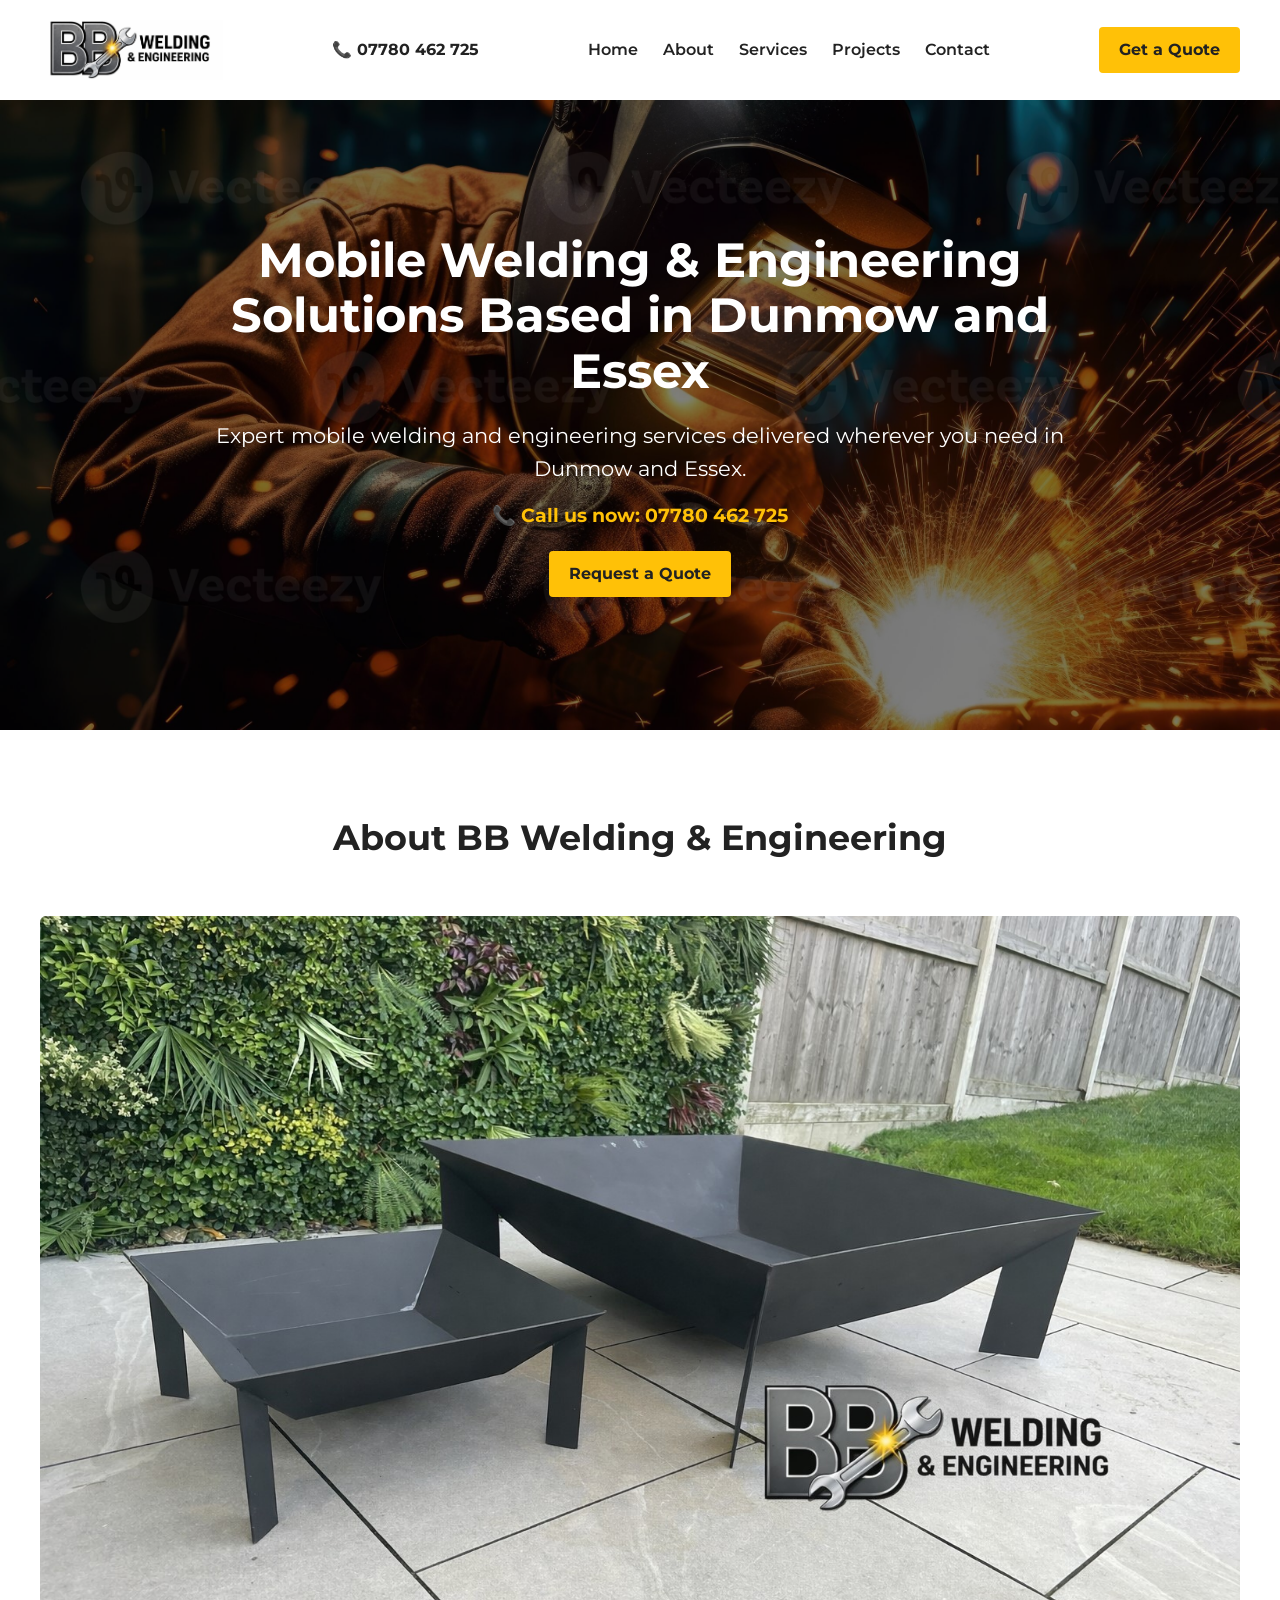
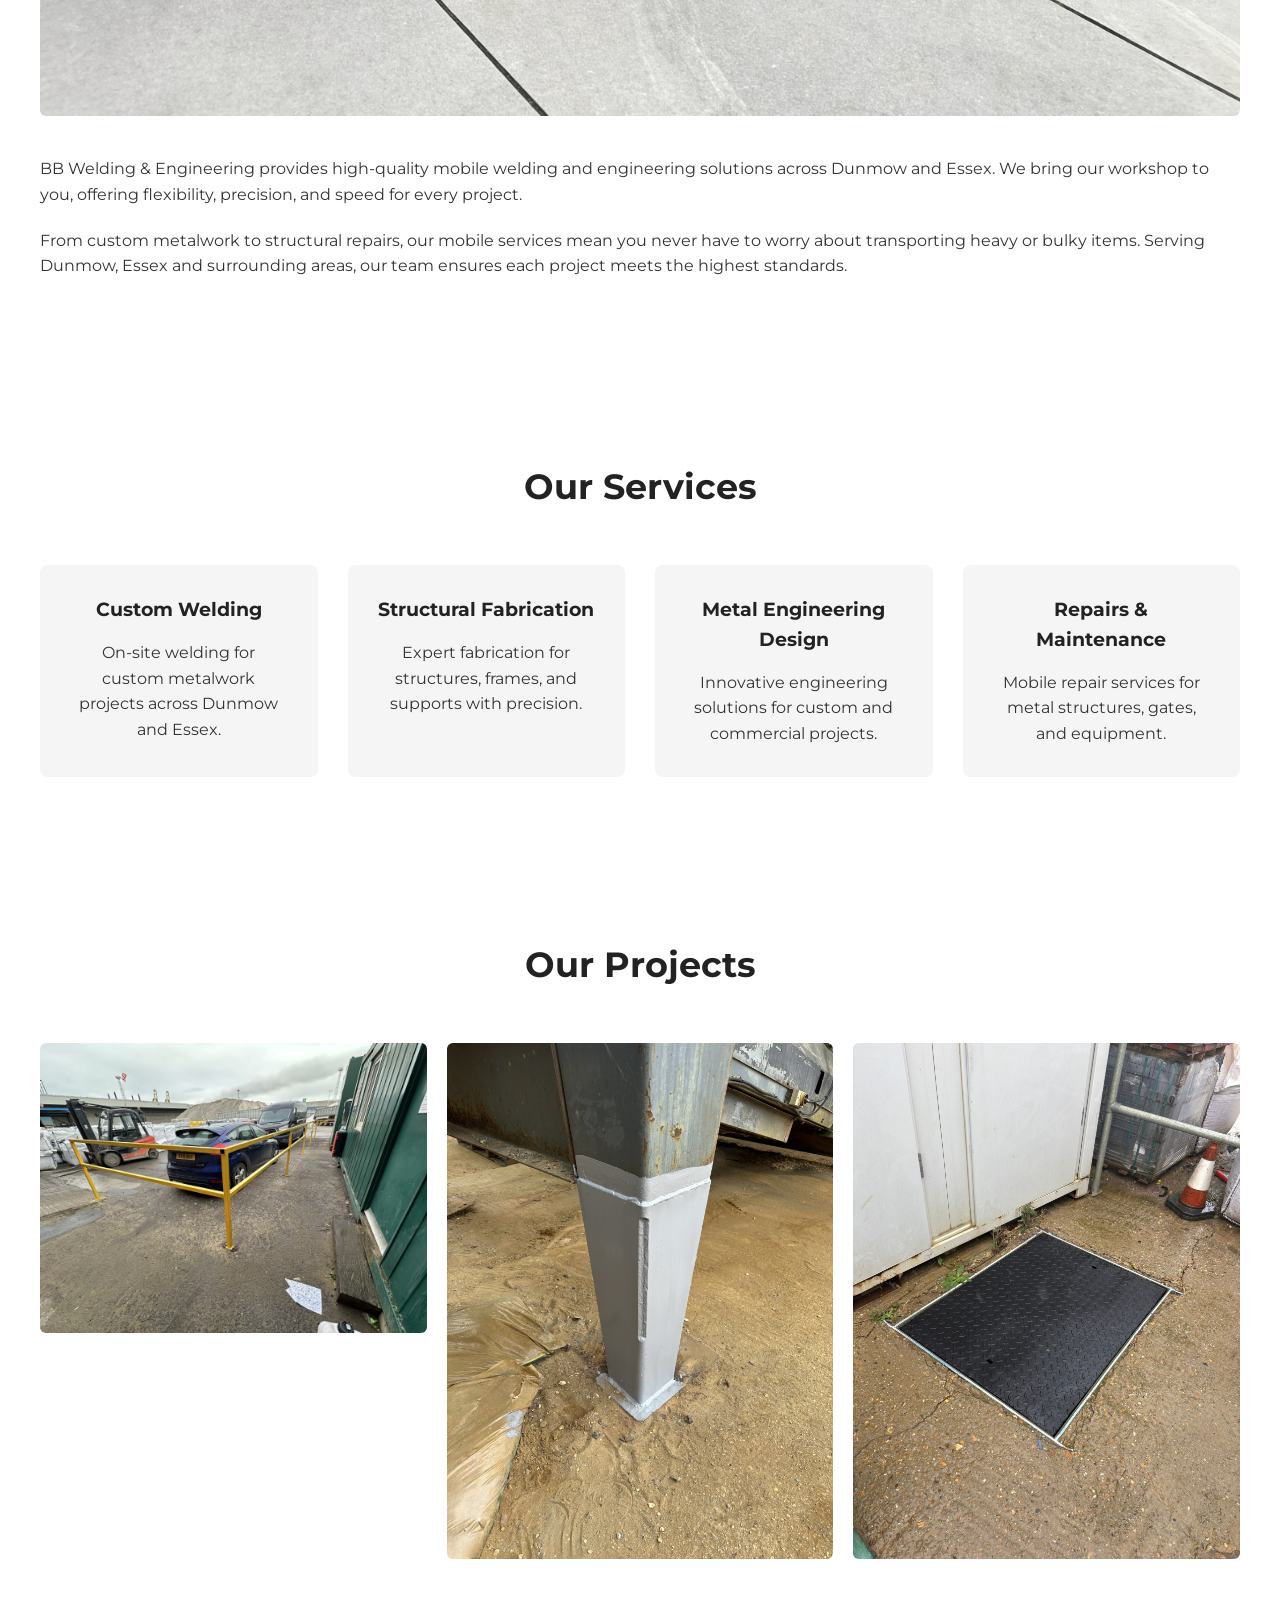
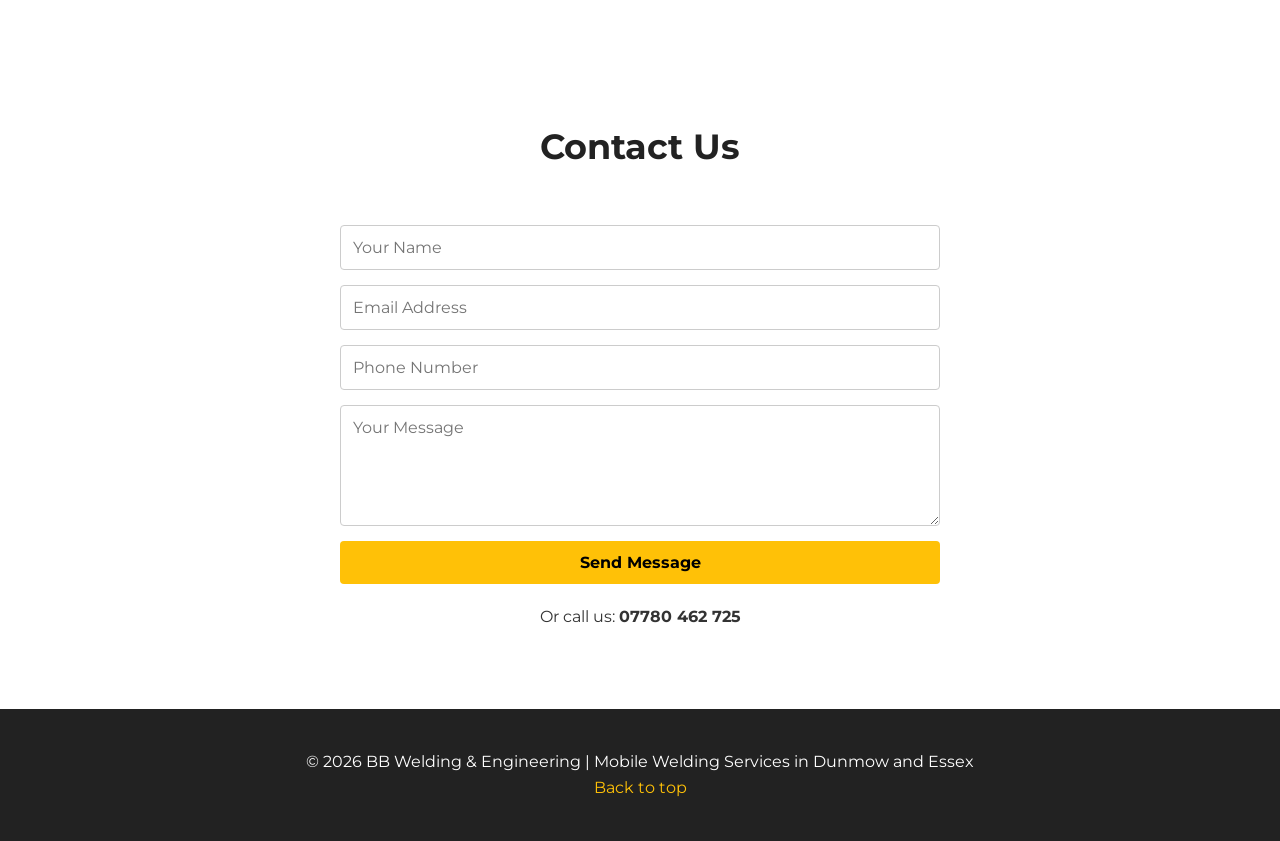
<file: index.html>
<!DOCTYPE html>
<html lang="en">
<head>
    <meta charset="UTF-8">
    <meta name="viewport" content="width=device-width, initial-scale=1.0">
    <title>BB Welding & Engineering - Mobile Welding in Dunmow and Essex</title>
    <link href="https://fonts.googleapis.com/css2?family=Montserrat:wght@400;700&display=swap" rel="stylesheet">
    <style>
        * {margin:0; padding:0; box-sizing:border-box; font-family:'Montserrat',sans-serif;}
        html {scroll-behavior:smooth;}
        body {color:#333; line-height:1.6; overflow-x:hidden;}
        a {text-decoration:none; color:inherit;}
        img {max-width:100%; display:block;}
        button {cursor:pointer;}

        header {
            display:flex;
            justify-content:space-between;
            align-items:center;
            padding:20px 40px;
            background-color:#ffffff;
            gap:15px;
            flex-wrap:wrap;
        }

        header img {height:60px; width:auto;}

        nav ul {
            list-style:none;
            display:flex;
            gap:25px;
            flex-wrap:wrap;
            justify-content:center;
        }

        nav ul li a {color:#222; font-weight:600; transition: color 0.3s;}
        nav ul li a:hover {color:#FFC107;}

        .cta-btn {
            display:inline-block;
            padding:10px 20px;
            background-color:#FFC107;
            color:#222;
            font-weight:bold;
            border:none;
            border-radius:4px;
            transition:background 0.3s;
            text-align:center;
        }
        .cta-btn:hover {background-color:#e6ac00;}

        /* Phone number in header */
        .header-contact {
            font-weight:bold;
            font-size:1rem;
        }
        .header-contact a {color:#222; text-decoration:none;}

        .hero {position:relative; min-height:70vh; background:url('welding.jpg') center/cover no-repeat; display:flex; align-items:center; justify-content:center; color:#fff; text-align:center; padding:60px 20px;}
        .hero-overlay {position:absolute; inset:0; background:rgba(0,0,0,0.5);}
        .hero-content {position:relative; z-index:1; max-width:900px;}
        .hero-content h1 {font-size:3rem; margin-bottom:20px; line-height:1.15;}
        .hero-content p {font-size:1.3rem; margin-bottom:15px;}
        .hero-contact {text-align:center; font-size:1.2rem; margin-bottom:20px;}
        .hero-contact a {color:#FFC107; font-weight:bold; text-decoration:none;}

        section {padding:80px 40px;}
        .section-title {text-align:center; font-size:2.2rem; margin-bottom:50px; color:#222;}
        .about {display:flex; flex-wrap:wrap; gap:40px; align-items:center;}
        .about img {flex:1 1 400px; border-radius:6px; width:100%; height:auto;}
        .about-text {flex:1 1 400px;}
        .about-text p {margin-bottom:20px;}
        .services {display:grid; grid-template-columns:repeat(auto-fit,minmax(250px,1fr)); gap:30px;}
        .service-item {background:#f5f5f5; padding:30px; border-radius:8px; text-align:center; transition:transform 0.3s, box-shadow 0.3s;}
        .service-item:hover {transform:translateY(-5px); box-shadow:0 10px 20px rgba(0,0,0,0.15);}
        .service-item h3 {margin-bottom:15px; color:#222;}
        .projects {display:grid; grid-template-columns:repeat(auto-fit,minmax(250px,1fr)); gap:20px;}
        .projects img {border-radius:6px; width:100%; height:auto;}
        .contact form {max-width:600px; margin:0 auto; display:flex; flex-direction:column; gap:15px; width:100%;}
        .contact input, .contact textarea {padding:12px; border-radius:4px; border:1px solid #ccc; font-size:1rem; width:100%;}
        .contact button {padding:12px; background:#FFC107; border:none; font-weight:bold; border-radius:4px; transition:background 0.3s; font-size:1rem;}
        .contact button:hover {background:#e6ac00;}
        footer {background:#222; color:#fff; padding:40px; text-align:center;}
        footer a {color:#FFC107;}

        @media (max-width:768px) {
            header {flex-direction:column; align-items:center; padding:15px 20px; gap:15px; text-align:center;}
            header img {height:50px;}
            nav {width:100%;}
            nav ul {flex-direction:column; gap:12px; align-items:center;}
            .cta-btn {width:100%; max-width:260px;}
            section {padding:50px 20px;}
            .hero {min-height:60vh; padding:60px 20px;}
            .hero-content h1 {font-size:2rem;}
            .hero-content p {font-size:1rem; margin-bottom:15px;}
            .hero-contact {font-size:1rem; margin-bottom:15px;}
            .section-title {font-size:1.8rem; margin-bottom:30px;}
            .about {flex-direction:column; gap:25px;}
            .services, .projects {grid-template-columns:1fr;}
            .service-item {padding:20px;}
            .contact input, .contact textarea, .contact button {font-size:16px;}
            footer {padding:30px 20px;}
        }
    </style>
</head>
<body>

    <header>
        <img src="logo.jpg" alt="BB Welding & Engineering Logo">
        <div class="header-contact">
            <a href="tel:+447780462725">📞 07780 462 725</a>
        </div>
        <nav>
            <ul>
                <li><a href="#home">Home</a></li>
                <li><a href="#about">About</a></li>
                <li><a href="#services">Services</a></li>
                <li><a href="#projects">Projects</a></li>
                <li><a href="#contact">Contact</a></li>
            </ul>
        </nav>
        <a href="#contact" class="cta-btn">Get a Quote</a>
    </header>

    <section class="hero" id="home">
        <div class="hero-overlay"></div>
        <div class="hero-content">
            <h1>Mobile Welding & Engineering Solutions Based in Dunmow and Essex</h1>
            <p>Expert mobile welding and engineering services delivered wherever you need in Dunmow and Essex.</p>
            <div class="hero-contact">
                <a href="tel:+447780462725">📞 Call us now: 07780 462 725</a>
            </div>
            <a href="#contact" class="cta-btn">Request a Quote</a>
        </div>
    </section>

    <section id="about">
        <h2 class="section-title">About BB Welding & Engineering</h2>
        <div class="about">
            <img src="firepit.jpg" alt="Welding Project">
            <div class="about-text">
                <p>BB Welding & Engineering provides high-quality mobile welding and engineering solutions across Dunmow and Essex. We bring our workshop to you, offering flexibility, precision, and speed for every project.</p>
                <p>From custom metalwork to structural repairs, our mobile services mean you never have to worry about transporting heavy or bulky items. Serving Dunmow, Essex and surrounding areas, our team ensures each project meets the highest standards.</p>
            </div>
        </div>
    </section>

    <section id="services">
        <h2 class="section-title">Our Services</h2>
        <div class="services">
            <div class="service-item">
                <h3>Custom Welding</h3>
                <p>On-site welding for custom metalwork projects across Dunmow and Essex.</p>
            </div>
            <div class="service-item">
                <h3>Structural Fabrication</h3>
                <p>Expert fabrication for structures, frames, and supports with precision.</p>
            </div>
            <div class="service-item">
                <h3>Metal Engineering Design</h3>
                <p>Innovative engineering solutions for custom and commercial projects.</p>
            </div>
            <div class="service-item">
                <h3>Repairs & Maintenance</h3>
                <p>Mobile repair services for metal structures, gates, and equipment.</p>
            </div>
        </div>
    </section>

    <section id="projects">
        <h2 class="section-title">Our Projects</h2>
        <div class="projects">
            <img src="railingg.jpg" alt="Railing welding project">
            <img src="legg.jpg" alt="Fabrication leg project">
            <img src="manholee.jpg" alt="Manhole repair welding project">
        </div>
    </section>

    <section id="contact">
        <h2 class="section-title">Contact Us</h2>
        <div class="contact">
            <form action="https://formspree.io/f/xeerrvde" method="POST">
                <input type="text" name="name" placeholder="Your Name" required>
                <input type="email" name="email" placeholder="Email Address" required>
                <input type="tel" name="phone" placeholder="Phone Number" required>
                <textarea name="message" placeholder="Your Message" rows="5" required></textarea>
                <button type="submit">Send Message</button>
            </form>
            <p style="text-align:center; margin-top:20px;">Or call us: <strong>07780 462 725</strong></p>
        </div>
    </section>

    <footer>
        <p>&copy; 2026 BB Welding & Engineering | Mobile Welding Services in Dunmow and Essex</p>
        <p><a href="#home">Back to top</a></p>
    </footer>

</body>
</html>
</file>
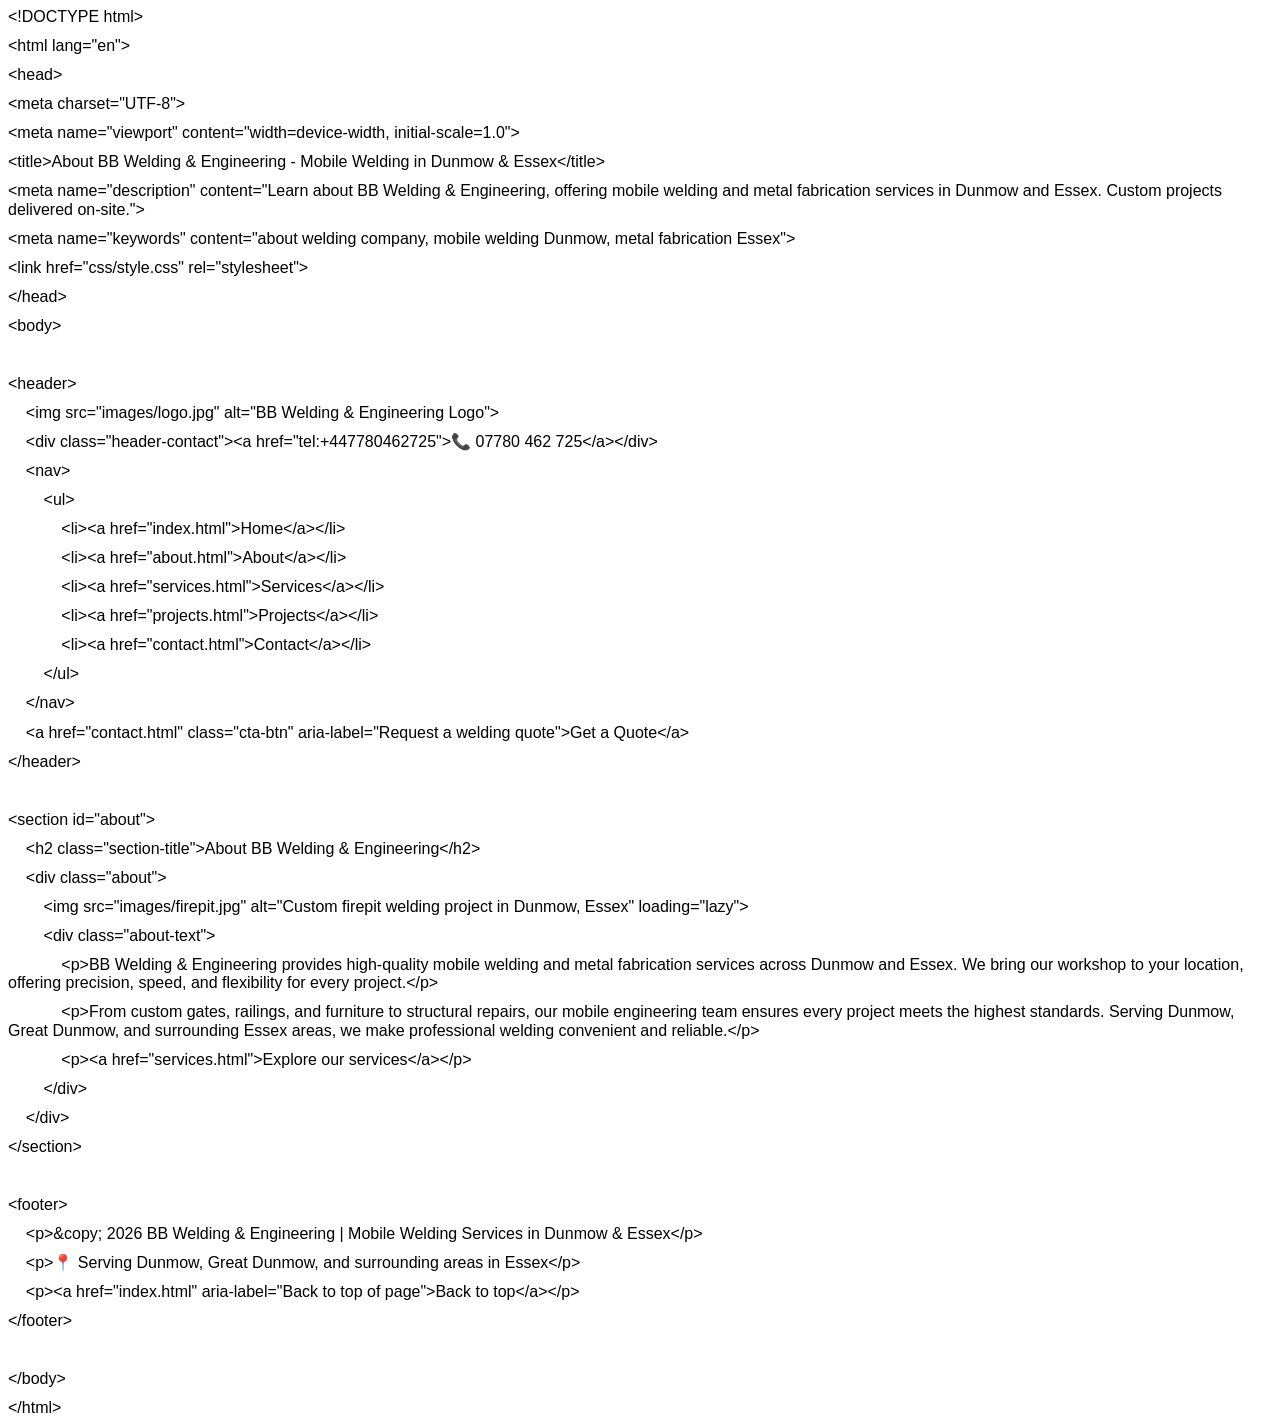
<file: about.htm>
<html xmlns:v="urn:schemas-microsoft-com:vml"
xmlns:o="urn:schemas-microsoft-com:office:office"
xmlns:w="urn:schemas-microsoft-com:office:word"
xmlns:m="http://schemas.microsoft.com/office/2004/12/omml"
xmlns="http://www.w3.org/TR/REC-html40">

<head>
<meta http-equiv=Content-Type content="text/html; charset=windows-1252">
<meta name=ProgId content=Word.Document>
<meta name=Generator content="Microsoft Word 15">
<meta name=Originator content="Microsoft Word 15">
<link rel=File-List href="about_files/filelist.xml">
<!--[if gte mso 9]><xml>
 <o:DocumentProperties>
  <o:Author>james twinley</o:Author>
  <o:Template>Normal</o:Template>
  <o:LastAuthor>james twinley</o:LastAuthor>
  <o:Revision>1</o:Revision>
  <o:TotalTime>5</o:TotalTime>
  <o:Created>2026-04-08T11:31:00Z</o:Created>
  <o:LastSaved>2026-04-08T11:36:00Z</o:LastSaved>
  <o:Pages>1</o:Pages>
  <o:Words>345</o:Words>
  <o:Characters>1971</o:Characters>
  <o:Lines>16</o:Lines>
  <o:Paragraphs>4</o:Paragraphs>
  <o:CharactersWithSpaces>2312</o:CharactersWithSpaces>
  <o:Version>16.00</o:Version>
 </o:DocumentProperties>
 <o:OfficeDocumentSettings>
  <o:AllowPNG/>
 </o:OfficeDocumentSettings>
</xml><![endif]-->
<link rel=themeData href="about_files/themedata.thmx">
<link rel=colorSchemeMapping href="about_files/colorschememapping.xml">
<!--[if gte mso 9]><xml>
 <w:WordDocument>
  <w:SpellingState>Clean</w:SpellingState>
  <w:GrammarState>Clean</w:GrammarState>
  <w:TrackMoves>false</w:TrackMoves>
  <w:TrackFormatting/>
  <w:PunctuationKerning/>
  <w:ValidateAgainstSchemas/>
  <w:SaveIfXMLInvalid>false</w:SaveIfXMLInvalid>
  <w:IgnoreMixedContent>false</w:IgnoreMixedContent>
  <w:AlwaysShowPlaceholderText>false</w:AlwaysShowPlaceholderText>
  <w:DoNotPromoteQF/>
  <w:LidThemeOther>EN-GB</w:LidThemeOther>
  <w:LidThemeAsian>X-NONE</w:LidThemeAsian>
  <w:LidThemeComplexScript>X-NONE</w:LidThemeComplexScript>
  <w:Compatibility>
   <w:BreakWrappedTables/>
   <w:SnapToGridInCell/>
   <w:WrapTextWithPunct/>
   <w:UseAsianBreakRules/>
   <w:DontGrowAutofit/>
   <w:SplitPgBreakAndParaMark/>
   <w:EnableOpenTypeKerning/>
   <w:DontFlipMirrorIndents/>
   <w:OverrideTableStyleHps/>
  </w:Compatibility>
  <m:mathPr>
   <m:mathFont m:val="Cambria Math"/>
   <m:brkBin m:val="before"/>
   <m:brkBinSub m:val="&#45;-"/>
   <m:smallFrac m:val="off"/>
   <m:dispDef/>
   <m:lMargin m:val="0"/>
   <m:rMargin m:val="0"/>
   <m:defJc m:val="centerGroup"/>
   <m:wrapIndent m:val="1440"/>
   <m:intLim m:val="subSup"/>
   <m:naryLim m:val="undOvr"/>
  </m:mathPr></w:WordDocument>
</xml><![endif]--><!--[if gte mso 9]><xml>
 <w:LatentStyles DefLockedState="false" DefUnhideWhenUsed="false"
  DefSemiHidden="false" DefQFormat="false" DefPriority="99"
  LatentStyleCount="376">
  <w:LsdException Locked="false" Priority="0" QFormat="true" Name="Normal"/>
  <w:LsdException Locked="false" Priority="9" QFormat="true" Name="heading 1"/>
  <w:LsdException Locked="false" Priority="9" SemiHidden="true"
   UnhideWhenUsed="true" QFormat="true" Name="heading 2"/>
  <w:LsdException Locked="false" Priority="9" SemiHidden="true"
   UnhideWhenUsed="true" QFormat="true" Name="heading 3"/>
  <w:LsdException Locked="false" Priority="9" SemiHidden="true"
   UnhideWhenUsed="true" QFormat="true" Name="heading 4"/>
  <w:LsdException Locked="false" Priority="9" SemiHidden="true"
   UnhideWhenUsed="true" QFormat="true" Name="heading 5"/>
  <w:LsdException Locked="false" Priority="9" SemiHidden="true"
   UnhideWhenUsed="true" QFormat="true" Name="heading 6"/>
  <w:LsdException Locked="false" Priority="9" SemiHidden="true"
   UnhideWhenUsed="true" QFormat="true" Name="heading 7"/>
  <w:LsdException Locked="false" Priority="9" SemiHidden="true"
   UnhideWhenUsed="true" QFormat="true" Name="heading 8"/>
  <w:LsdException Locked="false" Priority="9" SemiHidden="true"
   UnhideWhenUsed="true" QFormat="true" Name="heading 9"/>
  <w:LsdException Locked="false" SemiHidden="true" UnhideWhenUsed="true"
   Name="index 1"/>
  <w:LsdException Locked="false" SemiHidden="true" UnhideWhenUsed="true"
   Name="index 2"/>
  <w:LsdException Locked="false" SemiHidden="true" UnhideWhenUsed="true"
   Name="index 3"/>
  <w:LsdException Locked="false" SemiHidden="true" UnhideWhenUsed="true"
   Name="index 4"/>
  <w:LsdException Locked="false" SemiHidden="true" UnhideWhenUsed="true"
   Name="index 5"/>
  <w:LsdException Locked="false" SemiHidden="true" UnhideWhenUsed="true"
   Name="index 6"/>
  <w:LsdException Locked="false" SemiHidden="true" UnhideWhenUsed="true"
   Name="index 7"/>
  <w:LsdException Locked="false" SemiHidden="true" UnhideWhenUsed="true"
   Name="index 8"/>
  <w:LsdException Locked="false" SemiHidden="true" UnhideWhenUsed="true"
   Name="index 9"/>
  <w:LsdException Locked="false" Priority="39" SemiHidden="true"
   UnhideWhenUsed="true" Name="toc 1"/>
  <w:LsdException Locked="false" Priority="39" SemiHidden="true"
   UnhideWhenUsed="true" Name="toc 2"/>
  <w:LsdException Locked="false" Priority="39" SemiHidden="true"
   UnhideWhenUsed="true" Name="toc 3"/>
  <w:LsdException Locked="false" Priority="39" SemiHidden="true"
   UnhideWhenUsed="true" Name="toc 4"/>
  <w:LsdException Locked="false" Priority="39" SemiHidden="true"
   UnhideWhenUsed="true" Name="toc 5"/>
  <w:LsdException Locked="false" Priority="39" SemiHidden="true"
   UnhideWhenUsed="true" Name="toc 6"/>
  <w:LsdException Locked="false" Priority="39" SemiHidden="true"
   UnhideWhenUsed="true" Name="toc 7"/>
  <w:LsdException Locked="false" Priority="39" SemiHidden="true"
   UnhideWhenUsed="true" Name="toc 8"/>
  <w:LsdException Locked="false" Priority="39" SemiHidden="true"
   UnhideWhenUsed="true" Name="toc 9"/>
  <w:LsdException Locked="false" SemiHidden="true" UnhideWhenUsed="true"
   Name="Normal Indent"/>
  <w:LsdException Locked="false" SemiHidden="true" UnhideWhenUsed="true"
   Name="footnote text"/>
  <w:LsdException Locked="false" SemiHidden="true" UnhideWhenUsed="true"
   Name="annotation text"/>
  <w:LsdException Locked="false" SemiHidden="true" UnhideWhenUsed="true"
   Name="header"/>
  <w:LsdException Locked="false" SemiHidden="true" UnhideWhenUsed="true"
   Name="footer"/>
  <w:LsdException Locked="false" SemiHidden="true" UnhideWhenUsed="true"
   Name="index heading"/>
  <w:LsdException Locked="false" Priority="35" SemiHidden="true"
   UnhideWhenUsed="true" QFormat="true" Name="caption"/>
  <w:LsdException Locked="false" SemiHidden="true" UnhideWhenUsed="true"
   Name="table of figures"/>
  <w:LsdException Locked="false" SemiHidden="true" UnhideWhenUsed="true"
   Name="envelope address"/>
  <w:LsdException Locked="false" SemiHidden="true" UnhideWhenUsed="true"
   Name="envelope return"/>
  <w:LsdException Locked="false" SemiHidden="true" UnhideWhenUsed="true"
   Name="footnote reference"/>
  <w:LsdException Locked="false" SemiHidden="true" UnhideWhenUsed="true"
   Name="annotation reference"/>
  <w:LsdException Locked="false" SemiHidden="true" UnhideWhenUsed="true"
   Name="line number"/>
  <w:LsdException Locked="false" SemiHidden="true" UnhideWhenUsed="true"
   Name="page number"/>
  <w:LsdException Locked="false" SemiHidden="true" UnhideWhenUsed="true"
   Name="endnote reference"/>
  <w:LsdException Locked="false" SemiHidden="true" UnhideWhenUsed="true"
   Name="endnote text"/>
  <w:LsdException Locked="false" SemiHidden="true" UnhideWhenUsed="true"
   Name="table of authorities"/>
  <w:LsdException Locked="false" SemiHidden="true" UnhideWhenUsed="true"
   Name="macro"/>
  <w:LsdException Locked="false" SemiHidden="true" UnhideWhenUsed="true"
   Name="toa heading"/>
  <w:LsdException Locked="false" SemiHidden="true" UnhideWhenUsed="true"
   Name="List"/>
  <w:LsdException Locked="false" SemiHidden="true" UnhideWhenUsed="true"
   Name="List Bullet"/>
  <w:LsdException Locked="false" SemiHidden="true" UnhideWhenUsed="true"
   Name="List Number"/>
  <w:LsdException Locked="false" SemiHidden="true" UnhideWhenUsed="true"
   Name="List 2"/>
  <w:LsdException Locked="false" SemiHidden="true" UnhideWhenUsed="true"
   Name="List 3"/>
  <w:LsdException Locked="false" SemiHidden="true" UnhideWhenUsed="true"
   Name="List 4"/>
  <w:LsdException Locked="false" SemiHidden="true" UnhideWhenUsed="true"
   Name="List 5"/>
  <w:LsdException Locked="false" SemiHidden="true" UnhideWhenUsed="true"
   Name="List Bullet 2"/>
  <w:LsdException Locked="false" SemiHidden="true" UnhideWhenUsed="true"
   Name="List Bullet 3"/>
  <w:LsdException Locked="false" SemiHidden="true" UnhideWhenUsed="true"
   Name="List Bullet 4"/>
  <w:LsdException Locked="false" SemiHidden="true" UnhideWhenUsed="true"
   Name="List Bullet 5"/>
  <w:LsdException Locked="false" SemiHidden="true" UnhideWhenUsed="true"
   Name="List Number 2"/>
  <w:LsdException Locked="false" SemiHidden="true" UnhideWhenUsed="true"
   Name="List Number 3"/>
  <w:LsdException Locked="false" SemiHidden="true" UnhideWhenUsed="true"
   Name="List Number 4"/>
  <w:LsdException Locked="false" SemiHidden="true" UnhideWhenUsed="true"
   Name="List Number 5"/>
  <w:LsdException Locked="false" Priority="10" QFormat="true" Name="Title"/>
  <w:LsdException Locked="false" SemiHidden="true" UnhideWhenUsed="true"
   Name="Closing"/>
  <w:LsdException Locked="false" SemiHidden="true" UnhideWhenUsed="true"
   Name="Signature"/>
  <w:LsdException Locked="false" Priority="1" SemiHidden="true"
   UnhideWhenUsed="true" Name="Default Paragraph Font"/>
  <w:LsdException Locked="false" SemiHidden="true" UnhideWhenUsed="true"
   Name="Body Text"/>
  <w:LsdException Locked="false" SemiHidden="true" UnhideWhenUsed="true"
   Name="Body Text Indent"/>
  <w:LsdException Locked="false" SemiHidden="true" UnhideWhenUsed="true"
   Name="List Continue"/>
  <w:LsdException Locked="false" SemiHidden="true" UnhideWhenUsed="true"
   Name="List Continue 2"/>
  <w:LsdException Locked="false" SemiHidden="true" UnhideWhenUsed="true"
   Name="List Continue 3"/>
  <w:LsdException Locked="false" SemiHidden="true" UnhideWhenUsed="true"
   Name="List Continue 4"/>
  <w:LsdException Locked="false" SemiHidden="true" UnhideWhenUsed="true"
   Name="List Continue 5"/>
  <w:LsdException Locked="false" SemiHidden="true" UnhideWhenUsed="true"
   Name="Message Header"/>
  <w:LsdException Locked="false" Priority="11" QFormat="true" Name="Subtitle"/>
  <w:LsdException Locked="false" SemiHidden="true" UnhideWhenUsed="true"
   Name="Salutation"/>
  <w:LsdException Locked="false" SemiHidden="true" UnhideWhenUsed="true"
   Name="Date"/>
  <w:LsdException Locked="false" SemiHidden="true" UnhideWhenUsed="true"
   Name="Body Text First Indent"/>
  <w:LsdException Locked="false" SemiHidden="true" UnhideWhenUsed="true"
   Name="Body Text First Indent 2"/>
  <w:LsdException Locked="false" SemiHidden="true" UnhideWhenUsed="true"
   Name="Note Heading"/>
  <w:LsdException Locked="false" SemiHidden="true" UnhideWhenUsed="true"
   Name="Body Text 2"/>
  <w:LsdException Locked="false" SemiHidden="true" UnhideWhenUsed="true"
   Name="Body Text 3"/>
  <w:LsdException Locked="false" SemiHidden="true" UnhideWhenUsed="true"
   Name="Body Text Indent 2"/>
  <w:LsdException Locked="false" SemiHidden="true" UnhideWhenUsed="true"
   Name="Body Text Indent 3"/>
  <w:LsdException Locked="false" SemiHidden="true" UnhideWhenUsed="true"
   Name="Block Text"/>
  <w:LsdException Locked="false" SemiHidden="true" UnhideWhenUsed="true"
   Name="Hyperlink"/>
  <w:LsdException Locked="false" SemiHidden="true" UnhideWhenUsed="true"
   Name="FollowedHyperlink"/>
  <w:LsdException Locked="false" Priority="22" QFormat="true" Name="Strong"/>
  <w:LsdException Locked="false" Priority="20" QFormat="true" Name="Emphasis"/>
  <w:LsdException Locked="false" SemiHidden="true" UnhideWhenUsed="true"
   Name="Document Map"/>
  <w:LsdException Locked="false" SemiHidden="true" UnhideWhenUsed="true"
   Name="Plain Text"/>
  <w:LsdException Locked="false" SemiHidden="true" UnhideWhenUsed="true"
   Name="E-mail Signature"/>
  <w:LsdException Locked="false" SemiHidden="true" UnhideWhenUsed="true"
   Name="HTML Top of Form"/>
  <w:LsdException Locked="false" SemiHidden="true" UnhideWhenUsed="true"
   Name="HTML Bottom of Form"/>
  <w:LsdException Locked="false" SemiHidden="true" UnhideWhenUsed="true"
   Name="Normal (Web)"/>
  <w:LsdException Locked="false" SemiHidden="true" UnhideWhenUsed="true"
   Name="HTML Acronym"/>
  <w:LsdException Locked="false" SemiHidden="true" UnhideWhenUsed="true"
   Name="HTML Address"/>
  <w:LsdException Locked="false" SemiHidden="true" UnhideWhenUsed="true"
   Name="HTML Cite"/>
  <w:LsdException Locked="false" SemiHidden="true" UnhideWhenUsed="true"
   Name="HTML Code"/>
  <w:LsdException Locked="false" SemiHidden="true" UnhideWhenUsed="true"
   Name="HTML Definition"/>
  <w:LsdException Locked="false" SemiHidden="true" UnhideWhenUsed="true"
   Name="HTML Keyboard"/>
  <w:LsdException Locked="false" SemiHidden="true" UnhideWhenUsed="true"
   Name="HTML Preformatted"/>
  <w:LsdException Locked="false" SemiHidden="true" UnhideWhenUsed="true"
   Name="HTML Sample"/>
  <w:LsdException Locked="false" SemiHidden="true" UnhideWhenUsed="true"
   Name="HTML Typewriter"/>
  <w:LsdException Locked="false" SemiHidden="true" UnhideWhenUsed="true"
   Name="HTML Variable"/>
  <w:LsdException Locked="false" SemiHidden="true" UnhideWhenUsed="true"
   Name="Normal Table"/>
  <w:LsdException Locked="false" SemiHidden="true" UnhideWhenUsed="true"
   Name="annotation subject"/>
  <w:LsdException Locked="false" SemiHidden="true" UnhideWhenUsed="true"
   Name="No List"/>
  <w:LsdException Locked="false" SemiHidden="true" UnhideWhenUsed="true"
   Name="Outline List 1"/>
  <w:LsdException Locked="false" SemiHidden="true" UnhideWhenUsed="true"
   Name="Outline List 2"/>
  <w:LsdException Locked="false" SemiHidden="true" UnhideWhenUsed="true"
   Name="Outline List 3"/>
  <w:LsdException Locked="false" SemiHidden="true" UnhideWhenUsed="true"
   Name="Table Simple 1"/>
  <w:LsdException Locked="false" SemiHidden="true" UnhideWhenUsed="true"
   Name="Table Simple 2"/>
  <w:LsdException Locked="false" SemiHidden="true" UnhideWhenUsed="true"
   Name="Table Simple 3"/>
  <w:LsdException Locked="false" SemiHidden="true" UnhideWhenUsed="true"
   Name="Table Classic 1"/>
  <w:LsdException Locked="false" SemiHidden="true" UnhideWhenUsed="true"
   Name="Table Classic 2"/>
  <w:LsdException Locked="false" SemiHidden="true" UnhideWhenUsed="true"
   Name="Table Classic 3"/>
  <w:LsdException Locked="false" SemiHidden="true" UnhideWhenUsed="true"
   Name="Table Classic 4"/>
  <w:LsdException Locked="false" SemiHidden="true" UnhideWhenUsed="true"
   Name="Table Colorful 1"/>
  <w:LsdException Locked="false" SemiHidden="true" UnhideWhenUsed="true"
   Name="Table Colorful 2"/>
  <w:LsdException Locked="false" SemiHidden="true" UnhideWhenUsed="true"
   Name="Table Colorful 3"/>
  <w:LsdException Locked="false" SemiHidden="true" UnhideWhenUsed="true"
   Name="Table Columns 1"/>
  <w:LsdException Locked="false" SemiHidden="true" UnhideWhenUsed="true"
   Name="Table Columns 2"/>
  <w:LsdException Locked="false" SemiHidden="true" UnhideWhenUsed="true"
   Name="Table Columns 3"/>
  <w:LsdException Locked="false" SemiHidden="true" UnhideWhenUsed="true"
   Name="Table Columns 4"/>
  <w:LsdException Locked="false" SemiHidden="true" UnhideWhenUsed="true"
   Name="Table Columns 5"/>
  <w:LsdException Locked="false" SemiHidden="true" UnhideWhenUsed="true"
   Name="Table Grid 1"/>
  <w:LsdException Locked="false" SemiHidden="true" UnhideWhenUsed="true"
   Name="Table Grid 2"/>
  <w:LsdException Locked="false" SemiHidden="true" UnhideWhenUsed="true"
   Name="Table Grid 3"/>
  <w:LsdException Locked="false" SemiHidden="true" UnhideWhenUsed="true"
   Name="Table Grid 4"/>
  <w:LsdException Locked="false" SemiHidden="true" UnhideWhenUsed="true"
   Name="Table Grid 5"/>
  <w:LsdException Locked="false" SemiHidden="true" UnhideWhenUsed="true"
   Name="Table Grid 6"/>
  <w:LsdException Locked="false" SemiHidden="true" UnhideWhenUsed="true"
   Name="Table Grid 7"/>
  <w:LsdException Locked="false" SemiHidden="true" UnhideWhenUsed="true"
   Name="Table Grid 8"/>
  <w:LsdException Locked="false" SemiHidden="true" UnhideWhenUsed="true"
   Name="Table List 1"/>
  <w:LsdException Locked="false" SemiHidden="true" UnhideWhenUsed="true"
   Name="Table List 2"/>
  <w:LsdException Locked="false" SemiHidden="true" UnhideWhenUsed="true"
   Name="Table List 3"/>
  <w:LsdException Locked="false" SemiHidden="true" UnhideWhenUsed="true"
   Name="Table List 4"/>
  <w:LsdException Locked="false" SemiHidden="true" UnhideWhenUsed="true"
   Name="Table List 5"/>
  <w:LsdException Locked="false" SemiHidden="true" UnhideWhenUsed="true"
   Name="Table List 6"/>
  <w:LsdException Locked="false" SemiHidden="true" UnhideWhenUsed="true"
   Name="Table List 7"/>
  <w:LsdException Locked="false" SemiHidden="true" UnhideWhenUsed="true"
   Name="Table List 8"/>
  <w:LsdException Locked="false" SemiHidden="true" UnhideWhenUsed="true"
   Name="Table 3D effects 1"/>
  <w:LsdException Locked="false" SemiHidden="true" UnhideWhenUsed="true"
   Name="Table 3D effects 2"/>
  <w:LsdException Locked="false" SemiHidden="true" UnhideWhenUsed="true"
   Name="Table 3D effects 3"/>
  <w:LsdException Locked="false" SemiHidden="true" UnhideWhenUsed="true"
   Name="Table Contemporary"/>
  <w:LsdException Locked="false" SemiHidden="true" UnhideWhenUsed="true"
   Name="Table Elegant"/>
  <w:LsdException Locked="false" SemiHidden="true" UnhideWhenUsed="true"
   Name="Table Professional"/>
  <w:LsdException Locked="false" SemiHidden="true" UnhideWhenUsed="true"
   Name="Table Subtle 1"/>
  <w:LsdException Locked="false" SemiHidden="true" UnhideWhenUsed="true"
   Name="Table Subtle 2"/>
  <w:LsdException Locked="false" SemiHidden="true" UnhideWhenUsed="true"
   Name="Table Web 1"/>
  <w:LsdException Locked="false" SemiHidden="true" UnhideWhenUsed="true"
   Name="Table Web 2"/>
  <w:LsdException Locked="false" SemiHidden="true" UnhideWhenUsed="true"
   Name="Table Web 3"/>
  <w:LsdException Locked="false" SemiHidden="true" UnhideWhenUsed="true"
   Name="Balloon Text"/>
  <w:LsdException Locked="false" Priority="39" Name="Table Grid"/>
  <w:LsdException Locked="false" SemiHidden="true" UnhideWhenUsed="true"
   Name="Table Theme"/>
  <w:LsdException Locked="false" SemiHidden="true" Name="Placeholder Text"/>
  <w:LsdException Locked="false" Priority="1" QFormat="true" Name="No Spacing"/>
  <w:LsdException Locked="false" Priority="60" Name="Light Shading"/>
  <w:LsdException Locked="false" Priority="61" Name="Light List"/>
  <w:LsdException Locked="false" Priority="62" Name="Light Grid"/>
  <w:LsdException Locked="false" Priority="63" Name="Medium Shading 1"/>
  <w:LsdException Locked="false" Priority="64" Name="Medium Shading 2"/>
  <w:LsdException Locked="false" Priority="65" Name="Medium List 1"/>
  <w:LsdException Locked="false" Priority="66" Name="Medium List 2"/>
  <w:LsdException Locked="false" Priority="67" Name="Medium Grid 1"/>
  <w:LsdException Locked="false" Priority="68" Name="Medium Grid 2"/>
  <w:LsdException Locked="false" Priority="69" Name="Medium Grid 3"/>
  <w:LsdException Locked="false" Priority="70" Name="Dark List"/>
  <w:LsdException Locked="false" Priority="71" Name="Colorful Shading"/>
  <w:LsdException Locked="false" Priority="72" Name="Colorful List"/>
  <w:LsdException Locked="false" Priority="73" Name="Colorful Grid"/>
  <w:LsdException Locked="false" Priority="60" Name="Light Shading Accent 1"/>
  <w:LsdException Locked="false" Priority="61" Name="Light List Accent 1"/>
  <w:LsdException Locked="false" Priority="62" Name="Light Grid Accent 1"/>
  <w:LsdException Locked="false" Priority="63" Name="Medium Shading 1 Accent 1"/>
  <w:LsdException Locked="false" Priority="64" Name="Medium Shading 2 Accent 1"/>
  <w:LsdException Locked="false" Priority="65" Name="Medium List 1 Accent 1"/>
  <w:LsdException Locked="false" SemiHidden="true" Name="Revision"/>
  <w:LsdException Locked="false" Priority="34" QFormat="true"
   Name="List Paragraph"/>
  <w:LsdException Locked="false" Priority="29" QFormat="true" Name="Quote"/>
  <w:LsdException Locked="false" Priority="30" QFormat="true"
   Name="Intense Quote"/>
  <w:LsdException Locked="false" Priority="66" Name="Medium List 2 Accent 1"/>
  <w:LsdException Locked="false" Priority="67" Name="Medium Grid 1 Accent 1"/>
  <w:LsdException Locked="false" Priority="68" Name="Medium Grid 2 Accent 1"/>
  <w:LsdException Locked="false" Priority="69" Name="Medium Grid 3 Accent 1"/>
  <w:LsdException Locked="false" Priority="70" Name="Dark List Accent 1"/>
  <w:LsdException Locked="false" Priority="71" Name="Colorful Shading Accent 1"/>
  <w:LsdException Locked="false" Priority="72" Name="Colorful List Accent 1"/>
  <w:LsdException Locked="false" Priority="73" Name="Colorful Grid Accent 1"/>
  <w:LsdException Locked="false" Priority="60" Name="Light Shading Accent 2"/>
  <w:LsdException Locked="false" Priority="61" Name="Light List Accent 2"/>
  <w:LsdException Locked="false" Priority="62" Name="Light Grid Accent 2"/>
  <w:LsdException Locked="false" Priority="63" Name="Medium Shading 1 Accent 2"/>
  <w:LsdException Locked="false" Priority="64" Name="Medium Shading 2 Accent 2"/>
  <w:LsdException Locked="false" Priority="65" Name="Medium List 1 Accent 2"/>
  <w:LsdException Locked="false" Priority="66" Name="Medium List 2 Accent 2"/>
  <w:LsdException Locked="false" Priority="67" Name="Medium Grid 1 Accent 2"/>
  <w:LsdException Locked="false" Priority="68" Name="Medium Grid 2 Accent 2"/>
  <w:LsdException Locked="false" Priority="69" Name="Medium Grid 3 Accent 2"/>
  <w:LsdException Locked="false" Priority="70" Name="Dark List Accent 2"/>
  <w:LsdException Locked="false" Priority="71" Name="Colorful Shading Accent 2"/>
  <w:LsdException Locked="false" Priority="72" Name="Colorful List Accent 2"/>
  <w:LsdException Locked="false" Priority="73" Name="Colorful Grid Accent 2"/>
  <w:LsdException Locked="false" Priority="60" Name="Light Shading Accent 3"/>
  <w:LsdException Locked="false" Priority="61" Name="Light List Accent 3"/>
  <w:LsdException Locked="false" Priority="62" Name="Light Grid Accent 3"/>
  <w:LsdException Locked="false" Priority="63" Name="Medium Shading 1 Accent 3"/>
  <w:LsdException Locked="false" Priority="64" Name="Medium Shading 2 Accent 3"/>
  <w:LsdException Locked="false" Priority="65" Name="Medium List 1 Accent 3"/>
  <w:LsdException Locked="false" Priority="66" Name="Medium List 2 Accent 3"/>
  <w:LsdException Locked="false" Priority="67" Name="Medium Grid 1 Accent 3"/>
  <w:LsdException Locked="false" Priority="68" Name="Medium Grid 2 Accent 3"/>
  <w:LsdException Locked="false" Priority="69" Name="Medium Grid 3 Accent 3"/>
  <w:LsdException Locked="false" Priority="70" Name="Dark List Accent 3"/>
  <w:LsdException Locked="false" Priority="71" Name="Colorful Shading Accent 3"/>
  <w:LsdException Locked="false" Priority="72" Name="Colorful List Accent 3"/>
  <w:LsdException Locked="false" Priority="73" Name="Colorful Grid Accent 3"/>
  <w:LsdException Locked="false" Priority="60" Name="Light Shading Accent 4"/>
  <w:LsdException Locked="false" Priority="61" Name="Light List Accent 4"/>
  <w:LsdException Locked="false" Priority="62" Name="Light Grid Accent 4"/>
  <w:LsdException Locked="false" Priority="63" Name="Medium Shading 1 Accent 4"/>
  <w:LsdException Locked="false" Priority="64" Name="Medium Shading 2 Accent 4"/>
  <w:LsdException Locked="false" Priority="65" Name="Medium List 1 Accent 4"/>
  <w:LsdException Locked="false" Priority="66" Name="Medium List 2 Accent 4"/>
  <w:LsdException Locked="false" Priority="67" Name="Medium Grid 1 Accent 4"/>
  <w:LsdException Locked="false" Priority="68" Name="Medium Grid 2 Accent 4"/>
  <w:LsdException Locked="false" Priority="69" Name="Medium Grid 3 Accent 4"/>
  <w:LsdException Locked="false" Priority="70" Name="Dark List Accent 4"/>
  <w:LsdException Locked="false" Priority="71" Name="Colorful Shading Accent 4"/>
  <w:LsdException Locked="false" Priority="72" Name="Colorful List Accent 4"/>
  <w:LsdException Locked="false" Priority="73" Name="Colorful Grid Accent 4"/>
  <w:LsdException Locked="false" Priority="60" Name="Light Shading Accent 5"/>
  <w:LsdException Locked="false" Priority="61" Name="Light List Accent 5"/>
  <w:LsdException Locked="false" Priority="62" Name="Light Grid Accent 5"/>
  <w:LsdException Locked="false" Priority="63" Name="Medium Shading 1 Accent 5"/>
  <w:LsdException Locked="false" Priority="64" Name="Medium Shading 2 Accent 5"/>
  <w:LsdException Locked="false" Priority="65" Name="Medium List 1 Accent 5"/>
  <w:LsdException Locked="false" Priority="66" Name="Medium List 2 Accent 5"/>
  <w:LsdException Locked="false" Priority="67" Name="Medium Grid 1 Accent 5"/>
  <w:LsdException Locked="false" Priority="68" Name="Medium Grid 2 Accent 5"/>
  <w:LsdException Locked="false" Priority="69" Name="Medium Grid 3 Accent 5"/>
  <w:LsdException Locked="false" Priority="70" Name="Dark List Accent 5"/>
  <w:LsdException Locked="false" Priority="71" Name="Colorful Shading Accent 5"/>
  <w:LsdException Locked="false" Priority="72" Name="Colorful List Accent 5"/>
  <w:LsdException Locked="false" Priority="73" Name="Colorful Grid Accent 5"/>
  <w:LsdException Locked="false" Priority="60" Name="Light Shading Accent 6"/>
  <w:LsdException Locked="false" Priority="61" Name="Light List Accent 6"/>
  <w:LsdException Locked="false" Priority="62" Name="Light Grid Accent 6"/>
  <w:LsdException Locked="false" Priority="63" Name="Medium Shading 1 Accent 6"/>
  <w:LsdException Locked="false" Priority="64" Name="Medium Shading 2 Accent 6"/>
  <w:LsdException Locked="false" Priority="65" Name="Medium List 1 Accent 6"/>
  <w:LsdException Locked="false" Priority="66" Name="Medium List 2 Accent 6"/>
  <w:LsdException Locked="false" Priority="67" Name="Medium Grid 1 Accent 6"/>
  <w:LsdException Locked="false" Priority="68" Name="Medium Grid 2 Accent 6"/>
  <w:LsdException Locked="false" Priority="69" Name="Medium Grid 3 Accent 6"/>
  <w:LsdException Locked="false" Priority="70" Name="Dark List Accent 6"/>
  <w:LsdException Locked="false" Priority="71" Name="Colorful Shading Accent 6"/>
  <w:LsdException Locked="false" Priority="72" Name="Colorful List Accent 6"/>
  <w:LsdException Locked="false" Priority="73" Name="Colorful Grid Accent 6"/>
  <w:LsdException Locked="false" Priority="19" QFormat="true"
   Name="Subtle Emphasis"/>
  <w:LsdException Locked="false" Priority="21" QFormat="true"
   Name="Intense Emphasis"/>
  <w:LsdException Locked="false" Priority="31" QFormat="true"
   Name="Subtle Reference"/>
  <w:LsdException Locked="false" Priority="32" QFormat="true"
   Name="Intense Reference"/>
  <w:LsdException Locked="false" Priority="33" QFormat="true" Name="Book Title"/>
  <w:LsdException Locked="false" Priority="37" SemiHidden="true"
   UnhideWhenUsed="true" Name="Bibliography"/>
  <w:LsdException Locked="false" Priority="39" SemiHidden="true"
   UnhideWhenUsed="true" QFormat="true" Name="TOC Heading"/>
  <w:LsdException Locked="false" Priority="41" Name="Plain Table 1"/>
  <w:LsdException Locked="false" Priority="42" Name="Plain Table 2"/>
  <w:LsdException Locked="false" Priority="43" Name="Plain Table 3"/>
  <w:LsdException Locked="false" Priority="44" Name="Plain Table 4"/>
  <w:LsdException Locked="false" Priority="45" Name="Plain Table 5"/>
  <w:LsdException Locked="false" Priority="40" Name="Grid Table Light"/>
  <w:LsdException Locked="false" Priority="46" Name="Grid Table 1 Light"/>
  <w:LsdException Locked="false" Priority="47" Name="Grid Table 2"/>
  <w:LsdException Locked="false" Priority="48" Name="Grid Table 3"/>
  <w:LsdException Locked="false" Priority="49" Name="Grid Table 4"/>
  <w:LsdException Locked="false" Priority="50" Name="Grid Table 5 Dark"/>
  <w:LsdException Locked="false" Priority="51" Name="Grid Table 6 Colorful"/>
  <w:LsdException Locked="false" Priority="52" Name="Grid Table 7 Colorful"/>
  <w:LsdException Locked="false" Priority="46"
   Name="Grid Table 1 Light Accent 1"/>
  <w:LsdException Locked="false" Priority="47" Name="Grid Table 2 Accent 1"/>
  <w:LsdException Locked="false" Priority="48" Name="Grid Table 3 Accent 1"/>
  <w:LsdException Locked="false" Priority="49" Name="Grid Table 4 Accent 1"/>
  <w:LsdException Locked="false" Priority="50" Name="Grid Table 5 Dark Accent 1"/>
  <w:LsdException Locked="false" Priority="51"
   Name="Grid Table 6 Colorful Accent 1"/>
  <w:LsdException Locked="false" Priority="52"
   Name="Grid Table 7 Colorful Accent 1"/>
  <w:LsdException Locked="false" Priority="46"
   Name="Grid Table 1 Light Accent 2"/>
  <w:LsdException Locked="false" Priority="47" Name="Grid Table 2 Accent 2"/>
  <w:LsdException Locked="false" Priority="48" Name="Grid Table 3 Accent 2"/>
  <w:LsdException Locked="false" Priority="49" Name="Grid Table 4 Accent 2"/>
  <w:LsdException Locked="false" Priority="50" Name="Grid Table 5 Dark Accent 2"/>
  <w:LsdException Locked="false" Priority="51"
   Name="Grid Table 6 Colorful Accent 2"/>
  <w:LsdException Locked="false" Priority="52"
   Name="Grid Table 7 Colorful Accent 2"/>
  <w:LsdException Locked="false" Priority="46"
   Name="Grid Table 1 Light Accent 3"/>
  <w:LsdException Locked="false" Priority="47" Name="Grid Table 2 Accent 3"/>
  <w:LsdException Locked="false" Priority="48" Name="Grid Table 3 Accent 3"/>
  <w:LsdException Locked="false" Priority="49" Name="Grid Table 4 Accent 3"/>
  <w:LsdException Locked="false" Priority="50" Name="Grid Table 5 Dark Accent 3"/>
  <w:LsdException Locked="false" Priority="51"
   Name="Grid Table 6 Colorful Accent 3"/>
  <w:LsdException Locked="false" Priority="52"
   Name="Grid Table 7 Colorful Accent 3"/>
  <w:LsdException Locked="false" Priority="46"
   Name="Grid Table 1 Light Accent 4"/>
  <w:LsdException Locked="false" Priority="47" Name="Grid Table 2 Accent 4"/>
  <w:LsdException Locked="false" Priority="48" Name="Grid Table 3 Accent 4"/>
  <w:LsdException Locked="false" Priority="49" Name="Grid Table 4 Accent 4"/>
  <w:LsdException Locked="false" Priority="50" Name="Grid Table 5 Dark Accent 4"/>
  <w:LsdException Locked="false" Priority="51"
   Name="Grid Table 6 Colorful Accent 4"/>
  <w:LsdException Locked="false" Priority="52"
   Name="Grid Table 7 Colorful Accent 4"/>
  <w:LsdException Locked="false" Priority="46"
   Name="Grid Table 1 Light Accent 5"/>
  <w:LsdException Locked="false" Priority="47" Name="Grid Table 2 Accent 5"/>
  <w:LsdException Locked="false" Priority="48" Name="Grid Table 3 Accent 5"/>
  <w:LsdException Locked="false" Priority="49" Name="Grid Table 4 Accent 5"/>
  <w:LsdException Locked="false" Priority="50" Name="Grid Table 5 Dark Accent 5"/>
  <w:LsdException Locked="false" Priority="51"
   Name="Grid Table 6 Colorful Accent 5"/>
  <w:LsdException Locked="false" Priority="52"
   Name="Grid Table 7 Colorful Accent 5"/>
  <w:LsdException Locked="false" Priority="46"
   Name="Grid Table 1 Light Accent 6"/>
  <w:LsdException Locked="false" Priority="47" Name="Grid Table 2 Accent 6"/>
  <w:LsdException Locked="false" Priority="48" Name="Grid Table 3 Accent 6"/>
  <w:LsdException Locked="false" Priority="49" Name="Grid Table 4 Accent 6"/>
  <w:LsdException Locked="false" Priority="50" Name="Grid Table 5 Dark Accent 6"/>
  <w:LsdException Locked="false" Priority="51"
   Name="Grid Table 6 Colorful Accent 6"/>
  <w:LsdException Locked="false" Priority="52"
   Name="Grid Table 7 Colorful Accent 6"/>
  <w:LsdException Locked="false" Priority="46" Name="List Table 1 Light"/>
  <w:LsdException Locked="false" Priority="47" Name="List Table 2"/>
  <w:LsdException Locked="false" Priority="48" Name="List Table 3"/>
  <w:LsdException Locked="false" Priority="49" Name="List Table 4"/>
  <w:LsdException Locked="false" Priority="50" Name="List Table 5 Dark"/>
  <w:LsdException Locked="false" Priority="51" Name="List Table 6 Colorful"/>
  <w:LsdException Locked="false" Priority="52" Name="List Table 7 Colorful"/>
  <w:LsdException Locked="false" Priority="46"
   Name="List Table 1 Light Accent 1"/>
  <w:LsdException Locked="false" Priority="47" Name="List Table 2 Accent 1"/>
  <w:LsdException Locked="false" Priority="48" Name="List Table 3 Accent 1"/>
  <w:LsdException Locked="false" Priority="49" Name="List Table 4 Accent 1"/>
  <w:LsdException Locked="false" Priority="50" Name="List Table 5 Dark Accent 1"/>
  <w:LsdException Locked="false" Priority="51"
   Name="List Table 6 Colorful Accent 1"/>
  <w:LsdException Locked="false" Priority="52"
   Name="List Table 7 Colorful Accent 1"/>
  <w:LsdException Locked="false" Priority="46"
   Name="List Table 1 Light Accent 2"/>
  <w:LsdException Locked="false" Priority="47" Name="List Table 2 Accent 2"/>
  <w:LsdException Locked="false" Priority="48" Name="List Table 3 Accent 2"/>
  <w:LsdException Locked="false" Priority="49" Name="List Table 4 Accent 2"/>
  <w:LsdException Locked="false" Priority="50" Name="List Table 5 Dark Accent 2"/>
  <w:LsdException Locked="false" Priority="51"
   Name="List Table 6 Colorful Accent 2"/>
  <w:LsdException Locked="false" Priority="52"
   Name="List Table 7 Colorful Accent 2"/>
  <w:LsdException Locked="false" Priority="46"
   Name="List Table 1 Light Accent 3"/>
  <w:LsdException Locked="false" Priority="47" Name="List Table 2 Accent 3"/>
  <w:LsdException Locked="false" Priority="48" Name="List Table 3 Accent 3"/>
  <w:LsdException Locked="false" Priority="49" Name="List Table 4 Accent 3"/>
  <w:LsdException Locked="false" Priority="50" Name="List Table 5 Dark Accent 3"/>
  <w:LsdException Locked="false" Priority="51"
   Name="List Table 6 Colorful Accent 3"/>
  <w:LsdException Locked="false" Priority="52"
   Name="List Table 7 Colorful Accent 3"/>
  <w:LsdException Locked="false" Priority="46"
   Name="List Table 1 Light Accent 4"/>
  <w:LsdException Locked="false" Priority="47" Name="List Table 2 Accent 4"/>
  <w:LsdException Locked="false" Priority="48" Name="List Table 3 Accent 4"/>
  <w:LsdException Locked="false" Priority="49" Name="List Table 4 Accent 4"/>
  <w:LsdException Locked="false" Priority="50" Name="List Table 5 Dark Accent 4"/>
  <w:LsdException Locked="false" Priority="51"
   Name="List Table 6 Colorful Accent 4"/>
  <w:LsdException Locked="false" Priority="52"
   Name="List Table 7 Colorful Accent 4"/>
  <w:LsdException Locked="false" Priority="46"
   Name="List Table 1 Light Accent 5"/>
  <w:LsdException Locked="false" Priority="47" Name="List Table 2 Accent 5"/>
  <w:LsdException Locked="false" Priority="48" Name="List Table 3 Accent 5"/>
  <w:LsdException Locked="false" Priority="49" Name="List Table 4 Accent 5"/>
  <w:LsdException Locked="false" Priority="50" Name="List Table 5 Dark Accent 5"/>
  <w:LsdException Locked="false" Priority="51"
   Name="List Table 6 Colorful Accent 5"/>
  <w:LsdException Locked="false" Priority="52"
   Name="List Table 7 Colorful Accent 5"/>
  <w:LsdException Locked="false" Priority="46"
   Name="List Table 1 Light Accent 6"/>
  <w:LsdException Locked="false" Priority="47" Name="List Table 2 Accent 6"/>
  <w:LsdException Locked="false" Priority="48" Name="List Table 3 Accent 6"/>
  <w:LsdException Locked="false" Priority="49" Name="List Table 4 Accent 6"/>
  <w:LsdException Locked="false" Priority="50" Name="List Table 5 Dark Accent 6"/>
  <w:LsdException Locked="false" Priority="51"
   Name="List Table 6 Colorful Accent 6"/>
  <w:LsdException Locked="false" Priority="52"
   Name="List Table 7 Colorful Accent 6"/>
  <w:LsdException Locked="false" SemiHidden="true" UnhideWhenUsed="true"
   Name="Mention"/>
  <w:LsdException Locked="false" SemiHidden="true" UnhideWhenUsed="true"
   Name="Smart Hyperlink"/>
  <w:LsdException Locked="false" SemiHidden="true" UnhideWhenUsed="true"
   Name="Hashtag"/>
  <w:LsdException Locked="false" SemiHidden="true" UnhideWhenUsed="true"
   Name="Unresolved Mention"/>
  <w:LsdException Locked="false" SemiHidden="true" UnhideWhenUsed="true"
   Name="Smart Link"/>
 </w:LatentStyles>
</xml><![endif]-->
<style>
<!--
 /* Font Definitions */
 @font-face
	{font-family:"Cambria Math";
	panose-1:2 4 5 3 5 4 6 3 2 4;
	mso-font-charset:0;
	mso-generic-font-family:roman;
	mso-font-pitch:variable;
	mso-font-signature:-536869121 1107305727 33554432 0 415 0;}
@font-face
	{font-family:Aptos;
	mso-font-charset:0;
	mso-generic-font-family:swiss;
	mso-font-pitch:variable;
	mso-font-signature:536871559 3 0 0 415 0;}
@font-face
	{font-family:"Segoe UI Emoji";
	panose-1:2 11 5 2 4 2 4 2 2 3;
	mso-font-charset:0;
	mso-generic-font-family:swiss;
	mso-font-pitch:variable;
	mso-font-signature:3 33554432 0 0 1 0;}
 /* Style Definitions */
 p.MsoNormal, li.MsoNormal, div.MsoNormal
	{mso-style-unhide:no;
	mso-style-qformat:yes;
	mso-style-parent:"";
	margin-top:0cm;
	margin-right:0cm;
	margin-bottom:8.0pt;
	margin-left:0cm;
	line-height:115%;
	mso-pagination:widow-orphan;
	font-size:12.0pt;
	font-family:"Aptos",sans-serif;
	mso-ascii-font-family:Aptos;
	mso-ascii-theme-font:minor-latin;
	mso-fareast-font-family:Aptos;
	mso-fareast-theme-font:minor-latin;
	mso-hansi-font-family:Aptos;
	mso-hansi-theme-font:minor-latin;
	mso-bidi-font-family:"Times New Roman";
	mso-bidi-theme-font:minor-bidi;
	mso-font-kerning:1.0pt;
	mso-ligatures:standardcontextual;
	mso-fareast-language:EN-US;}
h1
	{mso-style-priority:9;
	mso-style-unhide:no;
	mso-style-qformat:yes;
	mso-style-link:"Heading 1 Char";
	mso-style-next:Normal;
	margin-top:18.0pt;
	margin-right:0cm;
	margin-bottom:4.0pt;
	margin-left:0cm;
	line-height:115%;
	mso-pagination:widow-orphan lines-together;
	page-break-after:avoid;
	mso-outline-level:1;
	font-size:20.0pt;
	font-family:"Aptos Display",sans-serif;
	mso-ascii-font-family:"Aptos Display";
	mso-ascii-theme-font:major-latin;
	mso-fareast-font-family:"Times New Roman";
	mso-fareast-theme-font:major-fareast;
	mso-hansi-font-family:"Aptos Display";
	mso-hansi-theme-font:major-latin;
	mso-bidi-font-family:"Times New Roman";
	mso-bidi-theme-font:major-bidi;
	color:#0F4761;
	mso-themecolor:accent1;
	mso-themeshade:191;
	mso-font-kerning:1.0pt;
	mso-ligatures:standardcontextual;
	mso-fareast-language:EN-US;
	font-weight:normal;}
h2
	{mso-style-noshow:yes;
	mso-style-priority:9;
	mso-style-qformat:yes;
	mso-style-link:"Heading 2 Char";
	mso-style-next:Normal;
	margin-top:8.0pt;
	margin-right:0cm;
	margin-bottom:4.0pt;
	margin-left:0cm;
	line-height:115%;
	mso-pagination:widow-orphan lines-together;
	page-break-after:avoid;
	mso-outline-level:2;
	font-size:16.0pt;
	font-family:"Aptos Display",sans-serif;
	mso-ascii-font-family:"Aptos Display";
	mso-ascii-theme-font:major-latin;
	mso-fareast-font-family:"Times New Roman";
	mso-fareast-theme-font:major-fareast;
	mso-hansi-font-family:"Aptos Display";
	mso-hansi-theme-font:major-latin;
	mso-bidi-font-family:"Times New Roman";
	mso-bidi-theme-font:major-bidi;
	color:#0F4761;
	mso-themecolor:accent1;
	mso-themeshade:191;
	mso-font-kerning:1.0pt;
	mso-ligatures:standardcontextual;
	mso-fareast-language:EN-US;
	font-weight:normal;}
h3
	{mso-style-noshow:yes;
	mso-style-priority:9;
	mso-style-qformat:yes;
	mso-style-link:"Heading 3 Char";
	mso-style-next:Normal;
	margin-top:8.0pt;
	margin-right:0cm;
	margin-bottom:4.0pt;
	margin-left:0cm;
	line-height:115%;
	mso-pagination:widow-orphan lines-together;
	page-break-after:avoid;
	mso-outline-level:3;
	font-size:14.0pt;
	font-family:"Aptos",sans-serif;
	mso-ascii-font-family:Aptos;
	mso-ascii-theme-font:minor-latin;
	mso-fareast-font-family:"Times New Roman";
	mso-fareast-theme-font:major-fareast;
	mso-hansi-font-family:Aptos;
	mso-hansi-theme-font:minor-latin;
	mso-bidi-font-family:"Times New Roman";
	mso-bidi-theme-font:major-bidi;
	color:#0F4761;
	mso-themecolor:accent1;
	mso-themeshade:191;
	mso-font-kerning:1.0pt;
	mso-ligatures:standardcontextual;
	mso-fareast-language:EN-US;
	font-weight:normal;}
h4
	{mso-style-noshow:yes;
	mso-style-priority:9;
	mso-style-qformat:yes;
	mso-style-link:"Heading 4 Char";
	mso-style-next:Normal;
	margin-top:4.0pt;
	margin-right:0cm;
	margin-bottom:2.0pt;
	margin-left:0cm;
	line-height:115%;
	mso-pagination:widow-orphan lines-together;
	page-break-after:avoid;
	mso-outline-level:4;
	font-size:12.0pt;
	font-family:"Aptos",sans-serif;
	mso-ascii-font-family:Aptos;
	mso-ascii-theme-font:minor-latin;
	mso-fareast-font-family:"Times New Roman";
	mso-fareast-theme-font:major-fareast;
	mso-hansi-font-family:Aptos;
	mso-hansi-theme-font:minor-latin;
	mso-bidi-font-family:"Times New Roman";
	mso-bidi-theme-font:major-bidi;
	color:#0F4761;
	mso-themecolor:accent1;
	mso-themeshade:191;
	mso-font-kerning:1.0pt;
	mso-ligatures:standardcontextual;
	mso-fareast-language:EN-US;
	font-weight:normal;
	font-style:italic;}
h5
	{mso-style-noshow:yes;
	mso-style-priority:9;
	mso-style-qformat:yes;
	mso-style-link:"Heading 5 Char";
	mso-style-next:Normal;
	margin-top:4.0pt;
	margin-right:0cm;
	margin-bottom:2.0pt;
	margin-left:0cm;
	line-height:115%;
	mso-pagination:widow-orphan lines-together;
	page-break-after:avoid;
	mso-outline-level:5;
	font-size:12.0pt;
	font-family:"Aptos",sans-serif;
	mso-ascii-font-family:Aptos;
	mso-ascii-theme-font:minor-latin;
	mso-fareast-font-family:"Times New Roman";
	mso-fareast-theme-font:major-fareast;
	mso-hansi-font-family:Aptos;
	mso-hansi-theme-font:minor-latin;
	mso-bidi-font-family:"Times New Roman";
	mso-bidi-theme-font:major-bidi;
	color:#0F4761;
	mso-themecolor:accent1;
	mso-themeshade:191;
	mso-font-kerning:1.0pt;
	mso-ligatures:standardcontextual;
	mso-fareast-language:EN-US;
	font-weight:normal;}
h6
	{mso-style-noshow:yes;
	mso-style-priority:9;
	mso-style-qformat:yes;
	mso-style-link:"Heading 6 Char";
	mso-style-next:Normal;
	margin-top:2.0pt;
	margin-right:0cm;
	margin-bottom:0cm;
	margin-left:0cm;
	line-height:115%;
	mso-pagination:widow-orphan lines-together;
	page-break-after:avoid;
	mso-outline-level:6;
	font-size:12.0pt;
	font-family:"Aptos",sans-serif;
	mso-ascii-font-family:Aptos;
	mso-ascii-theme-font:minor-latin;
	mso-fareast-font-family:"Times New Roman";
	mso-fareast-theme-font:major-fareast;
	mso-hansi-font-family:Aptos;
	mso-hansi-theme-font:minor-latin;
	mso-bidi-font-family:"Times New Roman";
	mso-bidi-theme-font:major-bidi;
	color:#595959;
	mso-themecolor:text1;
	mso-themetint:166;
	mso-font-kerning:1.0pt;
	mso-ligatures:standardcontextual;
	mso-fareast-language:EN-US;
	font-weight:normal;
	font-style:italic;}
p.MsoHeading7, li.MsoHeading7, div.MsoHeading7
	{mso-style-noshow:yes;
	mso-style-priority:9;
	mso-style-qformat:yes;
	mso-style-link:"Heading 7 Char";
	mso-style-next:Normal;
	margin-top:2.0pt;
	margin-right:0cm;
	margin-bottom:0cm;
	margin-left:0cm;
	line-height:115%;
	mso-pagination:widow-orphan lines-together;
	page-break-after:avoid;
	mso-outline-level:7;
	font-size:12.0pt;
	font-family:"Aptos",sans-serif;
	mso-ascii-font-family:Aptos;
	mso-ascii-theme-font:minor-latin;
	mso-fareast-font-family:"Times New Roman";
	mso-fareast-theme-font:major-fareast;
	mso-hansi-font-family:Aptos;
	mso-hansi-theme-font:minor-latin;
	mso-bidi-font-family:"Times New Roman";
	mso-bidi-theme-font:major-bidi;
	color:#595959;
	mso-themecolor:text1;
	mso-themetint:166;
	mso-font-kerning:1.0pt;
	mso-ligatures:standardcontextual;
	mso-fareast-language:EN-US;}
p.MsoHeading8, li.MsoHeading8, div.MsoHeading8
	{mso-style-noshow:yes;
	mso-style-priority:9;
	mso-style-qformat:yes;
	mso-style-link:"Heading 8 Char";
	mso-style-next:Normal;
	margin:0cm;
	line-height:115%;
	mso-pagination:widow-orphan lines-together;
	page-break-after:avoid;
	mso-outline-level:8;
	font-size:12.0pt;
	font-family:"Aptos",sans-serif;
	mso-ascii-font-family:Aptos;
	mso-ascii-theme-font:minor-latin;
	mso-fareast-font-family:"Times New Roman";
	mso-fareast-theme-font:major-fareast;
	mso-hansi-font-family:Aptos;
	mso-hansi-theme-font:minor-latin;
	mso-bidi-font-family:"Times New Roman";
	mso-bidi-theme-font:major-bidi;
	color:#272727;
	mso-themecolor:text1;
	mso-themetint:216;
	mso-font-kerning:1.0pt;
	mso-ligatures:standardcontextual;
	mso-fareast-language:EN-US;
	font-style:italic;}
p.MsoHeading9, li.MsoHeading9, div.MsoHeading9
	{mso-style-noshow:yes;
	mso-style-priority:9;
	mso-style-qformat:yes;
	mso-style-link:"Heading 9 Char";
	mso-style-next:Normal;
	margin:0cm;
	line-height:115%;
	mso-pagination:widow-orphan lines-together;
	page-break-after:avoid;
	mso-outline-level:9;
	font-size:12.0pt;
	font-family:"Aptos",sans-serif;
	mso-ascii-font-family:Aptos;
	mso-ascii-theme-font:minor-latin;
	mso-fareast-font-family:"Times New Roman";
	mso-fareast-theme-font:major-fareast;
	mso-hansi-font-family:Aptos;
	mso-hansi-theme-font:minor-latin;
	mso-bidi-font-family:"Times New Roman";
	mso-bidi-theme-font:major-bidi;
	color:#272727;
	mso-themecolor:text1;
	mso-themetint:216;
	mso-font-kerning:1.0pt;
	mso-ligatures:standardcontextual;
	mso-fareast-language:EN-US;}
p.MsoTitle, li.MsoTitle, div.MsoTitle
	{mso-style-priority:10;
	mso-style-unhide:no;
	mso-style-qformat:yes;
	mso-style-link:"Title Char";
	mso-style-next:Normal;
	margin-top:0cm;
	margin-right:0cm;
	margin-bottom:4.0pt;
	margin-left:0cm;
	mso-add-space:auto;
	mso-pagination:widow-orphan;
	font-size:28.0pt;
	font-family:"Aptos Display",sans-serif;
	mso-ascii-font-family:"Aptos Display";
	mso-ascii-theme-font:major-latin;
	mso-fareast-font-family:"Times New Roman";
	mso-fareast-theme-font:major-fareast;
	mso-hansi-font-family:"Aptos Display";
	mso-hansi-theme-font:major-latin;
	mso-bidi-font-family:"Times New Roman";
	mso-bidi-theme-font:major-bidi;
	letter-spacing:-.5pt;
	mso-font-kerning:14.0pt;
	mso-ligatures:standardcontextual;
	mso-fareast-language:EN-US;}
p.MsoTitleCxSpFirst, li.MsoTitleCxSpFirst, div.MsoTitleCxSpFirst
	{mso-style-priority:10;
	mso-style-unhide:no;
	mso-style-qformat:yes;
	mso-style-link:"Title Char";
	mso-style-next:Normal;
	mso-style-type:export-only;
	margin:0cm;
	mso-add-space:auto;
	mso-pagination:widow-orphan;
	font-size:28.0pt;
	font-family:"Aptos Display",sans-serif;
	mso-ascii-font-family:"Aptos Display";
	mso-ascii-theme-font:major-latin;
	mso-fareast-font-family:"Times New Roman";
	mso-fareast-theme-font:major-fareast;
	mso-hansi-font-family:"Aptos Display";
	mso-hansi-theme-font:major-latin;
	mso-bidi-font-family:"Times New Roman";
	mso-bidi-theme-font:major-bidi;
	letter-spacing:-.5pt;
	mso-font-kerning:14.0pt;
	mso-ligatures:standardcontextual;
	mso-fareast-language:EN-US;}
p.MsoTitleCxSpMiddle, li.MsoTitleCxSpMiddle, div.MsoTitleCxSpMiddle
	{mso-style-priority:10;
	mso-style-unhide:no;
	mso-style-qformat:yes;
	mso-style-link:"Title Char";
	mso-style-next:Normal;
	mso-style-type:export-only;
	margin:0cm;
	mso-add-space:auto;
	mso-pagination:widow-orphan;
	font-size:28.0pt;
	font-family:"Aptos Display",sans-serif;
	mso-ascii-font-family:"Aptos Display";
	mso-ascii-theme-font:major-latin;
	mso-fareast-font-family:"Times New Roman";
	mso-fareast-theme-font:major-fareast;
	mso-hansi-font-family:"Aptos Display";
	mso-hansi-theme-font:major-latin;
	mso-bidi-font-family:"Times New Roman";
	mso-bidi-theme-font:major-bidi;
	letter-spacing:-.5pt;
	mso-font-kerning:14.0pt;
	mso-ligatures:standardcontextual;
	mso-fareast-language:EN-US;}
p.MsoTitleCxSpLast, li.MsoTitleCxSpLast, div.MsoTitleCxSpLast
	{mso-style-priority:10;
	mso-style-unhide:no;
	mso-style-qformat:yes;
	mso-style-link:"Title Char";
	mso-style-next:Normal;
	mso-style-type:export-only;
	margin-top:0cm;
	margin-right:0cm;
	margin-bottom:4.0pt;
	margin-left:0cm;
	mso-add-space:auto;
	mso-pagination:widow-orphan;
	font-size:28.0pt;
	font-family:"Aptos Display",sans-serif;
	mso-ascii-font-family:"Aptos Display";
	mso-ascii-theme-font:major-latin;
	mso-fareast-font-family:"Times New Roman";
	mso-fareast-theme-font:major-fareast;
	mso-hansi-font-family:"Aptos Display";
	mso-hansi-theme-font:major-latin;
	mso-bidi-font-family:"Times New Roman";
	mso-bidi-theme-font:major-bidi;
	letter-spacing:-.5pt;
	mso-font-kerning:14.0pt;
	mso-ligatures:standardcontextual;
	mso-fareast-language:EN-US;}
p.MsoSubtitle, li.MsoSubtitle, div.MsoSubtitle
	{mso-style-priority:11;
	mso-style-unhide:no;
	mso-style-qformat:yes;
	mso-style-link:"Subtitle Char";
	mso-style-next:Normal;
	margin-top:0cm;
	margin-right:0cm;
	margin-bottom:8.0pt;
	margin-left:0cm;
	line-height:115%;
	mso-pagination:widow-orphan;
	font-size:14.0pt;
	font-family:"Aptos",sans-serif;
	mso-ascii-font-family:Aptos;
	mso-ascii-theme-font:minor-latin;
	mso-fareast-font-family:"Times New Roman";
	mso-fareast-theme-font:major-fareast;
	mso-hansi-font-family:Aptos;
	mso-hansi-theme-font:minor-latin;
	mso-bidi-font-family:"Times New Roman";
	mso-bidi-theme-font:major-bidi;
	color:#595959;
	mso-themecolor:text1;
	mso-themetint:166;
	letter-spacing:.75pt;
	mso-font-kerning:1.0pt;
	mso-ligatures:standardcontextual;
	mso-fareast-language:EN-US;}
p.MsoListParagraph, li.MsoListParagraph, div.MsoListParagraph
	{mso-style-priority:34;
	mso-style-unhide:no;
	mso-style-qformat:yes;
	margin-top:0cm;
	margin-right:0cm;
	margin-bottom:8.0pt;
	margin-left:36.0pt;
	mso-add-space:auto;
	line-height:115%;
	mso-pagination:widow-orphan;
	font-size:12.0pt;
	font-family:"Aptos",sans-serif;
	mso-ascii-font-family:Aptos;
	mso-ascii-theme-font:minor-latin;
	mso-fareast-font-family:Aptos;
	mso-fareast-theme-font:minor-latin;
	mso-hansi-font-family:Aptos;
	mso-hansi-theme-font:minor-latin;
	mso-bidi-font-family:"Times New Roman";
	mso-bidi-theme-font:minor-bidi;
	mso-font-kerning:1.0pt;
	mso-ligatures:standardcontextual;
	mso-fareast-language:EN-US;}
p.MsoListParagraphCxSpFirst, li.MsoListParagraphCxSpFirst, div.MsoListParagraphCxSpFirst
	{mso-style-priority:34;
	mso-style-unhide:no;
	mso-style-qformat:yes;
	mso-style-type:export-only;
	margin-top:0cm;
	margin-right:0cm;
	margin-bottom:0cm;
	margin-left:36.0pt;
	mso-add-space:auto;
	line-height:115%;
	mso-pagination:widow-orphan;
	font-size:12.0pt;
	font-family:"Aptos",sans-serif;
	mso-ascii-font-family:Aptos;
	mso-ascii-theme-font:minor-latin;
	mso-fareast-font-family:Aptos;
	mso-fareast-theme-font:minor-latin;
	mso-hansi-font-family:Aptos;
	mso-hansi-theme-font:minor-latin;
	mso-bidi-font-family:"Times New Roman";
	mso-bidi-theme-font:minor-bidi;
	mso-font-kerning:1.0pt;
	mso-ligatures:standardcontextual;
	mso-fareast-language:EN-US;}
p.MsoListParagraphCxSpMiddle, li.MsoListParagraphCxSpMiddle, div.MsoListParagraphCxSpMiddle
	{mso-style-priority:34;
	mso-style-unhide:no;
	mso-style-qformat:yes;
	mso-style-type:export-only;
	margin-top:0cm;
	margin-right:0cm;
	margin-bottom:0cm;
	margin-left:36.0pt;
	mso-add-space:auto;
	line-height:115%;
	mso-pagination:widow-orphan;
	font-size:12.0pt;
	font-family:"Aptos",sans-serif;
	mso-ascii-font-family:Aptos;
	mso-ascii-theme-font:minor-latin;
	mso-fareast-font-family:Aptos;
	mso-fareast-theme-font:minor-latin;
	mso-hansi-font-family:Aptos;
	mso-hansi-theme-font:minor-latin;
	mso-bidi-font-family:"Times New Roman";
	mso-bidi-theme-font:minor-bidi;
	mso-font-kerning:1.0pt;
	mso-ligatures:standardcontextual;
	mso-fareast-language:EN-US;}
p.MsoListParagraphCxSpLast, li.MsoListParagraphCxSpLast, div.MsoListParagraphCxSpLast
	{mso-style-priority:34;
	mso-style-unhide:no;
	mso-style-qformat:yes;
	mso-style-type:export-only;
	margin-top:0cm;
	margin-right:0cm;
	margin-bottom:8.0pt;
	margin-left:36.0pt;
	mso-add-space:auto;
	line-height:115%;
	mso-pagination:widow-orphan;
	font-size:12.0pt;
	font-family:"Aptos",sans-serif;
	mso-ascii-font-family:Aptos;
	mso-ascii-theme-font:minor-latin;
	mso-fareast-font-family:Aptos;
	mso-fareast-theme-font:minor-latin;
	mso-hansi-font-family:Aptos;
	mso-hansi-theme-font:minor-latin;
	mso-bidi-font-family:"Times New Roman";
	mso-bidi-theme-font:minor-bidi;
	mso-font-kerning:1.0pt;
	mso-ligatures:standardcontextual;
	mso-fareast-language:EN-US;}
p.MsoQuote, li.MsoQuote, div.MsoQuote
	{mso-style-priority:29;
	mso-style-unhide:no;
	mso-style-qformat:yes;
	mso-style-link:"Quote Char";
	mso-style-next:Normal;
	margin-top:8.0pt;
	margin-right:0cm;
	margin-bottom:8.0pt;
	margin-left:0cm;
	text-align:center;
	line-height:115%;
	mso-pagination:widow-orphan;
	font-size:12.0pt;
	font-family:"Aptos",sans-serif;
	mso-ascii-font-family:Aptos;
	mso-ascii-theme-font:minor-latin;
	mso-fareast-font-family:Aptos;
	mso-fareast-theme-font:minor-latin;
	mso-hansi-font-family:Aptos;
	mso-hansi-theme-font:minor-latin;
	mso-bidi-font-family:"Times New Roman";
	mso-bidi-theme-font:minor-bidi;
	color:#404040;
	mso-themecolor:text1;
	mso-themetint:191;
	mso-font-kerning:1.0pt;
	mso-ligatures:standardcontextual;
	mso-fareast-language:EN-US;
	font-style:italic;}
p.MsoIntenseQuote, li.MsoIntenseQuote, div.MsoIntenseQuote
	{mso-style-priority:30;
	mso-style-unhide:no;
	mso-style-qformat:yes;
	mso-style-link:"Intense Quote Char";
	mso-style-next:Normal;
	margin-top:18.0pt;
	margin-right:43.2pt;
	margin-bottom:18.0pt;
	margin-left:43.2pt;
	text-align:center;
	line-height:115%;
	mso-pagination:widow-orphan;
	border:none;
	mso-border-top-alt:solid #0F4761 .5pt;
	mso-border-top-themecolor:accent1;
	mso-border-top-themeshade:191;
	mso-border-bottom-alt:solid #0F4761 .5pt;
	mso-border-bottom-themecolor:accent1;
	mso-border-bottom-themeshade:191;
	padding:0cm;
	mso-padding-alt:10.0pt 0cm 10.0pt 0cm;
	font-size:12.0pt;
	font-family:"Aptos",sans-serif;
	mso-ascii-font-family:Aptos;
	mso-ascii-theme-font:minor-latin;
	mso-fareast-font-family:Aptos;
	mso-fareast-theme-font:minor-latin;
	mso-hansi-font-family:Aptos;
	mso-hansi-theme-font:minor-latin;
	mso-bidi-font-family:"Times New Roman";
	mso-bidi-theme-font:minor-bidi;
	color:#0F4761;
	mso-themecolor:accent1;
	mso-themeshade:191;
	mso-font-kerning:1.0pt;
	mso-ligatures:standardcontextual;
	mso-fareast-language:EN-US;
	font-style:italic;}
span.MsoIntenseEmphasis
	{mso-style-priority:21;
	mso-style-unhide:no;
	mso-style-qformat:yes;
	color:#0F4761;
	mso-themecolor:accent1;
	mso-themeshade:191;
	font-style:italic;}
span.MsoIntenseReference
	{mso-style-priority:32;
	mso-style-unhide:no;
	mso-style-qformat:yes;
	font-variant:small-caps;
	color:#0F4761;
	mso-themecolor:accent1;
	mso-themeshade:191;
	letter-spacing:.25pt;
	font-weight:bold;}
span.Heading1Char
	{mso-style-name:"Heading 1 Char";
	mso-style-priority:9;
	mso-style-unhide:no;
	mso-style-locked:yes;
	mso-style-link:"Heading 1";
	mso-ansi-font-size:20.0pt;
	mso-bidi-font-size:20.0pt;
	font-family:"Aptos Display",sans-serif;
	mso-ascii-font-family:"Aptos Display";
	mso-ascii-theme-font:major-latin;
	mso-fareast-font-family:"Times New Roman";
	mso-fareast-theme-font:major-fareast;
	mso-hansi-font-family:"Aptos Display";
	mso-hansi-theme-font:major-latin;
	mso-bidi-font-family:"Times New Roman";
	mso-bidi-theme-font:major-bidi;
	color:#0F4761;
	mso-themecolor:accent1;
	mso-themeshade:191;}
span.Heading2Char
	{mso-style-name:"Heading 2 Char";
	mso-style-noshow:yes;
	mso-style-priority:9;
	mso-style-unhide:no;
	mso-style-locked:yes;
	mso-style-link:"Heading 2";
	mso-ansi-font-size:16.0pt;
	mso-bidi-font-size:16.0pt;
	font-family:"Aptos Display",sans-serif;
	mso-ascii-font-family:"Aptos Display";
	mso-ascii-theme-font:major-latin;
	mso-fareast-font-family:"Times New Roman";
	mso-fareast-theme-font:major-fareast;
	mso-hansi-font-family:"Aptos Display";
	mso-hansi-theme-font:major-latin;
	mso-bidi-font-family:"Times New Roman";
	mso-bidi-theme-font:major-bidi;
	color:#0F4761;
	mso-themecolor:accent1;
	mso-themeshade:191;}
span.Heading3Char
	{mso-style-name:"Heading 3 Char";
	mso-style-noshow:yes;
	mso-style-priority:9;
	mso-style-unhide:no;
	mso-style-locked:yes;
	mso-style-link:"Heading 3";
	mso-ansi-font-size:14.0pt;
	mso-bidi-font-size:14.0pt;
	font-family:"Times New Roman",serif;
	mso-fareast-font-family:"Times New Roman";
	mso-fareast-theme-font:major-fareast;
	mso-bidi-font-family:"Times New Roman";
	mso-bidi-theme-font:major-bidi;
	color:#0F4761;
	mso-themecolor:accent1;
	mso-themeshade:191;}
span.Heading4Char
	{mso-style-name:"Heading 4 Char";
	mso-style-noshow:yes;
	mso-style-priority:9;
	mso-style-unhide:no;
	mso-style-locked:yes;
	mso-style-link:"Heading 4";
	font-family:"Times New Roman",serif;
	mso-fareast-font-family:"Times New Roman";
	mso-fareast-theme-font:major-fareast;
	mso-bidi-font-family:"Times New Roman";
	mso-bidi-theme-font:major-bidi;
	color:#0F4761;
	mso-themecolor:accent1;
	mso-themeshade:191;
	font-style:italic;}
span.Heading5Char
	{mso-style-name:"Heading 5 Char";
	mso-style-noshow:yes;
	mso-style-priority:9;
	mso-style-unhide:no;
	mso-style-locked:yes;
	mso-style-link:"Heading 5";
	font-family:"Times New Roman",serif;
	mso-fareast-font-family:"Times New Roman";
	mso-fareast-theme-font:major-fareast;
	mso-bidi-font-family:"Times New Roman";
	mso-bidi-theme-font:major-bidi;
	color:#0F4761;
	mso-themecolor:accent1;
	mso-themeshade:191;}
span.Heading6Char
	{mso-style-name:"Heading 6 Char";
	mso-style-noshow:yes;
	mso-style-priority:9;
	mso-style-unhide:no;
	mso-style-locked:yes;
	mso-style-link:"Heading 6";
	font-family:"Times New Roman",serif;
	mso-fareast-font-family:"Times New Roman";
	mso-fareast-theme-font:major-fareast;
	mso-bidi-font-family:"Times New Roman";
	mso-bidi-theme-font:major-bidi;
	color:#595959;
	mso-themecolor:text1;
	mso-themetint:166;
	font-style:italic;}
span.Heading7Char
	{mso-style-name:"Heading 7 Char";
	mso-style-noshow:yes;
	mso-style-priority:9;
	mso-style-unhide:no;
	mso-style-locked:yes;
	mso-style-link:"Heading 7";
	font-family:"Times New Roman",serif;
	mso-fareast-font-family:"Times New Roman";
	mso-fareast-theme-font:major-fareast;
	mso-bidi-font-family:"Times New Roman";
	mso-bidi-theme-font:major-bidi;
	color:#595959;
	mso-themecolor:text1;
	mso-themetint:166;}
span.Heading8Char
	{mso-style-name:"Heading 8 Char";
	mso-style-noshow:yes;
	mso-style-priority:9;
	mso-style-unhide:no;
	mso-style-locked:yes;
	mso-style-link:"Heading 8";
	font-family:"Times New Roman",serif;
	mso-fareast-font-family:"Times New Roman";
	mso-fareast-theme-font:major-fareast;
	mso-bidi-font-family:"Times New Roman";
	mso-bidi-theme-font:major-bidi;
	color:#272727;
	mso-themecolor:text1;
	mso-themetint:216;
	font-style:italic;}
span.Heading9Char
	{mso-style-name:"Heading 9 Char";
	mso-style-noshow:yes;
	mso-style-priority:9;
	mso-style-unhide:no;
	mso-style-locked:yes;
	mso-style-link:"Heading 9";
	font-family:"Times New Roman",serif;
	mso-fareast-font-family:"Times New Roman";
	mso-fareast-theme-font:major-fareast;
	mso-bidi-font-family:"Times New Roman";
	mso-bidi-theme-font:major-bidi;
	color:#272727;
	mso-themecolor:text1;
	mso-themetint:216;}
span.TitleChar
	{mso-style-name:"Title Char";
	mso-style-priority:10;
	mso-style-unhide:no;
	mso-style-locked:yes;
	mso-style-link:Title;
	mso-ansi-font-size:28.0pt;
	mso-bidi-font-size:28.0pt;
	font-family:"Aptos Display",sans-serif;
	mso-ascii-font-family:"Aptos Display";
	mso-ascii-theme-font:major-latin;
	mso-fareast-font-family:"Times New Roman";
	mso-fareast-theme-font:major-fareast;
	mso-hansi-font-family:"Aptos Display";
	mso-hansi-theme-font:major-latin;
	mso-bidi-font-family:"Times New Roman";
	mso-bidi-theme-font:major-bidi;
	letter-spacing:-.5pt;
	mso-font-kerning:14.0pt;}
span.SubtitleChar
	{mso-style-name:"Subtitle Char";
	mso-style-priority:11;
	mso-style-unhide:no;
	mso-style-locked:yes;
	mso-style-link:Subtitle;
	mso-ansi-font-size:14.0pt;
	mso-bidi-font-size:14.0pt;
	font-family:"Times New Roman",serif;
	mso-fareast-font-family:"Times New Roman";
	mso-fareast-theme-font:major-fareast;
	mso-bidi-font-family:"Times New Roman";
	mso-bidi-theme-font:major-bidi;
	color:#595959;
	mso-themecolor:text1;
	mso-themetint:166;
	letter-spacing:.75pt;}
span.QuoteChar
	{mso-style-name:"Quote Char";
	mso-style-priority:29;
	mso-style-unhide:no;
	mso-style-locked:yes;
	mso-style-link:Quote;
	color:#404040;
	mso-themecolor:text1;
	mso-themetint:191;
	font-style:italic;}
span.IntenseQuoteChar
	{mso-style-name:"Intense Quote Char";
	mso-style-priority:30;
	mso-style-unhide:no;
	mso-style-locked:yes;
	mso-style-link:"Intense Quote";
	color:#0F4761;
	mso-themecolor:accent1;
	mso-themeshade:191;
	font-style:italic;}
span.SpellE
	{mso-style-name:"";
	mso-spl-e:yes;}
span.GramE
	{mso-style-name:"";
	mso-gram-e:yes;}
.MsoChpDefault
	{mso-style-type:export-only;
	mso-default-props:yes;
	font-family:"Aptos",sans-serif;
	mso-ascii-font-family:Aptos;
	mso-ascii-theme-font:minor-latin;
	mso-fareast-font-family:Aptos;
	mso-fareast-theme-font:minor-latin;
	mso-hansi-font-family:Aptos;
	mso-hansi-theme-font:minor-latin;
	mso-bidi-font-family:"Times New Roman";
	mso-bidi-theme-font:minor-bidi;
	mso-fareast-language:EN-US;}
.MsoPapDefault
	{mso-style-type:export-only;
	margin-bottom:8.0pt;
	line-height:115%;}
@page WordSection1
	{size:595.3pt 841.9pt;
	margin:72.0pt 72.0pt 72.0pt 72.0pt;
	mso-header-margin:35.4pt;
	mso-footer-margin:35.4pt;
	mso-paper-source:0;}
div.WordSection1
	{page:WordSection1;}
-->
</style>
<!--[if gte mso 10]>
<style>
 /* Style Definitions */
 table.MsoNormalTable
	{mso-style-name:"Table Normal";
	mso-tstyle-rowband-size:0;
	mso-tstyle-colband-size:0;
	mso-style-noshow:yes;
	mso-style-priority:99;
	mso-style-parent:"";
	mso-padding-alt:0cm 5.4pt 0cm 5.4pt;
	mso-para-margin-top:0cm;
	mso-para-margin-right:0cm;
	mso-para-margin-bottom:8.0pt;
	mso-para-margin-left:0cm;
	line-height:115%;
	mso-pagination:widow-orphan;
	font-size:12.0pt;
	font-family:"Aptos",sans-serif;
	mso-ascii-font-family:Aptos;
	mso-ascii-theme-font:minor-latin;
	mso-hansi-font-family:Aptos;
	mso-hansi-theme-font:minor-latin;
	mso-font-kerning:1.0pt;
	mso-ligatures:standardcontextual;
	mso-fareast-language:EN-US;}
</style>
<![endif]--><!--[if gte mso 9]><xml>
 <o:shapedefaults v:ext="edit" spidmax="1026"/>
</xml><![endif]--><!--[if gte mso 9]><xml>
 <o:shapelayout v:ext="edit">
  <o:idmap v:ext="edit" data="1"/>
 </o:shapelayout></xml><![endif]-->
</head>

<body lang=EN-GB style='tab-interval:36.0pt;word-wrap:break-word'>

<div class=WordSection1>

<p class=MsoNormal>&lt;!DOCTYPE html&gt;<o:p></o:p></p>

<p class=MsoNormal>&lt;html lang=&quot;<span class=SpellE>en</span>&quot;&gt;<o:p></o:p></p>

<p class=MsoNormal>&lt;head&gt;<o:p></o:p></p>

<p class=MsoNormal>&lt;meta charset=&quot;UTF-8&quot;&gt;<o:p></o:p></p>

<p class=MsoNormal>&lt;meta name=&quot;viewport&quot;
content=&quot;width=device-width, initial-scale=1.0&quot;&gt;<o:p></o:p></p>

<p class=MsoNormal>&lt;title&gt;About BB Welding &amp; Engineering - Mobile
Welding in Dunmow &amp; Essex&lt;/title&gt;<o:p></o:p></p>

<p class=MsoNormal>&lt;meta name=&quot;description&quot; content=&quot;Learn
about BB Welding &amp; Engineering, offering mobile welding and metal
fabrication services in Dunmow and Essex. Custom projects delivered
on-site.&quot;&gt;<o:p></o:p></p>

<p class=MsoNormal>&lt;meta name=&quot;keywords&quot; content=&quot;about
welding company, mobile welding Dunmow, metal fabrication Essex&quot;&gt;<o:p></o:p></p>

<p class=MsoNormal>&lt;link <span class=SpellE>href</span>=&quot;<span
class=SpellE>css</span>/style.css&quot; <span class=SpellE>rel</span>=&quot;stylesheet&quot;&gt;<o:p></o:p></p>

<p class=MsoNormal>&lt;/head&gt;<o:p></o:p></p>

<p class=MsoNormal>&lt;body&gt;<o:p></o:p></p>

<p class=MsoNormal><o:p>&nbsp;</o:p></p>

<p class=MsoNormal>&lt;header&gt;<o:p></o:p></p>

<p class=MsoNormal><span style='mso-spacerun:yes'>��� </span>&lt;<span
class=SpellE>img</span> <span class=SpellE>src</span>=&quot;images/logo.jpg&quot;
alt=&quot;BB Welding &amp; Engineering Logo&quot;&gt;<o:p></o:p></p>

<p class=MsoNormal><span style='mso-spacerun:yes'>��� </span>&lt;div
class=&quot;header-contact&quot;&gt;&lt;a <span class=SpellE>href</span>=&quot;<span
class=SpellE><span class=GramE>tel</span></span><span class=GramE>:+</span>447780462725&quot;&gt;<span
style='font-family:"Segoe UI Emoji",sans-serif;mso-bidi-font-family:"Segoe UI Emoji"'>&#128222;</span>
07780 462 725&lt;/a&gt;&lt;/div&gt;<o:p></o:p></p>

<p class=MsoNormal><span style='mso-spacerun:yes'>��� </span>&lt;nav&gt;<o:p></o:p></p>

<p class=MsoNormal><span style='mso-spacerun:yes'>������� </span>&lt;ul&gt;<o:p></o:p></p>

<p class=MsoNormal><span style='mso-spacerun:yes'>�����������
</span>&lt;li&gt;&lt;a <span class=SpellE>href</span>=&quot;index.html&quot;&gt;Home&lt;/a&gt;&lt;/li&gt;<o:p></o:p></p>

<p class=MsoNormal><span style='mso-spacerun:yes'>�����������
</span>&lt;li&gt;&lt;a <span class=SpellE>href</span>=&quot;about.html&quot;&gt;About&lt;/a&gt;&lt;/li&gt;<o:p></o:p></p>

<p class=MsoNormal><span style='mso-spacerun:yes'>�����������
</span>&lt;li&gt;&lt;a <span class=SpellE>href</span>=&quot;services.html&quot;&gt;Services&lt;/a&gt;&lt;/li&gt;<o:p></o:p></p>

<p class=MsoNormal><span style='mso-spacerun:yes'>�����������
</span>&lt;li&gt;&lt;a <span class=SpellE>href</span>=&quot;projects.html&quot;&gt;Projects&lt;/a&gt;&lt;/li&gt;<o:p></o:p></p>

<p class=MsoNormal><span style='mso-spacerun:yes'>�����������
</span>&lt;li&gt;&lt;a <span class=SpellE>href</span>=&quot;contact.html&quot;&gt;Contact&lt;/a&gt;&lt;/li&gt;<o:p></o:p></p>

<p class=MsoNormal><span style='mso-spacerun:yes'>������� </span>&lt;/ul&gt;<o:p></o:p></p>

<p class=MsoNormal><span style='mso-spacerun:yes'>��� </span>&lt;/nav&gt;<o:p></o:p></p>

<p class=MsoNormal><span style='mso-spacerun:yes'>��� </span>&lt;a <span
class=SpellE>href</span>=&quot;contact.html&quot; class=&quot;<span
class=SpellE>cta-btn</span>&quot; aria-label=&quot;Request a welding
quote&quot;&gt;Get a Quote&lt;/a&gt;<o:p></o:p></p>

<p class=MsoNormal>&lt;/header&gt;<o:p></o:p></p>

<p class=MsoNormal><o:p>&nbsp;</o:p></p>

<p class=MsoNormal>&lt;section id=&quot;about&quot;&gt;<o:p></o:p></p>

<p class=MsoNormal><span style='mso-spacerun:yes'>��� </span>&lt;h2
class=&quot;section-title&quot;&gt;About BB Welding &amp;
Engineering&lt;/h2&gt;<o:p></o:p></p>

<p class=MsoNormal><span style='mso-spacerun:yes'>��� </span>&lt;div
class=&quot;about&quot;&gt;<o:p></o:p></p>

<p class=MsoNormal><span style='mso-spacerun:yes'>������� </span>&lt;<span
class=SpellE>img</span> <span class=SpellE>src</span>=&quot;images/firepit.jpg&quot;
alt=&quot;Custom firepit welding project in Dunmow, Essex&quot;
loading=&quot;lazy&quot;&gt;<o:p></o:p></p>

<p class=MsoNormal><span style='mso-spacerun:yes'>������� </span>&lt;div
class=&quot;about-text&quot;&gt;<o:p></o:p></p>

<p class=MsoNormal><span style='mso-spacerun:yes'>�����������
</span>&lt;p&gt;BB Welding &amp; Engineering provides high-quality mobile
welding and metal fabrication services across Dunmow and Essex. We bring our
workshop to your location, offering precision, speed, and flexibility for every
<span class=GramE>project.&lt;</span>/p&gt;<o:p></o:p></p>

<p class=MsoNormal><span style='mso-spacerun:yes'>�����������
</span>&lt;p&gt;From custom gates, railings, and furniture to structural
repairs, our mobile engineering team ensures every project meets the highest
standards. Serving Dunmow, Great Dunmow, and surrounding Essex areas, we make
professional welding convenient and <span class=GramE>reliable.&lt;</span>/p&gt;<o:p></o:p></p>

<p class=MsoNormal><span style='mso-spacerun:yes'>�����������
</span>&lt;p&gt;&lt;a <span class=SpellE>href</span>=&quot;services.html&quot;&gt;Explore
our services&lt;/a&gt;&lt;/p&gt;<o:p></o:p></p>

<p class=MsoNormal><span style='mso-spacerun:yes'>������� </span>&lt;/div&gt;<o:p></o:p></p>

<p class=MsoNormal><span style='mso-spacerun:yes'>��� </span>&lt;/div&gt;<o:p></o:p></p>

<p class=MsoNormal>&lt;/section&gt;<o:p></o:p></p>

<p class=MsoNormal><o:p>&nbsp;</o:p></p>

<p class=MsoNormal>&lt;footer&gt;<o:p></o:p></p>

<p class=MsoNormal><span style='mso-spacerun:yes'>���
</span>&lt;p&gt;&amp;copy; 2026 BB Welding &amp; Engineering | Mobile Welding
Services in Dunmow &amp; Essex&lt;/p&gt;<o:p></o:p></p>

<p class=MsoNormal><span style='mso-spacerun:yes'>��� </span>&lt;p&gt;<span
style='font-family:"Segoe UI Emoji",sans-serif;mso-bidi-font-family:"Segoe UI Emoji"'>&#128205;</span>
Serving Dunmow, Great Dunmow, and surrounding areas in Essex&lt;/p&gt;<o:p></o:p></p>

<p class=MsoNormal><span style='mso-spacerun:yes'>��� </span>&lt;p&gt;&lt;a <span
class=SpellE>href</span>=&quot;index.html&quot; aria-label=&quot;Back to top of
page&quot;&gt;Back to top&lt;/a&gt;&lt;/p&gt;<o:p></o:p></p>

<p class=MsoNormal>&lt;/footer&gt;<o:p></o:p></p>

<p class=MsoNormal><o:p>&nbsp;</o:p></p>

<p class=MsoNormal>&lt;/body&gt;<o:p></o:p></p>

<p class=MsoNormal>&lt;/html&gt;</p>

</div>

</body>

</html>
</file>
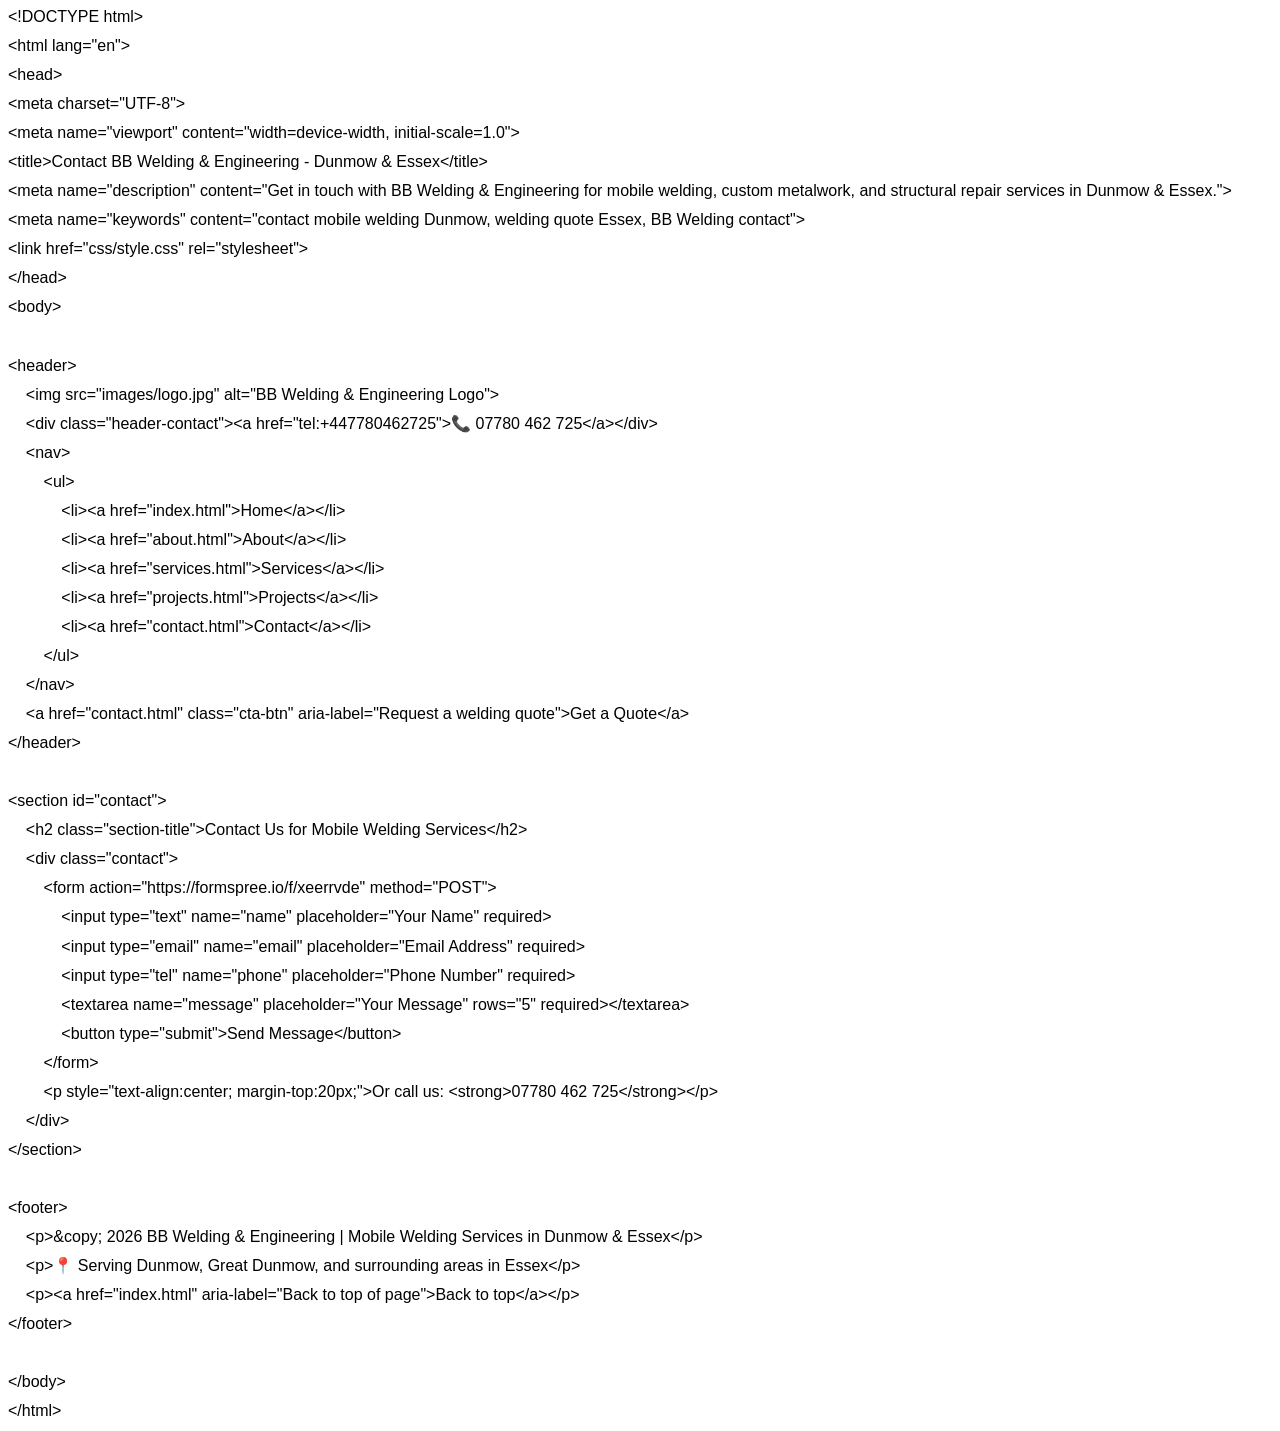
<file: contact.htm>
<html xmlns:v="urn:schemas-microsoft-com:vml"
xmlns:o="urn:schemas-microsoft-com:office:office"
xmlns:w="urn:schemas-microsoft-com:office:word"
xmlns:m="http://schemas.microsoft.com/office/2004/12/omml"
xmlns="http://www.w3.org/TR/REC-html40">

<head>
<meta http-equiv=Content-Type content="text/html; charset=windows-1252">
<meta name=ProgId content=Word.Document>
<meta name=Generator content="Microsoft Word 15">
<meta name=Originator content="Microsoft Word 15">
<link rel=File-List href="contact_files/filelist.xml">
<!--[if gte mso 9]><xml>
 <o:DocumentProperties>
  <o:Author>james twinley</o:Author>
  <o:Template>Normal</o:Template>
  <o:LastAuthor>james twinley</o:LastAuthor>
  <o:Revision>1</o:Revision>
  <o:TotalTime>1</o:TotalTime>
  <o:Created>2026-04-08T11:39:00Z</o:Created>
  <o:LastSaved>2026-04-08T11:40:00Z</o:LastSaved>
  <o:Pages>1</o:Pages>
  <o:Words>318</o:Words>
  <o:Characters>1815</o:Characters>
  <o:Lines>15</o:Lines>
  <o:Paragraphs>4</o:Paragraphs>
  <o:CharactersWithSpaces>2129</o:CharactersWithSpaces>
  <o:Version>16.00</o:Version>
 </o:DocumentProperties>
 <o:OfficeDocumentSettings>
  <o:AllowPNG/>
 </o:OfficeDocumentSettings>
</xml><![endif]-->
<link rel=themeData href="contact_files/themedata.thmx">
<link rel=colorSchemeMapping href="contact_files/colorschememapping.xml">
<!--[if gte mso 9]><xml>
 <w:WordDocument>
  <w:SpellingState>Clean</w:SpellingState>
  <w:GrammarState>Clean</w:GrammarState>
  <w:TrackMoves>false</w:TrackMoves>
  <w:TrackFormatting/>
  <w:PunctuationKerning/>
  <w:ValidateAgainstSchemas/>
  <w:SaveIfXMLInvalid>false</w:SaveIfXMLInvalid>
  <w:IgnoreMixedContent>false</w:IgnoreMixedContent>
  <w:AlwaysShowPlaceholderText>false</w:AlwaysShowPlaceholderText>
  <w:DoNotPromoteQF/>
  <w:LidThemeOther>EN-GB</w:LidThemeOther>
  <w:LidThemeAsian>X-NONE</w:LidThemeAsian>
  <w:LidThemeComplexScript>X-NONE</w:LidThemeComplexScript>
  <w:Compatibility>
   <w:BreakWrappedTables/>
   <w:SnapToGridInCell/>
   <w:WrapTextWithPunct/>
   <w:UseAsianBreakRules/>
   <w:DontGrowAutofit/>
   <w:SplitPgBreakAndParaMark/>
   <w:EnableOpenTypeKerning/>
   <w:DontFlipMirrorIndents/>
   <w:OverrideTableStyleHps/>
  </w:Compatibility>
  <m:mathPr>
   <m:mathFont m:val="Cambria Math"/>
   <m:brkBin m:val="before"/>
   <m:brkBinSub m:val="&#45;-"/>
   <m:smallFrac m:val="off"/>
   <m:dispDef/>
   <m:lMargin m:val="0"/>
   <m:rMargin m:val="0"/>
   <m:defJc m:val="centerGroup"/>
   <m:wrapIndent m:val="1440"/>
   <m:intLim m:val="subSup"/>
   <m:naryLim m:val="undOvr"/>
  </m:mathPr></w:WordDocument>
</xml><![endif]--><!--[if gte mso 9]><xml>
 <w:LatentStyles DefLockedState="false" DefUnhideWhenUsed="false"
  DefSemiHidden="false" DefQFormat="false" DefPriority="99"
  LatentStyleCount="376">
  <w:LsdException Locked="false" Priority="0" QFormat="true" Name="Normal"/>
  <w:LsdException Locked="false" Priority="9" QFormat="true" Name="heading 1"/>
  <w:LsdException Locked="false" Priority="9" SemiHidden="true"
   UnhideWhenUsed="true" QFormat="true" Name="heading 2"/>
  <w:LsdException Locked="false" Priority="9" SemiHidden="true"
   UnhideWhenUsed="true" QFormat="true" Name="heading 3"/>
  <w:LsdException Locked="false" Priority="9" SemiHidden="true"
   UnhideWhenUsed="true" QFormat="true" Name="heading 4"/>
  <w:LsdException Locked="false" Priority="9" SemiHidden="true"
   UnhideWhenUsed="true" QFormat="true" Name="heading 5"/>
  <w:LsdException Locked="false" Priority="9" SemiHidden="true"
   UnhideWhenUsed="true" QFormat="true" Name="heading 6"/>
  <w:LsdException Locked="false" Priority="9" SemiHidden="true"
   UnhideWhenUsed="true" QFormat="true" Name="heading 7"/>
  <w:LsdException Locked="false" Priority="9" SemiHidden="true"
   UnhideWhenUsed="true" QFormat="true" Name="heading 8"/>
  <w:LsdException Locked="false" Priority="9" SemiHidden="true"
   UnhideWhenUsed="true" QFormat="true" Name="heading 9"/>
  <w:LsdException Locked="false" SemiHidden="true" UnhideWhenUsed="true"
   Name="index 1"/>
  <w:LsdException Locked="false" SemiHidden="true" UnhideWhenUsed="true"
   Name="index 2"/>
  <w:LsdException Locked="false" SemiHidden="true" UnhideWhenUsed="true"
   Name="index 3"/>
  <w:LsdException Locked="false" SemiHidden="true" UnhideWhenUsed="true"
   Name="index 4"/>
  <w:LsdException Locked="false" SemiHidden="true" UnhideWhenUsed="true"
   Name="index 5"/>
  <w:LsdException Locked="false" SemiHidden="true" UnhideWhenUsed="true"
   Name="index 6"/>
  <w:LsdException Locked="false" SemiHidden="true" UnhideWhenUsed="true"
   Name="index 7"/>
  <w:LsdException Locked="false" SemiHidden="true" UnhideWhenUsed="true"
   Name="index 8"/>
  <w:LsdException Locked="false" SemiHidden="true" UnhideWhenUsed="true"
   Name="index 9"/>
  <w:LsdException Locked="false" Priority="39" SemiHidden="true"
   UnhideWhenUsed="true" Name="toc 1"/>
  <w:LsdException Locked="false" Priority="39" SemiHidden="true"
   UnhideWhenUsed="true" Name="toc 2"/>
  <w:LsdException Locked="false" Priority="39" SemiHidden="true"
   UnhideWhenUsed="true" Name="toc 3"/>
  <w:LsdException Locked="false" Priority="39" SemiHidden="true"
   UnhideWhenUsed="true" Name="toc 4"/>
  <w:LsdException Locked="false" Priority="39" SemiHidden="true"
   UnhideWhenUsed="true" Name="toc 5"/>
  <w:LsdException Locked="false" Priority="39" SemiHidden="true"
   UnhideWhenUsed="true" Name="toc 6"/>
  <w:LsdException Locked="false" Priority="39" SemiHidden="true"
   UnhideWhenUsed="true" Name="toc 7"/>
  <w:LsdException Locked="false" Priority="39" SemiHidden="true"
   UnhideWhenUsed="true" Name="toc 8"/>
  <w:LsdException Locked="false" Priority="39" SemiHidden="true"
   UnhideWhenUsed="true" Name="toc 9"/>
  <w:LsdException Locked="false" SemiHidden="true" UnhideWhenUsed="true"
   Name="Normal Indent"/>
  <w:LsdException Locked="false" SemiHidden="true" UnhideWhenUsed="true"
   Name="footnote text"/>
  <w:LsdException Locked="false" SemiHidden="true" UnhideWhenUsed="true"
   Name="annotation text"/>
  <w:LsdException Locked="false" SemiHidden="true" UnhideWhenUsed="true"
   Name="header"/>
  <w:LsdException Locked="false" SemiHidden="true" UnhideWhenUsed="true"
   Name="footer"/>
  <w:LsdException Locked="false" SemiHidden="true" UnhideWhenUsed="true"
   Name="index heading"/>
  <w:LsdException Locked="false" Priority="35" SemiHidden="true"
   UnhideWhenUsed="true" QFormat="true" Name="caption"/>
  <w:LsdException Locked="false" SemiHidden="true" UnhideWhenUsed="true"
   Name="table of figures"/>
  <w:LsdException Locked="false" SemiHidden="true" UnhideWhenUsed="true"
   Name="envelope address"/>
  <w:LsdException Locked="false" SemiHidden="true" UnhideWhenUsed="true"
   Name="envelope return"/>
  <w:LsdException Locked="false" SemiHidden="true" UnhideWhenUsed="true"
   Name="footnote reference"/>
  <w:LsdException Locked="false" SemiHidden="true" UnhideWhenUsed="true"
   Name="annotation reference"/>
  <w:LsdException Locked="false" SemiHidden="true" UnhideWhenUsed="true"
   Name="line number"/>
  <w:LsdException Locked="false" SemiHidden="true" UnhideWhenUsed="true"
   Name="page number"/>
  <w:LsdException Locked="false" SemiHidden="true" UnhideWhenUsed="true"
   Name="endnote reference"/>
  <w:LsdException Locked="false" SemiHidden="true" UnhideWhenUsed="true"
   Name="endnote text"/>
  <w:LsdException Locked="false" SemiHidden="true" UnhideWhenUsed="true"
   Name="table of authorities"/>
  <w:LsdException Locked="false" SemiHidden="true" UnhideWhenUsed="true"
   Name="macro"/>
  <w:LsdException Locked="false" SemiHidden="true" UnhideWhenUsed="true"
   Name="toa heading"/>
  <w:LsdException Locked="false" SemiHidden="true" UnhideWhenUsed="true"
   Name="List"/>
  <w:LsdException Locked="false" SemiHidden="true" UnhideWhenUsed="true"
   Name="List Bullet"/>
  <w:LsdException Locked="false" SemiHidden="true" UnhideWhenUsed="true"
   Name="List Number"/>
  <w:LsdException Locked="false" SemiHidden="true" UnhideWhenUsed="true"
   Name="List 2"/>
  <w:LsdException Locked="false" SemiHidden="true" UnhideWhenUsed="true"
   Name="List 3"/>
  <w:LsdException Locked="false" SemiHidden="true" UnhideWhenUsed="true"
   Name="List 4"/>
  <w:LsdException Locked="false" SemiHidden="true" UnhideWhenUsed="true"
   Name="List 5"/>
  <w:LsdException Locked="false" SemiHidden="true" UnhideWhenUsed="true"
   Name="List Bullet 2"/>
  <w:LsdException Locked="false" SemiHidden="true" UnhideWhenUsed="true"
   Name="List Bullet 3"/>
  <w:LsdException Locked="false" SemiHidden="true" UnhideWhenUsed="true"
   Name="List Bullet 4"/>
  <w:LsdException Locked="false" SemiHidden="true" UnhideWhenUsed="true"
   Name="List Bullet 5"/>
  <w:LsdException Locked="false" SemiHidden="true" UnhideWhenUsed="true"
   Name="List Number 2"/>
  <w:LsdException Locked="false" SemiHidden="true" UnhideWhenUsed="true"
   Name="List Number 3"/>
  <w:LsdException Locked="false" SemiHidden="true" UnhideWhenUsed="true"
   Name="List Number 4"/>
  <w:LsdException Locked="false" SemiHidden="true" UnhideWhenUsed="true"
   Name="List Number 5"/>
  <w:LsdException Locked="false" Priority="10" QFormat="true" Name="Title"/>
  <w:LsdException Locked="false" SemiHidden="true" UnhideWhenUsed="true"
   Name="Closing"/>
  <w:LsdException Locked="false" SemiHidden="true" UnhideWhenUsed="true"
   Name="Signature"/>
  <w:LsdException Locked="false" Priority="1" SemiHidden="true"
   UnhideWhenUsed="true" Name="Default Paragraph Font"/>
  <w:LsdException Locked="false" SemiHidden="true" UnhideWhenUsed="true"
   Name="Body Text"/>
  <w:LsdException Locked="false" SemiHidden="true" UnhideWhenUsed="true"
   Name="Body Text Indent"/>
  <w:LsdException Locked="false" SemiHidden="true" UnhideWhenUsed="true"
   Name="List Continue"/>
  <w:LsdException Locked="false" SemiHidden="true" UnhideWhenUsed="true"
   Name="List Continue 2"/>
  <w:LsdException Locked="false" SemiHidden="true" UnhideWhenUsed="true"
   Name="List Continue 3"/>
  <w:LsdException Locked="false" SemiHidden="true" UnhideWhenUsed="true"
   Name="List Continue 4"/>
  <w:LsdException Locked="false" SemiHidden="true" UnhideWhenUsed="true"
   Name="List Continue 5"/>
  <w:LsdException Locked="false" SemiHidden="true" UnhideWhenUsed="true"
   Name="Message Header"/>
  <w:LsdException Locked="false" Priority="11" QFormat="true" Name="Subtitle"/>
  <w:LsdException Locked="false" SemiHidden="true" UnhideWhenUsed="true"
   Name="Salutation"/>
  <w:LsdException Locked="false" SemiHidden="true" UnhideWhenUsed="true"
   Name="Date"/>
  <w:LsdException Locked="false" SemiHidden="true" UnhideWhenUsed="true"
   Name="Body Text First Indent"/>
  <w:LsdException Locked="false" SemiHidden="true" UnhideWhenUsed="true"
   Name="Body Text First Indent 2"/>
  <w:LsdException Locked="false" SemiHidden="true" UnhideWhenUsed="true"
   Name="Note Heading"/>
  <w:LsdException Locked="false" SemiHidden="true" UnhideWhenUsed="true"
   Name="Body Text 2"/>
  <w:LsdException Locked="false" SemiHidden="true" UnhideWhenUsed="true"
   Name="Body Text 3"/>
  <w:LsdException Locked="false" SemiHidden="true" UnhideWhenUsed="true"
   Name="Body Text Indent 2"/>
  <w:LsdException Locked="false" SemiHidden="true" UnhideWhenUsed="true"
   Name="Body Text Indent 3"/>
  <w:LsdException Locked="false" SemiHidden="true" UnhideWhenUsed="true"
   Name="Block Text"/>
  <w:LsdException Locked="false" SemiHidden="true" UnhideWhenUsed="true"
   Name="Hyperlink"/>
  <w:LsdException Locked="false" SemiHidden="true" UnhideWhenUsed="true"
   Name="FollowedHyperlink"/>
  <w:LsdException Locked="false" Priority="22" QFormat="true" Name="Strong"/>
  <w:LsdException Locked="false" Priority="20" QFormat="true" Name="Emphasis"/>
  <w:LsdException Locked="false" SemiHidden="true" UnhideWhenUsed="true"
   Name="Document Map"/>
  <w:LsdException Locked="false" SemiHidden="true" UnhideWhenUsed="true"
   Name="Plain Text"/>
  <w:LsdException Locked="false" SemiHidden="true" UnhideWhenUsed="true"
   Name="E-mail Signature"/>
  <w:LsdException Locked="false" SemiHidden="true" UnhideWhenUsed="true"
   Name="HTML Top of Form"/>
  <w:LsdException Locked="false" SemiHidden="true" UnhideWhenUsed="true"
   Name="HTML Bottom of Form"/>
  <w:LsdException Locked="false" SemiHidden="true" UnhideWhenUsed="true"
   Name="Normal (Web)"/>
  <w:LsdException Locked="false" SemiHidden="true" UnhideWhenUsed="true"
   Name="HTML Acronym"/>
  <w:LsdException Locked="false" SemiHidden="true" UnhideWhenUsed="true"
   Name="HTML Address"/>
  <w:LsdException Locked="false" SemiHidden="true" UnhideWhenUsed="true"
   Name="HTML Cite"/>
  <w:LsdException Locked="false" SemiHidden="true" UnhideWhenUsed="true"
   Name="HTML Code"/>
  <w:LsdException Locked="false" SemiHidden="true" UnhideWhenUsed="true"
   Name="HTML Definition"/>
  <w:LsdException Locked="false" SemiHidden="true" UnhideWhenUsed="true"
   Name="HTML Keyboard"/>
  <w:LsdException Locked="false" SemiHidden="true" UnhideWhenUsed="true"
   Name="HTML Preformatted"/>
  <w:LsdException Locked="false" SemiHidden="true" UnhideWhenUsed="true"
   Name="HTML Sample"/>
  <w:LsdException Locked="false" SemiHidden="true" UnhideWhenUsed="true"
   Name="HTML Typewriter"/>
  <w:LsdException Locked="false" SemiHidden="true" UnhideWhenUsed="true"
   Name="HTML Variable"/>
  <w:LsdException Locked="false" SemiHidden="true" UnhideWhenUsed="true"
   Name="Normal Table"/>
  <w:LsdException Locked="false" SemiHidden="true" UnhideWhenUsed="true"
   Name="annotation subject"/>
  <w:LsdException Locked="false" SemiHidden="true" UnhideWhenUsed="true"
   Name="No List"/>
  <w:LsdException Locked="false" SemiHidden="true" UnhideWhenUsed="true"
   Name="Outline List 1"/>
  <w:LsdException Locked="false" SemiHidden="true" UnhideWhenUsed="true"
   Name="Outline List 2"/>
  <w:LsdException Locked="false" SemiHidden="true" UnhideWhenUsed="true"
   Name="Outline List 3"/>
  <w:LsdException Locked="false" SemiHidden="true" UnhideWhenUsed="true"
   Name="Table Simple 1"/>
  <w:LsdException Locked="false" SemiHidden="true" UnhideWhenUsed="true"
   Name="Table Simple 2"/>
  <w:LsdException Locked="false" SemiHidden="true" UnhideWhenUsed="true"
   Name="Table Simple 3"/>
  <w:LsdException Locked="false" SemiHidden="true" UnhideWhenUsed="true"
   Name="Table Classic 1"/>
  <w:LsdException Locked="false" SemiHidden="true" UnhideWhenUsed="true"
   Name="Table Classic 2"/>
  <w:LsdException Locked="false" SemiHidden="true" UnhideWhenUsed="true"
   Name="Table Classic 3"/>
  <w:LsdException Locked="false" SemiHidden="true" UnhideWhenUsed="true"
   Name="Table Classic 4"/>
  <w:LsdException Locked="false" SemiHidden="true" UnhideWhenUsed="true"
   Name="Table Colorful 1"/>
  <w:LsdException Locked="false" SemiHidden="true" UnhideWhenUsed="true"
   Name="Table Colorful 2"/>
  <w:LsdException Locked="false" SemiHidden="true" UnhideWhenUsed="true"
   Name="Table Colorful 3"/>
  <w:LsdException Locked="false" SemiHidden="true" UnhideWhenUsed="true"
   Name="Table Columns 1"/>
  <w:LsdException Locked="false" SemiHidden="true" UnhideWhenUsed="true"
   Name="Table Columns 2"/>
  <w:LsdException Locked="false" SemiHidden="true" UnhideWhenUsed="true"
   Name="Table Columns 3"/>
  <w:LsdException Locked="false" SemiHidden="true" UnhideWhenUsed="true"
   Name="Table Columns 4"/>
  <w:LsdException Locked="false" SemiHidden="true" UnhideWhenUsed="true"
   Name="Table Columns 5"/>
  <w:LsdException Locked="false" SemiHidden="true" UnhideWhenUsed="true"
   Name="Table Grid 1"/>
  <w:LsdException Locked="false" SemiHidden="true" UnhideWhenUsed="true"
   Name="Table Grid 2"/>
  <w:LsdException Locked="false" SemiHidden="true" UnhideWhenUsed="true"
   Name="Table Grid 3"/>
  <w:LsdException Locked="false" SemiHidden="true" UnhideWhenUsed="true"
   Name="Table Grid 4"/>
  <w:LsdException Locked="false" SemiHidden="true" UnhideWhenUsed="true"
   Name="Table Grid 5"/>
  <w:LsdException Locked="false" SemiHidden="true" UnhideWhenUsed="true"
   Name="Table Grid 6"/>
  <w:LsdException Locked="false" SemiHidden="true" UnhideWhenUsed="true"
   Name="Table Grid 7"/>
  <w:LsdException Locked="false" SemiHidden="true" UnhideWhenUsed="true"
   Name="Table Grid 8"/>
  <w:LsdException Locked="false" SemiHidden="true" UnhideWhenUsed="true"
   Name="Table List 1"/>
  <w:LsdException Locked="false" SemiHidden="true" UnhideWhenUsed="true"
   Name="Table List 2"/>
  <w:LsdException Locked="false" SemiHidden="true" UnhideWhenUsed="true"
   Name="Table List 3"/>
  <w:LsdException Locked="false" SemiHidden="true" UnhideWhenUsed="true"
   Name="Table List 4"/>
  <w:LsdException Locked="false" SemiHidden="true" UnhideWhenUsed="true"
   Name="Table List 5"/>
  <w:LsdException Locked="false" SemiHidden="true" UnhideWhenUsed="true"
   Name="Table List 6"/>
  <w:LsdException Locked="false" SemiHidden="true" UnhideWhenUsed="true"
   Name="Table List 7"/>
  <w:LsdException Locked="false" SemiHidden="true" UnhideWhenUsed="true"
   Name="Table List 8"/>
  <w:LsdException Locked="false" SemiHidden="true" UnhideWhenUsed="true"
   Name="Table 3D effects 1"/>
  <w:LsdException Locked="false" SemiHidden="true" UnhideWhenUsed="true"
   Name="Table 3D effects 2"/>
  <w:LsdException Locked="false" SemiHidden="true" UnhideWhenUsed="true"
   Name="Table 3D effects 3"/>
  <w:LsdException Locked="false" SemiHidden="true" UnhideWhenUsed="true"
   Name="Table Contemporary"/>
  <w:LsdException Locked="false" SemiHidden="true" UnhideWhenUsed="true"
   Name="Table Elegant"/>
  <w:LsdException Locked="false" SemiHidden="true" UnhideWhenUsed="true"
   Name="Table Professional"/>
  <w:LsdException Locked="false" SemiHidden="true" UnhideWhenUsed="true"
   Name="Table Subtle 1"/>
  <w:LsdException Locked="false" SemiHidden="true" UnhideWhenUsed="true"
   Name="Table Subtle 2"/>
  <w:LsdException Locked="false" SemiHidden="true" UnhideWhenUsed="true"
   Name="Table Web 1"/>
  <w:LsdException Locked="false" SemiHidden="true" UnhideWhenUsed="true"
   Name="Table Web 2"/>
  <w:LsdException Locked="false" SemiHidden="true" UnhideWhenUsed="true"
   Name="Table Web 3"/>
  <w:LsdException Locked="false" SemiHidden="true" UnhideWhenUsed="true"
   Name="Balloon Text"/>
  <w:LsdException Locked="false" Priority="39" Name="Table Grid"/>
  <w:LsdException Locked="false" SemiHidden="true" UnhideWhenUsed="true"
   Name="Table Theme"/>
  <w:LsdException Locked="false" SemiHidden="true" Name="Placeholder Text"/>
  <w:LsdException Locked="false" Priority="1" QFormat="true" Name="No Spacing"/>
  <w:LsdException Locked="false" Priority="60" Name="Light Shading"/>
  <w:LsdException Locked="false" Priority="61" Name="Light List"/>
  <w:LsdException Locked="false" Priority="62" Name="Light Grid"/>
  <w:LsdException Locked="false" Priority="63" Name="Medium Shading 1"/>
  <w:LsdException Locked="false" Priority="64" Name="Medium Shading 2"/>
  <w:LsdException Locked="false" Priority="65" Name="Medium List 1"/>
  <w:LsdException Locked="false" Priority="66" Name="Medium List 2"/>
  <w:LsdException Locked="false" Priority="67" Name="Medium Grid 1"/>
  <w:LsdException Locked="false" Priority="68" Name="Medium Grid 2"/>
  <w:LsdException Locked="false" Priority="69" Name="Medium Grid 3"/>
  <w:LsdException Locked="false" Priority="70" Name="Dark List"/>
  <w:LsdException Locked="false" Priority="71" Name="Colorful Shading"/>
  <w:LsdException Locked="false" Priority="72" Name="Colorful List"/>
  <w:LsdException Locked="false" Priority="73" Name="Colorful Grid"/>
  <w:LsdException Locked="false" Priority="60" Name="Light Shading Accent 1"/>
  <w:LsdException Locked="false" Priority="61" Name="Light List Accent 1"/>
  <w:LsdException Locked="false" Priority="62" Name="Light Grid Accent 1"/>
  <w:LsdException Locked="false" Priority="63" Name="Medium Shading 1 Accent 1"/>
  <w:LsdException Locked="false" Priority="64" Name="Medium Shading 2 Accent 1"/>
  <w:LsdException Locked="false" Priority="65" Name="Medium List 1 Accent 1"/>
  <w:LsdException Locked="false" SemiHidden="true" Name="Revision"/>
  <w:LsdException Locked="false" Priority="34" QFormat="true"
   Name="List Paragraph"/>
  <w:LsdException Locked="false" Priority="29" QFormat="true" Name="Quote"/>
  <w:LsdException Locked="false" Priority="30" QFormat="true"
   Name="Intense Quote"/>
  <w:LsdException Locked="false" Priority="66" Name="Medium List 2 Accent 1"/>
  <w:LsdException Locked="false" Priority="67" Name="Medium Grid 1 Accent 1"/>
  <w:LsdException Locked="false" Priority="68" Name="Medium Grid 2 Accent 1"/>
  <w:LsdException Locked="false" Priority="69" Name="Medium Grid 3 Accent 1"/>
  <w:LsdException Locked="false" Priority="70" Name="Dark List Accent 1"/>
  <w:LsdException Locked="false" Priority="71" Name="Colorful Shading Accent 1"/>
  <w:LsdException Locked="false" Priority="72" Name="Colorful List Accent 1"/>
  <w:LsdException Locked="false" Priority="73" Name="Colorful Grid Accent 1"/>
  <w:LsdException Locked="false" Priority="60" Name="Light Shading Accent 2"/>
  <w:LsdException Locked="false" Priority="61" Name="Light List Accent 2"/>
  <w:LsdException Locked="false" Priority="62" Name="Light Grid Accent 2"/>
  <w:LsdException Locked="false" Priority="63" Name="Medium Shading 1 Accent 2"/>
  <w:LsdException Locked="false" Priority="64" Name="Medium Shading 2 Accent 2"/>
  <w:LsdException Locked="false" Priority="65" Name="Medium List 1 Accent 2"/>
  <w:LsdException Locked="false" Priority="66" Name="Medium List 2 Accent 2"/>
  <w:LsdException Locked="false" Priority="67" Name="Medium Grid 1 Accent 2"/>
  <w:LsdException Locked="false" Priority="68" Name="Medium Grid 2 Accent 2"/>
  <w:LsdException Locked="false" Priority="69" Name="Medium Grid 3 Accent 2"/>
  <w:LsdException Locked="false" Priority="70" Name="Dark List Accent 2"/>
  <w:LsdException Locked="false" Priority="71" Name="Colorful Shading Accent 2"/>
  <w:LsdException Locked="false" Priority="72" Name="Colorful List Accent 2"/>
  <w:LsdException Locked="false" Priority="73" Name="Colorful Grid Accent 2"/>
  <w:LsdException Locked="false" Priority="60" Name="Light Shading Accent 3"/>
  <w:LsdException Locked="false" Priority="61" Name="Light List Accent 3"/>
  <w:LsdException Locked="false" Priority="62" Name="Light Grid Accent 3"/>
  <w:LsdException Locked="false" Priority="63" Name="Medium Shading 1 Accent 3"/>
  <w:LsdException Locked="false" Priority="64" Name="Medium Shading 2 Accent 3"/>
  <w:LsdException Locked="false" Priority="65" Name="Medium List 1 Accent 3"/>
  <w:LsdException Locked="false" Priority="66" Name="Medium List 2 Accent 3"/>
  <w:LsdException Locked="false" Priority="67" Name="Medium Grid 1 Accent 3"/>
  <w:LsdException Locked="false" Priority="68" Name="Medium Grid 2 Accent 3"/>
  <w:LsdException Locked="false" Priority="69" Name="Medium Grid 3 Accent 3"/>
  <w:LsdException Locked="false" Priority="70" Name="Dark List Accent 3"/>
  <w:LsdException Locked="false" Priority="71" Name="Colorful Shading Accent 3"/>
  <w:LsdException Locked="false" Priority="72" Name="Colorful List Accent 3"/>
  <w:LsdException Locked="false" Priority="73" Name="Colorful Grid Accent 3"/>
  <w:LsdException Locked="false" Priority="60" Name="Light Shading Accent 4"/>
  <w:LsdException Locked="false" Priority="61" Name="Light List Accent 4"/>
  <w:LsdException Locked="false" Priority="62" Name="Light Grid Accent 4"/>
  <w:LsdException Locked="false" Priority="63" Name="Medium Shading 1 Accent 4"/>
  <w:LsdException Locked="false" Priority="64" Name="Medium Shading 2 Accent 4"/>
  <w:LsdException Locked="false" Priority="65" Name="Medium List 1 Accent 4"/>
  <w:LsdException Locked="false" Priority="66" Name="Medium List 2 Accent 4"/>
  <w:LsdException Locked="false" Priority="67" Name="Medium Grid 1 Accent 4"/>
  <w:LsdException Locked="false" Priority="68" Name="Medium Grid 2 Accent 4"/>
  <w:LsdException Locked="false" Priority="69" Name="Medium Grid 3 Accent 4"/>
  <w:LsdException Locked="false" Priority="70" Name="Dark List Accent 4"/>
  <w:LsdException Locked="false" Priority="71" Name="Colorful Shading Accent 4"/>
  <w:LsdException Locked="false" Priority="72" Name="Colorful List Accent 4"/>
  <w:LsdException Locked="false" Priority="73" Name="Colorful Grid Accent 4"/>
  <w:LsdException Locked="false" Priority="60" Name="Light Shading Accent 5"/>
  <w:LsdException Locked="false" Priority="61" Name="Light List Accent 5"/>
  <w:LsdException Locked="false" Priority="62" Name="Light Grid Accent 5"/>
  <w:LsdException Locked="false" Priority="63" Name="Medium Shading 1 Accent 5"/>
  <w:LsdException Locked="false" Priority="64" Name="Medium Shading 2 Accent 5"/>
  <w:LsdException Locked="false" Priority="65" Name="Medium List 1 Accent 5"/>
  <w:LsdException Locked="false" Priority="66" Name="Medium List 2 Accent 5"/>
  <w:LsdException Locked="false" Priority="67" Name="Medium Grid 1 Accent 5"/>
  <w:LsdException Locked="false" Priority="68" Name="Medium Grid 2 Accent 5"/>
  <w:LsdException Locked="false" Priority="69" Name="Medium Grid 3 Accent 5"/>
  <w:LsdException Locked="false" Priority="70" Name="Dark List Accent 5"/>
  <w:LsdException Locked="false" Priority="71" Name="Colorful Shading Accent 5"/>
  <w:LsdException Locked="false" Priority="72" Name="Colorful List Accent 5"/>
  <w:LsdException Locked="false" Priority="73" Name="Colorful Grid Accent 5"/>
  <w:LsdException Locked="false" Priority="60" Name="Light Shading Accent 6"/>
  <w:LsdException Locked="false" Priority="61" Name="Light List Accent 6"/>
  <w:LsdException Locked="false" Priority="62" Name="Light Grid Accent 6"/>
  <w:LsdException Locked="false" Priority="63" Name="Medium Shading 1 Accent 6"/>
  <w:LsdException Locked="false" Priority="64" Name="Medium Shading 2 Accent 6"/>
  <w:LsdException Locked="false" Priority="65" Name="Medium List 1 Accent 6"/>
  <w:LsdException Locked="false" Priority="66" Name="Medium List 2 Accent 6"/>
  <w:LsdException Locked="false" Priority="67" Name="Medium Grid 1 Accent 6"/>
  <w:LsdException Locked="false" Priority="68" Name="Medium Grid 2 Accent 6"/>
  <w:LsdException Locked="false" Priority="69" Name="Medium Grid 3 Accent 6"/>
  <w:LsdException Locked="false" Priority="70" Name="Dark List Accent 6"/>
  <w:LsdException Locked="false" Priority="71" Name="Colorful Shading Accent 6"/>
  <w:LsdException Locked="false" Priority="72" Name="Colorful List Accent 6"/>
  <w:LsdException Locked="false" Priority="73" Name="Colorful Grid Accent 6"/>
  <w:LsdException Locked="false" Priority="19" QFormat="true"
   Name="Subtle Emphasis"/>
  <w:LsdException Locked="false" Priority="21" QFormat="true"
   Name="Intense Emphasis"/>
  <w:LsdException Locked="false" Priority="31" QFormat="true"
   Name="Subtle Reference"/>
  <w:LsdException Locked="false" Priority="32" QFormat="true"
   Name="Intense Reference"/>
  <w:LsdException Locked="false" Priority="33" QFormat="true" Name="Book Title"/>
  <w:LsdException Locked="false" Priority="37" SemiHidden="true"
   UnhideWhenUsed="true" Name="Bibliography"/>
  <w:LsdException Locked="false" Priority="39" SemiHidden="true"
   UnhideWhenUsed="true" QFormat="true" Name="TOC Heading"/>
  <w:LsdException Locked="false" Priority="41" Name="Plain Table 1"/>
  <w:LsdException Locked="false" Priority="42" Name="Plain Table 2"/>
  <w:LsdException Locked="false" Priority="43" Name="Plain Table 3"/>
  <w:LsdException Locked="false" Priority="44" Name="Plain Table 4"/>
  <w:LsdException Locked="false" Priority="45" Name="Plain Table 5"/>
  <w:LsdException Locked="false" Priority="40" Name="Grid Table Light"/>
  <w:LsdException Locked="false" Priority="46" Name="Grid Table 1 Light"/>
  <w:LsdException Locked="false" Priority="47" Name="Grid Table 2"/>
  <w:LsdException Locked="false" Priority="48" Name="Grid Table 3"/>
  <w:LsdException Locked="false" Priority="49" Name="Grid Table 4"/>
  <w:LsdException Locked="false" Priority="50" Name="Grid Table 5 Dark"/>
  <w:LsdException Locked="false" Priority="51" Name="Grid Table 6 Colorful"/>
  <w:LsdException Locked="false" Priority="52" Name="Grid Table 7 Colorful"/>
  <w:LsdException Locked="false" Priority="46"
   Name="Grid Table 1 Light Accent 1"/>
  <w:LsdException Locked="false" Priority="47" Name="Grid Table 2 Accent 1"/>
  <w:LsdException Locked="false" Priority="48" Name="Grid Table 3 Accent 1"/>
  <w:LsdException Locked="false" Priority="49" Name="Grid Table 4 Accent 1"/>
  <w:LsdException Locked="false" Priority="50" Name="Grid Table 5 Dark Accent 1"/>
  <w:LsdException Locked="false" Priority="51"
   Name="Grid Table 6 Colorful Accent 1"/>
  <w:LsdException Locked="false" Priority="52"
   Name="Grid Table 7 Colorful Accent 1"/>
  <w:LsdException Locked="false" Priority="46"
   Name="Grid Table 1 Light Accent 2"/>
  <w:LsdException Locked="false" Priority="47" Name="Grid Table 2 Accent 2"/>
  <w:LsdException Locked="false" Priority="48" Name="Grid Table 3 Accent 2"/>
  <w:LsdException Locked="false" Priority="49" Name="Grid Table 4 Accent 2"/>
  <w:LsdException Locked="false" Priority="50" Name="Grid Table 5 Dark Accent 2"/>
  <w:LsdException Locked="false" Priority="51"
   Name="Grid Table 6 Colorful Accent 2"/>
  <w:LsdException Locked="false" Priority="52"
   Name="Grid Table 7 Colorful Accent 2"/>
  <w:LsdException Locked="false" Priority="46"
   Name="Grid Table 1 Light Accent 3"/>
  <w:LsdException Locked="false" Priority="47" Name="Grid Table 2 Accent 3"/>
  <w:LsdException Locked="false" Priority="48" Name="Grid Table 3 Accent 3"/>
  <w:LsdException Locked="false" Priority="49" Name="Grid Table 4 Accent 3"/>
  <w:LsdException Locked="false" Priority="50" Name="Grid Table 5 Dark Accent 3"/>
  <w:LsdException Locked="false" Priority="51"
   Name="Grid Table 6 Colorful Accent 3"/>
  <w:LsdException Locked="false" Priority="52"
   Name="Grid Table 7 Colorful Accent 3"/>
  <w:LsdException Locked="false" Priority="46"
   Name="Grid Table 1 Light Accent 4"/>
  <w:LsdException Locked="false" Priority="47" Name="Grid Table 2 Accent 4"/>
  <w:LsdException Locked="false" Priority="48" Name="Grid Table 3 Accent 4"/>
  <w:LsdException Locked="false" Priority="49" Name="Grid Table 4 Accent 4"/>
  <w:LsdException Locked="false" Priority="50" Name="Grid Table 5 Dark Accent 4"/>
  <w:LsdException Locked="false" Priority="51"
   Name="Grid Table 6 Colorful Accent 4"/>
  <w:LsdException Locked="false" Priority="52"
   Name="Grid Table 7 Colorful Accent 4"/>
  <w:LsdException Locked="false" Priority="46"
   Name="Grid Table 1 Light Accent 5"/>
  <w:LsdException Locked="false" Priority="47" Name="Grid Table 2 Accent 5"/>
  <w:LsdException Locked="false" Priority="48" Name="Grid Table 3 Accent 5"/>
  <w:LsdException Locked="false" Priority="49" Name="Grid Table 4 Accent 5"/>
  <w:LsdException Locked="false" Priority="50" Name="Grid Table 5 Dark Accent 5"/>
  <w:LsdException Locked="false" Priority="51"
   Name="Grid Table 6 Colorful Accent 5"/>
  <w:LsdException Locked="false" Priority="52"
   Name="Grid Table 7 Colorful Accent 5"/>
  <w:LsdException Locked="false" Priority="46"
   Name="Grid Table 1 Light Accent 6"/>
  <w:LsdException Locked="false" Priority="47" Name="Grid Table 2 Accent 6"/>
  <w:LsdException Locked="false" Priority="48" Name="Grid Table 3 Accent 6"/>
  <w:LsdException Locked="false" Priority="49" Name="Grid Table 4 Accent 6"/>
  <w:LsdException Locked="false" Priority="50" Name="Grid Table 5 Dark Accent 6"/>
  <w:LsdException Locked="false" Priority="51"
   Name="Grid Table 6 Colorful Accent 6"/>
  <w:LsdException Locked="false" Priority="52"
   Name="Grid Table 7 Colorful Accent 6"/>
  <w:LsdException Locked="false" Priority="46" Name="List Table 1 Light"/>
  <w:LsdException Locked="false" Priority="47" Name="List Table 2"/>
  <w:LsdException Locked="false" Priority="48" Name="List Table 3"/>
  <w:LsdException Locked="false" Priority="49" Name="List Table 4"/>
  <w:LsdException Locked="false" Priority="50" Name="List Table 5 Dark"/>
  <w:LsdException Locked="false" Priority="51" Name="List Table 6 Colorful"/>
  <w:LsdException Locked="false" Priority="52" Name="List Table 7 Colorful"/>
  <w:LsdException Locked="false" Priority="46"
   Name="List Table 1 Light Accent 1"/>
  <w:LsdException Locked="false" Priority="47" Name="List Table 2 Accent 1"/>
  <w:LsdException Locked="false" Priority="48" Name="List Table 3 Accent 1"/>
  <w:LsdException Locked="false" Priority="49" Name="List Table 4 Accent 1"/>
  <w:LsdException Locked="false" Priority="50" Name="List Table 5 Dark Accent 1"/>
  <w:LsdException Locked="false" Priority="51"
   Name="List Table 6 Colorful Accent 1"/>
  <w:LsdException Locked="false" Priority="52"
   Name="List Table 7 Colorful Accent 1"/>
  <w:LsdException Locked="false" Priority="46"
   Name="List Table 1 Light Accent 2"/>
  <w:LsdException Locked="false" Priority="47" Name="List Table 2 Accent 2"/>
  <w:LsdException Locked="false" Priority="48" Name="List Table 3 Accent 2"/>
  <w:LsdException Locked="false" Priority="49" Name="List Table 4 Accent 2"/>
  <w:LsdException Locked="false" Priority="50" Name="List Table 5 Dark Accent 2"/>
  <w:LsdException Locked="false" Priority="51"
   Name="List Table 6 Colorful Accent 2"/>
  <w:LsdException Locked="false" Priority="52"
   Name="List Table 7 Colorful Accent 2"/>
  <w:LsdException Locked="false" Priority="46"
   Name="List Table 1 Light Accent 3"/>
  <w:LsdException Locked="false" Priority="47" Name="List Table 2 Accent 3"/>
  <w:LsdException Locked="false" Priority="48" Name="List Table 3 Accent 3"/>
  <w:LsdException Locked="false" Priority="49" Name="List Table 4 Accent 3"/>
  <w:LsdException Locked="false" Priority="50" Name="List Table 5 Dark Accent 3"/>
  <w:LsdException Locked="false" Priority="51"
   Name="List Table 6 Colorful Accent 3"/>
  <w:LsdException Locked="false" Priority="52"
   Name="List Table 7 Colorful Accent 3"/>
  <w:LsdException Locked="false" Priority="46"
   Name="List Table 1 Light Accent 4"/>
  <w:LsdException Locked="false" Priority="47" Name="List Table 2 Accent 4"/>
  <w:LsdException Locked="false" Priority="48" Name="List Table 3 Accent 4"/>
  <w:LsdException Locked="false" Priority="49" Name="List Table 4 Accent 4"/>
  <w:LsdException Locked="false" Priority="50" Name="List Table 5 Dark Accent 4"/>
  <w:LsdException Locked="false" Priority="51"
   Name="List Table 6 Colorful Accent 4"/>
  <w:LsdException Locked="false" Priority="52"
   Name="List Table 7 Colorful Accent 4"/>
  <w:LsdException Locked="false" Priority="46"
   Name="List Table 1 Light Accent 5"/>
  <w:LsdException Locked="false" Priority="47" Name="List Table 2 Accent 5"/>
  <w:LsdException Locked="false" Priority="48" Name="List Table 3 Accent 5"/>
  <w:LsdException Locked="false" Priority="49" Name="List Table 4 Accent 5"/>
  <w:LsdException Locked="false" Priority="50" Name="List Table 5 Dark Accent 5"/>
  <w:LsdException Locked="false" Priority="51"
   Name="List Table 6 Colorful Accent 5"/>
  <w:LsdException Locked="false" Priority="52"
   Name="List Table 7 Colorful Accent 5"/>
  <w:LsdException Locked="false" Priority="46"
   Name="List Table 1 Light Accent 6"/>
  <w:LsdException Locked="false" Priority="47" Name="List Table 2 Accent 6"/>
  <w:LsdException Locked="false" Priority="48" Name="List Table 3 Accent 6"/>
  <w:LsdException Locked="false" Priority="49" Name="List Table 4 Accent 6"/>
  <w:LsdException Locked="false" Priority="50" Name="List Table 5 Dark Accent 6"/>
  <w:LsdException Locked="false" Priority="51"
   Name="List Table 6 Colorful Accent 6"/>
  <w:LsdException Locked="false" Priority="52"
   Name="List Table 7 Colorful Accent 6"/>
  <w:LsdException Locked="false" SemiHidden="true" UnhideWhenUsed="true"
   Name="Mention"/>
  <w:LsdException Locked="false" SemiHidden="true" UnhideWhenUsed="true"
   Name="Smart Hyperlink"/>
  <w:LsdException Locked="false" SemiHidden="true" UnhideWhenUsed="true"
   Name="Hashtag"/>
  <w:LsdException Locked="false" SemiHidden="true" UnhideWhenUsed="true"
   Name="Unresolved Mention"/>
  <w:LsdException Locked="false" SemiHidden="true" UnhideWhenUsed="true"
   Name="Smart Link"/>
 </w:LatentStyles>
</xml><![endif]-->
<style>
<!--
 /* Font Definitions */
 @font-face
	{font-family:"Cambria Math";
	panose-1:2 4 5 3 5 4 6 3 2 4;
	mso-font-charset:0;
	mso-generic-font-family:roman;
	mso-font-pitch:variable;
	mso-font-signature:-536869121 1107305727 33554432 0 415 0;}
@font-face
	{font-family:Aptos;
	mso-font-charset:0;
	mso-generic-font-family:swiss;
	mso-font-pitch:variable;
	mso-font-signature:536871559 3 0 0 415 0;}
@font-face
	{font-family:"Segoe UI Emoji";
	panose-1:2 11 5 2 4 2 4 2 2 3;
	mso-font-charset:0;
	mso-generic-font-family:swiss;
	mso-font-pitch:variable;
	mso-font-signature:3 33554432 0 0 1 0;}
 /* Style Definitions */
 p.MsoNormal, li.MsoNormal, div.MsoNormal
	{mso-style-unhide:no;
	mso-style-qformat:yes;
	mso-style-parent:"";
	margin-top:0cm;
	margin-right:0cm;
	margin-bottom:8.0pt;
	margin-left:0cm;
	line-height:115%;
	mso-pagination:widow-orphan;
	font-size:12.0pt;
	font-family:"Aptos",sans-serif;
	mso-ascii-font-family:Aptos;
	mso-ascii-theme-font:minor-latin;
	mso-fareast-font-family:Aptos;
	mso-fareast-theme-font:minor-latin;
	mso-hansi-font-family:Aptos;
	mso-hansi-theme-font:minor-latin;
	mso-bidi-font-family:"Times New Roman";
	mso-bidi-theme-font:minor-bidi;
	mso-font-kerning:1.0pt;
	mso-ligatures:standardcontextual;
	mso-fareast-language:EN-US;}
h1
	{mso-style-priority:9;
	mso-style-unhide:no;
	mso-style-qformat:yes;
	mso-style-link:"Heading 1 Char";
	mso-style-next:Normal;
	margin-top:18.0pt;
	margin-right:0cm;
	margin-bottom:4.0pt;
	margin-left:0cm;
	line-height:115%;
	mso-pagination:widow-orphan lines-together;
	page-break-after:avoid;
	mso-outline-level:1;
	font-size:20.0pt;
	font-family:"Aptos Display",sans-serif;
	mso-ascii-font-family:"Aptos Display";
	mso-ascii-theme-font:major-latin;
	mso-fareast-font-family:"Times New Roman";
	mso-fareast-theme-font:major-fareast;
	mso-hansi-font-family:"Aptos Display";
	mso-hansi-theme-font:major-latin;
	mso-bidi-font-family:"Times New Roman";
	mso-bidi-theme-font:major-bidi;
	color:#0F4761;
	mso-themecolor:accent1;
	mso-themeshade:191;
	mso-font-kerning:1.0pt;
	mso-ligatures:standardcontextual;
	mso-fareast-language:EN-US;
	font-weight:normal;}
h2
	{mso-style-noshow:yes;
	mso-style-priority:9;
	mso-style-qformat:yes;
	mso-style-link:"Heading 2 Char";
	mso-style-next:Normal;
	margin-top:8.0pt;
	margin-right:0cm;
	margin-bottom:4.0pt;
	margin-left:0cm;
	line-height:115%;
	mso-pagination:widow-orphan lines-together;
	page-break-after:avoid;
	mso-outline-level:2;
	font-size:16.0pt;
	font-family:"Aptos Display",sans-serif;
	mso-ascii-font-family:"Aptos Display";
	mso-ascii-theme-font:major-latin;
	mso-fareast-font-family:"Times New Roman";
	mso-fareast-theme-font:major-fareast;
	mso-hansi-font-family:"Aptos Display";
	mso-hansi-theme-font:major-latin;
	mso-bidi-font-family:"Times New Roman";
	mso-bidi-theme-font:major-bidi;
	color:#0F4761;
	mso-themecolor:accent1;
	mso-themeshade:191;
	mso-font-kerning:1.0pt;
	mso-ligatures:standardcontextual;
	mso-fareast-language:EN-US;
	font-weight:normal;}
h3
	{mso-style-noshow:yes;
	mso-style-priority:9;
	mso-style-qformat:yes;
	mso-style-link:"Heading 3 Char";
	mso-style-next:Normal;
	margin-top:8.0pt;
	margin-right:0cm;
	margin-bottom:4.0pt;
	margin-left:0cm;
	line-height:115%;
	mso-pagination:widow-orphan lines-together;
	page-break-after:avoid;
	mso-outline-level:3;
	font-size:14.0pt;
	font-family:"Aptos",sans-serif;
	mso-ascii-font-family:Aptos;
	mso-ascii-theme-font:minor-latin;
	mso-fareast-font-family:"Times New Roman";
	mso-fareast-theme-font:major-fareast;
	mso-hansi-font-family:Aptos;
	mso-hansi-theme-font:minor-latin;
	mso-bidi-font-family:"Times New Roman";
	mso-bidi-theme-font:major-bidi;
	color:#0F4761;
	mso-themecolor:accent1;
	mso-themeshade:191;
	mso-font-kerning:1.0pt;
	mso-ligatures:standardcontextual;
	mso-fareast-language:EN-US;
	font-weight:normal;}
h4
	{mso-style-noshow:yes;
	mso-style-priority:9;
	mso-style-qformat:yes;
	mso-style-link:"Heading 4 Char";
	mso-style-next:Normal;
	margin-top:4.0pt;
	margin-right:0cm;
	margin-bottom:2.0pt;
	margin-left:0cm;
	line-height:115%;
	mso-pagination:widow-orphan lines-together;
	page-break-after:avoid;
	mso-outline-level:4;
	font-size:12.0pt;
	font-family:"Aptos",sans-serif;
	mso-ascii-font-family:Aptos;
	mso-ascii-theme-font:minor-latin;
	mso-fareast-font-family:"Times New Roman";
	mso-fareast-theme-font:major-fareast;
	mso-hansi-font-family:Aptos;
	mso-hansi-theme-font:minor-latin;
	mso-bidi-font-family:"Times New Roman";
	mso-bidi-theme-font:major-bidi;
	color:#0F4761;
	mso-themecolor:accent1;
	mso-themeshade:191;
	mso-font-kerning:1.0pt;
	mso-ligatures:standardcontextual;
	mso-fareast-language:EN-US;
	font-weight:normal;
	font-style:italic;}
h5
	{mso-style-noshow:yes;
	mso-style-priority:9;
	mso-style-qformat:yes;
	mso-style-link:"Heading 5 Char";
	mso-style-next:Normal;
	margin-top:4.0pt;
	margin-right:0cm;
	margin-bottom:2.0pt;
	margin-left:0cm;
	line-height:115%;
	mso-pagination:widow-orphan lines-together;
	page-break-after:avoid;
	mso-outline-level:5;
	font-size:12.0pt;
	font-family:"Aptos",sans-serif;
	mso-ascii-font-family:Aptos;
	mso-ascii-theme-font:minor-latin;
	mso-fareast-font-family:"Times New Roman";
	mso-fareast-theme-font:major-fareast;
	mso-hansi-font-family:Aptos;
	mso-hansi-theme-font:minor-latin;
	mso-bidi-font-family:"Times New Roman";
	mso-bidi-theme-font:major-bidi;
	color:#0F4761;
	mso-themecolor:accent1;
	mso-themeshade:191;
	mso-font-kerning:1.0pt;
	mso-ligatures:standardcontextual;
	mso-fareast-language:EN-US;
	font-weight:normal;}
h6
	{mso-style-noshow:yes;
	mso-style-priority:9;
	mso-style-qformat:yes;
	mso-style-link:"Heading 6 Char";
	mso-style-next:Normal;
	margin-top:2.0pt;
	margin-right:0cm;
	margin-bottom:0cm;
	margin-left:0cm;
	line-height:115%;
	mso-pagination:widow-orphan lines-together;
	page-break-after:avoid;
	mso-outline-level:6;
	font-size:12.0pt;
	font-family:"Aptos",sans-serif;
	mso-ascii-font-family:Aptos;
	mso-ascii-theme-font:minor-latin;
	mso-fareast-font-family:"Times New Roman";
	mso-fareast-theme-font:major-fareast;
	mso-hansi-font-family:Aptos;
	mso-hansi-theme-font:minor-latin;
	mso-bidi-font-family:"Times New Roman";
	mso-bidi-theme-font:major-bidi;
	color:#595959;
	mso-themecolor:text1;
	mso-themetint:166;
	mso-font-kerning:1.0pt;
	mso-ligatures:standardcontextual;
	mso-fareast-language:EN-US;
	font-weight:normal;
	font-style:italic;}
p.MsoHeading7, li.MsoHeading7, div.MsoHeading7
	{mso-style-noshow:yes;
	mso-style-priority:9;
	mso-style-qformat:yes;
	mso-style-link:"Heading 7 Char";
	mso-style-next:Normal;
	margin-top:2.0pt;
	margin-right:0cm;
	margin-bottom:0cm;
	margin-left:0cm;
	line-height:115%;
	mso-pagination:widow-orphan lines-together;
	page-break-after:avoid;
	mso-outline-level:7;
	font-size:12.0pt;
	font-family:"Aptos",sans-serif;
	mso-ascii-font-family:Aptos;
	mso-ascii-theme-font:minor-latin;
	mso-fareast-font-family:"Times New Roman";
	mso-fareast-theme-font:major-fareast;
	mso-hansi-font-family:Aptos;
	mso-hansi-theme-font:minor-latin;
	mso-bidi-font-family:"Times New Roman";
	mso-bidi-theme-font:major-bidi;
	color:#595959;
	mso-themecolor:text1;
	mso-themetint:166;
	mso-font-kerning:1.0pt;
	mso-ligatures:standardcontextual;
	mso-fareast-language:EN-US;}
p.MsoHeading8, li.MsoHeading8, div.MsoHeading8
	{mso-style-noshow:yes;
	mso-style-priority:9;
	mso-style-qformat:yes;
	mso-style-link:"Heading 8 Char";
	mso-style-next:Normal;
	margin:0cm;
	line-height:115%;
	mso-pagination:widow-orphan lines-together;
	page-break-after:avoid;
	mso-outline-level:8;
	font-size:12.0pt;
	font-family:"Aptos",sans-serif;
	mso-ascii-font-family:Aptos;
	mso-ascii-theme-font:minor-latin;
	mso-fareast-font-family:"Times New Roman";
	mso-fareast-theme-font:major-fareast;
	mso-hansi-font-family:Aptos;
	mso-hansi-theme-font:minor-latin;
	mso-bidi-font-family:"Times New Roman";
	mso-bidi-theme-font:major-bidi;
	color:#272727;
	mso-themecolor:text1;
	mso-themetint:216;
	mso-font-kerning:1.0pt;
	mso-ligatures:standardcontextual;
	mso-fareast-language:EN-US;
	font-style:italic;}
p.MsoHeading9, li.MsoHeading9, div.MsoHeading9
	{mso-style-noshow:yes;
	mso-style-priority:9;
	mso-style-qformat:yes;
	mso-style-link:"Heading 9 Char";
	mso-style-next:Normal;
	margin:0cm;
	line-height:115%;
	mso-pagination:widow-orphan lines-together;
	page-break-after:avoid;
	mso-outline-level:9;
	font-size:12.0pt;
	font-family:"Aptos",sans-serif;
	mso-ascii-font-family:Aptos;
	mso-ascii-theme-font:minor-latin;
	mso-fareast-font-family:"Times New Roman";
	mso-fareast-theme-font:major-fareast;
	mso-hansi-font-family:Aptos;
	mso-hansi-theme-font:minor-latin;
	mso-bidi-font-family:"Times New Roman";
	mso-bidi-theme-font:major-bidi;
	color:#272727;
	mso-themecolor:text1;
	mso-themetint:216;
	mso-font-kerning:1.0pt;
	mso-ligatures:standardcontextual;
	mso-fareast-language:EN-US;}
p.MsoTitle, li.MsoTitle, div.MsoTitle
	{mso-style-priority:10;
	mso-style-unhide:no;
	mso-style-qformat:yes;
	mso-style-link:"Title Char";
	mso-style-next:Normal;
	margin-top:0cm;
	margin-right:0cm;
	margin-bottom:4.0pt;
	margin-left:0cm;
	mso-add-space:auto;
	mso-pagination:widow-orphan;
	font-size:28.0pt;
	font-family:"Aptos Display",sans-serif;
	mso-ascii-font-family:"Aptos Display";
	mso-ascii-theme-font:major-latin;
	mso-fareast-font-family:"Times New Roman";
	mso-fareast-theme-font:major-fareast;
	mso-hansi-font-family:"Aptos Display";
	mso-hansi-theme-font:major-latin;
	mso-bidi-font-family:"Times New Roman";
	mso-bidi-theme-font:major-bidi;
	letter-spacing:-.5pt;
	mso-font-kerning:14.0pt;
	mso-ligatures:standardcontextual;
	mso-fareast-language:EN-US;}
p.MsoTitleCxSpFirst, li.MsoTitleCxSpFirst, div.MsoTitleCxSpFirst
	{mso-style-priority:10;
	mso-style-unhide:no;
	mso-style-qformat:yes;
	mso-style-link:"Title Char";
	mso-style-next:Normal;
	mso-style-type:export-only;
	margin:0cm;
	mso-add-space:auto;
	mso-pagination:widow-orphan;
	font-size:28.0pt;
	font-family:"Aptos Display",sans-serif;
	mso-ascii-font-family:"Aptos Display";
	mso-ascii-theme-font:major-latin;
	mso-fareast-font-family:"Times New Roman";
	mso-fareast-theme-font:major-fareast;
	mso-hansi-font-family:"Aptos Display";
	mso-hansi-theme-font:major-latin;
	mso-bidi-font-family:"Times New Roman";
	mso-bidi-theme-font:major-bidi;
	letter-spacing:-.5pt;
	mso-font-kerning:14.0pt;
	mso-ligatures:standardcontextual;
	mso-fareast-language:EN-US;}
p.MsoTitleCxSpMiddle, li.MsoTitleCxSpMiddle, div.MsoTitleCxSpMiddle
	{mso-style-priority:10;
	mso-style-unhide:no;
	mso-style-qformat:yes;
	mso-style-link:"Title Char";
	mso-style-next:Normal;
	mso-style-type:export-only;
	margin:0cm;
	mso-add-space:auto;
	mso-pagination:widow-orphan;
	font-size:28.0pt;
	font-family:"Aptos Display",sans-serif;
	mso-ascii-font-family:"Aptos Display";
	mso-ascii-theme-font:major-latin;
	mso-fareast-font-family:"Times New Roman";
	mso-fareast-theme-font:major-fareast;
	mso-hansi-font-family:"Aptos Display";
	mso-hansi-theme-font:major-latin;
	mso-bidi-font-family:"Times New Roman";
	mso-bidi-theme-font:major-bidi;
	letter-spacing:-.5pt;
	mso-font-kerning:14.0pt;
	mso-ligatures:standardcontextual;
	mso-fareast-language:EN-US;}
p.MsoTitleCxSpLast, li.MsoTitleCxSpLast, div.MsoTitleCxSpLast
	{mso-style-priority:10;
	mso-style-unhide:no;
	mso-style-qformat:yes;
	mso-style-link:"Title Char";
	mso-style-next:Normal;
	mso-style-type:export-only;
	margin-top:0cm;
	margin-right:0cm;
	margin-bottom:4.0pt;
	margin-left:0cm;
	mso-add-space:auto;
	mso-pagination:widow-orphan;
	font-size:28.0pt;
	font-family:"Aptos Display",sans-serif;
	mso-ascii-font-family:"Aptos Display";
	mso-ascii-theme-font:major-latin;
	mso-fareast-font-family:"Times New Roman";
	mso-fareast-theme-font:major-fareast;
	mso-hansi-font-family:"Aptos Display";
	mso-hansi-theme-font:major-latin;
	mso-bidi-font-family:"Times New Roman";
	mso-bidi-theme-font:major-bidi;
	letter-spacing:-.5pt;
	mso-font-kerning:14.0pt;
	mso-ligatures:standardcontextual;
	mso-fareast-language:EN-US;}
p.MsoSubtitle, li.MsoSubtitle, div.MsoSubtitle
	{mso-style-priority:11;
	mso-style-unhide:no;
	mso-style-qformat:yes;
	mso-style-link:"Subtitle Char";
	mso-style-next:Normal;
	margin-top:0cm;
	margin-right:0cm;
	margin-bottom:8.0pt;
	margin-left:0cm;
	line-height:115%;
	mso-pagination:widow-orphan;
	font-size:14.0pt;
	font-family:"Aptos",sans-serif;
	mso-ascii-font-family:Aptos;
	mso-ascii-theme-font:minor-latin;
	mso-fareast-font-family:"Times New Roman";
	mso-fareast-theme-font:major-fareast;
	mso-hansi-font-family:Aptos;
	mso-hansi-theme-font:minor-latin;
	mso-bidi-font-family:"Times New Roman";
	mso-bidi-theme-font:major-bidi;
	color:#595959;
	mso-themecolor:text1;
	mso-themetint:166;
	letter-spacing:.75pt;
	mso-font-kerning:1.0pt;
	mso-ligatures:standardcontextual;
	mso-fareast-language:EN-US;}
p.MsoListParagraph, li.MsoListParagraph, div.MsoListParagraph
	{mso-style-priority:34;
	mso-style-unhide:no;
	mso-style-qformat:yes;
	margin-top:0cm;
	margin-right:0cm;
	margin-bottom:8.0pt;
	margin-left:36.0pt;
	mso-add-space:auto;
	line-height:115%;
	mso-pagination:widow-orphan;
	font-size:12.0pt;
	font-family:"Aptos",sans-serif;
	mso-ascii-font-family:Aptos;
	mso-ascii-theme-font:minor-latin;
	mso-fareast-font-family:Aptos;
	mso-fareast-theme-font:minor-latin;
	mso-hansi-font-family:Aptos;
	mso-hansi-theme-font:minor-latin;
	mso-bidi-font-family:"Times New Roman";
	mso-bidi-theme-font:minor-bidi;
	mso-font-kerning:1.0pt;
	mso-ligatures:standardcontextual;
	mso-fareast-language:EN-US;}
p.MsoListParagraphCxSpFirst, li.MsoListParagraphCxSpFirst, div.MsoListParagraphCxSpFirst
	{mso-style-priority:34;
	mso-style-unhide:no;
	mso-style-qformat:yes;
	mso-style-type:export-only;
	margin-top:0cm;
	margin-right:0cm;
	margin-bottom:0cm;
	margin-left:36.0pt;
	mso-add-space:auto;
	line-height:115%;
	mso-pagination:widow-orphan;
	font-size:12.0pt;
	font-family:"Aptos",sans-serif;
	mso-ascii-font-family:Aptos;
	mso-ascii-theme-font:minor-latin;
	mso-fareast-font-family:Aptos;
	mso-fareast-theme-font:minor-latin;
	mso-hansi-font-family:Aptos;
	mso-hansi-theme-font:minor-latin;
	mso-bidi-font-family:"Times New Roman";
	mso-bidi-theme-font:minor-bidi;
	mso-font-kerning:1.0pt;
	mso-ligatures:standardcontextual;
	mso-fareast-language:EN-US;}
p.MsoListParagraphCxSpMiddle, li.MsoListParagraphCxSpMiddle, div.MsoListParagraphCxSpMiddle
	{mso-style-priority:34;
	mso-style-unhide:no;
	mso-style-qformat:yes;
	mso-style-type:export-only;
	margin-top:0cm;
	margin-right:0cm;
	margin-bottom:0cm;
	margin-left:36.0pt;
	mso-add-space:auto;
	line-height:115%;
	mso-pagination:widow-orphan;
	font-size:12.0pt;
	font-family:"Aptos",sans-serif;
	mso-ascii-font-family:Aptos;
	mso-ascii-theme-font:minor-latin;
	mso-fareast-font-family:Aptos;
	mso-fareast-theme-font:minor-latin;
	mso-hansi-font-family:Aptos;
	mso-hansi-theme-font:minor-latin;
	mso-bidi-font-family:"Times New Roman";
	mso-bidi-theme-font:minor-bidi;
	mso-font-kerning:1.0pt;
	mso-ligatures:standardcontextual;
	mso-fareast-language:EN-US;}
p.MsoListParagraphCxSpLast, li.MsoListParagraphCxSpLast, div.MsoListParagraphCxSpLast
	{mso-style-priority:34;
	mso-style-unhide:no;
	mso-style-qformat:yes;
	mso-style-type:export-only;
	margin-top:0cm;
	margin-right:0cm;
	margin-bottom:8.0pt;
	margin-left:36.0pt;
	mso-add-space:auto;
	line-height:115%;
	mso-pagination:widow-orphan;
	font-size:12.0pt;
	font-family:"Aptos",sans-serif;
	mso-ascii-font-family:Aptos;
	mso-ascii-theme-font:minor-latin;
	mso-fareast-font-family:Aptos;
	mso-fareast-theme-font:minor-latin;
	mso-hansi-font-family:Aptos;
	mso-hansi-theme-font:minor-latin;
	mso-bidi-font-family:"Times New Roman";
	mso-bidi-theme-font:minor-bidi;
	mso-font-kerning:1.0pt;
	mso-ligatures:standardcontextual;
	mso-fareast-language:EN-US;}
p.MsoQuote, li.MsoQuote, div.MsoQuote
	{mso-style-priority:29;
	mso-style-unhide:no;
	mso-style-qformat:yes;
	mso-style-link:"Quote Char";
	mso-style-next:Normal;
	margin-top:8.0pt;
	margin-right:0cm;
	margin-bottom:8.0pt;
	margin-left:0cm;
	text-align:center;
	line-height:115%;
	mso-pagination:widow-orphan;
	font-size:12.0pt;
	font-family:"Aptos",sans-serif;
	mso-ascii-font-family:Aptos;
	mso-ascii-theme-font:minor-latin;
	mso-fareast-font-family:Aptos;
	mso-fareast-theme-font:minor-latin;
	mso-hansi-font-family:Aptos;
	mso-hansi-theme-font:minor-latin;
	mso-bidi-font-family:"Times New Roman";
	mso-bidi-theme-font:minor-bidi;
	color:#404040;
	mso-themecolor:text1;
	mso-themetint:191;
	mso-font-kerning:1.0pt;
	mso-ligatures:standardcontextual;
	mso-fareast-language:EN-US;
	font-style:italic;}
p.MsoIntenseQuote, li.MsoIntenseQuote, div.MsoIntenseQuote
	{mso-style-priority:30;
	mso-style-unhide:no;
	mso-style-qformat:yes;
	mso-style-link:"Intense Quote Char";
	mso-style-next:Normal;
	margin-top:18.0pt;
	margin-right:43.2pt;
	margin-bottom:18.0pt;
	margin-left:43.2pt;
	text-align:center;
	line-height:115%;
	mso-pagination:widow-orphan;
	border:none;
	mso-border-top-alt:solid #0F4761 .5pt;
	mso-border-top-themecolor:accent1;
	mso-border-top-themeshade:191;
	mso-border-bottom-alt:solid #0F4761 .5pt;
	mso-border-bottom-themecolor:accent1;
	mso-border-bottom-themeshade:191;
	padding:0cm;
	mso-padding-alt:10.0pt 0cm 10.0pt 0cm;
	font-size:12.0pt;
	font-family:"Aptos",sans-serif;
	mso-ascii-font-family:Aptos;
	mso-ascii-theme-font:minor-latin;
	mso-fareast-font-family:Aptos;
	mso-fareast-theme-font:minor-latin;
	mso-hansi-font-family:Aptos;
	mso-hansi-theme-font:minor-latin;
	mso-bidi-font-family:"Times New Roman";
	mso-bidi-theme-font:minor-bidi;
	color:#0F4761;
	mso-themecolor:accent1;
	mso-themeshade:191;
	mso-font-kerning:1.0pt;
	mso-ligatures:standardcontextual;
	mso-fareast-language:EN-US;
	font-style:italic;}
span.MsoIntenseEmphasis
	{mso-style-priority:21;
	mso-style-unhide:no;
	mso-style-qformat:yes;
	color:#0F4761;
	mso-themecolor:accent1;
	mso-themeshade:191;
	font-style:italic;}
span.MsoIntenseReference
	{mso-style-priority:32;
	mso-style-unhide:no;
	mso-style-qformat:yes;
	font-variant:small-caps;
	color:#0F4761;
	mso-themecolor:accent1;
	mso-themeshade:191;
	letter-spacing:.25pt;
	font-weight:bold;}
span.Heading1Char
	{mso-style-name:"Heading 1 Char";
	mso-style-priority:9;
	mso-style-unhide:no;
	mso-style-locked:yes;
	mso-style-link:"Heading 1";
	mso-ansi-font-size:20.0pt;
	mso-bidi-font-size:20.0pt;
	font-family:"Aptos Display",sans-serif;
	mso-ascii-font-family:"Aptos Display";
	mso-ascii-theme-font:major-latin;
	mso-fareast-font-family:"Times New Roman";
	mso-fareast-theme-font:major-fareast;
	mso-hansi-font-family:"Aptos Display";
	mso-hansi-theme-font:major-latin;
	mso-bidi-font-family:"Times New Roman";
	mso-bidi-theme-font:major-bidi;
	color:#0F4761;
	mso-themecolor:accent1;
	mso-themeshade:191;}
span.Heading2Char
	{mso-style-name:"Heading 2 Char";
	mso-style-noshow:yes;
	mso-style-priority:9;
	mso-style-unhide:no;
	mso-style-locked:yes;
	mso-style-link:"Heading 2";
	mso-ansi-font-size:16.0pt;
	mso-bidi-font-size:16.0pt;
	font-family:"Aptos Display",sans-serif;
	mso-ascii-font-family:"Aptos Display";
	mso-ascii-theme-font:major-latin;
	mso-fareast-font-family:"Times New Roman";
	mso-fareast-theme-font:major-fareast;
	mso-hansi-font-family:"Aptos Display";
	mso-hansi-theme-font:major-latin;
	mso-bidi-font-family:"Times New Roman";
	mso-bidi-theme-font:major-bidi;
	color:#0F4761;
	mso-themecolor:accent1;
	mso-themeshade:191;}
span.Heading3Char
	{mso-style-name:"Heading 3 Char";
	mso-style-noshow:yes;
	mso-style-priority:9;
	mso-style-unhide:no;
	mso-style-locked:yes;
	mso-style-link:"Heading 3";
	mso-ansi-font-size:14.0pt;
	mso-bidi-font-size:14.0pt;
	font-family:"Times New Roman",serif;
	mso-fareast-font-family:"Times New Roman";
	mso-fareast-theme-font:major-fareast;
	mso-bidi-font-family:"Times New Roman";
	mso-bidi-theme-font:major-bidi;
	color:#0F4761;
	mso-themecolor:accent1;
	mso-themeshade:191;}
span.Heading4Char
	{mso-style-name:"Heading 4 Char";
	mso-style-noshow:yes;
	mso-style-priority:9;
	mso-style-unhide:no;
	mso-style-locked:yes;
	mso-style-link:"Heading 4";
	font-family:"Times New Roman",serif;
	mso-fareast-font-family:"Times New Roman";
	mso-fareast-theme-font:major-fareast;
	mso-bidi-font-family:"Times New Roman";
	mso-bidi-theme-font:major-bidi;
	color:#0F4761;
	mso-themecolor:accent1;
	mso-themeshade:191;
	font-style:italic;}
span.Heading5Char
	{mso-style-name:"Heading 5 Char";
	mso-style-noshow:yes;
	mso-style-priority:9;
	mso-style-unhide:no;
	mso-style-locked:yes;
	mso-style-link:"Heading 5";
	font-family:"Times New Roman",serif;
	mso-fareast-font-family:"Times New Roman";
	mso-fareast-theme-font:major-fareast;
	mso-bidi-font-family:"Times New Roman";
	mso-bidi-theme-font:major-bidi;
	color:#0F4761;
	mso-themecolor:accent1;
	mso-themeshade:191;}
span.Heading6Char
	{mso-style-name:"Heading 6 Char";
	mso-style-noshow:yes;
	mso-style-priority:9;
	mso-style-unhide:no;
	mso-style-locked:yes;
	mso-style-link:"Heading 6";
	font-family:"Times New Roman",serif;
	mso-fareast-font-family:"Times New Roman";
	mso-fareast-theme-font:major-fareast;
	mso-bidi-font-family:"Times New Roman";
	mso-bidi-theme-font:major-bidi;
	color:#595959;
	mso-themecolor:text1;
	mso-themetint:166;
	font-style:italic;}
span.Heading7Char
	{mso-style-name:"Heading 7 Char";
	mso-style-noshow:yes;
	mso-style-priority:9;
	mso-style-unhide:no;
	mso-style-locked:yes;
	mso-style-link:"Heading 7";
	font-family:"Times New Roman",serif;
	mso-fareast-font-family:"Times New Roman";
	mso-fareast-theme-font:major-fareast;
	mso-bidi-font-family:"Times New Roman";
	mso-bidi-theme-font:major-bidi;
	color:#595959;
	mso-themecolor:text1;
	mso-themetint:166;}
span.Heading8Char
	{mso-style-name:"Heading 8 Char";
	mso-style-noshow:yes;
	mso-style-priority:9;
	mso-style-unhide:no;
	mso-style-locked:yes;
	mso-style-link:"Heading 8";
	font-family:"Times New Roman",serif;
	mso-fareast-font-family:"Times New Roman";
	mso-fareast-theme-font:major-fareast;
	mso-bidi-font-family:"Times New Roman";
	mso-bidi-theme-font:major-bidi;
	color:#272727;
	mso-themecolor:text1;
	mso-themetint:216;
	font-style:italic;}
span.Heading9Char
	{mso-style-name:"Heading 9 Char";
	mso-style-noshow:yes;
	mso-style-priority:9;
	mso-style-unhide:no;
	mso-style-locked:yes;
	mso-style-link:"Heading 9";
	font-family:"Times New Roman",serif;
	mso-fareast-font-family:"Times New Roman";
	mso-fareast-theme-font:major-fareast;
	mso-bidi-font-family:"Times New Roman";
	mso-bidi-theme-font:major-bidi;
	color:#272727;
	mso-themecolor:text1;
	mso-themetint:216;}
span.TitleChar
	{mso-style-name:"Title Char";
	mso-style-priority:10;
	mso-style-unhide:no;
	mso-style-locked:yes;
	mso-style-link:Title;
	mso-ansi-font-size:28.0pt;
	mso-bidi-font-size:28.0pt;
	font-family:"Aptos Display",sans-serif;
	mso-ascii-font-family:"Aptos Display";
	mso-ascii-theme-font:major-latin;
	mso-fareast-font-family:"Times New Roman";
	mso-fareast-theme-font:major-fareast;
	mso-hansi-font-family:"Aptos Display";
	mso-hansi-theme-font:major-latin;
	mso-bidi-font-family:"Times New Roman";
	mso-bidi-theme-font:major-bidi;
	letter-spacing:-.5pt;
	mso-font-kerning:14.0pt;}
span.SubtitleChar
	{mso-style-name:"Subtitle Char";
	mso-style-priority:11;
	mso-style-unhide:no;
	mso-style-locked:yes;
	mso-style-link:Subtitle;
	mso-ansi-font-size:14.0pt;
	mso-bidi-font-size:14.0pt;
	font-family:"Times New Roman",serif;
	mso-fareast-font-family:"Times New Roman";
	mso-fareast-theme-font:major-fareast;
	mso-bidi-font-family:"Times New Roman";
	mso-bidi-theme-font:major-bidi;
	color:#595959;
	mso-themecolor:text1;
	mso-themetint:166;
	letter-spacing:.75pt;}
span.QuoteChar
	{mso-style-name:"Quote Char";
	mso-style-priority:29;
	mso-style-unhide:no;
	mso-style-locked:yes;
	mso-style-link:Quote;
	color:#404040;
	mso-themecolor:text1;
	mso-themetint:191;
	font-style:italic;}
span.IntenseQuoteChar
	{mso-style-name:"Intense Quote Char";
	mso-style-priority:30;
	mso-style-unhide:no;
	mso-style-locked:yes;
	mso-style-link:"Intense Quote";
	color:#0F4761;
	mso-themecolor:accent1;
	mso-themeshade:191;
	font-style:italic;}
span.SpellE
	{mso-style-name:"";
	mso-spl-e:yes;}
span.GramE
	{mso-style-name:"";
	mso-gram-e:yes;}
.MsoChpDefault
	{mso-style-type:export-only;
	mso-default-props:yes;
	font-family:"Aptos",sans-serif;
	mso-ascii-font-family:Aptos;
	mso-ascii-theme-font:minor-latin;
	mso-fareast-font-family:Aptos;
	mso-fareast-theme-font:minor-latin;
	mso-hansi-font-family:Aptos;
	mso-hansi-theme-font:minor-latin;
	mso-bidi-font-family:"Times New Roman";
	mso-bidi-theme-font:minor-bidi;
	mso-fareast-language:EN-US;}
.MsoPapDefault
	{mso-style-type:export-only;
	margin-bottom:8.0pt;
	line-height:115%;}
@page WordSection1
	{size:595.3pt 841.9pt;
	margin:72.0pt 72.0pt 72.0pt 72.0pt;
	mso-header-margin:35.4pt;
	mso-footer-margin:35.4pt;
	mso-paper-source:0;}
div.WordSection1
	{page:WordSection1;}
-->
</style>
<!--[if gte mso 10]>
<style>
 /* Style Definitions */
 table.MsoNormalTable
	{mso-style-name:"Table Normal";
	mso-tstyle-rowband-size:0;
	mso-tstyle-colband-size:0;
	mso-style-noshow:yes;
	mso-style-priority:99;
	mso-style-parent:"";
	mso-padding-alt:0cm 5.4pt 0cm 5.4pt;
	mso-para-margin-top:0cm;
	mso-para-margin-right:0cm;
	mso-para-margin-bottom:8.0pt;
	mso-para-margin-left:0cm;
	line-height:115%;
	mso-pagination:widow-orphan;
	font-size:12.0pt;
	font-family:"Aptos",sans-serif;
	mso-ascii-font-family:Aptos;
	mso-ascii-theme-font:minor-latin;
	mso-hansi-font-family:Aptos;
	mso-hansi-theme-font:minor-latin;
	mso-font-kerning:1.0pt;
	mso-ligatures:standardcontextual;
	mso-fareast-language:EN-US;}
</style>
<![endif]--><!--[if gte mso 9]><xml>
 <o:shapedefaults v:ext="edit" spidmax="1026"/>
</xml><![endif]--><!--[if gte mso 9]><xml>
 <o:shapelayout v:ext="edit">
  <o:idmap v:ext="edit" data="1"/>
 </o:shapelayout></xml><![endif]-->
</head>

<body lang=EN-GB style='tab-interval:36.0pt;word-wrap:break-word'>

<div class=WordSection1>

<p class=MsoNormal>&lt;!DOCTYPE html&gt;<o:p></o:p></p>

<p class=MsoNormal>&lt;html lang=&quot;<span class=SpellE>en</span>&quot;&gt;<o:p></o:p></p>

<p class=MsoNormal>&lt;head&gt;<o:p></o:p></p>

<p class=MsoNormal>&lt;meta charset=&quot;UTF-8&quot;&gt;<o:p></o:p></p>

<p class=MsoNormal>&lt;meta name=&quot;viewport&quot;
content=&quot;width=device-width, initial-scale=1.0&quot;&gt;<o:p></o:p></p>

<p class=MsoNormal>&lt;title&gt;Contact BB Welding &amp; Engineering - Dunmow
&amp; Essex&lt;/title&gt;<o:p></o:p></p>

<p class=MsoNormal>&lt;meta name=&quot;description&quot; content=&quot;Get in
touch with BB Welding &amp; Engineering for mobile welding, custom metalwork,
and structural repair services in Dunmow &amp; Essex.&quot;&gt;<o:p></o:p></p>

<p class=MsoNormal>&lt;meta name=&quot;keywords&quot; content=&quot;contact
mobile welding Dunmow, welding quote Essex, BB Welding contact&quot;&gt;<o:p></o:p></p>

<p class=MsoNormal>&lt;link <span class=SpellE>href</span>=&quot;<span
class=SpellE>css</span>/style.css&quot; <span class=SpellE>rel</span>=&quot;stylesheet&quot;&gt;<o:p></o:p></p>

<p class=MsoNormal>&lt;/head&gt;<o:p></o:p></p>

<p class=MsoNormal>&lt;body&gt;<o:p></o:p></p>

<p class=MsoNormal><o:p>&nbsp;</o:p></p>

<p class=MsoNormal>&lt;header&gt;<o:p></o:p></p>

<p class=MsoNormal><span style='mso-spacerun:yes'>��� </span>&lt;<span
class=SpellE>img</span> <span class=SpellE>src</span>=&quot;images/logo.jpg&quot;
alt=&quot;BB Welding &amp; Engineering Logo&quot;&gt;<o:p></o:p></p>

<p class=MsoNormal><span style='mso-spacerun:yes'>��� </span>&lt;div
class=&quot;header-contact&quot;&gt;&lt;a <span class=SpellE>href</span>=&quot;<span
class=SpellE><span class=GramE>tel</span></span><span class=GramE>:+</span>447780462725&quot;&gt;<span
style='font-family:"Segoe UI Emoji",sans-serif;mso-bidi-font-family:"Segoe UI Emoji"'>&#128222;</span>
07780 462 725&lt;/a&gt;&lt;/div&gt;<o:p></o:p></p>

<p class=MsoNormal><span style='mso-spacerun:yes'>��� </span>&lt;nav&gt;<o:p></o:p></p>

<p class=MsoNormal><span style='mso-spacerun:yes'>������� </span>&lt;ul&gt;<o:p></o:p></p>

<p class=MsoNormal><span style='mso-spacerun:yes'>�����������
</span>&lt;li&gt;&lt;a <span class=SpellE>href</span>=&quot;index.html&quot;&gt;Home&lt;/a&gt;&lt;/li&gt;<o:p></o:p></p>

<p class=MsoNormal><span style='mso-spacerun:yes'>�����������
</span>&lt;li&gt;&lt;a <span class=SpellE>href</span>=&quot;about.html&quot;&gt;About&lt;/a&gt;&lt;/li&gt;<o:p></o:p></p>

<p class=MsoNormal><span style='mso-spacerun:yes'>�����������
</span>&lt;li&gt;&lt;a <span class=SpellE>href</span>=&quot;services.html&quot;&gt;Services&lt;/a&gt;&lt;/li&gt;<o:p></o:p></p>

<p class=MsoNormal><span style='mso-spacerun:yes'>�����������
</span>&lt;li&gt;&lt;a <span class=SpellE>href</span>=&quot;projects.html&quot;&gt;Projects&lt;/a&gt;&lt;/li&gt;<o:p></o:p></p>

<p class=MsoNormal><span style='mso-spacerun:yes'>�����������
</span>&lt;li&gt;&lt;a <span class=SpellE>href</span>=&quot;contact.html&quot;&gt;Contact&lt;/a&gt;&lt;/li&gt;<o:p></o:p></p>

<p class=MsoNormal><span style='mso-spacerun:yes'>������� </span>&lt;/ul&gt;<o:p></o:p></p>

<p class=MsoNormal><span style='mso-spacerun:yes'>��� </span>&lt;/nav&gt;<o:p></o:p></p>

<p class=MsoNormal><span style='mso-spacerun:yes'>��� </span>&lt;a <span
class=SpellE>href</span>=&quot;contact.html&quot; class=&quot;<span
class=SpellE>cta-btn</span>&quot; aria-label=&quot;Request a welding
quote&quot;&gt;Get a Quote&lt;/a&gt;<o:p></o:p></p>

<p class=MsoNormal>&lt;/header&gt;<o:p></o:p></p>

<p class=MsoNormal><o:p>&nbsp;</o:p></p>

<p class=MsoNormal>&lt;section id=&quot;contact&quot;&gt;<o:p></o:p></p>

<p class=MsoNormal><span style='mso-spacerun:yes'>��� </span>&lt;h2
class=&quot;section-title&quot;&gt;Contact Us for Mobile Welding
Services&lt;/h2&gt;<o:p></o:p></p>

<p class=MsoNormal><span style='mso-spacerun:yes'>��� </span>&lt;div
class=&quot;contact&quot;&gt;<o:p></o:p></p>

<p class=MsoNormal><span style='mso-spacerun:yes'>������� </span>&lt;form
action=&quot;https://formspree.io/f/<span class=SpellE>xeerrvde</span>&quot;
method=&quot;POST&quot;&gt;<o:p></o:p></p>

<p class=MsoNormal><span style='mso-spacerun:yes'>����������� </span>&lt;input
type=&quot;text&quot; name=&quot;name&quot; placeholder=&quot;Your Name&quot;
required&gt;<o:p></o:p></p>

<p class=MsoNormal><span style='mso-spacerun:yes'>����������� </span>&lt;input
type=&quot;email&quot; name=&quot;email&quot; placeholder=&quot;Email
Address&quot; required&gt;<o:p></o:p></p>

<p class=MsoNormal><span style='mso-spacerun:yes'>����������� </span>&lt;input
type=&quot;<span class=SpellE>tel</span>&quot; name=&quot;phone&quot;
placeholder=&quot;Phone Number&quot; required&gt;<o:p></o:p></p>

<p class=MsoNormal><span style='mso-spacerun:yes'>����������� </span>&lt;<span
class=SpellE>textarea</span> name=&quot;message&quot; placeholder=&quot;Your
Message&quot; rows=&quot;5&quot; required&gt;&lt;/<span class=SpellE>textarea</span>&gt;<o:p></o:p></p>

<p class=MsoNormal><span style='mso-spacerun:yes'>����������� </span>&lt;button
type=&quot;submit&quot;&gt;Send Message&lt;/button&gt;<o:p></o:p></p>

<p class=MsoNormal><span style='mso-spacerun:yes'>������� </span>&lt;/form&gt;<o:p></o:p></p>

<p class=MsoNormal><span style='mso-spacerun:yes'>������� </span>&lt;p
style=&quot;<span class=SpellE>text-<span class=GramE>align:center</span></span>;
margin-top:20px;&quot;&gt;Or call us: &lt;strong&gt;07780 462
725&lt;/strong&gt;&lt;/p&gt;<o:p></o:p></p>

<p class=MsoNormal><span style='mso-spacerun:yes'>��� </span>&lt;/div&gt;<o:p></o:p></p>

<p class=MsoNormal>&lt;/section&gt;<o:p></o:p></p>

<p class=MsoNormal><o:p>&nbsp;</o:p></p>

<p class=MsoNormal>&lt;footer&gt;<o:p></o:p></p>

<p class=MsoNormal><span style='mso-spacerun:yes'>���
</span>&lt;p&gt;&amp;copy; 2026 BB Welding &amp; Engineering | Mobile Welding
Services in Dunmow &amp; Essex&lt;/p&gt;<o:p></o:p></p>

<p class=MsoNormal><span style='mso-spacerun:yes'>��� </span>&lt;p&gt;<span
style='font-family:"Segoe UI Emoji",sans-serif;mso-bidi-font-family:"Segoe UI Emoji"'>&#128205;</span>
Serving Dunmow, Great Dunmow, and surrounding areas in Essex&lt;/p&gt;<o:p></o:p></p>

<p class=MsoNormal><span style='mso-spacerun:yes'>��� </span>&lt;p&gt;&lt;a <span
class=SpellE>href</span>=&quot;index.html&quot; aria-label=&quot;Back to top of
page&quot;&gt;Back to top&lt;/a&gt;&lt;/p&gt;<o:p></o:p></p>

<p class=MsoNormal>&lt;/footer&gt;<o:p></o:p></p>

<p class=MsoNormal><o:p>&nbsp;</o:p></p>

<p class=MsoNormal>&lt;/body&gt;<o:p></o:p></p>

<p class=MsoNormal>&lt;/html&gt;</p>

</div>

</body>

</html>
</file>
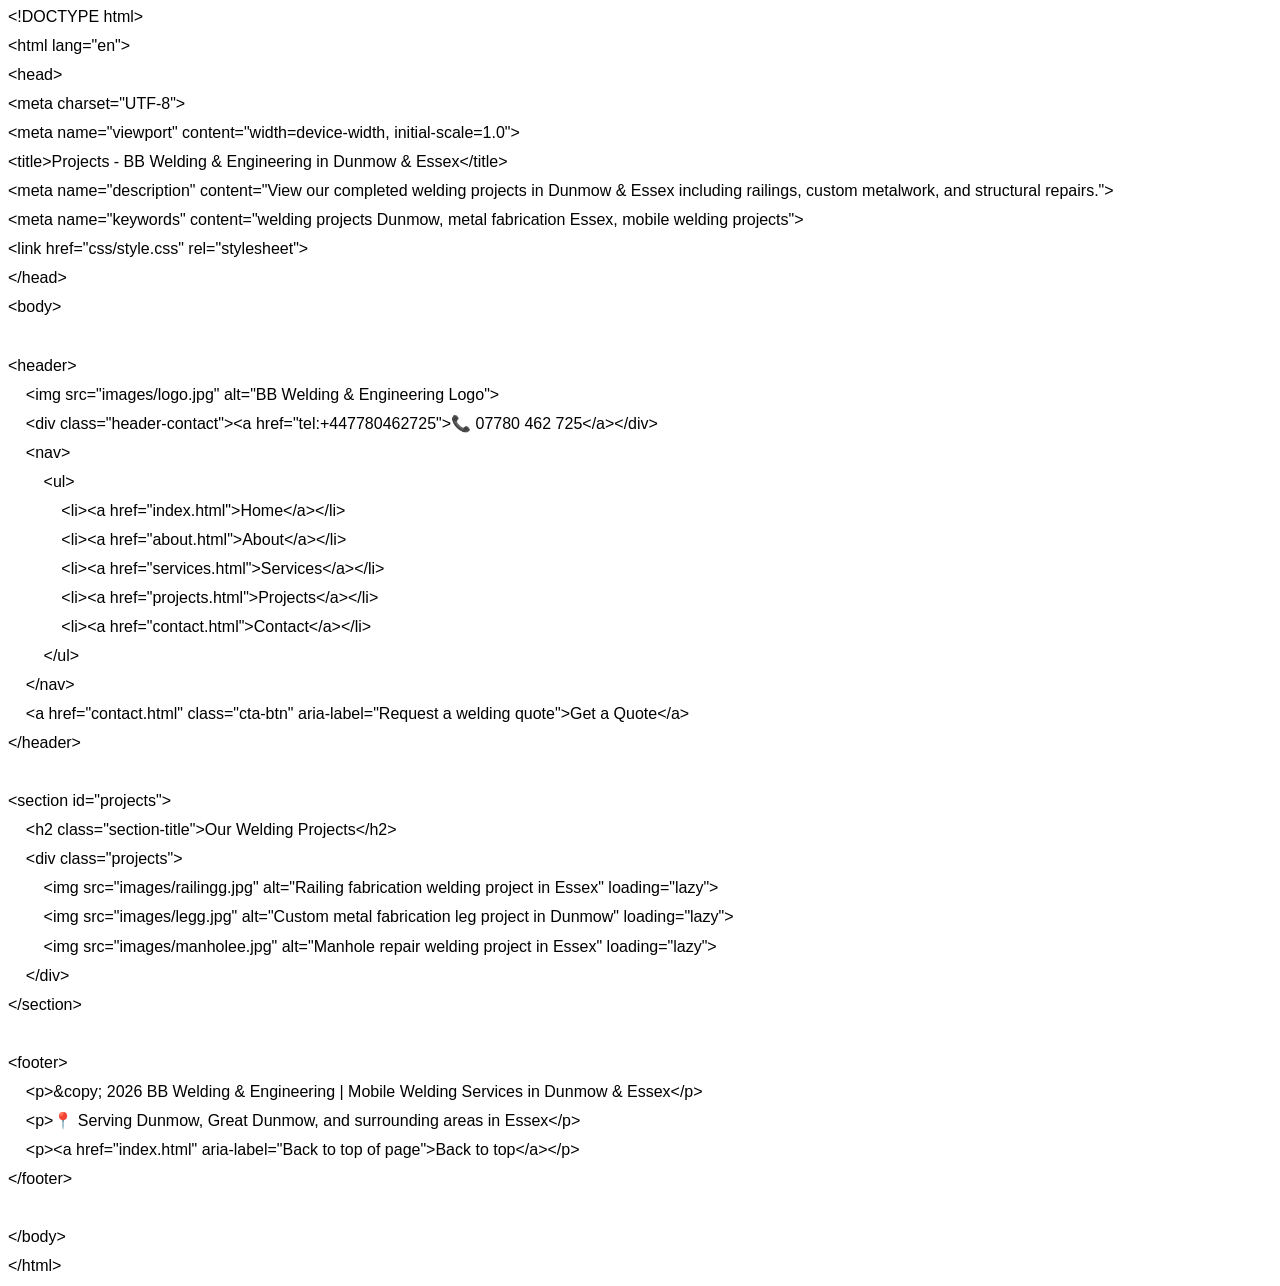
<file: projects.htm>
<html xmlns:v="urn:schemas-microsoft-com:vml"
xmlns:o="urn:schemas-microsoft-com:office:office"
xmlns:w="urn:schemas-microsoft-com:office:word"
xmlns:m="http://schemas.microsoft.com/office/2004/12/omml"
xmlns="http://www.w3.org/TR/REC-html40">

<head>
<meta http-equiv=Content-Type content="text/html; charset=windows-1252">
<meta name=ProgId content=Word.Document>
<meta name=Generator content="Microsoft Word 15">
<meta name=Originator content="Microsoft Word 15">
<link rel=File-List href="projects_files/filelist.xml">
<!--[if gte mso 9]><xml>
 <o:DocumentProperties>
  <o:Author>james twinley</o:Author>
  <o:Template>Normal</o:Template>
  <o:LastAuthor>james twinley</o:LastAuthor>
  <o:Revision>1</o:Revision>
  <o:TotalTime>0</o:TotalTime>
  <o:Created>2026-04-08T11:38:00Z</o:Created>
  <o:LastSaved>2026-04-08T11:39:00Z</o:LastSaved>
  <o:Pages>1</o:Pages>
  <o:Words>274</o:Words>
  <o:Characters>1568</o:Characters>
  <o:Lines>13</o:Lines>
  <o:Paragraphs>3</o:Paragraphs>
  <o:CharactersWithSpaces>1839</o:CharactersWithSpaces>
  <o:Version>16.00</o:Version>
 </o:DocumentProperties>
 <o:OfficeDocumentSettings>
  <o:AllowPNG/>
 </o:OfficeDocumentSettings>
</xml><![endif]-->
<link rel=themeData href="projects_files/themedata.thmx">
<link rel=colorSchemeMapping href="projects_files/colorschememapping.xml">
<!--[if gte mso 9]><xml>
 <w:WordDocument>
  <w:SpellingState>Clean</w:SpellingState>
  <w:GrammarState>Clean</w:GrammarState>
  <w:TrackMoves>false</w:TrackMoves>
  <w:TrackFormatting/>
  <w:PunctuationKerning/>
  <w:ValidateAgainstSchemas/>
  <w:SaveIfXMLInvalid>false</w:SaveIfXMLInvalid>
  <w:IgnoreMixedContent>false</w:IgnoreMixedContent>
  <w:AlwaysShowPlaceholderText>false</w:AlwaysShowPlaceholderText>
  <w:DoNotPromoteQF/>
  <w:LidThemeOther>EN-GB</w:LidThemeOther>
  <w:LidThemeAsian>X-NONE</w:LidThemeAsian>
  <w:LidThemeComplexScript>X-NONE</w:LidThemeComplexScript>
  <w:Compatibility>
   <w:BreakWrappedTables/>
   <w:SnapToGridInCell/>
   <w:WrapTextWithPunct/>
   <w:UseAsianBreakRules/>
   <w:DontGrowAutofit/>
   <w:SplitPgBreakAndParaMark/>
   <w:EnableOpenTypeKerning/>
   <w:DontFlipMirrorIndents/>
   <w:OverrideTableStyleHps/>
  </w:Compatibility>
  <m:mathPr>
   <m:mathFont m:val="Cambria Math"/>
   <m:brkBin m:val="before"/>
   <m:brkBinSub m:val="&#45;-"/>
   <m:smallFrac m:val="off"/>
   <m:dispDef/>
   <m:lMargin m:val="0"/>
   <m:rMargin m:val="0"/>
   <m:defJc m:val="centerGroup"/>
   <m:wrapIndent m:val="1440"/>
   <m:intLim m:val="subSup"/>
   <m:naryLim m:val="undOvr"/>
  </m:mathPr></w:WordDocument>
</xml><![endif]--><!--[if gte mso 9]><xml>
 <w:LatentStyles DefLockedState="false" DefUnhideWhenUsed="false"
  DefSemiHidden="false" DefQFormat="false" DefPriority="99"
  LatentStyleCount="376">
  <w:LsdException Locked="false" Priority="0" QFormat="true" Name="Normal"/>
  <w:LsdException Locked="false" Priority="9" QFormat="true" Name="heading 1"/>
  <w:LsdException Locked="false" Priority="9" SemiHidden="true"
   UnhideWhenUsed="true" QFormat="true" Name="heading 2"/>
  <w:LsdException Locked="false" Priority="9" SemiHidden="true"
   UnhideWhenUsed="true" QFormat="true" Name="heading 3"/>
  <w:LsdException Locked="false" Priority="9" SemiHidden="true"
   UnhideWhenUsed="true" QFormat="true" Name="heading 4"/>
  <w:LsdException Locked="false" Priority="9" SemiHidden="true"
   UnhideWhenUsed="true" QFormat="true" Name="heading 5"/>
  <w:LsdException Locked="false" Priority="9" SemiHidden="true"
   UnhideWhenUsed="true" QFormat="true" Name="heading 6"/>
  <w:LsdException Locked="false" Priority="9" SemiHidden="true"
   UnhideWhenUsed="true" QFormat="true" Name="heading 7"/>
  <w:LsdException Locked="false" Priority="9" SemiHidden="true"
   UnhideWhenUsed="true" QFormat="true" Name="heading 8"/>
  <w:LsdException Locked="false" Priority="9" SemiHidden="true"
   UnhideWhenUsed="true" QFormat="true" Name="heading 9"/>
  <w:LsdException Locked="false" SemiHidden="true" UnhideWhenUsed="true"
   Name="index 1"/>
  <w:LsdException Locked="false" SemiHidden="true" UnhideWhenUsed="true"
   Name="index 2"/>
  <w:LsdException Locked="false" SemiHidden="true" UnhideWhenUsed="true"
   Name="index 3"/>
  <w:LsdException Locked="false" SemiHidden="true" UnhideWhenUsed="true"
   Name="index 4"/>
  <w:LsdException Locked="false" SemiHidden="true" UnhideWhenUsed="true"
   Name="index 5"/>
  <w:LsdException Locked="false" SemiHidden="true" UnhideWhenUsed="true"
   Name="index 6"/>
  <w:LsdException Locked="false" SemiHidden="true" UnhideWhenUsed="true"
   Name="index 7"/>
  <w:LsdException Locked="false" SemiHidden="true" UnhideWhenUsed="true"
   Name="index 8"/>
  <w:LsdException Locked="false" SemiHidden="true" UnhideWhenUsed="true"
   Name="index 9"/>
  <w:LsdException Locked="false" Priority="39" SemiHidden="true"
   UnhideWhenUsed="true" Name="toc 1"/>
  <w:LsdException Locked="false" Priority="39" SemiHidden="true"
   UnhideWhenUsed="true" Name="toc 2"/>
  <w:LsdException Locked="false" Priority="39" SemiHidden="true"
   UnhideWhenUsed="true" Name="toc 3"/>
  <w:LsdException Locked="false" Priority="39" SemiHidden="true"
   UnhideWhenUsed="true" Name="toc 4"/>
  <w:LsdException Locked="false" Priority="39" SemiHidden="true"
   UnhideWhenUsed="true" Name="toc 5"/>
  <w:LsdException Locked="false" Priority="39" SemiHidden="true"
   UnhideWhenUsed="true" Name="toc 6"/>
  <w:LsdException Locked="false" Priority="39" SemiHidden="true"
   UnhideWhenUsed="true" Name="toc 7"/>
  <w:LsdException Locked="false" Priority="39" SemiHidden="true"
   UnhideWhenUsed="true" Name="toc 8"/>
  <w:LsdException Locked="false" Priority="39" SemiHidden="true"
   UnhideWhenUsed="true" Name="toc 9"/>
  <w:LsdException Locked="false" SemiHidden="true" UnhideWhenUsed="true"
   Name="Normal Indent"/>
  <w:LsdException Locked="false" SemiHidden="true" UnhideWhenUsed="true"
   Name="footnote text"/>
  <w:LsdException Locked="false" SemiHidden="true" UnhideWhenUsed="true"
   Name="annotation text"/>
  <w:LsdException Locked="false" SemiHidden="true" UnhideWhenUsed="true"
   Name="header"/>
  <w:LsdException Locked="false" SemiHidden="true" UnhideWhenUsed="true"
   Name="footer"/>
  <w:LsdException Locked="false" SemiHidden="true" UnhideWhenUsed="true"
   Name="index heading"/>
  <w:LsdException Locked="false" Priority="35" SemiHidden="true"
   UnhideWhenUsed="true" QFormat="true" Name="caption"/>
  <w:LsdException Locked="false" SemiHidden="true" UnhideWhenUsed="true"
   Name="table of figures"/>
  <w:LsdException Locked="false" SemiHidden="true" UnhideWhenUsed="true"
   Name="envelope address"/>
  <w:LsdException Locked="false" SemiHidden="true" UnhideWhenUsed="true"
   Name="envelope return"/>
  <w:LsdException Locked="false" SemiHidden="true" UnhideWhenUsed="true"
   Name="footnote reference"/>
  <w:LsdException Locked="false" SemiHidden="true" UnhideWhenUsed="true"
   Name="annotation reference"/>
  <w:LsdException Locked="false" SemiHidden="true" UnhideWhenUsed="true"
   Name="line number"/>
  <w:LsdException Locked="false" SemiHidden="true" UnhideWhenUsed="true"
   Name="page number"/>
  <w:LsdException Locked="false" SemiHidden="true" UnhideWhenUsed="true"
   Name="endnote reference"/>
  <w:LsdException Locked="false" SemiHidden="true" UnhideWhenUsed="true"
   Name="endnote text"/>
  <w:LsdException Locked="false" SemiHidden="true" UnhideWhenUsed="true"
   Name="table of authorities"/>
  <w:LsdException Locked="false" SemiHidden="true" UnhideWhenUsed="true"
   Name="macro"/>
  <w:LsdException Locked="false" SemiHidden="true" UnhideWhenUsed="true"
   Name="toa heading"/>
  <w:LsdException Locked="false" SemiHidden="true" UnhideWhenUsed="true"
   Name="List"/>
  <w:LsdException Locked="false" SemiHidden="true" UnhideWhenUsed="true"
   Name="List Bullet"/>
  <w:LsdException Locked="false" SemiHidden="true" UnhideWhenUsed="true"
   Name="List Number"/>
  <w:LsdException Locked="false" SemiHidden="true" UnhideWhenUsed="true"
   Name="List 2"/>
  <w:LsdException Locked="false" SemiHidden="true" UnhideWhenUsed="true"
   Name="List 3"/>
  <w:LsdException Locked="false" SemiHidden="true" UnhideWhenUsed="true"
   Name="List 4"/>
  <w:LsdException Locked="false" SemiHidden="true" UnhideWhenUsed="true"
   Name="List 5"/>
  <w:LsdException Locked="false" SemiHidden="true" UnhideWhenUsed="true"
   Name="List Bullet 2"/>
  <w:LsdException Locked="false" SemiHidden="true" UnhideWhenUsed="true"
   Name="List Bullet 3"/>
  <w:LsdException Locked="false" SemiHidden="true" UnhideWhenUsed="true"
   Name="List Bullet 4"/>
  <w:LsdException Locked="false" SemiHidden="true" UnhideWhenUsed="true"
   Name="List Bullet 5"/>
  <w:LsdException Locked="false" SemiHidden="true" UnhideWhenUsed="true"
   Name="List Number 2"/>
  <w:LsdException Locked="false" SemiHidden="true" UnhideWhenUsed="true"
   Name="List Number 3"/>
  <w:LsdException Locked="false" SemiHidden="true" UnhideWhenUsed="true"
   Name="List Number 4"/>
  <w:LsdException Locked="false" SemiHidden="true" UnhideWhenUsed="true"
   Name="List Number 5"/>
  <w:LsdException Locked="false" Priority="10" QFormat="true" Name="Title"/>
  <w:LsdException Locked="false" SemiHidden="true" UnhideWhenUsed="true"
   Name="Closing"/>
  <w:LsdException Locked="false" SemiHidden="true" UnhideWhenUsed="true"
   Name="Signature"/>
  <w:LsdException Locked="false" Priority="1" SemiHidden="true"
   UnhideWhenUsed="true" Name="Default Paragraph Font"/>
  <w:LsdException Locked="false" SemiHidden="true" UnhideWhenUsed="true"
   Name="Body Text"/>
  <w:LsdException Locked="false" SemiHidden="true" UnhideWhenUsed="true"
   Name="Body Text Indent"/>
  <w:LsdException Locked="false" SemiHidden="true" UnhideWhenUsed="true"
   Name="List Continue"/>
  <w:LsdException Locked="false" SemiHidden="true" UnhideWhenUsed="true"
   Name="List Continue 2"/>
  <w:LsdException Locked="false" SemiHidden="true" UnhideWhenUsed="true"
   Name="List Continue 3"/>
  <w:LsdException Locked="false" SemiHidden="true" UnhideWhenUsed="true"
   Name="List Continue 4"/>
  <w:LsdException Locked="false" SemiHidden="true" UnhideWhenUsed="true"
   Name="List Continue 5"/>
  <w:LsdException Locked="false" SemiHidden="true" UnhideWhenUsed="true"
   Name="Message Header"/>
  <w:LsdException Locked="false" Priority="11" QFormat="true" Name="Subtitle"/>
  <w:LsdException Locked="false" SemiHidden="true" UnhideWhenUsed="true"
   Name="Salutation"/>
  <w:LsdException Locked="false" SemiHidden="true" UnhideWhenUsed="true"
   Name="Date"/>
  <w:LsdException Locked="false" SemiHidden="true" UnhideWhenUsed="true"
   Name="Body Text First Indent"/>
  <w:LsdException Locked="false" SemiHidden="true" UnhideWhenUsed="true"
   Name="Body Text First Indent 2"/>
  <w:LsdException Locked="false" SemiHidden="true" UnhideWhenUsed="true"
   Name="Note Heading"/>
  <w:LsdException Locked="false" SemiHidden="true" UnhideWhenUsed="true"
   Name="Body Text 2"/>
  <w:LsdException Locked="false" SemiHidden="true" UnhideWhenUsed="true"
   Name="Body Text 3"/>
  <w:LsdException Locked="false" SemiHidden="true" UnhideWhenUsed="true"
   Name="Body Text Indent 2"/>
  <w:LsdException Locked="false" SemiHidden="true" UnhideWhenUsed="true"
   Name="Body Text Indent 3"/>
  <w:LsdException Locked="false" SemiHidden="true" UnhideWhenUsed="true"
   Name="Block Text"/>
  <w:LsdException Locked="false" SemiHidden="true" UnhideWhenUsed="true"
   Name="Hyperlink"/>
  <w:LsdException Locked="false" SemiHidden="true" UnhideWhenUsed="true"
   Name="FollowedHyperlink"/>
  <w:LsdException Locked="false" Priority="22" QFormat="true" Name="Strong"/>
  <w:LsdException Locked="false" Priority="20" QFormat="true" Name="Emphasis"/>
  <w:LsdException Locked="false" SemiHidden="true" UnhideWhenUsed="true"
   Name="Document Map"/>
  <w:LsdException Locked="false" SemiHidden="true" UnhideWhenUsed="true"
   Name="Plain Text"/>
  <w:LsdException Locked="false" SemiHidden="true" UnhideWhenUsed="true"
   Name="E-mail Signature"/>
  <w:LsdException Locked="false" SemiHidden="true" UnhideWhenUsed="true"
   Name="HTML Top of Form"/>
  <w:LsdException Locked="false" SemiHidden="true" UnhideWhenUsed="true"
   Name="HTML Bottom of Form"/>
  <w:LsdException Locked="false" SemiHidden="true" UnhideWhenUsed="true"
   Name="Normal (Web)"/>
  <w:LsdException Locked="false" SemiHidden="true" UnhideWhenUsed="true"
   Name="HTML Acronym"/>
  <w:LsdException Locked="false" SemiHidden="true" UnhideWhenUsed="true"
   Name="HTML Address"/>
  <w:LsdException Locked="false" SemiHidden="true" UnhideWhenUsed="true"
   Name="HTML Cite"/>
  <w:LsdException Locked="false" SemiHidden="true" UnhideWhenUsed="true"
   Name="HTML Code"/>
  <w:LsdException Locked="false" SemiHidden="true" UnhideWhenUsed="true"
   Name="HTML Definition"/>
  <w:LsdException Locked="false" SemiHidden="true" UnhideWhenUsed="true"
   Name="HTML Keyboard"/>
  <w:LsdException Locked="false" SemiHidden="true" UnhideWhenUsed="true"
   Name="HTML Preformatted"/>
  <w:LsdException Locked="false" SemiHidden="true" UnhideWhenUsed="true"
   Name="HTML Sample"/>
  <w:LsdException Locked="false" SemiHidden="true" UnhideWhenUsed="true"
   Name="HTML Typewriter"/>
  <w:LsdException Locked="false" SemiHidden="true" UnhideWhenUsed="true"
   Name="HTML Variable"/>
  <w:LsdException Locked="false" SemiHidden="true" UnhideWhenUsed="true"
   Name="Normal Table"/>
  <w:LsdException Locked="false" SemiHidden="true" UnhideWhenUsed="true"
   Name="annotation subject"/>
  <w:LsdException Locked="false" SemiHidden="true" UnhideWhenUsed="true"
   Name="No List"/>
  <w:LsdException Locked="false" SemiHidden="true" UnhideWhenUsed="true"
   Name="Outline List 1"/>
  <w:LsdException Locked="false" SemiHidden="true" UnhideWhenUsed="true"
   Name="Outline List 2"/>
  <w:LsdException Locked="false" SemiHidden="true" UnhideWhenUsed="true"
   Name="Outline List 3"/>
  <w:LsdException Locked="false" SemiHidden="true" UnhideWhenUsed="true"
   Name="Table Simple 1"/>
  <w:LsdException Locked="false" SemiHidden="true" UnhideWhenUsed="true"
   Name="Table Simple 2"/>
  <w:LsdException Locked="false" SemiHidden="true" UnhideWhenUsed="true"
   Name="Table Simple 3"/>
  <w:LsdException Locked="false" SemiHidden="true" UnhideWhenUsed="true"
   Name="Table Classic 1"/>
  <w:LsdException Locked="false" SemiHidden="true" UnhideWhenUsed="true"
   Name="Table Classic 2"/>
  <w:LsdException Locked="false" SemiHidden="true" UnhideWhenUsed="true"
   Name="Table Classic 3"/>
  <w:LsdException Locked="false" SemiHidden="true" UnhideWhenUsed="true"
   Name="Table Classic 4"/>
  <w:LsdException Locked="false" SemiHidden="true" UnhideWhenUsed="true"
   Name="Table Colorful 1"/>
  <w:LsdException Locked="false" SemiHidden="true" UnhideWhenUsed="true"
   Name="Table Colorful 2"/>
  <w:LsdException Locked="false" SemiHidden="true" UnhideWhenUsed="true"
   Name="Table Colorful 3"/>
  <w:LsdException Locked="false" SemiHidden="true" UnhideWhenUsed="true"
   Name="Table Columns 1"/>
  <w:LsdException Locked="false" SemiHidden="true" UnhideWhenUsed="true"
   Name="Table Columns 2"/>
  <w:LsdException Locked="false" SemiHidden="true" UnhideWhenUsed="true"
   Name="Table Columns 3"/>
  <w:LsdException Locked="false" SemiHidden="true" UnhideWhenUsed="true"
   Name="Table Columns 4"/>
  <w:LsdException Locked="false" SemiHidden="true" UnhideWhenUsed="true"
   Name="Table Columns 5"/>
  <w:LsdException Locked="false" SemiHidden="true" UnhideWhenUsed="true"
   Name="Table Grid 1"/>
  <w:LsdException Locked="false" SemiHidden="true" UnhideWhenUsed="true"
   Name="Table Grid 2"/>
  <w:LsdException Locked="false" SemiHidden="true" UnhideWhenUsed="true"
   Name="Table Grid 3"/>
  <w:LsdException Locked="false" SemiHidden="true" UnhideWhenUsed="true"
   Name="Table Grid 4"/>
  <w:LsdException Locked="false" SemiHidden="true" UnhideWhenUsed="true"
   Name="Table Grid 5"/>
  <w:LsdException Locked="false" SemiHidden="true" UnhideWhenUsed="true"
   Name="Table Grid 6"/>
  <w:LsdException Locked="false" SemiHidden="true" UnhideWhenUsed="true"
   Name="Table Grid 7"/>
  <w:LsdException Locked="false" SemiHidden="true" UnhideWhenUsed="true"
   Name="Table Grid 8"/>
  <w:LsdException Locked="false" SemiHidden="true" UnhideWhenUsed="true"
   Name="Table List 1"/>
  <w:LsdException Locked="false" SemiHidden="true" UnhideWhenUsed="true"
   Name="Table List 2"/>
  <w:LsdException Locked="false" SemiHidden="true" UnhideWhenUsed="true"
   Name="Table List 3"/>
  <w:LsdException Locked="false" SemiHidden="true" UnhideWhenUsed="true"
   Name="Table List 4"/>
  <w:LsdException Locked="false" SemiHidden="true" UnhideWhenUsed="true"
   Name="Table List 5"/>
  <w:LsdException Locked="false" SemiHidden="true" UnhideWhenUsed="true"
   Name="Table List 6"/>
  <w:LsdException Locked="false" SemiHidden="true" UnhideWhenUsed="true"
   Name="Table List 7"/>
  <w:LsdException Locked="false" SemiHidden="true" UnhideWhenUsed="true"
   Name="Table List 8"/>
  <w:LsdException Locked="false" SemiHidden="true" UnhideWhenUsed="true"
   Name="Table 3D effects 1"/>
  <w:LsdException Locked="false" SemiHidden="true" UnhideWhenUsed="true"
   Name="Table 3D effects 2"/>
  <w:LsdException Locked="false" SemiHidden="true" UnhideWhenUsed="true"
   Name="Table 3D effects 3"/>
  <w:LsdException Locked="false" SemiHidden="true" UnhideWhenUsed="true"
   Name="Table Contemporary"/>
  <w:LsdException Locked="false" SemiHidden="true" UnhideWhenUsed="true"
   Name="Table Elegant"/>
  <w:LsdException Locked="false" SemiHidden="true" UnhideWhenUsed="true"
   Name="Table Professional"/>
  <w:LsdException Locked="false" SemiHidden="true" UnhideWhenUsed="true"
   Name="Table Subtle 1"/>
  <w:LsdException Locked="false" SemiHidden="true" UnhideWhenUsed="true"
   Name="Table Subtle 2"/>
  <w:LsdException Locked="false" SemiHidden="true" UnhideWhenUsed="true"
   Name="Table Web 1"/>
  <w:LsdException Locked="false" SemiHidden="true" UnhideWhenUsed="true"
   Name="Table Web 2"/>
  <w:LsdException Locked="false" SemiHidden="true" UnhideWhenUsed="true"
   Name="Table Web 3"/>
  <w:LsdException Locked="false" SemiHidden="true" UnhideWhenUsed="true"
   Name="Balloon Text"/>
  <w:LsdException Locked="false" Priority="39" Name="Table Grid"/>
  <w:LsdException Locked="false" SemiHidden="true" UnhideWhenUsed="true"
   Name="Table Theme"/>
  <w:LsdException Locked="false" SemiHidden="true" Name="Placeholder Text"/>
  <w:LsdException Locked="false" Priority="1" QFormat="true" Name="No Spacing"/>
  <w:LsdException Locked="false" Priority="60" Name="Light Shading"/>
  <w:LsdException Locked="false" Priority="61" Name="Light List"/>
  <w:LsdException Locked="false" Priority="62" Name="Light Grid"/>
  <w:LsdException Locked="false" Priority="63" Name="Medium Shading 1"/>
  <w:LsdException Locked="false" Priority="64" Name="Medium Shading 2"/>
  <w:LsdException Locked="false" Priority="65" Name="Medium List 1"/>
  <w:LsdException Locked="false" Priority="66" Name="Medium List 2"/>
  <w:LsdException Locked="false" Priority="67" Name="Medium Grid 1"/>
  <w:LsdException Locked="false" Priority="68" Name="Medium Grid 2"/>
  <w:LsdException Locked="false" Priority="69" Name="Medium Grid 3"/>
  <w:LsdException Locked="false" Priority="70" Name="Dark List"/>
  <w:LsdException Locked="false" Priority="71" Name="Colorful Shading"/>
  <w:LsdException Locked="false" Priority="72" Name="Colorful List"/>
  <w:LsdException Locked="false" Priority="73" Name="Colorful Grid"/>
  <w:LsdException Locked="false" Priority="60" Name="Light Shading Accent 1"/>
  <w:LsdException Locked="false" Priority="61" Name="Light List Accent 1"/>
  <w:LsdException Locked="false" Priority="62" Name="Light Grid Accent 1"/>
  <w:LsdException Locked="false" Priority="63" Name="Medium Shading 1 Accent 1"/>
  <w:LsdException Locked="false" Priority="64" Name="Medium Shading 2 Accent 1"/>
  <w:LsdException Locked="false" Priority="65" Name="Medium List 1 Accent 1"/>
  <w:LsdException Locked="false" SemiHidden="true" Name="Revision"/>
  <w:LsdException Locked="false" Priority="34" QFormat="true"
   Name="List Paragraph"/>
  <w:LsdException Locked="false" Priority="29" QFormat="true" Name="Quote"/>
  <w:LsdException Locked="false" Priority="30" QFormat="true"
   Name="Intense Quote"/>
  <w:LsdException Locked="false" Priority="66" Name="Medium List 2 Accent 1"/>
  <w:LsdException Locked="false" Priority="67" Name="Medium Grid 1 Accent 1"/>
  <w:LsdException Locked="false" Priority="68" Name="Medium Grid 2 Accent 1"/>
  <w:LsdException Locked="false" Priority="69" Name="Medium Grid 3 Accent 1"/>
  <w:LsdException Locked="false" Priority="70" Name="Dark List Accent 1"/>
  <w:LsdException Locked="false" Priority="71" Name="Colorful Shading Accent 1"/>
  <w:LsdException Locked="false" Priority="72" Name="Colorful List Accent 1"/>
  <w:LsdException Locked="false" Priority="73" Name="Colorful Grid Accent 1"/>
  <w:LsdException Locked="false" Priority="60" Name="Light Shading Accent 2"/>
  <w:LsdException Locked="false" Priority="61" Name="Light List Accent 2"/>
  <w:LsdException Locked="false" Priority="62" Name="Light Grid Accent 2"/>
  <w:LsdException Locked="false" Priority="63" Name="Medium Shading 1 Accent 2"/>
  <w:LsdException Locked="false" Priority="64" Name="Medium Shading 2 Accent 2"/>
  <w:LsdException Locked="false" Priority="65" Name="Medium List 1 Accent 2"/>
  <w:LsdException Locked="false" Priority="66" Name="Medium List 2 Accent 2"/>
  <w:LsdException Locked="false" Priority="67" Name="Medium Grid 1 Accent 2"/>
  <w:LsdException Locked="false" Priority="68" Name="Medium Grid 2 Accent 2"/>
  <w:LsdException Locked="false" Priority="69" Name="Medium Grid 3 Accent 2"/>
  <w:LsdException Locked="false" Priority="70" Name="Dark List Accent 2"/>
  <w:LsdException Locked="false" Priority="71" Name="Colorful Shading Accent 2"/>
  <w:LsdException Locked="false" Priority="72" Name="Colorful List Accent 2"/>
  <w:LsdException Locked="false" Priority="73" Name="Colorful Grid Accent 2"/>
  <w:LsdException Locked="false" Priority="60" Name="Light Shading Accent 3"/>
  <w:LsdException Locked="false" Priority="61" Name="Light List Accent 3"/>
  <w:LsdException Locked="false" Priority="62" Name="Light Grid Accent 3"/>
  <w:LsdException Locked="false" Priority="63" Name="Medium Shading 1 Accent 3"/>
  <w:LsdException Locked="false" Priority="64" Name="Medium Shading 2 Accent 3"/>
  <w:LsdException Locked="false" Priority="65" Name="Medium List 1 Accent 3"/>
  <w:LsdException Locked="false" Priority="66" Name="Medium List 2 Accent 3"/>
  <w:LsdException Locked="false" Priority="67" Name="Medium Grid 1 Accent 3"/>
  <w:LsdException Locked="false" Priority="68" Name="Medium Grid 2 Accent 3"/>
  <w:LsdException Locked="false" Priority="69" Name="Medium Grid 3 Accent 3"/>
  <w:LsdException Locked="false" Priority="70" Name="Dark List Accent 3"/>
  <w:LsdException Locked="false" Priority="71" Name="Colorful Shading Accent 3"/>
  <w:LsdException Locked="false" Priority="72" Name="Colorful List Accent 3"/>
  <w:LsdException Locked="false" Priority="73" Name="Colorful Grid Accent 3"/>
  <w:LsdException Locked="false" Priority="60" Name="Light Shading Accent 4"/>
  <w:LsdException Locked="false" Priority="61" Name="Light List Accent 4"/>
  <w:LsdException Locked="false" Priority="62" Name="Light Grid Accent 4"/>
  <w:LsdException Locked="false" Priority="63" Name="Medium Shading 1 Accent 4"/>
  <w:LsdException Locked="false" Priority="64" Name="Medium Shading 2 Accent 4"/>
  <w:LsdException Locked="false" Priority="65" Name="Medium List 1 Accent 4"/>
  <w:LsdException Locked="false" Priority="66" Name="Medium List 2 Accent 4"/>
  <w:LsdException Locked="false" Priority="67" Name="Medium Grid 1 Accent 4"/>
  <w:LsdException Locked="false" Priority="68" Name="Medium Grid 2 Accent 4"/>
  <w:LsdException Locked="false" Priority="69" Name="Medium Grid 3 Accent 4"/>
  <w:LsdException Locked="false" Priority="70" Name="Dark List Accent 4"/>
  <w:LsdException Locked="false" Priority="71" Name="Colorful Shading Accent 4"/>
  <w:LsdException Locked="false" Priority="72" Name="Colorful List Accent 4"/>
  <w:LsdException Locked="false" Priority="73" Name="Colorful Grid Accent 4"/>
  <w:LsdException Locked="false" Priority="60" Name="Light Shading Accent 5"/>
  <w:LsdException Locked="false" Priority="61" Name="Light List Accent 5"/>
  <w:LsdException Locked="false" Priority="62" Name="Light Grid Accent 5"/>
  <w:LsdException Locked="false" Priority="63" Name="Medium Shading 1 Accent 5"/>
  <w:LsdException Locked="false" Priority="64" Name="Medium Shading 2 Accent 5"/>
  <w:LsdException Locked="false" Priority="65" Name="Medium List 1 Accent 5"/>
  <w:LsdException Locked="false" Priority="66" Name="Medium List 2 Accent 5"/>
  <w:LsdException Locked="false" Priority="67" Name="Medium Grid 1 Accent 5"/>
  <w:LsdException Locked="false" Priority="68" Name="Medium Grid 2 Accent 5"/>
  <w:LsdException Locked="false" Priority="69" Name="Medium Grid 3 Accent 5"/>
  <w:LsdException Locked="false" Priority="70" Name="Dark List Accent 5"/>
  <w:LsdException Locked="false" Priority="71" Name="Colorful Shading Accent 5"/>
  <w:LsdException Locked="false" Priority="72" Name="Colorful List Accent 5"/>
  <w:LsdException Locked="false" Priority="73" Name="Colorful Grid Accent 5"/>
  <w:LsdException Locked="false" Priority="60" Name="Light Shading Accent 6"/>
  <w:LsdException Locked="false" Priority="61" Name="Light List Accent 6"/>
  <w:LsdException Locked="false" Priority="62" Name="Light Grid Accent 6"/>
  <w:LsdException Locked="false" Priority="63" Name="Medium Shading 1 Accent 6"/>
  <w:LsdException Locked="false" Priority="64" Name="Medium Shading 2 Accent 6"/>
  <w:LsdException Locked="false" Priority="65" Name="Medium List 1 Accent 6"/>
  <w:LsdException Locked="false" Priority="66" Name="Medium List 2 Accent 6"/>
  <w:LsdException Locked="false" Priority="67" Name="Medium Grid 1 Accent 6"/>
  <w:LsdException Locked="false" Priority="68" Name="Medium Grid 2 Accent 6"/>
  <w:LsdException Locked="false" Priority="69" Name="Medium Grid 3 Accent 6"/>
  <w:LsdException Locked="false" Priority="70" Name="Dark List Accent 6"/>
  <w:LsdException Locked="false" Priority="71" Name="Colorful Shading Accent 6"/>
  <w:LsdException Locked="false" Priority="72" Name="Colorful List Accent 6"/>
  <w:LsdException Locked="false" Priority="73" Name="Colorful Grid Accent 6"/>
  <w:LsdException Locked="false" Priority="19" QFormat="true"
   Name="Subtle Emphasis"/>
  <w:LsdException Locked="false" Priority="21" QFormat="true"
   Name="Intense Emphasis"/>
  <w:LsdException Locked="false" Priority="31" QFormat="true"
   Name="Subtle Reference"/>
  <w:LsdException Locked="false" Priority="32" QFormat="true"
   Name="Intense Reference"/>
  <w:LsdException Locked="false" Priority="33" QFormat="true" Name="Book Title"/>
  <w:LsdException Locked="false" Priority="37" SemiHidden="true"
   UnhideWhenUsed="true" Name="Bibliography"/>
  <w:LsdException Locked="false" Priority="39" SemiHidden="true"
   UnhideWhenUsed="true" QFormat="true" Name="TOC Heading"/>
  <w:LsdException Locked="false" Priority="41" Name="Plain Table 1"/>
  <w:LsdException Locked="false" Priority="42" Name="Plain Table 2"/>
  <w:LsdException Locked="false" Priority="43" Name="Plain Table 3"/>
  <w:LsdException Locked="false" Priority="44" Name="Plain Table 4"/>
  <w:LsdException Locked="false" Priority="45" Name="Plain Table 5"/>
  <w:LsdException Locked="false" Priority="40" Name="Grid Table Light"/>
  <w:LsdException Locked="false" Priority="46" Name="Grid Table 1 Light"/>
  <w:LsdException Locked="false" Priority="47" Name="Grid Table 2"/>
  <w:LsdException Locked="false" Priority="48" Name="Grid Table 3"/>
  <w:LsdException Locked="false" Priority="49" Name="Grid Table 4"/>
  <w:LsdException Locked="false" Priority="50" Name="Grid Table 5 Dark"/>
  <w:LsdException Locked="false" Priority="51" Name="Grid Table 6 Colorful"/>
  <w:LsdException Locked="false" Priority="52" Name="Grid Table 7 Colorful"/>
  <w:LsdException Locked="false" Priority="46"
   Name="Grid Table 1 Light Accent 1"/>
  <w:LsdException Locked="false" Priority="47" Name="Grid Table 2 Accent 1"/>
  <w:LsdException Locked="false" Priority="48" Name="Grid Table 3 Accent 1"/>
  <w:LsdException Locked="false" Priority="49" Name="Grid Table 4 Accent 1"/>
  <w:LsdException Locked="false" Priority="50" Name="Grid Table 5 Dark Accent 1"/>
  <w:LsdException Locked="false" Priority="51"
   Name="Grid Table 6 Colorful Accent 1"/>
  <w:LsdException Locked="false" Priority="52"
   Name="Grid Table 7 Colorful Accent 1"/>
  <w:LsdException Locked="false" Priority="46"
   Name="Grid Table 1 Light Accent 2"/>
  <w:LsdException Locked="false" Priority="47" Name="Grid Table 2 Accent 2"/>
  <w:LsdException Locked="false" Priority="48" Name="Grid Table 3 Accent 2"/>
  <w:LsdException Locked="false" Priority="49" Name="Grid Table 4 Accent 2"/>
  <w:LsdException Locked="false" Priority="50" Name="Grid Table 5 Dark Accent 2"/>
  <w:LsdException Locked="false" Priority="51"
   Name="Grid Table 6 Colorful Accent 2"/>
  <w:LsdException Locked="false" Priority="52"
   Name="Grid Table 7 Colorful Accent 2"/>
  <w:LsdException Locked="false" Priority="46"
   Name="Grid Table 1 Light Accent 3"/>
  <w:LsdException Locked="false" Priority="47" Name="Grid Table 2 Accent 3"/>
  <w:LsdException Locked="false" Priority="48" Name="Grid Table 3 Accent 3"/>
  <w:LsdException Locked="false" Priority="49" Name="Grid Table 4 Accent 3"/>
  <w:LsdException Locked="false" Priority="50" Name="Grid Table 5 Dark Accent 3"/>
  <w:LsdException Locked="false" Priority="51"
   Name="Grid Table 6 Colorful Accent 3"/>
  <w:LsdException Locked="false" Priority="52"
   Name="Grid Table 7 Colorful Accent 3"/>
  <w:LsdException Locked="false" Priority="46"
   Name="Grid Table 1 Light Accent 4"/>
  <w:LsdException Locked="false" Priority="47" Name="Grid Table 2 Accent 4"/>
  <w:LsdException Locked="false" Priority="48" Name="Grid Table 3 Accent 4"/>
  <w:LsdException Locked="false" Priority="49" Name="Grid Table 4 Accent 4"/>
  <w:LsdException Locked="false" Priority="50" Name="Grid Table 5 Dark Accent 4"/>
  <w:LsdException Locked="false" Priority="51"
   Name="Grid Table 6 Colorful Accent 4"/>
  <w:LsdException Locked="false" Priority="52"
   Name="Grid Table 7 Colorful Accent 4"/>
  <w:LsdException Locked="false" Priority="46"
   Name="Grid Table 1 Light Accent 5"/>
  <w:LsdException Locked="false" Priority="47" Name="Grid Table 2 Accent 5"/>
  <w:LsdException Locked="false" Priority="48" Name="Grid Table 3 Accent 5"/>
  <w:LsdException Locked="false" Priority="49" Name="Grid Table 4 Accent 5"/>
  <w:LsdException Locked="false" Priority="50" Name="Grid Table 5 Dark Accent 5"/>
  <w:LsdException Locked="false" Priority="51"
   Name="Grid Table 6 Colorful Accent 5"/>
  <w:LsdException Locked="false" Priority="52"
   Name="Grid Table 7 Colorful Accent 5"/>
  <w:LsdException Locked="false" Priority="46"
   Name="Grid Table 1 Light Accent 6"/>
  <w:LsdException Locked="false" Priority="47" Name="Grid Table 2 Accent 6"/>
  <w:LsdException Locked="false" Priority="48" Name="Grid Table 3 Accent 6"/>
  <w:LsdException Locked="false" Priority="49" Name="Grid Table 4 Accent 6"/>
  <w:LsdException Locked="false" Priority="50" Name="Grid Table 5 Dark Accent 6"/>
  <w:LsdException Locked="false" Priority="51"
   Name="Grid Table 6 Colorful Accent 6"/>
  <w:LsdException Locked="false" Priority="52"
   Name="Grid Table 7 Colorful Accent 6"/>
  <w:LsdException Locked="false" Priority="46" Name="List Table 1 Light"/>
  <w:LsdException Locked="false" Priority="47" Name="List Table 2"/>
  <w:LsdException Locked="false" Priority="48" Name="List Table 3"/>
  <w:LsdException Locked="false" Priority="49" Name="List Table 4"/>
  <w:LsdException Locked="false" Priority="50" Name="List Table 5 Dark"/>
  <w:LsdException Locked="false" Priority="51" Name="List Table 6 Colorful"/>
  <w:LsdException Locked="false" Priority="52" Name="List Table 7 Colorful"/>
  <w:LsdException Locked="false" Priority="46"
   Name="List Table 1 Light Accent 1"/>
  <w:LsdException Locked="false" Priority="47" Name="List Table 2 Accent 1"/>
  <w:LsdException Locked="false" Priority="48" Name="List Table 3 Accent 1"/>
  <w:LsdException Locked="false" Priority="49" Name="List Table 4 Accent 1"/>
  <w:LsdException Locked="false" Priority="50" Name="List Table 5 Dark Accent 1"/>
  <w:LsdException Locked="false" Priority="51"
   Name="List Table 6 Colorful Accent 1"/>
  <w:LsdException Locked="false" Priority="52"
   Name="List Table 7 Colorful Accent 1"/>
  <w:LsdException Locked="false" Priority="46"
   Name="List Table 1 Light Accent 2"/>
  <w:LsdException Locked="false" Priority="47" Name="List Table 2 Accent 2"/>
  <w:LsdException Locked="false" Priority="48" Name="List Table 3 Accent 2"/>
  <w:LsdException Locked="false" Priority="49" Name="List Table 4 Accent 2"/>
  <w:LsdException Locked="false" Priority="50" Name="List Table 5 Dark Accent 2"/>
  <w:LsdException Locked="false" Priority="51"
   Name="List Table 6 Colorful Accent 2"/>
  <w:LsdException Locked="false" Priority="52"
   Name="List Table 7 Colorful Accent 2"/>
  <w:LsdException Locked="false" Priority="46"
   Name="List Table 1 Light Accent 3"/>
  <w:LsdException Locked="false" Priority="47" Name="List Table 2 Accent 3"/>
  <w:LsdException Locked="false" Priority="48" Name="List Table 3 Accent 3"/>
  <w:LsdException Locked="false" Priority="49" Name="List Table 4 Accent 3"/>
  <w:LsdException Locked="false" Priority="50" Name="List Table 5 Dark Accent 3"/>
  <w:LsdException Locked="false" Priority="51"
   Name="List Table 6 Colorful Accent 3"/>
  <w:LsdException Locked="false" Priority="52"
   Name="List Table 7 Colorful Accent 3"/>
  <w:LsdException Locked="false" Priority="46"
   Name="List Table 1 Light Accent 4"/>
  <w:LsdException Locked="false" Priority="47" Name="List Table 2 Accent 4"/>
  <w:LsdException Locked="false" Priority="48" Name="List Table 3 Accent 4"/>
  <w:LsdException Locked="false" Priority="49" Name="List Table 4 Accent 4"/>
  <w:LsdException Locked="false" Priority="50" Name="List Table 5 Dark Accent 4"/>
  <w:LsdException Locked="false" Priority="51"
   Name="List Table 6 Colorful Accent 4"/>
  <w:LsdException Locked="false" Priority="52"
   Name="List Table 7 Colorful Accent 4"/>
  <w:LsdException Locked="false" Priority="46"
   Name="List Table 1 Light Accent 5"/>
  <w:LsdException Locked="false" Priority="47" Name="List Table 2 Accent 5"/>
  <w:LsdException Locked="false" Priority="48" Name="List Table 3 Accent 5"/>
  <w:LsdException Locked="false" Priority="49" Name="List Table 4 Accent 5"/>
  <w:LsdException Locked="false" Priority="50" Name="List Table 5 Dark Accent 5"/>
  <w:LsdException Locked="false" Priority="51"
   Name="List Table 6 Colorful Accent 5"/>
  <w:LsdException Locked="false" Priority="52"
   Name="List Table 7 Colorful Accent 5"/>
  <w:LsdException Locked="false" Priority="46"
   Name="List Table 1 Light Accent 6"/>
  <w:LsdException Locked="false" Priority="47" Name="List Table 2 Accent 6"/>
  <w:LsdException Locked="false" Priority="48" Name="List Table 3 Accent 6"/>
  <w:LsdException Locked="false" Priority="49" Name="List Table 4 Accent 6"/>
  <w:LsdException Locked="false" Priority="50" Name="List Table 5 Dark Accent 6"/>
  <w:LsdException Locked="false" Priority="51"
   Name="List Table 6 Colorful Accent 6"/>
  <w:LsdException Locked="false" Priority="52"
   Name="List Table 7 Colorful Accent 6"/>
  <w:LsdException Locked="false" SemiHidden="true" UnhideWhenUsed="true"
   Name="Mention"/>
  <w:LsdException Locked="false" SemiHidden="true" UnhideWhenUsed="true"
   Name="Smart Hyperlink"/>
  <w:LsdException Locked="false" SemiHidden="true" UnhideWhenUsed="true"
   Name="Hashtag"/>
  <w:LsdException Locked="false" SemiHidden="true" UnhideWhenUsed="true"
   Name="Unresolved Mention"/>
  <w:LsdException Locked="false" SemiHidden="true" UnhideWhenUsed="true"
   Name="Smart Link"/>
 </w:LatentStyles>
</xml><![endif]-->
<style>
<!--
 /* Font Definitions */
 @font-face
	{font-family:"Cambria Math";
	panose-1:2 4 5 3 5 4 6 3 2 4;
	mso-font-charset:0;
	mso-generic-font-family:roman;
	mso-font-pitch:variable;
	mso-font-signature:-536869121 1107305727 33554432 0 415 0;}
@font-face
	{font-family:Aptos;
	mso-font-charset:0;
	mso-generic-font-family:swiss;
	mso-font-pitch:variable;
	mso-font-signature:536871559 3 0 0 415 0;}
@font-face
	{font-family:"Segoe UI Emoji";
	panose-1:2 11 5 2 4 2 4 2 2 3;
	mso-font-charset:0;
	mso-generic-font-family:swiss;
	mso-font-pitch:variable;
	mso-font-signature:3 33554432 0 0 1 0;}
 /* Style Definitions */
 p.MsoNormal, li.MsoNormal, div.MsoNormal
	{mso-style-unhide:no;
	mso-style-qformat:yes;
	mso-style-parent:"";
	margin-top:0cm;
	margin-right:0cm;
	margin-bottom:8.0pt;
	margin-left:0cm;
	line-height:115%;
	mso-pagination:widow-orphan;
	font-size:12.0pt;
	font-family:"Aptos",sans-serif;
	mso-ascii-font-family:Aptos;
	mso-ascii-theme-font:minor-latin;
	mso-fareast-font-family:Aptos;
	mso-fareast-theme-font:minor-latin;
	mso-hansi-font-family:Aptos;
	mso-hansi-theme-font:minor-latin;
	mso-bidi-font-family:"Times New Roman";
	mso-bidi-theme-font:minor-bidi;
	mso-font-kerning:1.0pt;
	mso-ligatures:standardcontextual;
	mso-fareast-language:EN-US;}
h1
	{mso-style-priority:9;
	mso-style-unhide:no;
	mso-style-qformat:yes;
	mso-style-link:"Heading 1 Char";
	mso-style-next:Normal;
	margin-top:18.0pt;
	margin-right:0cm;
	margin-bottom:4.0pt;
	margin-left:0cm;
	line-height:115%;
	mso-pagination:widow-orphan lines-together;
	page-break-after:avoid;
	mso-outline-level:1;
	font-size:20.0pt;
	font-family:"Aptos Display",sans-serif;
	mso-ascii-font-family:"Aptos Display";
	mso-ascii-theme-font:major-latin;
	mso-fareast-font-family:"Times New Roman";
	mso-fareast-theme-font:major-fareast;
	mso-hansi-font-family:"Aptos Display";
	mso-hansi-theme-font:major-latin;
	mso-bidi-font-family:"Times New Roman";
	mso-bidi-theme-font:major-bidi;
	color:#0F4761;
	mso-themecolor:accent1;
	mso-themeshade:191;
	mso-font-kerning:1.0pt;
	mso-ligatures:standardcontextual;
	mso-fareast-language:EN-US;
	font-weight:normal;}
h2
	{mso-style-noshow:yes;
	mso-style-priority:9;
	mso-style-qformat:yes;
	mso-style-link:"Heading 2 Char";
	mso-style-next:Normal;
	margin-top:8.0pt;
	margin-right:0cm;
	margin-bottom:4.0pt;
	margin-left:0cm;
	line-height:115%;
	mso-pagination:widow-orphan lines-together;
	page-break-after:avoid;
	mso-outline-level:2;
	font-size:16.0pt;
	font-family:"Aptos Display",sans-serif;
	mso-ascii-font-family:"Aptos Display";
	mso-ascii-theme-font:major-latin;
	mso-fareast-font-family:"Times New Roman";
	mso-fareast-theme-font:major-fareast;
	mso-hansi-font-family:"Aptos Display";
	mso-hansi-theme-font:major-latin;
	mso-bidi-font-family:"Times New Roman";
	mso-bidi-theme-font:major-bidi;
	color:#0F4761;
	mso-themecolor:accent1;
	mso-themeshade:191;
	mso-font-kerning:1.0pt;
	mso-ligatures:standardcontextual;
	mso-fareast-language:EN-US;
	font-weight:normal;}
h3
	{mso-style-noshow:yes;
	mso-style-priority:9;
	mso-style-qformat:yes;
	mso-style-link:"Heading 3 Char";
	mso-style-next:Normal;
	margin-top:8.0pt;
	margin-right:0cm;
	margin-bottom:4.0pt;
	margin-left:0cm;
	line-height:115%;
	mso-pagination:widow-orphan lines-together;
	page-break-after:avoid;
	mso-outline-level:3;
	font-size:14.0pt;
	font-family:"Aptos",sans-serif;
	mso-ascii-font-family:Aptos;
	mso-ascii-theme-font:minor-latin;
	mso-fareast-font-family:"Times New Roman";
	mso-fareast-theme-font:major-fareast;
	mso-hansi-font-family:Aptos;
	mso-hansi-theme-font:minor-latin;
	mso-bidi-font-family:"Times New Roman";
	mso-bidi-theme-font:major-bidi;
	color:#0F4761;
	mso-themecolor:accent1;
	mso-themeshade:191;
	mso-font-kerning:1.0pt;
	mso-ligatures:standardcontextual;
	mso-fareast-language:EN-US;
	font-weight:normal;}
h4
	{mso-style-noshow:yes;
	mso-style-priority:9;
	mso-style-qformat:yes;
	mso-style-link:"Heading 4 Char";
	mso-style-next:Normal;
	margin-top:4.0pt;
	margin-right:0cm;
	margin-bottom:2.0pt;
	margin-left:0cm;
	line-height:115%;
	mso-pagination:widow-orphan lines-together;
	page-break-after:avoid;
	mso-outline-level:4;
	font-size:12.0pt;
	font-family:"Aptos",sans-serif;
	mso-ascii-font-family:Aptos;
	mso-ascii-theme-font:minor-latin;
	mso-fareast-font-family:"Times New Roman";
	mso-fareast-theme-font:major-fareast;
	mso-hansi-font-family:Aptos;
	mso-hansi-theme-font:minor-latin;
	mso-bidi-font-family:"Times New Roman";
	mso-bidi-theme-font:major-bidi;
	color:#0F4761;
	mso-themecolor:accent1;
	mso-themeshade:191;
	mso-font-kerning:1.0pt;
	mso-ligatures:standardcontextual;
	mso-fareast-language:EN-US;
	font-weight:normal;
	font-style:italic;}
h5
	{mso-style-noshow:yes;
	mso-style-priority:9;
	mso-style-qformat:yes;
	mso-style-link:"Heading 5 Char";
	mso-style-next:Normal;
	margin-top:4.0pt;
	margin-right:0cm;
	margin-bottom:2.0pt;
	margin-left:0cm;
	line-height:115%;
	mso-pagination:widow-orphan lines-together;
	page-break-after:avoid;
	mso-outline-level:5;
	font-size:12.0pt;
	font-family:"Aptos",sans-serif;
	mso-ascii-font-family:Aptos;
	mso-ascii-theme-font:minor-latin;
	mso-fareast-font-family:"Times New Roman";
	mso-fareast-theme-font:major-fareast;
	mso-hansi-font-family:Aptos;
	mso-hansi-theme-font:minor-latin;
	mso-bidi-font-family:"Times New Roman";
	mso-bidi-theme-font:major-bidi;
	color:#0F4761;
	mso-themecolor:accent1;
	mso-themeshade:191;
	mso-font-kerning:1.0pt;
	mso-ligatures:standardcontextual;
	mso-fareast-language:EN-US;
	font-weight:normal;}
h6
	{mso-style-noshow:yes;
	mso-style-priority:9;
	mso-style-qformat:yes;
	mso-style-link:"Heading 6 Char";
	mso-style-next:Normal;
	margin-top:2.0pt;
	margin-right:0cm;
	margin-bottom:0cm;
	margin-left:0cm;
	line-height:115%;
	mso-pagination:widow-orphan lines-together;
	page-break-after:avoid;
	mso-outline-level:6;
	font-size:12.0pt;
	font-family:"Aptos",sans-serif;
	mso-ascii-font-family:Aptos;
	mso-ascii-theme-font:minor-latin;
	mso-fareast-font-family:"Times New Roman";
	mso-fareast-theme-font:major-fareast;
	mso-hansi-font-family:Aptos;
	mso-hansi-theme-font:minor-latin;
	mso-bidi-font-family:"Times New Roman";
	mso-bidi-theme-font:major-bidi;
	color:#595959;
	mso-themecolor:text1;
	mso-themetint:166;
	mso-font-kerning:1.0pt;
	mso-ligatures:standardcontextual;
	mso-fareast-language:EN-US;
	font-weight:normal;
	font-style:italic;}
p.MsoHeading7, li.MsoHeading7, div.MsoHeading7
	{mso-style-noshow:yes;
	mso-style-priority:9;
	mso-style-qformat:yes;
	mso-style-link:"Heading 7 Char";
	mso-style-next:Normal;
	margin-top:2.0pt;
	margin-right:0cm;
	margin-bottom:0cm;
	margin-left:0cm;
	line-height:115%;
	mso-pagination:widow-orphan lines-together;
	page-break-after:avoid;
	mso-outline-level:7;
	font-size:12.0pt;
	font-family:"Aptos",sans-serif;
	mso-ascii-font-family:Aptos;
	mso-ascii-theme-font:minor-latin;
	mso-fareast-font-family:"Times New Roman";
	mso-fareast-theme-font:major-fareast;
	mso-hansi-font-family:Aptos;
	mso-hansi-theme-font:minor-latin;
	mso-bidi-font-family:"Times New Roman";
	mso-bidi-theme-font:major-bidi;
	color:#595959;
	mso-themecolor:text1;
	mso-themetint:166;
	mso-font-kerning:1.0pt;
	mso-ligatures:standardcontextual;
	mso-fareast-language:EN-US;}
p.MsoHeading8, li.MsoHeading8, div.MsoHeading8
	{mso-style-noshow:yes;
	mso-style-priority:9;
	mso-style-qformat:yes;
	mso-style-link:"Heading 8 Char";
	mso-style-next:Normal;
	margin:0cm;
	line-height:115%;
	mso-pagination:widow-orphan lines-together;
	page-break-after:avoid;
	mso-outline-level:8;
	font-size:12.0pt;
	font-family:"Aptos",sans-serif;
	mso-ascii-font-family:Aptos;
	mso-ascii-theme-font:minor-latin;
	mso-fareast-font-family:"Times New Roman";
	mso-fareast-theme-font:major-fareast;
	mso-hansi-font-family:Aptos;
	mso-hansi-theme-font:minor-latin;
	mso-bidi-font-family:"Times New Roman";
	mso-bidi-theme-font:major-bidi;
	color:#272727;
	mso-themecolor:text1;
	mso-themetint:216;
	mso-font-kerning:1.0pt;
	mso-ligatures:standardcontextual;
	mso-fareast-language:EN-US;
	font-style:italic;}
p.MsoHeading9, li.MsoHeading9, div.MsoHeading9
	{mso-style-noshow:yes;
	mso-style-priority:9;
	mso-style-qformat:yes;
	mso-style-link:"Heading 9 Char";
	mso-style-next:Normal;
	margin:0cm;
	line-height:115%;
	mso-pagination:widow-orphan lines-together;
	page-break-after:avoid;
	mso-outline-level:9;
	font-size:12.0pt;
	font-family:"Aptos",sans-serif;
	mso-ascii-font-family:Aptos;
	mso-ascii-theme-font:minor-latin;
	mso-fareast-font-family:"Times New Roman";
	mso-fareast-theme-font:major-fareast;
	mso-hansi-font-family:Aptos;
	mso-hansi-theme-font:minor-latin;
	mso-bidi-font-family:"Times New Roman";
	mso-bidi-theme-font:major-bidi;
	color:#272727;
	mso-themecolor:text1;
	mso-themetint:216;
	mso-font-kerning:1.0pt;
	mso-ligatures:standardcontextual;
	mso-fareast-language:EN-US;}
p.MsoTitle, li.MsoTitle, div.MsoTitle
	{mso-style-priority:10;
	mso-style-unhide:no;
	mso-style-qformat:yes;
	mso-style-link:"Title Char";
	mso-style-next:Normal;
	margin-top:0cm;
	margin-right:0cm;
	margin-bottom:4.0pt;
	margin-left:0cm;
	mso-add-space:auto;
	mso-pagination:widow-orphan;
	font-size:28.0pt;
	font-family:"Aptos Display",sans-serif;
	mso-ascii-font-family:"Aptos Display";
	mso-ascii-theme-font:major-latin;
	mso-fareast-font-family:"Times New Roman";
	mso-fareast-theme-font:major-fareast;
	mso-hansi-font-family:"Aptos Display";
	mso-hansi-theme-font:major-latin;
	mso-bidi-font-family:"Times New Roman";
	mso-bidi-theme-font:major-bidi;
	letter-spacing:-.5pt;
	mso-font-kerning:14.0pt;
	mso-ligatures:standardcontextual;
	mso-fareast-language:EN-US;}
p.MsoTitleCxSpFirst, li.MsoTitleCxSpFirst, div.MsoTitleCxSpFirst
	{mso-style-priority:10;
	mso-style-unhide:no;
	mso-style-qformat:yes;
	mso-style-link:"Title Char";
	mso-style-next:Normal;
	mso-style-type:export-only;
	margin:0cm;
	mso-add-space:auto;
	mso-pagination:widow-orphan;
	font-size:28.0pt;
	font-family:"Aptos Display",sans-serif;
	mso-ascii-font-family:"Aptos Display";
	mso-ascii-theme-font:major-latin;
	mso-fareast-font-family:"Times New Roman";
	mso-fareast-theme-font:major-fareast;
	mso-hansi-font-family:"Aptos Display";
	mso-hansi-theme-font:major-latin;
	mso-bidi-font-family:"Times New Roman";
	mso-bidi-theme-font:major-bidi;
	letter-spacing:-.5pt;
	mso-font-kerning:14.0pt;
	mso-ligatures:standardcontextual;
	mso-fareast-language:EN-US;}
p.MsoTitleCxSpMiddle, li.MsoTitleCxSpMiddle, div.MsoTitleCxSpMiddle
	{mso-style-priority:10;
	mso-style-unhide:no;
	mso-style-qformat:yes;
	mso-style-link:"Title Char";
	mso-style-next:Normal;
	mso-style-type:export-only;
	margin:0cm;
	mso-add-space:auto;
	mso-pagination:widow-orphan;
	font-size:28.0pt;
	font-family:"Aptos Display",sans-serif;
	mso-ascii-font-family:"Aptos Display";
	mso-ascii-theme-font:major-latin;
	mso-fareast-font-family:"Times New Roman";
	mso-fareast-theme-font:major-fareast;
	mso-hansi-font-family:"Aptos Display";
	mso-hansi-theme-font:major-latin;
	mso-bidi-font-family:"Times New Roman";
	mso-bidi-theme-font:major-bidi;
	letter-spacing:-.5pt;
	mso-font-kerning:14.0pt;
	mso-ligatures:standardcontextual;
	mso-fareast-language:EN-US;}
p.MsoTitleCxSpLast, li.MsoTitleCxSpLast, div.MsoTitleCxSpLast
	{mso-style-priority:10;
	mso-style-unhide:no;
	mso-style-qformat:yes;
	mso-style-link:"Title Char";
	mso-style-next:Normal;
	mso-style-type:export-only;
	margin-top:0cm;
	margin-right:0cm;
	margin-bottom:4.0pt;
	margin-left:0cm;
	mso-add-space:auto;
	mso-pagination:widow-orphan;
	font-size:28.0pt;
	font-family:"Aptos Display",sans-serif;
	mso-ascii-font-family:"Aptos Display";
	mso-ascii-theme-font:major-latin;
	mso-fareast-font-family:"Times New Roman";
	mso-fareast-theme-font:major-fareast;
	mso-hansi-font-family:"Aptos Display";
	mso-hansi-theme-font:major-latin;
	mso-bidi-font-family:"Times New Roman";
	mso-bidi-theme-font:major-bidi;
	letter-spacing:-.5pt;
	mso-font-kerning:14.0pt;
	mso-ligatures:standardcontextual;
	mso-fareast-language:EN-US;}
p.MsoSubtitle, li.MsoSubtitle, div.MsoSubtitle
	{mso-style-priority:11;
	mso-style-unhide:no;
	mso-style-qformat:yes;
	mso-style-link:"Subtitle Char";
	mso-style-next:Normal;
	margin-top:0cm;
	margin-right:0cm;
	margin-bottom:8.0pt;
	margin-left:0cm;
	line-height:115%;
	mso-pagination:widow-orphan;
	font-size:14.0pt;
	font-family:"Aptos",sans-serif;
	mso-ascii-font-family:Aptos;
	mso-ascii-theme-font:minor-latin;
	mso-fareast-font-family:"Times New Roman";
	mso-fareast-theme-font:major-fareast;
	mso-hansi-font-family:Aptos;
	mso-hansi-theme-font:minor-latin;
	mso-bidi-font-family:"Times New Roman";
	mso-bidi-theme-font:major-bidi;
	color:#595959;
	mso-themecolor:text1;
	mso-themetint:166;
	letter-spacing:.75pt;
	mso-font-kerning:1.0pt;
	mso-ligatures:standardcontextual;
	mso-fareast-language:EN-US;}
p.MsoListParagraph, li.MsoListParagraph, div.MsoListParagraph
	{mso-style-priority:34;
	mso-style-unhide:no;
	mso-style-qformat:yes;
	margin-top:0cm;
	margin-right:0cm;
	margin-bottom:8.0pt;
	margin-left:36.0pt;
	mso-add-space:auto;
	line-height:115%;
	mso-pagination:widow-orphan;
	font-size:12.0pt;
	font-family:"Aptos",sans-serif;
	mso-ascii-font-family:Aptos;
	mso-ascii-theme-font:minor-latin;
	mso-fareast-font-family:Aptos;
	mso-fareast-theme-font:minor-latin;
	mso-hansi-font-family:Aptos;
	mso-hansi-theme-font:minor-latin;
	mso-bidi-font-family:"Times New Roman";
	mso-bidi-theme-font:minor-bidi;
	mso-font-kerning:1.0pt;
	mso-ligatures:standardcontextual;
	mso-fareast-language:EN-US;}
p.MsoListParagraphCxSpFirst, li.MsoListParagraphCxSpFirst, div.MsoListParagraphCxSpFirst
	{mso-style-priority:34;
	mso-style-unhide:no;
	mso-style-qformat:yes;
	mso-style-type:export-only;
	margin-top:0cm;
	margin-right:0cm;
	margin-bottom:0cm;
	margin-left:36.0pt;
	mso-add-space:auto;
	line-height:115%;
	mso-pagination:widow-orphan;
	font-size:12.0pt;
	font-family:"Aptos",sans-serif;
	mso-ascii-font-family:Aptos;
	mso-ascii-theme-font:minor-latin;
	mso-fareast-font-family:Aptos;
	mso-fareast-theme-font:minor-latin;
	mso-hansi-font-family:Aptos;
	mso-hansi-theme-font:minor-latin;
	mso-bidi-font-family:"Times New Roman";
	mso-bidi-theme-font:minor-bidi;
	mso-font-kerning:1.0pt;
	mso-ligatures:standardcontextual;
	mso-fareast-language:EN-US;}
p.MsoListParagraphCxSpMiddle, li.MsoListParagraphCxSpMiddle, div.MsoListParagraphCxSpMiddle
	{mso-style-priority:34;
	mso-style-unhide:no;
	mso-style-qformat:yes;
	mso-style-type:export-only;
	margin-top:0cm;
	margin-right:0cm;
	margin-bottom:0cm;
	margin-left:36.0pt;
	mso-add-space:auto;
	line-height:115%;
	mso-pagination:widow-orphan;
	font-size:12.0pt;
	font-family:"Aptos",sans-serif;
	mso-ascii-font-family:Aptos;
	mso-ascii-theme-font:minor-latin;
	mso-fareast-font-family:Aptos;
	mso-fareast-theme-font:minor-latin;
	mso-hansi-font-family:Aptos;
	mso-hansi-theme-font:minor-latin;
	mso-bidi-font-family:"Times New Roman";
	mso-bidi-theme-font:minor-bidi;
	mso-font-kerning:1.0pt;
	mso-ligatures:standardcontextual;
	mso-fareast-language:EN-US;}
p.MsoListParagraphCxSpLast, li.MsoListParagraphCxSpLast, div.MsoListParagraphCxSpLast
	{mso-style-priority:34;
	mso-style-unhide:no;
	mso-style-qformat:yes;
	mso-style-type:export-only;
	margin-top:0cm;
	margin-right:0cm;
	margin-bottom:8.0pt;
	margin-left:36.0pt;
	mso-add-space:auto;
	line-height:115%;
	mso-pagination:widow-orphan;
	font-size:12.0pt;
	font-family:"Aptos",sans-serif;
	mso-ascii-font-family:Aptos;
	mso-ascii-theme-font:minor-latin;
	mso-fareast-font-family:Aptos;
	mso-fareast-theme-font:minor-latin;
	mso-hansi-font-family:Aptos;
	mso-hansi-theme-font:minor-latin;
	mso-bidi-font-family:"Times New Roman";
	mso-bidi-theme-font:minor-bidi;
	mso-font-kerning:1.0pt;
	mso-ligatures:standardcontextual;
	mso-fareast-language:EN-US;}
p.MsoQuote, li.MsoQuote, div.MsoQuote
	{mso-style-priority:29;
	mso-style-unhide:no;
	mso-style-qformat:yes;
	mso-style-link:"Quote Char";
	mso-style-next:Normal;
	margin-top:8.0pt;
	margin-right:0cm;
	margin-bottom:8.0pt;
	margin-left:0cm;
	text-align:center;
	line-height:115%;
	mso-pagination:widow-orphan;
	font-size:12.0pt;
	font-family:"Aptos",sans-serif;
	mso-ascii-font-family:Aptos;
	mso-ascii-theme-font:minor-latin;
	mso-fareast-font-family:Aptos;
	mso-fareast-theme-font:minor-latin;
	mso-hansi-font-family:Aptos;
	mso-hansi-theme-font:minor-latin;
	mso-bidi-font-family:"Times New Roman";
	mso-bidi-theme-font:minor-bidi;
	color:#404040;
	mso-themecolor:text1;
	mso-themetint:191;
	mso-font-kerning:1.0pt;
	mso-ligatures:standardcontextual;
	mso-fareast-language:EN-US;
	font-style:italic;}
p.MsoIntenseQuote, li.MsoIntenseQuote, div.MsoIntenseQuote
	{mso-style-priority:30;
	mso-style-unhide:no;
	mso-style-qformat:yes;
	mso-style-link:"Intense Quote Char";
	mso-style-next:Normal;
	margin-top:18.0pt;
	margin-right:43.2pt;
	margin-bottom:18.0pt;
	margin-left:43.2pt;
	text-align:center;
	line-height:115%;
	mso-pagination:widow-orphan;
	border:none;
	mso-border-top-alt:solid #0F4761 .5pt;
	mso-border-top-themecolor:accent1;
	mso-border-top-themeshade:191;
	mso-border-bottom-alt:solid #0F4761 .5pt;
	mso-border-bottom-themecolor:accent1;
	mso-border-bottom-themeshade:191;
	padding:0cm;
	mso-padding-alt:10.0pt 0cm 10.0pt 0cm;
	font-size:12.0pt;
	font-family:"Aptos",sans-serif;
	mso-ascii-font-family:Aptos;
	mso-ascii-theme-font:minor-latin;
	mso-fareast-font-family:Aptos;
	mso-fareast-theme-font:minor-latin;
	mso-hansi-font-family:Aptos;
	mso-hansi-theme-font:minor-latin;
	mso-bidi-font-family:"Times New Roman";
	mso-bidi-theme-font:minor-bidi;
	color:#0F4761;
	mso-themecolor:accent1;
	mso-themeshade:191;
	mso-font-kerning:1.0pt;
	mso-ligatures:standardcontextual;
	mso-fareast-language:EN-US;
	font-style:italic;}
span.MsoIntenseEmphasis
	{mso-style-priority:21;
	mso-style-unhide:no;
	mso-style-qformat:yes;
	color:#0F4761;
	mso-themecolor:accent1;
	mso-themeshade:191;
	font-style:italic;}
span.MsoIntenseReference
	{mso-style-priority:32;
	mso-style-unhide:no;
	mso-style-qformat:yes;
	font-variant:small-caps;
	color:#0F4761;
	mso-themecolor:accent1;
	mso-themeshade:191;
	letter-spacing:.25pt;
	font-weight:bold;}
span.Heading1Char
	{mso-style-name:"Heading 1 Char";
	mso-style-priority:9;
	mso-style-unhide:no;
	mso-style-locked:yes;
	mso-style-link:"Heading 1";
	mso-ansi-font-size:20.0pt;
	mso-bidi-font-size:20.0pt;
	font-family:"Aptos Display",sans-serif;
	mso-ascii-font-family:"Aptos Display";
	mso-ascii-theme-font:major-latin;
	mso-fareast-font-family:"Times New Roman";
	mso-fareast-theme-font:major-fareast;
	mso-hansi-font-family:"Aptos Display";
	mso-hansi-theme-font:major-latin;
	mso-bidi-font-family:"Times New Roman";
	mso-bidi-theme-font:major-bidi;
	color:#0F4761;
	mso-themecolor:accent1;
	mso-themeshade:191;}
span.Heading2Char
	{mso-style-name:"Heading 2 Char";
	mso-style-noshow:yes;
	mso-style-priority:9;
	mso-style-unhide:no;
	mso-style-locked:yes;
	mso-style-link:"Heading 2";
	mso-ansi-font-size:16.0pt;
	mso-bidi-font-size:16.0pt;
	font-family:"Aptos Display",sans-serif;
	mso-ascii-font-family:"Aptos Display";
	mso-ascii-theme-font:major-latin;
	mso-fareast-font-family:"Times New Roman";
	mso-fareast-theme-font:major-fareast;
	mso-hansi-font-family:"Aptos Display";
	mso-hansi-theme-font:major-latin;
	mso-bidi-font-family:"Times New Roman";
	mso-bidi-theme-font:major-bidi;
	color:#0F4761;
	mso-themecolor:accent1;
	mso-themeshade:191;}
span.Heading3Char
	{mso-style-name:"Heading 3 Char";
	mso-style-noshow:yes;
	mso-style-priority:9;
	mso-style-unhide:no;
	mso-style-locked:yes;
	mso-style-link:"Heading 3";
	mso-ansi-font-size:14.0pt;
	mso-bidi-font-size:14.0pt;
	font-family:"Times New Roman",serif;
	mso-fareast-font-family:"Times New Roman";
	mso-fareast-theme-font:major-fareast;
	mso-bidi-font-family:"Times New Roman";
	mso-bidi-theme-font:major-bidi;
	color:#0F4761;
	mso-themecolor:accent1;
	mso-themeshade:191;}
span.Heading4Char
	{mso-style-name:"Heading 4 Char";
	mso-style-noshow:yes;
	mso-style-priority:9;
	mso-style-unhide:no;
	mso-style-locked:yes;
	mso-style-link:"Heading 4";
	font-family:"Times New Roman",serif;
	mso-fareast-font-family:"Times New Roman";
	mso-fareast-theme-font:major-fareast;
	mso-bidi-font-family:"Times New Roman";
	mso-bidi-theme-font:major-bidi;
	color:#0F4761;
	mso-themecolor:accent1;
	mso-themeshade:191;
	font-style:italic;}
span.Heading5Char
	{mso-style-name:"Heading 5 Char";
	mso-style-noshow:yes;
	mso-style-priority:9;
	mso-style-unhide:no;
	mso-style-locked:yes;
	mso-style-link:"Heading 5";
	font-family:"Times New Roman",serif;
	mso-fareast-font-family:"Times New Roman";
	mso-fareast-theme-font:major-fareast;
	mso-bidi-font-family:"Times New Roman";
	mso-bidi-theme-font:major-bidi;
	color:#0F4761;
	mso-themecolor:accent1;
	mso-themeshade:191;}
span.Heading6Char
	{mso-style-name:"Heading 6 Char";
	mso-style-noshow:yes;
	mso-style-priority:9;
	mso-style-unhide:no;
	mso-style-locked:yes;
	mso-style-link:"Heading 6";
	font-family:"Times New Roman",serif;
	mso-fareast-font-family:"Times New Roman";
	mso-fareast-theme-font:major-fareast;
	mso-bidi-font-family:"Times New Roman";
	mso-bidi-theme-font:major-bidi;
	color:#595959;
	mso-themecolor:text1;
	mso-themetint:166;
	font-style:italic;}
span.Heading7Char
	{mso-style-name:"Heading 7 Char";
	mso-style-noshow:yes;
	mso-style-priority:9;
	mso-style-unhide:no;
	mso-style-locked:yes;
	mso-style-link:"Heading 7";
	font-family:"Times New Roman",serif;
	mso-fareast-font-family:"Times New Roman";
	mso-fareast-theme-font:major-fareast;
	mso-bidi-font-family:"Times New Roman";
	mso-bidi-theme-font:major-bidi;
	color:#595959;
	mso-themecolor:text1;
	mso-themetint:166;}
span.Heading8Char
	{mso-style-name:"Heading 8 Char";
	mso-style-noshow:yes;
	mso-style-priority:9;
	mso-style-unhide:no;
	mso-style-locked:yes;
	mso-style-link:"Heading 8";
	font-family:"Times New Roman",serif;
	mso-fareast-font-family:"Times New Roman";
	mso-fareast-theme-font:major-fareast;
	mso-bidi-font-family:"Times New Roman";
	mso-bidi-theme-font:major-bidi;
	color:#272727;
	mso-themecolor:text1;
	mso-themetint:216;
	font-style:italic;}
span.Heading9Char
	{mso-style-name:"Heading 9 Char";
	mso-style-noshow:yes;
	mso-style-priority:9;
	mso-style-unhide:no;
	mso-style-locked:yes;
	mso-style-link:"Heading 9";
	font-family:"Times New Roman",serif;
	mso-fareast-font-family:"Times New Roman";
	mso-fareast-theme-font:major-fareast;
	mso-bidi-font-family:"Times New Roman";
	mso-bidi-theme-font:major-bidi;
	color:#272727;
	mso-themecolor:text1;
	mso-themetint:216;}
span.TitleChar
	{mso-style-name:"Title Char";
	mso-style-priority:10;
	mso-style-unhide:no;
	mso-style-locked:yes;
	mso-style-link:Title;
	mso-ansi-font-size:28.0pt;
	mso-bidi-font-size:28.0pt;
	font-family:"Aptos Display",sans-serif;
	mso-ascii-font-family:"Aptos Display";
	mso-ascii-theme-font:major-latin;
	mso-fareast-font-family:"Times New Roman";
	mso-fareast-theme-font:major-fareast;
	mso-hansi-font-family:"Aptos Display";
	mso-hansi-theme-font:major-latin;
	mso-bidi-font-family:"Times New Roman";
	mso-bidi-theme-font:major-bidi;
	letter-spacing:-.5pt;
	mso-font-kerning:14.0pt;}
span.SubtitleChar
	{mso-style-name:"Subtitle Char";
	mso-style-priority:11;
	mso-style-unhide:no;
	mso-style-locked:yes;
	mso-style-link:Subtitle;
	mso-ansi-font-size:14.0pt;
	mso-bidi-font-size:14.0pt;
	font-family:"Times New Roman",serif;
	mso-fareast-font-family:"Times New Roman";
	mso-fareast-theme-font:major-fareast;
	mso-bidi-font-family:"Times New Roman";
	mso-bidi-theme-font:major-bidi;
	color:#595959;
	mso-themecolor:text1;
	mso-themetint:166;
	letter-spacing:.75pt;}
span.QuoteChar
	{mso-style-name:"Quote Char";
	mso-style-priority:29;
	mso-style-unhide:no;
	mso-style-locked:yes;
	mso-style-link:Quote;
	color:#404040;
	mso-themecolor:text1;
	mso-themetint:191;
	font-style:italic;}
span.IntenseQuoteChar
	{mso-style-name:"Intense Quote Char";
	mso-style-priority:30;
	mso-style-unhide:no;
	mso-style-locked:yes;
	mso-style-link:"Intense Quote";
	color:#0F4761;
	mso-themecolor:accent1;
	mso-themeshade:191;
	font-style:italic;}
span.SpellE
	{mso-style-name:"";
	mso-spl-e:yes;}
span.GramE
	{mso-style-name:"";
	mso-gram-e:yes;}
.MsoChpDefault
	{mso-style-type:export-only;
	mso-default-props:yes;
	font-family:"Aptos",sans-serif;
	mso-ascii-font-family:Aptos;
	mso-ascii-theme-font:minor-latin;
	mso-fareast-font-family:Aptos;
	mso-fareast-theme-font:minor-latin;
	mso-hansi-font-family:Aptos;
	mso-hansi-theme-font:minor-latin;
	mso-bidi-font-family:"Times New Roman";
	mso-bidi-theme-font:minor-bidi;
	mso-fareast-language:EN-US;}
.MsoPapDefault
	{mso-style-type:export-only;
	margin-bottom:8.0pt;
	line-height:115%;}
@page WordSection1
	{size:595.3pt 841.9pt;
	margin:72.0pt 72.0pt 72.0pt 72.0pt;
	mso-header-margin:35.4pt;
	mso-footer-margin:35.4pt;
	mso-paper-source:0;}
div.WordSection1
	{page:WordSection1;}
-->
</style>
<!--[if gte mso 10]>
<style>
 /* Style Definitions */
 table.MsoNormalTable
	{mso-style-name:"Table Normal";
	mso-tstyle-rowband-size:0;
	mso-tstyle-colband-size:0;
	mso-style-noshow:yes;
	mso-style-priority:99;
	mso-style-parent:"";
	mso-padding-alt:0cm 5.4pt 0cm 5.4pt;
	mso-para-margin-top:0cm;
	mso-para-margin-right:0cm;
	mso-para-margin-bottom:8.0pt;
	mso-para-margin-left:0cm;
	line-height:115%;
	mso-pagination:widow-orphan;
	font-size:12.0pt;
	font-family:"Aptos",sans-serif;
	mso-ascii-font-family:Aptos;
	mso-ascii-theme-font:minor-latin;
	mso-hansi-font-family:Aptos;
	mso-hansi-theme-font:minor-latin;
	mso-font-kerning:1.0pt;
	mso-ligatures:standardcontextual;
	mso-fareast-language:EN-US;}
</style>
<![endif]--><!--[if gte mso 9]><xml>
 <o:shapedefaults v:ext="edit" spidmax="1026"/>
</xml><![endif]--><!--[if gte mso 9]><xml>
 <o:shapelayout v:ext="edit">
  <o:idmap v:ext="edit" data="1"/>
 </o:shapelayout></xml><![endif]-->
</head>

<body lang=EN-GB style='tab-interval:36.0pt;word-wrap:break-word'>

<div class=WordSection1>

<p class=MsoNormal>&lt;!DOCTYPE html&gt;<o:p></o:p></p>

<p class=MsoNormal>&lt;html lang=&quot;<span class=SpellE>en</span>&quot;&gt;<o:p></o:p></p>

<p class=MsoNormal>&lt;head&gt;<o:p></o:p></p>

<p class=MsoNormal>&lt;meta charset=&quot;UTF-8&quot;&gt;<o:p></o:p></p>

<p class=MsoNormal>&lt;meta name=&quot;viewport&quot;
content=&quot;width=device-width, initial-scale=1.0&quot;&gt;<o:p></o:p></p>

<p class=MsoNormal>&lt;title&gt;Projects - BB Welding &amp; Engineering in
Dunmow &amp; Essex&lt;/title&gt;<o:p></o:p></p>

<p class=MsoNormal>&lt;meta name=&quot;description&quot; content=&quot;View our
completed welding projects in Dunmow &amp; Essex including railings, custom
metalwork, and structural repairs.&quot;&gt;<o:p></o:p></p>

<p class=MsoNormal>&lt;meta name=&quot;keywords&quot; content=&quot;welding
projects Dunmow, metal fabrication Essex, mobile welding projects&quot;&gt;<o:p></o:p></p>

<p class=MsoNormal>&lt;link <span class=SpellE>href</span>=&quot;<span
class=SpellE>css</span>/style.css&quot; <span class=SpellE>rel</span>=&quot;stylesheet&quot;&gt;<o:p></o:p></p>

<p class=MsoNormal>&lt;/head&gt;<o:p></o:p></p>

<p class=MsoNormal>&lt;body&gt;<o:p></o:p></p>

<p class=MsoNormal><o:p>&nbsp;</o:p></p>

<p class=MsoNormal>&lt;header&gt;<o:p></o:p></p>

<p class=MsoNormal><span style='mso-spacerun:yes'>��� </span>&lt;<span
class=SpellE>img</span> <span class=SpellE>src</span>=&quot;images/logo.jpg&quot;
alt=&quot;BB Welding &amp; Engineering Logo&quot;&gt;<o:p></o:p></p>

<p class=MsoNormal><span style='mso-spacerun:yes'>��� </span>&lt;div
class=&quot;header-contact&quot;&gt;&lt;a <span class=SpellE>href</span>=&quot;<span
class=SpellE><span class=GramE>tel</span></span><span class=GramE>:+</span>447780462725&quot;&gt;<span
style='font-family:"Segoe UI Emoji",sans-serif;mso-bidi-font-family:"Segoe UI Emoji"'>&#128222;</span>
07780 462 725&lt;/a&gt;&lt;/div&gt;<o:p></o:p></p>

<p class=MsoNormal><span style='mso-spacerun:yes'>��� </span>&lt;nav&gt;<o:p></o:p></p>

<p class=MsoNormal><span style='mso-spacerun:yes'>������� </span>&lt;ul&gt;<o:p></o:p></p>

<p class=MsoNormal><span style='mso-spacerun:yes'>�����������
</span>&lt;li&gt;&lt;a <span class=SpellE>href</span>=&quot;index.html&quot;&gt;Home&lt;/a&gt;&lt;/li&gt;<o:p></o:p></p>

<p class=MsoNormal><span style='mso-spacerun:yes'>�����������
</span>&lt;li&gt;&lt;a <span class=SpellE>href</span>=&quot;about.html&quot;&gt;About&lt;/a&gt;&lt;/li&gt;<o:p></o:p></p>

<p class=MsoNormal><span style='mso-spacerun:yes'>�����������
</span>&lt;li&gt;&lt;a <span class=SpellE>href</span>=&quot;services.html&quot;&gt;Services&lt;/a&gt;&lt;/li&gt;<o:p></o:p></p>

<p class=MsoNormal><span style='mso-spacerun:yes'>�����������
</span>&lt;li&gt;&lt;a <span class=SpellE>href</span>=&quot;projects.html&quot;&gt;Projects&lt;/a&gt;&lt;/li&gt;<o:p></o:p></p>

<p class=MsoNormal><span style='mso-spacerun:yes'>�����������
</span>&lt;li&gt;&lt;a <span class=SpellE>href</span>=&quot;contact.html&quot;&gt;Contact&lt;/a&gt;&lt;/li&gt;<o:p></o:p></p>

<p class=MsoNormal><span style='mso-spacerun:yes'>������� </span>&lt;/ul&gt;<o:p></o:p></p>

<p class=MsoNormal><span style='mso-spacerun:yes'>��� </span>&lt;/nav&gt;<o:p></o:p></p>

<p class=MsoNormal><span style='mso-spacerun:yes'>��� </span>&lt;a <span
class=SpellE>href</span>=&quot;contact.html&quot; class=&quot;<span
class=SpellE>cta-btn</span>&quot; aria-label=&quot;Request a welding
quote&quot;&gt;Get a Quote&lt;/a&gt;<o:p></o:p></p>

<p class=MsoNormal>&lt;/header&gt;<o:p></o:p></p>

<p class=MsoNormal><o:p>&nbsp;</o:p></p>

<p class=MsoNormal>&lt;section id=&quot;projects&quot;&gt;<o:p></o:p></p>

<p class=MsoNormal><span style='mso-spacerun:yes'>��� </span>&lt;h2
class=&quot;section-title&quot;&gt;Our Welding Projects&lt;/h2&gt;<o:p></o:p></p>

<p class=MsoNormal><span style='mso-spacerun:yes'>��� </span>&lt;div
class=&quot;projects&quot;&gt;<o:p></o:p></p>

<p class=MsoNormal><span style='mso-spacerun:yes'>������� </span>&lt;<span
class=SpellE>img</span> <span class=SpellE>src</span>=&quot;images/railingg.jpg&quot;
alt=&quot;Railing fabrication welding project in Essex&quot;
loading=&quot;lazy&quot;&gt;<o:p></o:p></p>

<p class=MsoNormal><span style='mso-spacerun:yes'>������� </span>&lt;<span
class=SpellE>img</span> <span class=SpellE>src</span>=&quot;images/legg.jpg&quot;
alt=&quot;Custom metal fabrication leg project in Dunmow&quot;
loading=&quot;lazy&quot;&gt;<o:p></o:p></p>

<p class=MsoNormal><span style='mso-spacerun:yes'>������� </span>&lt;<span
class=SpellE>img</span> <span class=SpellE>src</span>=&quot;images/manholee.jpg&quot;
alt=&quot;Manhole repair welding project in Essex&quot;
loading=&quot;lazy&quot;&gt;<o:p></o:p></p>

<p class=MsoNormal><span style='mso-spacerun:yes'>��� </span>&lt;/div&gt;<o:p></o:p></p>

<p class=MsoNormal>&lt;/section&gt;<o:p></o:p></p>

<p class=MsoNormal><o:p>&nbsp;</o:p></p>

<p class=MsoNormal>&lt;footer&gt;<o:p></o:p></p>

<p class=MsoNormal><span style='mso-spacerun:yes'>���
</span>&lt;p&gt;&amp;copy; 2026 BB Welding &amp; Engineering | Mobile Welding
Services in Dunmow &amp; Essex&lt;/p&gt;<o:p></o:p></p>

<p class=MsoNormal><span style='mso-spacerun:yes'>��� </span>&lt;p&gt;<span
style='font-family:"Segoe UI Emoji",sans-serif;mso-bidi-font-family:"Segoe UI Emoji"'>&#128205;</span>
Serving Dunmow, Great Dunmow, and surrounding areas in Essex&lt;/p&gt;<o:p></o:p></p>

<p class=MsoNormal><span style='mso-spacerun:yes'>��� </span>&lt;p&gt;&lt;a <span
class=SpellE>href</span>=&quot;index.html&quot; aria-label=&quot;Back to top of
page&quot;&gt;Back to top&lt;/a&gt;&lt;/p&gt;<o:p></o:p></p>

<p class=MsoNormal>&lt;/footer&gt;<o:p></o:p></p>

<p class=MsoNormal><o:p>&nbsp;</o:p></p>

<p class=MsoNormal>&lt;/body&gt;<o:p></o:p></p>

<p class=MsoNormal>&lt;/html&gt;</p>

</div>

</body>

</html>
</file>
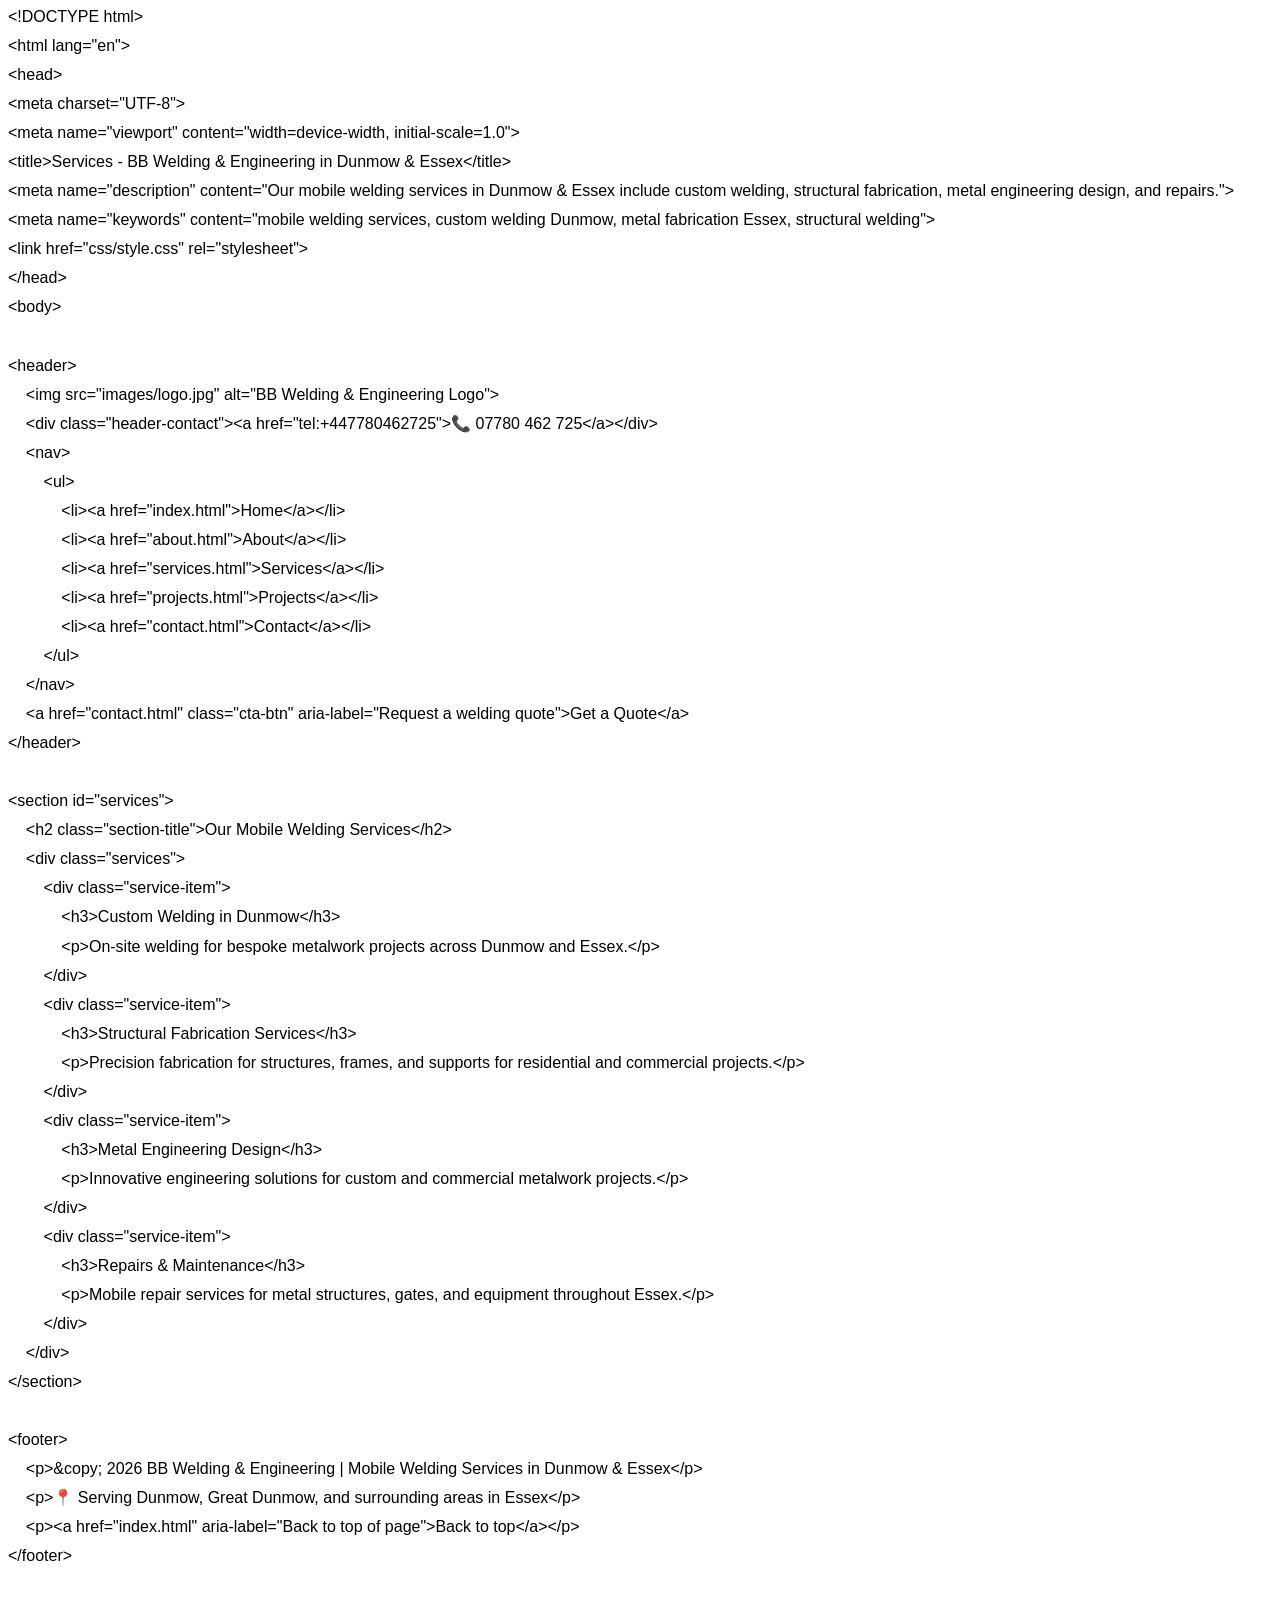
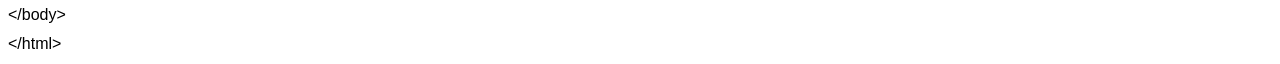
<file: services.htm>
<html xmlns:v="urn:schemas-microsoft-com:vml"
xmlns:o="urn:schemas-microsoft-com:office:office"
xmlns:w="urn:schemas-microsoft-com:office:word"
xmlns:m="http://schemas.microsoft.com/office/2004/12/omml"
xmlns="http://www.w3.org/TR/REC-html40">

<head>
<meta http-equiv=Content-Type content="text/html; charset=windows-1252">
<meta name=ProgId content=Word.Document>
<meta name=Generator content="Microsoft Word 15">
<meta name=Originator content="Microsoft Word 15">
<link rel=File-List href="services_files/filelist.xml">
<!--[if gte mso 9]><xml>
 <o:DocumentProperties>
  <o:Author>james twinley</o:Author>
  <o:Template>Normal</o:Template>
  <o:LastAuthor>james twinley</o:LastAuthor>
  <o:Revision>1</o:Revision>
  <o:TotalTime>1</o:TotalTime>
  <o:Created>2026-04-08T11:36:00Z</o:Created>
  <o:LastSaved>2026-04-08T11:37:00Z</o:LastSaved>
  <o:Pages>1</o:Pages>
  <o:Words>354</o:Words>
  <o:Characters>2018</o:Characters>
  <o:Lines>16</o:Lines>
  <o:Paragraphs>4</o:Paragraphs>
  <o:CharactersWithSpaces>2368</o:CharactersWithSpaces>
  <o:Version>16.00</o:Version>
 </o:DocumentProperties>
 <o:OfficeDocumentSettings>
  <o:AllowPNG/>
 </o:OfficeDocumentSettings>
</xml><![endif]-->
<link rel=themeData href="services_files/themedata.thmx">
<link rel=colorSchemeMapping href="services_files/colorschememapping.xml">
<!--[if gte mso 9]><xml>
 <w:WordDocument>
  <w:SpellingState>Clean</w:SpellingState>
  <w:GrammarState>Clean</w:GrammarState>
  <w:TrackMoves>false</w:TrackMoves>
  <w:TrackFormatting/>
  <w:PunctuationKerning/>
  <w:ValidateAgainstSchemas/>
  <w:SaveIfXMLInvalid>false</w:SaveIfXMLInvalid>
  <w:IgnoreMixedContent>false</w:IgnoreMixedContent>
  <w:AlwaysShowPlaceholderText>false</w:AlwaysShowPlaceholderText>
  <w:DoNotPromoteQF/>
  <w:LidThemeOther>EN-GB</w:LidThemeOther>
  <w:LidThemeAsian>X-NONE</w:LidThemeAsian>
  <w:LidThemeComplexScript>X-NONE</w:LidThemeComplexScript>
  <w:Compatibility>
   <w:BreakWrappedTables/>
   <w:SnapToGridInCell/>
   <w:WrapTextWithPunct/>
   <w:UseAsianBreakRules/>
   <w:DontGrowAutofit/>
   <w:SplitPgBreakAndParaMark/>
   <w:EnableOpenTypeKerning/>
   <w:DontFlipMirrorIndents/>
   <w:OverrideTableStyleHps/>
  </w:Compatibility>
  <m:mathPr>
   <m:mathFont m:val="Cambria Math"/>
   <m:brkBin m:val="before"/>
   <m:brkBinSub m:val="&#45;-"/>
   <m:smallFrac m:val="off"/>
   <m:dispDef/>
   <m:lMargin m:val="0"/>
   <m:rMargin m:val="0"/>
   <m:defJc m:val="centerGroup"/>
   <m:wrapIndent m:val="1440"/>
   <m:intLim m:val="subSup"/>
   <m:naryLim m:val="undOvr"/>
  </m:mathPr></w:WordDocument>
</xml><![endif]--><!--[if gte mso 9]><xml>
 <w:LatentStyles DefLockedState="false" DefUnhideWhenUsed="false"
  DefSemiHidden="false" DefQFormat="false" DefPriority="99"
  LatentStyleCount="376">
  <w:LsdException Locked="false" Priority="0" QFormat="true" Name="Normal"/>
  <w:LsdException Locked="false" Priority="9" QFormat="true" Name="heading 1"/>
  <w:LsdException Locked="false" Priority="9" SemiHidden="true"
   UnhideWhenUsed="true" QFormat="true" Name="heading 2"/>
  <w:LsdException Locked="false" Priority="9" SemiHidden="true"
   UnhideWhenUsed="true" QFormat="true" Name="heading 3"/>
  <w:LsdException Locked="false" Priority="9" SemiHidden="true"
   UnhideWhenUsed="true" QFormat="true" Name="heading 4"/>
  <w:LsdException Locked="false" Priority="9" SemiHidden="true"
   UnhideWhenUsed="true" QFormat="true" Name="heading 5"/>
  <w:LsdException Locked="false" Priority="9" SemiHidden="true"
   UnhideWhenUsed="true" QFormat="true" Name="heading 6"/>
  <w:LsdException Locked="false" Priority="9" SemiHidden="true"
   UnhideWhenUsed="true" QFormat="true" Name="heading 7"/>
  <w:LsdException Locked="false" Priority="9" SemiHidden="true"
   UnhideWhenUsed="true" QFormat="true" Name="heading 8"/>
  <w:LsdException Locked="false" Priority="9" SemiHidden="true"
   UnhideWhenUsed="true" QFormat="true" Name="heading 9"/>
  <w:LsdException Locked="false" SemiHidden="true" UnhideWhenUsed="true"
   Name="index 1"/>
  <w:LsdException Locked="false" SemiHidden="true" UnhideWhenUsed="true"
   Name="index 2"/>
  <w:LsdException Locked="false" SemiHidden="true" UnhideWhenUsed="true"
   Name="index 3"/>
  <w:LsdException Locked="false" SemiHidden="true" UnhideWhenUsed="true"
   Name="index 4"/>
  <w:LsdException Locked="false" SemiHidden="true" UnhideWhenUsed="true"
   Name="index 5"/>
  <w:LsdException Locked="false" SemiHidden="true" UnhideWhenUsed="true"
   Name="index 6"/>
  <w:LsdException Locked="false" SemiHidden="true" UnhideWhenUsed="true"
   Name="index 7"/>
  <w:LsdException Locked="false" SemiHidden="true" UnhideWhenUsed="true"
   Name="index 8"/>
  <w:LsdException Locked="false" SemiHidden="true" UnhideWhenUsed="true"
   Name="index 9"/>
  <w:LsdException Locked="false" Priority="39" SemiHidden="true"
   UnhideWhenUsed="true" Name="toc 1"/>
  <w:LsdException Locked="false" Priority="39" SemiHidden="true"
   UnhideWhenUsed="true" Name="toc 2"/>
  <w:LsdException Locked="false" Priority="39" SemiHidden="true"
   UnhideWhenUsed="true" Name="toc 3"/>
  <w:LsdException Locked="false" Priority="39" SemiHidden="true"
   UnhideWhenUsed="true" Name="toc 4"/>
  <w:LsdException Locked="false" Priority="39" SemiHidden="true"
   UnhideWhenUsed="true" Name="toc 5"/>
  <w:LsdException Locked="false" Priority="39" SemiHidden="true"
   UnhideWhenUsed="true" Name="toc 6"/>
  <w:LsdException Locked="false" Priority="39" SemiHidden="true"
   UnhideWhenUsed="true" Name="toc 7"/>
  <w:LsdException Locked="false" Priority="39" SemiHidden="true"
   UnhideWhenUsed="true" Name="toc 8"/>
  <w:LsdException Locked="false" Priority="39" SemiHidden="true"
   UnhideWhenUsed="true" Name="toc 9"/>
  <w:LsdException Locked="false" SemiHidden="true" UnhideWhenUsed="true"
   Name="Normal Indent"/>
  <w:LsdException Locked="false" SemiHidden="true" UnhideWhenUsed="true"
   Name="footnote text"/>
  <w:LsdException Locked="false" SemiHidden="true" UnhideWhenUsed="true"
   Name="annotation text"/>
  <w:LsdException Locked="false" SemiHidden="true" UnhideWhenUsed="true"
   Name="header"/>
  <w:LsdException Locked="false" SemiHidden="true" UnhideWhenUsed="true"
   Name="footer"/>
  <w:LsdException Locked="false" SemiHidden="true" UnhideWhenUsed="true"
   Name="index heading"/>
  <w:LsdException Locked="false" Priority="35" SemiHidden="true"
   UnhideWhenUsed="true" QFormat="true" Name="caption"/>
  <w:LsdException Locked="false" SemiHidden="true" UnhideWhenUsed="true"
   Name="table of figures"/>
  <w:LsdException Locked="false" SemiHidden="true" UnhideWhenUsed="true"
   Name="envelope address"/>
  <w:LsdException Locked="false" SemiHidden="true" UnhideWhenUsed="true"
   Name="envelope return"/>
  <w:LsdException Locked="false" SemiHidden="true" UnhideWhenUsed="true"
   Name="footnote reference"/>
  <w:LsdException Locked="false" SemiHidden="true" UnhideWhenUsed="true"
   Name="annotation reference"/>
  <w:LsdException Locked="false" SemiHidden="true" UnhideWhenUsed="true"
   Name="line number"/>
  <w:LsdException Locked="false" SemiHidden="true" UnhideWhenUsed="true"
   Name="page number"/>
  <w:LsdException Locked="false" SemiHidden="true" UnhideWhenUsed="true"
   Name="endnote reference"/>
  <w:LsdException Locked="false" SemiHidden="true" UnhideWhenUsed="true"
   Name="endnote text"/>
  <w:LsdException Locked="false" SemiHidden="true" UnhideWhenUsed="true"
   Name="table of authorities"/>
  <w:LsdException Locked="false" SemiHidden="true" UnhideWhenUsed="true"
   Name="macro"/>
  <w:LsdException Locked="false" SemiHidden="true" UnhideWhenUsed="true"
   Name="toa heading"/>
  <w:LsdException Locked="false" SemiHidden="true" UnhideWhenUsed="true"
   Name="List"/>
  <w:LsdException Locked="false" SemiHidden="true" UnhideWhenUsed="true"
   Name="List Bullet"/>
  <w:LsdException Locked="false" SemiHidden="true" UnhideWhenUsed="true"
   Name="List Number"/>
  <w:LsdException Locked="false" SemiHidden="true" UnhideWhenUsed="true"
   Name="List 2"/>
  <w:LsdException Locked="false" SemiHidden="true" UnhideWhenUsed="true"
   Name="List 3"/>
  <w:LsdException Locked="false" SemiHidden="true" UnhideWhenUsed="true"
   Name="List 4"/>
  <w:LsdException Locked="false" SemiHidden="true" UnhideWhenUsed="true"
   Name="List 5"/>
  <w:LsdException Locked="false" SemiHidden="true" UnhideWhenUsed="true"
   Name="List Bullet 2"/>
  <w:LsdException Locked="false" SemiHidden="true" UnhideWhenUsed="true"
   Name="List Bullet 3"/>
  <w:LsdException Locked="false" SemiHidden="true" UnhideWhenUsed="true"
   Name="List Bullet 4"/>
  <w:LsdException Locked="false" SemiHidden="true" UnhideWhenUsed="true"
   Name="List Bullet 5"/>
  <w:LsdException Locked="false" SemiHidden="true" UnhideWhenUsed="true"
   Name="List Number 2"/>
  <w:LsdException Locked="false" SemiHidden="true" UnhideWhenUsed="true"
   Name="List Number 3"/>
  <w:LsdException Locked="false" SemiHidden="true" UnhideWhenUsed="true"
   Name="List Number 4"/>
  <w:LsdException Locked="false" SemiHidden="true" UnhideWhenUsed="true"
   Name="List Number 5"/>
  <w:LsdException Locked="false" Priority="10" QFormat="true" Name="Title"/>
  <w:LsdException Locked="false" SemiHidden="true" UnhideWhenUsed="true"
   Name="Closing"/>
  <w:LsdException Locked="false" SemiHidden="true" UnhideWhenUsed="true"
   Name="Signature"/>
  <w:LsdException Locked="false" Priority="1" SemiHidden="true"
   UnhideWhenUsed="true" Name="Default Paragraph Font"/>
  <w:LsdException Locked="false" SemiHidden="true" UnhideWhenUsed="true"
   Name="Body Text"/>
  <w:LsdException Locked="false" SemiHidden="true" UnhideWhenUsed="true"
   Name="Body Text Indent"/>
  <w:LsdException Locked="false" SemiHidden="true" UnhideWhenUsed="true"
   Name="List Continue"/>
  <w:LsdException Locked="false" SemiHidden="true" UnhideWhenUsed="true"
   Name="List Continue 2"/>
  <w:LsdException Locked="false" SemiHidden="true" UnhideWhenUsed="true"
   Name="List Continue 3"/>
  <w:LsdException Locked="false" SemiHidden="true" UnhideWhenUsed="true"
   Name="List Continue 4"/>
  <w:LsdException Locked="false" SemiHidden="true" UnhideWhenUsed="true"
   Name="List Continue 5"/>
  <w:LsdException Locked="false" SemiHidden="true" UnhideWhenUsed="true"
   Name="Message Header"/>
  <w:LsdException Locked="false" Priority="11" QFormat="true" Name="Subtitle"/>
  <w:LsdException Locked="false" SemiHidden="true" UnhideWhenUsed="true"
   Name="Salutation"/>
  <w:LsdException Locked="false" SemiHidden="true" UnhideWhenUsed="true"
   Name="Date"/>
  <w:LsdException Locked="false" SemiHidden="true" UnhideWhenUsed="true"
   Name="Body Text First Indent"/>
  <w:LsdException Locked="false" SemiHidden="true" UnhideWhenUsed="true"
   Name="Body Text First Indent 2"/>
  <w:LsdException Locked="false" SemiHidden="true" UnhideWhenUsed="true"
   Name="Note Heading"/>
  <w:LsdException Locked="false" SemiHidden="true" UnhideWhenUsed="true"
   Name="Body Text 2"/>
  <w:LsdException Locked="false" SemiHidden="true" UnhideWhenUsed="true"
   Name="Body Text 3"/>
  <w:LsdException Locked="false" SemiHidden="true" UnhideWhenUsed="true"
   Name="Body Text Indent 2"/>
  <w:LsdException Locked="false" SemiHidden="true" UnhideWhenUsed="true"
   Name="Body Text Indent 3"/>
  <w:LsdException Locked="false" SemiHidden="true" UnhideWhenUsed="true"
   Name="Block Text"/>
  <w:LsdException Locked="false" SemiHidden="true" UnhideWhenUsed="true"
   Name="Hyperlink"/>
  <w:LsdException Locked="false" SemiHidden="true" UnhideWhenUsed="true"
   Name="FollowedHyperlink"/>
  <w:LsdException Locked="false" Priority="22" QFormat="true" Name="Strong"/>
  <w:LsdException Locked="false" Priority="20" QFormat="true" Name="Emphasis"/>
  <w:LsdException Locked="false" SemiHidden="true" UnhideWhenUsed="true"
   Name="Document Map"/>
  <w:LsdException Locked="false" SemiHidden="true" UnhideWhenUsed="true"
   Name="Plain Text"/>
  <w:LsdException Locked="false" SemiHidden="true" UnhideWhenUsed="true"
   Name="E-mail Signature"/>
  <w:LsdException Locked="false" SemiHidden="true" UnhideWhenUsed="true"
   Name="HTML Top of Form"/>
  <w:LsdException Locked="false" SemiHidden="true" UnhideWhenUsed="true"
   Name="HTML Bottom of Form"/>
  <w:LsdException Locked="false" SemiHidden="true" UnhideWhenUsed="true"
   Name="Normal (Web)"/>
  <w:LsdException Locked="false" SemiHidden="true" UnhideWhenUsed="true"
   Name="HTML Acronym"/>
  <w:LsdException Locked="false" SemiHidden="true" UnhideWhenUsed="true"
   Name="HTML Address"/>
  <w:LsdException Locked="false" SemiHidden="true" UnhideWhenUsed="true"
   Name="HTML Cite"/>
  <w:LsdException Locked="false" SemiHidden="true" UnhideWhenUsed="true"
   Name="HTML Code"/>
  <w:LsdException Locked="false" SemiHidden="true" UnhideWhenUsed="true"
   Name="HTML Definition"/>
  <w:LsdException Locked="false" SemiHidden="true" UnhideWhenUsed="true"
   Name="HTML Keyboard"/>
  <w:LsdException Locked="false" SemiHidden="true" UnhideWhenUsed="true"
   Name="HTML Preformatted"/>
  <w:LsdException Locked="false" SemiHidden="true" UnhideWhenUsed="true"
   Name="HTML Sample"/>
  <w:LsdException Locked="false" SemiHidden="true" UnhideWhenUsed="true"
   Name="HTML Typewriter"/>
  <w:LsdException Locked="false" SemiHidden="true" UnhideWhenUsed="true"
   Name="HTML Variable"/>
  <w:LsdException Locked="false" SemiHidden="true" UnhideWhenUsed="true"
   Name="Normal Table"/>
  <w:LsdException Locked="false" SemiHidden="true" UnhideWhenUsed="true"
   Name="annotation subject"/>
  <w:LsdException Locked="false" SemiHidden="true" UnhideWhenUsed="true"
   Name="No List"/>
  <w:LsdException Locked="false" SemiHidden="true" UnhideWhenUsed="true"
   Name="Outline List 1"/>
  <w:LsdException Locked="false" SemiHidden="true" UnhideWhenUsed="true"
   Name="Outline List 2"/>
  <w:LsdException Locked="false" SemiHidden="true" UnhideWhenUsed="true"
   Name="Outline List 3"/>
  <w:LsdException Locked="false" SemiHidden="true" UnhideWhenUsed="true"
   Name="Table Simple 1"/>
  <w:LsdException Locked="false" SemiHidden="true" UnhideWhenUsed="true"
   Name="Table Simple 2"/>
  <w:LsdException Locked="false" SemiHidden="true" UnhideWhenUsed="true"
   Name="Table Simple 3"/>
  <w:LsdException Locked="false" SemiHidden="true" UnhideWhenUsed="true"
   Name="Table Classic 1"/>
  <w:LsdException Locked="false" SemiHidden="true" UnhideWhenUsed="true"
   Name="Table Classic 2"/>
  <w:LsdException Locked="false" SemiHidden="true" UnhideWhenUsed="true"
   Name="Table Classic 3"/>
  <w:LsdException Locked="false" SemiHidden="true" UnhideWhenUsed="true"
   Name="Table Classic 4"/>
  <w:LsdException Locked="false" SemiHidden="true" UnhideWhenUsed="true"
   Name="Table Colorful 1"/>
  <w:LsdException Locked="false" SemiHidden="true" UnhideWhenUsed="true"
   Name="Table Colorful 2"/>
  <w:LsdException Locked="false" SemiHidden="true" UnhideWhenUsed="true"
   Name="Table Colorful 3"/>
  <w:LsdException Locked="false" SemiHidden="true" UnhideWhenUsed="true"
   Name="Table Columns 1"/>
  <w:LsdException Locked="false" SemiHidden="true" UnhideWhenUsed="true"
   Name="Table Columns 2"/>
  <w:LsdException Locked="false" SemiHidden="true" UnhideWhenUsed="true"
   Name="Table Columns 3"/>
  <w:LsdException Locked="false" SemiHidden="true" UnhideWhenUsed="true"
   Name="Table Columns 4"/>
  <w:LsdException Locked="false" SemiHidden="true" UnhideWhenUsed="true"
   Name="Table Columns 5"/>
  <w:LsdException Locked="false" SemiHidden="true" UnhideWhenUsed="true"
   Name="Table Grid 1"/>
  <w:LsdException Locked="false" SemiHidden="true" UnhideWhenUsed="true"
   Name="Table Grid 2"/>
  <w:LsdException Locked="false" SemiHidden="true" UnhideWhenUsed="true"
   Name="Table Grid 3"/>
  <w:LsdException Locked="false" SemiHidden="true" UnhideWhenUsed="true"
   Name="Table Grid 4"/>
  <w:LsdException Locked="false" SemiHidden="true" UnhideWhenUsed="true"
   Name="Table Grid 5"/>
  <w:LsdException Locked="false" SemiHidden="true" UnhideWhenUsed="true"
   Name="Table Grid 6"/>
  <w:LsdException Locked="false" SemiHidden="true" UnhideWhenUsed="true"
   Name="Table Grid 7"/>
  <w:LsdException Locked="false" SemiHidden="true" UnhideWhenUsed="true"
   Name="Table Grid 8"/>
  <w:LsdException Locked="false" SemiHidden="true" UnhideWhenUsed="true"
   Name="Table List 1"/>
  <w:LsdException Locked="false" SemiHidden="true" UnhideWhenUsed="true"
   Name="Table List 2"/>
  <w:LsdException Locked="false" SemiHidden="true" UnhideWhenUsed="true"
   Name="Table List 3"/>
  <w:LsdException Locked="false" SemiHidden="true" UnhideWhenUsed="true"
   Name="Table List 4"/>
  <w:LsdException Locked="false" SemiHidden="true" UnhideWhenUsed="true"
   Name="Table List 5"/>
  <w:LsdException Locked="false" SemiHidden="true" UnhideWhenUsed="true"
   Name="Table List 6"/>
  <w:LsdException Locked="false" SemiHidden="true" UnhideWhenUsed="true"
   Name="Table List 7"/>
  <w:LsdException Locked="false" SemiHidden="true" UnhideWhenUsed="true"
   Name="Table List 8"/>
  <w:LsdException Locked="false" SemiHidden="true" UnhideWhenUsed="true"
   Name="Table 3D effects 1"/>
  <w:LsdException Locked="false" SemiHidden="true" UnhideWhenUsed="true"
   Name="Table 3D effects 2"/>
  <w:LsdException Locked="false" SemiHidden="true" UnhideWhenUsed="true"
   Name="Table 3D effects 3"/>
  <w:LsdException Locked="false" SemiHidden="true" UnhideWhenUsed="true"
   Name="Table Contemporary"/>
  <w:LsdException Locked="false" SemiHidden="true" UnhideWhenUsed="true"
   Name="Table Elegant"/>
  <w:LsdException Locked="false" SemiHidden="true" UnhideWhenUsed="true"
   Name="Table Professional"/>
  <w:LsdException Locked="false" SemiHidden="true" UnhideWhenUsed="true"
   Name="Table Subtle 1"/>
  <w:LsdException Locked="false" SemiHidden="true" UnhideWhenUsed="true"
   Name="Table Subtle 2"/>
  <w:LsdException Locked="false" SemiHidden="true" UnhideWhenUsed="true"
   Name="Table Web 1"/>
  <w:LsdException Locked="false" SemiHidden="true" UnhideWhenUsed="true"
   Name="Table Web 2"/>
  <w:LsdException Locked="false" SemiHidden="true" UnhideWhenUsed="true"
   Name="Table Web 3"/>
  <w:LsdException Locked="false" SemiHidden="true" UnhideWhenUsed="true"
   Name="Balloon Text"/>
  <w:LsdException Locked="false" Priority="39" Name="Table Grid"/>
  <w:LsdException Locked="false" SemiHidden="true" UnhideWhenUsed="true"
   Name="Table Theme"/>
  <w:LsdException Locked="false" SemiHidden="true" Name="Placeholder Text"/>
  <w:LsdException Locked="false" Priority="1" QFormat="true" Name="No Spacing"/>
  <w:LsdException Locked="false" Priority="60" Name="Light Shading"/>
  <w:LsdException Locked="false" Priority="61" Name="Light List"/>
  <w:LsdException Locked="false" Priority="62" Name="Light Grid"/>
  <w:LsdException Locked="false" Priority="63" Name="Medium Shading 1"/>
  <w:LsdException Locked="false" Priority="64" Name="Medium Shading 2"/>
  <w:LsdException Locked="false" Priority="65" Name="Medium List 1"/>
  <w:LsdException Locked="false" Priority="66" Name="Medium List 2"/>
  <w:LsdException Locked="false" Priority="67" Name="Medium Grid 1"/>
  <w:LsdException Locked="false" Priority="68" Name="Medium Grid 2"/>
  <w:LsdException Locked="false" Priority="69" Name="Medium Grid 3"/>
  <w:LsdException Locked="false" Priority="70" Name="Dark List"/>
  <w:LsdException Locked="false" Priority="71" Name="Colorful Shading"/>
  <w:LsdException Locked="false" Priority="72" Name="Colorful List"/>
  <w:LsdException Locked="false" Priority="73" Name="Colorful Grid"/>
  <w:LsdException Locked="false" Priority="60" Name="Light Shading Accent 1"/>
  <w:LsdException Locked="false" Priority="61" Name="Light List Accent 1"/>
  <w:LsdException Locked="false" Priority="62" Name="Light Grid Accent 1"/>
  <w:LsdException Locked="false" Priority="63" Name="Medium Shading 1 Accent 1"/>
  <w:LsdException Locked="false" Priority="64" Name="Medium Shading 2 Accent 1"/>
  <w:LsdException Locked="false" Priority="65" Name="Medium List 1 Accent 1"/>
  <w:LsdException Locked="false" SemiHidden="true" Name="Revision"/>
  <w:LsdException Locked="false" Priority="34" QFormat="true"
   Name="List Paragraph"/>
  <w:LsdException Locked="false" Priority="29" QFormat="true" Name="Quote"/>
  <w:LsdException Locked="false" Priority="30" QFormat="true"
   Name="Intense Quote"/>
  <w:LsdException Locked="false" Priority="66" Name="Medium List 2 Accent 1"/>
  <w:LsdException Locked="false" Priority="67" Name="Medium Grid 1 Accent 1"/>
  <w:LsdException Locked="false" Priority="68" Name="Medium Grid 2 Accent 1"/>
  <w:LsdException Locked="false" Priority="69" Name="Medium Grid 3 Accent 1"/>
  <w:LsdException Locked="false" Priority="70" Name="Dark List Accent 1"/>
  <w:LsdException Locked="false" Priority="71" Name="Colorful Shading Accent 1"/>
  <w:LsdException Locked="false" Priority="72" Name="Colorful List Accent 1"/>
  <w:LsdException Locked="false" Priority="73" Name="Colorful Grid Accent 1"/>
  <w:LsdException Locked="false" Priority="60" Name="Light Shading Accent 2"/>
  <w:LsdException Locked="false" Priority="61" Name="Light List Accent 2"/>
  <w:LsdException Locked="false" Priority="62" Name="Light Grid Accent 2"/>
  <w:LsdException Locked="false" Priority="63" Name="Medium Shading 1 Accent 2"/>
  <w:LsdException Locked="false" Priority="64" Name="Medium Shading 2 Accent 2"/>
  <w:LsdException Locked="false" Priority="65" Name="Medium List 1 Accent 2"/>
  <w:LsdException Locked="false" Priority="66" Name="Medium List 2 Accent 2"/>
  <w:LsdException Locked="false" Priority="67" Name="Medium Grid 1 Accent 2"/>
  <w:LsdException Locked="false" Priority="68" Name="Medium Grid 2 Accent 2"/>
  <w:LsdException Locked="false" Priority="69" Name="Medium Grid 3 Accent 2"/>
  <w:LsdException Locked="false" Priority="70" Name="Dark List Accent 2"/>
  <w:LsdException Locked="false" Priority="71" Name="Colorful Shading Accent 2"/>
  <w:LsdException Locked="false" Priority="72" Name="Colorful List Accent 2"/>
  <w:LsdException Locked="false" Priority="73" Name="Colorful Grid Accent 2"/>
  <w:LsdException Locked="false" Priority="60" Name="Light Shading Accent 3"/>
  <w:LsdException Locked="false" Priority="61" Name="Light List Accent 3"/>
  <w:LsdException Locked="false" Priority="62" Name="Light Grid Accent 3"/>
  <w:LsdException Locked="false" Priority="63" Name="Medium Shading 1 Accent 3"/>
  <w:LsdException Locked="false" Priority="64" Name="Medium Shading 2 Accent 3"/>
  <w:LsdException Locked="false" Priority="65" Name="Medium List 1 Accent 3"/>
  <w:LsdException Locked="false" Priority="66" Name="Medium List 2 Accent 3"/>
  <w:LsdException Locked="false" Priority="67" Name="Medium Grid 1 Accent 3"/>
  <w:LsdException Locked="false" Priority="68" Name="Medium Grid 2 Accent 3"/>
  <w:LsdException Locked="false" Priority="69" Name="Medium Grid 3 Accent 3"/>
  <w:LsdException Locked="false" Priority="70" Name="Dark List Accent 3"/>
  <w:LsdException Locked="false" Priority="71" Name="Colorful Shading Accent 3"/>
  <w:LsdException Locked="false" Priority="72" Name="Colorful List Accent 3"/>
  <w:LsdException Locked="false" Priority="73" Name="Colorful Grid Accent 3"/>
  <w:LsdException Locked="false" Priority="60" Name="Light Shading Accent 4"/>
  <w:LsdException Locked="false" Priority="61" Name="Light List Accent 4"/>
  <w:LsdException Locked="false" Priority="62" Name="Light Grid Accent 4"/>
  <w:LsdException Locked="false" Priority="63" Name="Medium Shading 1 Accent 4"/>
  <w:LsdException Locked="false" Priority="64" Name="Medium Shading 2 Accent 4"/>
  <w:LsdException Locked="false" Priority="65" Name="Medium List 1 Accent 4"/>
  <w:LsdException Locked="false" Priority="66" Name="Medium List 2 Accent 4"/>
  <w:LsdException Locked="false" Priority="67" Name="Medium Grid 1 Accent 4"/>
  <w:LsdException Locked="false" Priority="68" Name="Medium Grid 2 Accent 4"/>
  <w:LsdException Locked="false" Priority="69" Name="Medium Grid 3 Accent 4"/>
  <w:LsdException Locked="false" Priority="70" Name="Dark List Accent 4"/>
  <w:LsdException Locked="false" Priority="71" Name="Colorful Shading Accent 4"/>
  <w:LsdException Locked="false" Priority="72" Name="Colorful List Accent 4"/>
  <w:LsdException Locked="false" Priority="73" Name="Colorful Grid Accent 4"/>
  <w:LsdException Locked="false" Priority="60" Name="Light Shading Accent 5"/>
  <w:LsdException Locked="false" Priority="61" Name="Light List Accent 5"/>
  <w:LsdException Locked="false" Priority="62" Name="Light Grid Accent 5"/>
  <w:LsdException Locked="false" Priority="63" Name="Medium Shading 1 Accent 5"/>
  <w:LsdException Locked="false" Priority="64" Name="Medium Shading 2 Accent 5"/>
  <w:LsdException Locked="false" Priority="65" Name="Medium List 1 Accent 5"/>
  <w:LsdException Locked="false" Priority="66" Name="Medium List 2 Accent 5"/>
  <w:LsdException Locked="false" Priority="67" Name="Medium Grid 1 Accent 5"/>
  <w:LsdException Locked="false" Priority="68" Name="Medium Grid 2 Accent 5"/>
  <w:LsdException Locked="false" Priority="69" Name="Medium Grid 3 Accent 5"/>
  <w:LsdException Locked="false" Priority="70" Name="Dark List Accent 5"/>
  <w:LsdException Locked="false" Priority="71" Name="Colorful Shading Accent 5"/>
  <w:LsdException Locked="false" Priority="72" Name="Colorful List Accent 5"/>
  <w:LsdException Locked="false" Priority="73" Name="Colorful Grid Accent 5"/>
  <w:LsdException Locked="false" Priority="60" Name="Light Shading Accent 6"/>
  <w:LsdException Locked="false" Priority="61" Name="Light List Accent 6"/>
  <w:LsdException Locked="false" Priority="62" Name="Light Grid Accent 6"/>
  <w:LsdException Locked="false" Priority="63" Name="Medium Shading 1 Accent 6"/>
  <w:LsdException Locked="false" Priority="64" Name="Medium Shading 2 Accent 6"/>
  <w:LsdException Locked="false" Priority="65" Name="Medium List 1 Accent 6"/>
  <w:LsdException Locked="false" Priority="66" Name="Medium List 2 Accent 6"/>
  <w:LsdException Locked="false" Priority="67" Name="Medium Grid 1 Accent 6"/>
  <w:LsdException Locked="false" Priority="68" Name="Medium Grid 2 Accent 6"/>
  <w:LsdException Locked="false" Priority="69" Name="Medium Grid 3 Accent 6"/>
  <w:LsdException Locked="false" Priority="70" Name="Dark List Accent 6"/>
  <w:LsdException Locked="false" Priority="71" Name="Colorful Shading Accent 6"/>
  <w:LsdException Locked="false" Priority="72" Name="Colorful List Accent 6"/>
  <w:LsdException Locked="false" Priority="73" Name="Colorful Grid Accent 6"/>
  <w:LsdException Locked="false" Priority="19" QFormat="true"
   Name="Subtle Emphasis"/>
  <w:LsdException Locked="false" Priority="21" QFormat="true"
   Name="Intense Emphasis"/>
  <w:LsdException Locked="false" Priority="31" QFormat="true"
   Name="Subtle Reference"/>
  <w:LsdException Locked="false" Priority="32" QFormat="true"
   Name="Intense Reference"/>
  <w:LsdException Locked="false" Priority="33" QFormat="true" Name="Book Title"/>
  <w:LsdException Locked="false" Priority="37" SemiHidden="true"
   UnhideWhenUsed="true" Name="Bibliography"/>
  <w:LsdException Locked="false" Priority="39" SemiHidden="true"
   UnhideWhenUsed="true" QFormat="true" Name="TOC Heading"/>
  <w:LsdException Locked="false" Priority="41" Name="Plain Table 1"/>
  <w:LsdException Locked="false" Priority="42" Name="Plain Table 2"/>
  <w:LsdException Locked="false" Priority="43" Name="Plain Table 3"/>
  <w:LsdException Locked="false" Priority="44" Name="Plain Table 4"/>
  <w:LsdException Locked="false" Priority="45" Name="Plain Table 5"/>
  <w:LsdException Locked="false" Priority="40" Name="Grid Table Light"/>
  <w:LsdException Locked="false" Priority="46" Name="Grid Table 1 Light"/>
  <w:LsdException Locked="false" Priority="47" Name="Grid Table 2"/>
  <w:LsdException Locked="false" Priority="48" Name="Grid Table 3"/>
  <w:LsdException Locked="false" Priority="49" Name="Grid Table 4"/>
  <w:LsdException Locked="false" Priority="50" Name="Grid Table 5 Dark"/>
  <w:LsdException Locked="false" Priority="51" Name="Grid Table 6 Colorful"/>
  <w:LsdException Locked="false" Priority="52" Name="Grid Table 7 Colorful"/>
  <w:LsdException Locked="false" Priority="46"
   Name="Grid Table 1 Light Accent 1"/>
  <w:LsdException Locked="false" Priority="47" Name="Grid Table 2 Accent 1"/>
  <w:LsdException Locked="false" Priority="48" Name="Grid Table 3 Accent 1"/>
  <w:LsdException Locked="false" Priority="49" Name="Grid Table 4 Accent 1"/>
  <w:LsdException Locked="false" Priority="50" Name="Grid Table 5 Dark Accent 1"/>
  <w:LsdException Locked="false" Priority="51"
   Name="Grid Table 6 Colorful Accent 1"/>
  <w:LsdException Locked="false" Priority="52"
   Name="Grid Table 7 Colorful Accent 1"/>
  <w:LsdException Locked="false" Priority="46"
   Name="Grid Table 1 Light Accent 2"/>
  <w:LsdException Locked="false" Priority="47" Name="Grid Table 2 Accent 2"/>
  <w:LsdException Locked="false" Priority="48" Name="Grid Table 3 Accent 2"/>
  <w:LsdException Locked="false" Priority="49" Name="Grid Table 4 Accent 2"/>
  <w:LsdException Locked="false" Priority="50" Name="Grid Table 5 Dark Accent 2"/>
  <w:LsdException Locked="false" Priority="51"
   Name="Grid Table 6 Colorful Accent 2"/>
  <w:LsdException Locked="false" Priority="52"
   Name="Grid Table 7 Colorful Accent 2"/>
  <w:LsdException Locked="false" Priority="46"
   Name="Grid Table 1 Light Accent 3"/>
  <w:LsdException Locked="false" Priority="47" Name="Grid Table 2 Accent 3"/>
  <w:LsdException Locked="false" Priority="48" Name="Grid Table 3 Accent 3"/>
  <w:LsdException Locked="false" Priority="49" Name="Grid Table 4 Accent 3"/>
  <w:LsdException Locked="false" Priority="50" Name="Grid Table 5 Dark Accent 3"/>
  <w:LsdException Locked="false" Priority="51"
   Name="Grid Table 6 Colorful Accent 3"/>
  <w:LsdException Locked="false" Priority="52"
   Name="Grid Table 7 Colorful Accent 3"/>
  <w:LsdException Locked="false" Priority="46"
   Name="Grid Table 1 Light Accent 4"/>
  <w:LsdException Locked="false" Priority="47" Name="Grid Table 2 Accent 4"/>
  <w:LsdException Locked="false" Priority="48" Name="Grid Table 3 Accent 4"/>
  <w:LsdException Locked="false" Priority="49" Name="Grid Table 4 Accent 4"/>
  <w:LsdException Locked="false" Priority="50" Name="Grid Table 5 Dark Accent 4"/>
  <w:LsdException Locked="false" Priority="51"
   Name="Grid Table 6 Colorful Accent 4"/>
  <w:LsdException Locked="false" Priority="52"
   Name="Grid Table 7 Colorful Accent 4"/>
  <w:LsdException Locked="false" Priority="46"
   Name="Grid Table 1 Light Accent 5"/>
  <w:LsdException Locked="false" Priority="47" Name="Grid Table 2 Accent 5"/>
  <w:LsdException Locked="false" Priority="48" Name="Grid Table 3 Accent 5"/>
  <w:LsdException Locked="false" Priority="49" Name="Grid Table 4 Accent 5"/>
  <w:LsdException Locked="false" Priority="50" Name="Grid Table 5 Dark Accent 5"/>
  <w:LsdException Locked="false" Priority="51"
   Name="Grid Table 6 Colorful Accent 5"/>
  <w:LsdException Locked="false" Priority="52"
   Name="Grid Table 7 Colorful Accent 5"/>
  <w:LsdException Locked="false" Priority="46"
   Name="Grid Table 1 Light Accent 6"/>
  <w:LsdException Locked="false" Priority="47" Name="Grid Table 2 Accent 6"/>
  <w:LsdException Locked="false" Priority="48" Name="Grid Table 3 Accent 6"/>
  <w:LsdException Locked="false" Priority="49" Name="Grid Table 4 Accent 6"/>
  <w:LsdException Locked="false" Priority="50" Name="Grid Table 5 Dark Accent 6"/>
  <w:LsdException Locked="false" Priority="51"
   Name="Grid Table 6 Colorful Accent 6"/>
  <w:LsdException Locked="false" Priority="52"
   Name="Grid Table 7 Colorful Accent 6"/>
  <w:LsdException Locked="false" Priority="46" Name="List Table 1 Light"/>
  <w:LsdException Locked="false" Priority="47" Name="List Table 2"/>
  <w:LsdException Locked="false" Priority="48" Name="List Table 3"/>
  <w:LsdException Locked="false" Priority="49" Name="List Table 4"/>
  <w:LsdException Locked="false" Priority="50" Name="List Table 5 Dark"/>
  <w:LsdException Locked="false" Priority="51" Name="List Table 6 Colorful"/>
  <w:LsdException Locked="false" Priority="52" Name="List Table 7 Colorful"/>
  <w:LsdException Locked="false" Priority="46"
   Name="List Table 1 Light Accent 1"/>
  <w:LsdException Locked="false" Priority="47" Name="List Table 2 Accent 1"/>
  <w:LsdException Locked="false" Priority="48" Name="List Table 3 Accent 1"/>
  <w:LsdException Locked="false" Priority="49" Name="List Table 4 Accent 1"/>
  <w:LsdException Locked="false" Priority="50" Name="List Table 5 Dark Accent 1"/>
  <w:LsdException Locked="false" Priority="51"
   Name="List Table 6 Colorful Accent 1"/>
  <w:LsdException Locked="false" Priority="52"
   Name="List Table 7 Colorful Accent 1"/>
  <w:LsdException Locked="false" Priority="46"
   Name="List Table 1 Light Accent 2"/>
  <w:LsdException Locked="false" Priority="47" Name="List Table 2 Accent 2"/>
  <w:LsdException Locked="false" Priority="48" Name="List Table 3 Accent 2"/>
  <w:LsdException Locked="false" Priority="49" Name="List Table 4 Accent 2"/>
  <w:LsdException Locked="false" Priority="50" Name="List Table 5 Dark Accent 2"/>
  <w:LsdException Locked="false" Priority="51"
   Name="List Table 6 Colorful Accent 2"/>
  <w:LsdException Locked="false" Priority="52"
   Name="List Table 7 Colorful Accent 2"/>
  <w:LsdException Locked="false" Priority="46"
   Name="List Table 1 Light Accent 3"/>
  <w:LsdException Locked="false" Priority="47" Name="List Table 2 Accent 3"/>
  <w:LsdException Locked="false" Priority="48" Name="List Table 3 Accent 3"/>
  <w:LsdException Locked="false" Priority="49" Name="List Table 4 Accent 3"/>
  <w:LsdException Locked="false" Priority="50" Name="List Table 5 Dark Accent 3"/>
  <w:LsdException Locked="false" Priority="51"
   Name="List Table 6 Colorful Accent 3"/>
  <w:LsdException Locked="false" Priority="52"
   Name="List Table 7 Colorful Accent 3"/>
  <w:LsdException Locked="false" Priority="46"
   Name="List Table 1 Light Accent 4"/>
  <w:LsdException Locked="false" Priority="47" Name="List Table 2 Accent 4"/>
  <w:LsdException Locked="false" Priority="48" Name="List Table 3 Accent 4"/>
  <w:LsdException Locked="false" Priority="49" Name="List Table 4 Accent 4"/>
  <w:LsdException Locked="false" Priority="50" Name="List Table 5 Dark Accent 4"/>
  <w:LsdException Locked="false" Priority="51"
   Name="List Table 6 Colorful Accent 4"/>
  <w:LsdException Locked="false" Priority="52"
   Name="List Table 7 Colorful Accent 4"/>
  <w:LsdException Locked="false" Priority="46"
   Name="List Table 1 Light Accent 5"/>
  <w:LsdException Locked="false" Priority="47" Name="List Table 2 Accent 5"/>
  <w:LsdException Locked="false" Priority="48" Name="List Table 3 Accent 5"/>
  <w:LsdException Locked="false" Priority="49" Name="List Table 4 Accent 5"/>
  <w:LsdException Locked="false" Priority="50" Name="List Table 5 Dark Accent 5"/>
  <w:LsdException Locked="false" Priority="51"
   Name="List Table 6 Colorful Accent 5"/>
  <w:LsdException Locked="false" Priority="52"
   Name="List Table 7 Colorful Accent 5"/>
  <w:LsdException Locked="false" Priority="46"
   Name="List Table 1 Light Accent 6"/>
  <w:LsdException Locked="false" Priority="47" Name="List Table 2 Accent 6"/>
  <w:LsdException Locked="false" Priority="48" Name="List Table 3 Accent 6"/>
  <w:LsdException Locked="false" Priority="49" Name="List Table 4 Accent 6"/>
  <w:LsdException Locked="false" Priority="50" Name="List Table 5 Dark Accent 6"/>
  <w:LsdException Locked="false" Priority="51"
   Name="List Table 6 Colorful Accent 6"/>
  <w:LsdException Locked="false" Priority="52"
   Name="List Table 7 Colorful Accent 6"/>
  <w:LsdException Locked="false" SemiHidden="true" UnhideWhenUsed="true"
   Name="Mention"/>
  <w:LsdException Locked="false" SemiHidden="true" UnhideWhenUsed="true"
   Name="Smart Hyperlink"/>
  <w:LsdException Locked="false" SemiHidden="true" UnhideWhenUsed="true"
   Name="Hashtag"/>
  <w:LsdException Locked="false" SemiHidden="true" UnhideWhenUsed="true"
   Name="Unresolved Mention"/>
  <w:LsdException Locked="false" SemiHidden="true" UnhideWhenUsed="true"
   Name="Smart Link"/>
 </w:LatentStyles>
</xml><![endif]-->
<style>
<!--
 /* Font Definitions */
 @font-face
	{font-family:"Cambria Math";
	panose-1:2 4 5 3 5 4 6 3 2 4;
	mso-font-charset:0;
	mso-generic-font-family:roman;
	mso-font-pitch:variable;
	mso-font-signature:-536869121 1107305727 33554432 0 415 0;}
@font-face
	{font-family:Aptos;
	mso-font-charset:0;
	mso-generic-font-family:swiss;
	mso-font-pitch:variable;
	mso-font-signature:536871559 3 0 0 415 0;}
@font-face
	{font-family:"Segoe UI Emoji";
	panose-1:2 11 5 2 4 2 4 2 2 3;
	mso-font-charset:0;
	mso-generic-font-family:swiss;
	mso-font-pitch:variable;
	mso-font-signature:3 33554432 0 0 1 0;}
 /* Style Definitions */
 p.MsoNormal, li.MsoNormal, div.MsoNormal
	{mso-style-unhide:no;
	mso-style-qformat:yes;
	mso-style-parent:"";
	margin-top:0cm;
	margin-right:0cm;
	margin-bottom:8.0pt;
	margin-left:0cm;
	line-height:115%;
	mso-pagination:widow-orphan;
	font-size:12.0pt;
	font-family:"Aptos",sans-serif;
	mso-ascii-font-family:Aptos;
	mso-ascii-theme-font:minor-latin;
	mso-fareast-font-family:Aptos;
	mso-fareast-theme-font:minor-latin;
	mso-hansi-font-family:Aptos;
	mso-hansi-theme-font:minor-latin;
	mso-bidi-font-family:"Times New Roman";
	mso-bidi-theme-font:minor-bidi;
	mso-font-kerning:1.0pt;
	mso-ligatures:standardcontextual;
	mso-fareast-language:EN-US;}
h1
	{mso-style-priority:9;
	mso-style-unhide:no;
	mso-style-qformat:yes;
	mso-style-link:"Heading 1 Char";
	mso-style-next:Normal;
	margin-top:18.0pt;
	margin-right:0cm;
	margin-bottom:4.0pt;
	margin-left:0cm;
	line-height:115%;
	mso-pagination:widow-orphan lines-together;
	page-break-after:avoid;
	mso-outline-level:1;
	font-size:20.0pt;
	font-family:"Aptos Display",sans-serif;
	mso-ascii-font-family:"Aptos Display";
	mso-ascii-theme-font:major-latin;
	mso-fareast-font-family:"Times New Roman";
	mso-fareast-theme-font:major-fareast;
	mso-hansi-font-family:"Aptos Display";
	mso-hansi-theme-font:major-latin;
	mso-bidi-font-family:"Times New Roman";
	mso-bidi-theme-font:major-bidi;
	color:#0F4761;
	mso-themecolor:accent1;
	mso-themeshade:191;
	mso-font-kerning:1.0pt;
	mso-ligatures:standardcontextual;
	mso-fareast-language:EN-US;
	font-weight:normal;}
h2
	{mso-style-noshow:yes;
	mso-style-priority:9;
	mso-style-qformat:yes;
	mso-style-link:"Heading 2 Char";
	mso-style-next:Normal;
	margin-top:8.0pt;
	margin-right:0cm;
	margin-bottom:4.0pt;
	margin-left:0cm;
	line-height:115%;
	mso-pagination:widow-orphan lines-together;
	page-break-after:avoid;
	mso-outline-level:2;
	font-size:16.0pt;
	font-family:"Aptos Display",sans-serif;
	mso-ascii-font-family:"Aptos Display";
	mso-ascii-theme-font:major-latin;
	mso-fareast-font-family:"Times New Roman";
	mso-fareast-theme-font:major-fareast;
	mso-hansi-font-family:"Aptos Display";
	mso-hansi-theme-font:major-latin;
	mso-bidi-font-family:"Times New Roman";
	mso-bidi-theme-font:major-bidi;
	color:#0F4761;
	mso-themecolor:accent1;
	mso-themeshade:191;
	mso-font-kerning:1.0pt;
	mso-ligatures:standardcontextual;
	mso-fareast-language:EN-US;
	font-weight:normal;}
h3
	{mso-style-noshow:yes;
	mso-style-priority:9;
	mso-style-qformat:yes;
	mso-style-link:"Heading 3 Char";
	mso-style-next:Normal;
	margin-top:8.0pt;
	margin-right:0cm;
	margin-bottom:4.0pt;
	margin-left:0cm;
	line-height:115%;
	mso-pagination:widow-orphan lines-together;
	page-break-after:avoid;
	mso-outline-level:3;
	font-size:14.0pt;
	font-family:"Aptos",sans-serif;
	mso-ascii-font-family:Aptos;
	mso-ascii-theme-font:minor-latin;
	mso-fareast-font-family:"Times New Roman";
	mso-fareast-theme-font:major-fareast;
	mso-hansi-font-family:Aptos;
	mso-hansi-theme-font:minor-latin;
	mso-bidi-font-family:"Times New Roman";
	mso-bidi-theme-font:major-bidi;
	color:#0F4761;
	mso-themecolor:accent1;
	mso-themeshade:191;
	mso-font-kerning:1.0pt;
	mso-ligatures:standardcontextual;
	mso-fareast-language:EN-US;
	font-weight:normal;}
h4
	{mso-style-noshow:yes;
	mso-style-priority:9;
	mso-style-qformat:yes;
	mso-style-link:"Heading 4 Char";
	mso-style-next:Normal;
	margin-top:4.0pt;
	margin-right:0cm;
	margin-bottom:2.0pt;
	margin-left:0cm;
	line-height:115%;
	mso-pagination:widow-orphan lines-together;
	page-break-after:avoid;
	mso-outline-level:4;
	font-size:12.0pt;
	font-family:"Aptos",sans-serif;
	mso-ascii-font-family:Aptos;
	mso-ascii-theme-font:minor-latin;
	mso-fareast-font-family:"Times New Roman";
	mso-fareast-theme-font:major-fareast;
	mso-hansi-font-family:Aptos;
	mso-hansi-theme-font:minor-latin;
	mso-bidi-font-family:"Times New Roman";
	mso-bidi-theme-font:major-bidi;
	color:#0F4761;
	mso-themecolor:accent1;
	mso-themeshade:191;
	mso-font-kerning:1.0pt;
	mso-ligatures:standardcontextual;
	mso-fareast-language:EN-US;
	font-weight:normal;
	font-style:italic;}
h5
	{mso-style-noshow:yes;
	mso-style-priority:9;
	mso-style-qformat:yes;
	mso-style-link:"Heading 5 Char";
	mso-style-next:Normal;
	margin-top:4.0pt;
	margin-right:0cm;
	margin-bottom:2.0pt;
	margin-left:0cm;
	line-height:115%;
	mso-pagination:widow-orphan lines-together;
	page-break-after:avoid;
	mso-outline-level:5;
	font-size:12.0pt;
	font-family:"Aptos",sans-serif;
	mso-ascii-font-family:Aptos;
	mso-ascii-theme-font:minor-latin;
	mso-fareast-font-family:"Times New Roman";
	mso-fareast-theme-font:major-fareast;
	mso-hansi-font-family:Aptos;
	mso-hansi-theme-font:minor-latin;
	mso-bidi-font-family:"Times New Roman";
	mso-bidi-theme-font:major-bidi;
	color:#0F4761;
	mso-themecolor:accent1;
	mso-themeshade:191;
	mso-font-kerning:1.0pt;
	mso-ligatures:standardcontextual;
	mso-fareast-language:EN-US;
	font-weight:normal;}
h6
	{mso-style-noshow:yes;
	mso-style-priority:9;
	mso-style-qformat:yes;
	mso-style-link:"Heading 6 Char";
	mso-style-next:Normal;
	margin-top:2.0pt;
	margin-right:0cm;
	margin-bottom:0cm;
	margin-left:0cm;
	line-height:115%;
	mso-pagination:widow-orphan lines-together;
	page-break-after:avoid;
	mso-outline-level:6;
	font-size:12.0pt;
	font-family:"Aptos",sans-serif;
	mso-ascii-font-family:Aptos;
	mso-ascii-theme-font:minor-latin;
	mso-fareast-font-family:"Times New Roman";
	mso-fareast-theme-font:major-fareast;
	mso-hansi-font-family:Aptos;
	mso-hansi-theme-font:minor-latin;
	mso-bidi-font-family:"Times New Roman";
	mso-bidi-theme-font:major-bidi;
	color:#595959;
	mso-themecolor:text1;
	mso-themetint:166;
	mso-font-kerning:1.0pt;
	mso-ligatures:standardcontextual;
	mso-fareast-language:EN-US;
	font-weight:normal;
	font-style:italic;}
p.MsoHeading7, li.MsoHeading7, div.MsoHeading7
	{mso-style-noshow:yes;
	mso-style-priority:9;
	mso-style-qformat:yes;
	mso-style-link:"Heading 7 Char";
	mso-style-next:Normal;
	margin-top:2.0pt;
	margin-right:0cm;
	margin-bottom:0cm;
	margin-left:0cm;
	line-height:115%;
	mso-pagination:widow-orphan lines-together;
	page-break-after:avoid;
	mso-outline-level:7;
	font-size:12.0pt;
	font-family:"Aptos",sans-serif;
	mso-ascii-font-family:Aptos;
	mso-ascii-theme-font:minor-latin;
	mso-fareast-font-family:"Times New Roman";
	mso-fareast-theme-font:major-fareast;
	mso-hansi-font-family:Aptos;
	mso-hansi-theme-font:minor-latin;
	mso-bidi-font-family:"Times New Roman";
	mso-bidi-theme-font:major-bidi;
	color:#595959;
	mso-themecolor:text1;
	mso-themetint:166;
	mso-font-kerning:1.0pt;
	mso-ligatures:standardcontextual;
	mso-fareast-language:EN-US;}
p.MsoHeading8, li.MsoHeading8, div.MsoHeading8
	{mso-style-noshow:yes;
	mso-style-priority:9;
	mso-style-qformat:yes;
	mso-style-link:"Heading 8 Char";
	mso-style-next:Normal;
	margin:0cm;
	line-height:115%;
	mso-pagination:widow-orphan lines-together;
	page-break-after:avoid;
	mso-outline-level:8;
	font-size:12.0pt;
	font-family:"Aptos",sans-serif;
	mso-ascii-font-family:Aptos;
	mso-ascii-theme-font:minor-latin;
	mso-fareast-font-family:"Times New Roman";
	mso-fareast-theme-font:major-fareast;
	mso-hansi-font-family:Aptos;
	mso-hansi-theme-font:minor-latin;
	mso-bidi-font-family:"Times New Roman";
	mso-bidi-theme-font:major-bidi;
	color:#272727;
	mso-themecolor:text1;
	mso-themetint:216;
	mso-font-kerning:1.0pt;
	mso-ligatures:standardcontextual;
	mso-fareast-language:EN-US;
	font-style:italic;}
p.MsoHeading9, li.MsoHeading9, div.MsoHeading9
	{mso-style-noshow:yes;
	mso-style-priority:9;
	mso-style-qformat:yes;
	mso-style-link:"Heading 9 Char";
	mso-style-next:Normal;
	margin:0cm;
	line-height:115%;
	mso-pagination:widow-orphan lines-together;
	page-break-after:avoid;
	mso-outline-level:9;
	font-size:12.0pt;
	font-family:"Aptos",sans-serif;
	mso-ascii-font-family:Aptos;
	mso-ascii-theme-font:minor-latin;
	mso-fareast-font-family:"Times New Roman";
	mso-fareast-theme-font:major-fareast;
	mso-hansi-font-family:Aptos;
	mso-hansi-theme-font:minor-latin;
	mso-bidi-font-family:"Times New Roman";
	mso-bidi-theme-font:major-bidi;
	color:#272727;
	mso-themecolor:text1;
	mso-themetint:216;
	mso-font-kerning:1.0pt;
	mso-ligatures:standardcontextual;
	mso-fareast-language:EN-US;}
p.MsoTitle, li.MsoTitle, div.MsoTitle
	{mso-style-priority:10;
	mso-style-unhide:no;
	mso-style-qformat:yes;
	mso-style-link:"Title Char";
	mso-style-next:Normal;
	margin-top:0cm;
	margin-right:0cm;
	margin-bottom:4.0pt;
	margin-left:0cm;
	mso-add-space:auto;
	mso-pagination:widow-orphan;
	font-size:28.0pt;
	font-family:"Aptos Display",sans-serif;
	mso-ascii-font-family:"Aptos Display";
	mso-ascii-theme-font:major-latin;
	mso-fareast-font-family:"Times New Roman";
	mso-fareast-theme-font:major-fareast;
	mso-hansi-font-family:"Aptos Display";
	mso-hansi-theme-font:major-latin;
	mso-bidi-font-family:"Times New Roman";
	mso-bidi-theme-font:major-bidi;
	letter-spacing:-.5pt;
	mso-font-kerning:14.0pt;
	mso-ligatures:standardcontextual;
	mso-fareast-language:EN-US;}
p.MsoTitleCxSpFirst, li.MsoTitleCxSpFirst, div.MsoTitleCxSpFirst
	{mso-style-priority:10;
	mso-style-unhide:no;
	mso-style-qformat:yes;
	mso-style-link:"Title Char";
	mso-style-next:Normal;
	mso-style-type:export-only;
	margin:0cm;
	mso-add-space:auto;
	mso-pagination:widow-orphan;
	font-size:28.0pt;
	font-family:"Aptos Display",sans-serif;
	mso-ascii-font-family:"Aptos Display";
	mso-ascii-theme-font:major-latin;
	mso-fareast-font-family:"Times New Roman";
	mso-fareast-theme-font:major-fareast;
	mso-hansi-font-family:"Aptos Display";
	mso-hansi-theme-font:major-latin;
	mso-bidi-font-family:"Times New Roman";
	mso-bidi-theme-font:major-bidi;
	letter-spacing:-.5pt;
	mso-font-kerning:14.0pt;
	mso-ligatures:standardcontextual;
	mso-fareast-language:EN-US;}
p.MsoTitleCxSpMiddle, li.MsoTitleCxSpMiddle, div.MsoTitleCxSpMiddle
	{mso-style-priority:10;
	mso-style-unhide:no;
	mso-style-qformat:yes;
	mso-style-link:"Title Char";
	mso-style-next:Normal;
	mso-style-type:export-only;
	margin:0cm;
	mso-add-space:auto;
	mso-pagination:widow-orphan;
	font-size:28.0pt;
	font-family:"Aptos Display",sans-serif;
	mso-ascii-font-family:"Aptos Display";
	mso-ascii-theme-font:major-latin;
	mso-fareast-font-family:"Times New Roman";
	mso-fareast-theme-font:major-fareast;
	mso-hansi-font-family:"Aptos Display";
	mso-hansi-theme-font:major-latin;
	mso-bidi-font-family:"Times New Roman";
	mso-bidi-theme-font:major-bidi;
	letter-spacing:-.5pt;
	mso-font-kerning:14.0pt;
	mso-ligatures:standardcontextual;
	mso-fareast-language:EN-US;}
p.MsoTitleCxSpLast, li.MsoTitleCxSpLast, div.MsoTitleCxSpLast
	{mso-style-priority:10;
	mso-style-unhide:no;
	mso-style-qformat:yes;
	mso-style-link:"Title Char";
	mso-style-next:Normal;
	mso-style-type:export-only;
	margin-top:0cm;
	margin-right:0cm;
	margin-bottom:4.0pt;
	margin-left:0cm;
	mso-add-space:auto;
	mso-pagination:widow-orphan;
	font-size:28.0pt;
	font-family:"Aptos Display",sans-serif;
	mso-ascii-font-family:"Aptos Display";
	mso-ascii-theme-font:major-latin;
	mso-fareast-font-family:"Times New Roman";
	mso-fareast-theme-font:major-fareast;
	mso-hansi-font-family:"Aptos Display";
	mso-hansi-theme-font:major-latin;
	mso-bidi-font-family:"Times New Roman";
	mso-bidi-theme-font:major-bidi;
	letter-spacing:-.5pt;
	mso-font-kerning:14.0pt;
	mso-ligatures:standardcontextual;
	mso-fareast-language:EN-US;}
p.MsoSubtitle, li.MsoSubtitle, div.MsoSubtitle
	{mso-style-priority:11;
	mso-style-unhide:no;
	mso-style-qformat:yes;
	mso-style-link:"Subtitle Char";
	mso-style-next:Normal;
	margin-top:0cm;
	margin-right:0cm;
	margin-bottom:8.0pt;
	margin-left:0cm;
	line-height:115%;
	mso-pagination:widow-orphan;
	font-size:14.0pt;
	font-family:"Aptos",sans-serif;
	mso-ascii-font-family:Aptos;
	mso-ascii-theme-font:minor-latin;
	mso-fareast-font-family:"Times New Roman";
	mso-fareast-theme-font:major-fareast;
	mso-hansi-font-family:Aptos;
	mso-hansi-theme-font:minor-latin;
	mso-bidi-font-family:"Times New Roman";
	mso-bidi-theme-font:major-bidi;
	color:#595959;
	mso-themecolor:text1;
	mso-themetint:166;
	letter-spacing:.75pt;
	mso-font-kerning:1.0pt;
	mso-ligatures:standardcontextual;
	mso-fareast-language:EN-US;}
p.MsoListParagraph, li.MsoListParagraph, div.MsoListParagraph
	{mso-style-priority:34;
	mso-style-unhide:no;
	mso-style-qformat:yes;
	margin-top:0cm;
	margin-right:0cm;
	margin-bottom:8.0pt;
	margin-left:36.0pt;
	mso-add-space:auto;
	line-height:115%;
	mso-pagination:widow-orphan;
	font-size:12.0pt;
	font-family:"Aptos",sans-serif;
	mso-ascii-font-family:Aptos;
	mso-ascii-theme-font:minor-latin;
	mso-fareast-font-family:Aptos;
	mso-fareast-theme-font:minor-latin;
	mso-hansi-font-family:Aptos;
	mso-hansi-theme-font:minor-latin;
	mso-bidi-font-family:"Times New Roman";
	mso-bidi-theme-font:minor-bidi;
	mso-font-kerning:1.0pt;
	mso-ligatures:standardcontextual;
	mso-fareast-language:EN-US;}
p.MsoListParagraphCxSpFirst, li.MsoListParagraphCxSpFirst, div.MsoListParagraphCxSpFirst
	{mso-style-priority:34;
	mso-style-unhide:no;
	mso-style-qformat:yes;
	mso-style-type:export-only;
	margin-top:0cm;
	margin-right:0cm;
	margin-bottom:0cm;
	margin-left:36.0pt;
	mso-add-space:auto;
	line-height:115%;
	mso-pagination:widow-orphan;
	font-size:12.0pt;
	font-family:"Aptos",sans-serif;
	mso-ascii-font-family:Aptos;
	mso-ascii-theme-font:minor-latin;
	mso-fareast-font-family:Aptos;
	mso-fareast-theme-font:minor-latin;
	mso-hansi-font-family:Aptos;
	mso-hansi-theme-font:minor-latin;
	mso-bidi-font-family:"Times New Roman";
	mso-bidi-theme-font:minor-bidi;
	mso-font-kerning:1.0pt;
	mso-ligatures:standardcontextual;
	mso-fareast-language:EN-US;}
p.MsoListParagraphCxSpMiddle, li.MsoListParagraphCxSpMiddle, div.MsoListParagraphCxSpMiddle
	{mso-style-priority:34;
	mso-style-unhide:no;
	mso-style-qformat:yes;
	mso-style-type:export-only;
	margin-top:0cm;
	margin-right:0cm;
	margin-bottom:0cm;
	margin-left:36.0pt;
	mso-add-space:auto;
	line-height:115%;
	mso-pagination:widow-orphan;
	font-size:12.0pt;
	font-family:"Aptos",sans-serif;
	mso-ascii-font-family:Aptos;
	mso-ascii-theme-font:minor-latin;
	mso-fareast-font-family:Aptos;
	mso-fareast-theme-font:minor-latin;
	mso-hansi-font-family:Aptos;
	mso-hansi-theme-font:minor-latin;
	mso-bidi-font-family:"Times New Roman";
	mso-bidi-theme-font:minor-bidi;
	mso-font-kerning:1.0pt;
	mso-ligatures:standardcontextual;
	mso-fareast-language:EN-US;}
p.MsoListParagraphCxSpLast, li.MsoListParagraphCxSpLast, div.MsoListParagraphCxSpLast
	{mso-style-priority:34;
	mso-style-unhide:no;
	mso-style-qformat:yes;
	mso-style-type:export-only;
	margin-top:0cm;
	margin-right:0cm;
	margin-bottom:8.0pt;
	margin-left:36.0pt;
	mso-add-space:auto;
	line-height:115%;
	mso-pagination:widow-orphan;
	font-size:12.0pt;
	font-family:"Aptos",sans-serif;
	mso-ascii-font-family:Aptos;
	mso-ascii-theme-font:minor-latin;
	mso-fareast-font-family:Aptos;
	mso-fareast-theme-font:minor-latin;
	mso-hansi-font-family:Aptos;
	mso-hansi-theme-font:minor-latin;
	mso-bidi-font-family:"Times New Roman";
	mso-bidi-theme-font:minor-bidi;
	mso-font-kerning:1.0pt;
	mso-ligatures:standardcontextual;
	mso-fareast-language:EN-US;}
p.MsoQuote, li.MsoQuote, div.MsoQuote
	{mso-style-priority:29;
	mso-style-unhide:no;
	mso-style-qformat:yes;
	mso-style-link:"Quote Char";
	mso-style-next:Normal;
	margin-top:8.0pt;
	margin-right:0cm;
	margin-bottom:8.0pt;
	margin-left:0cm;
	text-align:center;
	line-height:115%;
	mso-pagination:widow-orphan;
	font-size:12.0pt;
	font-family:"Aptos",sans-serif;
	mso-ascii-font-family:Aptos;
	mso-ascii-theme-font:minor-latin;
	mso-fareast-font-family:Aptos;
	mso-fareast-theme-font:minor-latin;
	mso-hansi-font-family:Aptos;
	mso-hansi-theme-font:minor-latin;
	mso-bidi-font-family:"Times New Roman";
	mso-bidi-theme-font:minor-bidi;
	color:#404040;
	mso-themecolor:text1;
	mso-themetint:191;
	mso-font-kerning:1.0pt;
	mso-ligatures:standardcontextual;
	mso-fareast-language:EN-US;
	font-style:italic;}
p.MsoIntenseQuote, li.MsoIntenseQuote, div.MsoIntenseQuote
	{mso-style-priority:30;
	mso-style-unhide:no;
	mso-style-qformat:yes;
	mso-style-link:"Intense Quote Char";
	mso-style-next:Normal;
	margin-top:18.0pt;
	margin-right:43.2pt;
	margin-bottom:18.0pt;
	margin-left:43.2pt;
	text-align:center;
	line-height:115%;
	mso-pagination:widow-orphan;
	border:none;
	mso-border-top-alt:solid #0F4761 .5pt;
	mso-border-top-themecolor:accent1;
	mso-border-top-themeshade:191;
	mso-border-bottom-alt:solid #0F4761 .5pt;
	mso-border-bottom-themecolor:accent1;
	mso-border-bottom-themeshade:191;
	padding:0cm;
	mso-padding-alt:10.0pt 0cm 10.0pt 0cm;
	font-size:12.0pt;
	font-family:"Aptos",sans-serif;
	mso-ascii-font-family:Aptos;
	mso-ascii-theme-font:minor-latin;
	mso-fareast-font-family:Aptos;
	mso-fareast-theme-font:minor-latin;
	mso-hansi-font-family:Aptos;
	mso-hansi-theme-font:minor-latin;
	mso-bidi-font-family:"Times New Roman";
	mso-bidi-theme-font:minor-bidi;
	color:#0F4761;
	mso-themecolor:accent1;
	mso-themeshade:191;
	mso-font-kerning:1.0pt;
	mso-ligatures:standardcontextual;
	mso-fareast-language:EN-US;
	font-style:italic;}
span.MsoIntenseEmphasis
	{mso-style-priority:21;
	mso-style-unhide:no;
	mso-style-qformat:yes;
	color:#0F4761;
	mso-themecolor:accent1;
	mso-themeshade:191;
	font-style:italic;}
span.MsoIntenseReference
	{mso-style-priority:32;
	mso-style-unhide:no;
	mso-style-qformat:yes;
	font-variant:small-caps;
	color:#0F4761;
	mso-themecolor:accent1;
	mso-themeshade:191;
	letter-spacing:.25pt;
	font-weight:bold;}
span.Heading1Char
	{mso-style-name:"Heading 1 Char";
	mso-style-priority:9;
	mso-style-unhide:no;
	mso-style-locked:yes;
	mso-style-link:"Heading 1";
	mso-ansi-font-size:20.0pt;
	mso-bidi-font-size:20.0pt;
	font-family:"Aptos Display",sans-serif;
	mso-ascii-font-family:"Aptos Display";
	mso-ascii-theme-font:major-latin;
	mso-fareast-font-family:"Times New Roman";
	mso-fareast-theme-font:major-fareast;
	mso-hansi-font-family:"Aptos Display";
	mso-hansi-theme-font:major-latin;
	mso-bidi-font-family:"Times New Roman";
	mso-bidi-theme-font:major-bidi;
	color:#0F4761;
	mso-themecolor:accent1;
	mso-themeshade:191;}
span.Heading2Char
	{mso-style-name:"Heading 2 Char";
	mso-style-noshow:yes;
	mso-style-priority:9;
	mso-style-unhide:no;
	mso-style-locked:yes;
	mso-style-link:"Heading 2";
	mso-ansi-font-size:16.0pt;
	mso-bidi-font-size:16.0pt;
	font-family:"Aptos Display",sans-serif;
	mso-ascii-font-family:"Aptos Display";
	mso-ascii-theme-font:major-latin;
	mso-fareast-font-family:"Times New Roman";
	mso-fareast-theme-font:major-fareast;
	mso-hansi-font-family:"Aptos Display";
	mso-hansi-theme-font:major-latin;
	mso-bidi-font-family:"Times New Roman";
	mso-bidi-theme-font:major-bidi;
	color:#0F4761;
	mso-themecolor:accent1;
	mso-themeshade:191;}
span.Heading3Char
	{mso-style-name:"Heading 3 Char";
	mso-style-noshow:yes;
	mso-style-priority:9;
	mso-style-unhide:no;
	mso-style-locked:yes;
	mso-style-link:"Heading 3";
	mso-ansi-font-size:14.0pt;
	mso-bidi-font-size:14.0pt;
	font-family:"Times New Roman",serif;
	mso-fareast-font-family:"Times New Roman";
	mso-fareast-theme-font:major-fareast;
	mso-bidi-font-family:"Times New Roman";
	mso-bidi-theme-font:major-bidi;
	color:#0F4761;
	mso-themecolor:accent1;
	mso-themeshade:191;}
span.Heading4Char
	{mso-style-name:"Heading 4 Char";
	mso-style-noshow:yes;
	mso-style-priority:9;
	mso-style-unhide:no;
	mso-style-locked:yes;
	mso-style-link:"Heading 4";
	font-family:"Times New Roman",serif;
	mso-fareast-font-family:"Times New Roman";
	mso-fareast-theme-font:major-fareast;
	mso-bidi-font-family:"Times New Roman";
	mso-bidi-theme-font:major-bidi;
	color:#0F4761;
	mso-themecolor:accent1;
	mso-themeshade:191;
	font-style:italic;}
span.Heading5Char
	{mso-style-name:"Heading 5 Char";
	mso-style-noshow:yes;
	mso-style-priority:9;
	mso-style-unhide:no;
	mso-style-locked:yes;
	mso-style-link:"Heading 5";
	font-family:"Times New Roman",serif;
	mso-fareast-font-family:"Times New Roman";
	mso-fareast-theme-font:major-fareast;
	mso-bidi-font-family:"Times New Roman";
	mso-bidi-theme-font:major-bidi;
	color:#0F4761;
	mso-themecolor:accent1;
	mso-themeshade:191;}
span.Heading6Char
	{mso-style-name:"Heading 6 Char";
	mso-style-noshow:yes;
	mso-style-priority:9;
	mso-style-unhide:no;
	mso-style-locked:yes;
	mso-style-link:"Heading 6";
	font-family:"Times New Roman",serif;
	mso-fareast-font-family:"Times New Roman";
	mso-fareast-theme-font:major-fareast;
	mso-bidi-font-family:"Times New Roman";
	mso-bidi-theme-font:major-bidi;
	color:#595959;
	mso-themecolor:text1;
	mso-themetint:166;
	font-style:italic;}
span.Heading7Char
	{mso-style-name:"Heading 7 Char";
	mso-style-noshow:yes;
	mso-style-priority:9;
	mso-style-unhide:no;
	mso-style-locked:yes;
	mso-style-link:"Heading 7";
	font-family:"Times New Roman",serif;
	mso-fareast-font-family:"Times New Roman";
	mso-fareast-theme-font:major-fareast;
	mso-bidi-font-family:"Times New Roman";
	mso-bidi-theme-font:major-bidi;
	color:#595959;
	mso-themecolor:text1;
	mso-themetint:166;}
span.Heading8Char
	{mso-style-name:"Heading 8 Char";
	mso-style-noshow:yes;
	mso-style-priority:9;
	mso-style-unhide:no;
	mso-style-locked:yes;
	mso-style-link:"Heading 8";
	font-family:"Times New Roman",serif;
	mso-fareast-font-family:"Times New Roman";
	mso-fareast-theme-font:major-fareast;
	mso-bidi-font-family:"Times New Roman";
	mso-bidi-theme-font:major-bidi;
	color:#272727;
	mso-themecolor:text1;
	mso-themetint:216;
	font-style:italic;}
span.Heading9Char
	{mso-style-name:"Heading 9 Char";
	mso-style-noshow:yes;
	mso-style-priority:9;
	mso-style-unhide:no;
	mso-style-locked:yes;
	mso-style-link:"Heading 9";
	font-family:"Times New Roman",serif;
	mso-fareast-font-family:"Times New Roman";
	mso-fareast-theme-font:major-fareast;
	mso-bidi-font-family:"Times New Roman";
	mso-bidi-theme-font:major-bidi;
	color:#272727;
	mso-themecolor:text1;
	mso-themetint:216;}
span.TitleChar
	{mso-style-name:"Title Char";
	mso-style-priority:10;
	mso-style-unhide:no;
	mso-style-locked:yes;
	mso-style-link:Title;
	mso-ansi-font-size:28.0pt;
	mso-bidi-font-size:28.0pt;
	font-family:"Aptos Display",sans-serif;
	mso-ascii-font-family:"Aptos Display";
	mso-ascii-theme-font:major-latin;
	mso-fareast-font-family:"Times New Roman";
	mso-fareast-theme-font:major-fareast;
	mso-hansi-font-family:"Aptos Display";
	mso-hansi-theme-font:major-latin;
	mso-bidi-font-family:"Times New Roman";
	mso-bidi-theme-font:major-bidi;
	letter-spacing:-.5pt;
	mso-font-kerning:14.0pt;}
span.SubtitleChar
	{mso-style-name:"Subtitle Char";
	mso-style-priority:11;
	mso-style-unhide:no;
	mso-style-locked:yes;
	mso-style-link:Subtitle;
	mso-ansi-font-size:14.0pt;
	mso-bidi-font-size:14.0pt;
	font-family:"Times New Roman",serif;
	mso-fareast-font-family:"Times New Roman";
	mso-fareast-theme-font:major-fareast;
	mso-bidi-font-family:"Times New Roman";
	mso-bidi-theme-font:major-bidi;
	color:#595959;
	mso-themecolor:text1;
	mso-themetint:166;
	letter-spacing:.75pt;}
span.QuoteChar
	{mso-style-name:"Quote Char";
	mso-style-priority:29;
	mso-style-unhide:no;
	mso-style-locked:yes;
	mso-style-link:Quote;
	color:#404040;
	mso-themecolor:text1;
	mso-themetint:191;
	font-style:italic;}
span.IntenseQuoteChar
	{mso-style-name:"Intense Quote Char";
	mso-style-priority:30;
	mso-style-unhide:no;
	mso-style-locked:yes;
	mso-style-link:"Intense Quote";
	color:#0F4761;
	mso-themecolor:accent1;
	mso-themeshade:191;
	font-style:italic;}
span.SpellE
	{mso-style-name:"";
	mso-spl-e:yes;}
span.GramE
	{mso-style-name:"";
	mso-gram-e:yes;}
.MsoChpDefault
	{mso-style-type:export-only;
	mso-default-props:yes;
	font-family:"Aptos",sans-serif;
	mso-ascii-font-family:Aptos;
	mso-ascii-theme-font:minor-latin;
	mso-fareast-font-family:Aptos;
	mso-fareast-theme-font:minor-latin;
	mso-hansi-font-family:Aptos;
	mso-hansi-theme-font:minor-latin;
	mso-bidi-font-family:"Times New Roman";
	mso-bidi-theme-font:minor-bidi;
	mso-fareast-language:EN-US;}
.MsoPapDefault
	{mso-style-type:export-only;
	margin-bottom:8.0pt;
	line-height:115%;}
@page WordSection1
	{size:595.3pt 841.9pt;
	margin:72.0pt 72.0pt 72.0pt 72.0pt;
	mso-header-margin:35.4pt;
	mso-footer-margin:35.4pt;
	mso-paper-source:0;}
div.WordSection1
	{page:WordSection1;}
-->
</style>
<!--[if gte mso 10]>
<style>
 /* Style Definitions */
 table.MsoNormalTable
	{mso-style-name:"Table Normal";
	mso-tstyle-rowband-size:0;
	mso-tstyle-colband-size:0;
	mso-style-noshow:yes;
	mso-style-priority:99;
	mso-style-parent:"";
	mso-padding-alt:0cm 5.4pt 0cm 5.4pt;
	mso-para-margin-top:0cm;
	mso-para-margin-right:0cm;
	mso-para-margin-bottom:8.0pt;
	mso-para-margin-left:0cm;
	line-height:115%;
	mso-pagination:widow-orphan;
	font-size:12.0pt;
	font-family:"Aptos",sans-serif;
	mso-ascii-font-family:Aptos;
	mso-ascii-theme-font:minor-latin;
	mso-hansi-font-family:Aptos;
	mso-hansi-theme-font:minor-latin;
	mso-font-kerning:1.0pt;
	mso-ligatures:standardcontextual;
	mso-fareast-language:EN-US;}
</style>
<![endif]--><!--[if gte mso 9]><xml>
 <o:shapedefaults v:ext="edit" spidmax="1026"/>
</xml><![endif]--><!--[if gte mso 9]><xml>
 <o:shapelayout v:ext="edit">
  <o:idmap v:ext="edit" data="1"/>
 </o:shapelayout></xml><![endif]-->
</head>

<body lang=EN-GB style='tab-interval:36.0pt;word-wrap:break-word'>

<div class=WordSection1>

<p class=MsoNormal>&lt;!DOCTYPE html&gt;<o:p></o:p></p>

<p class=MsoNormal>&lt;html lang=&quot;<span class=SpellE>en</span>&quot;&gt;<o:p></o:p></p>

<p class=MsoNormal>&lt;head&gt;<o:p></o:p></p>

<p class=MsoNormal>&lt;meta charset=&quot;UTF-8&quot;&gt;<o:p></o:p></p>

<p class=MsoNormal>&lt;meta name=&quot;viewport&quot;
content=&quot;width=device-width, initial-scale=1.0&quot;&gt;<o:p></o:p></p>

<p class=MsoNormal>&lt;title&gt;Services - BB Welding &amp; Engineering in
Dunmow &amp; Essex&lt;/title&gt;<o:p></o:p></p>

<p class=MsoNormal>&lt;meta name=&quot;description&quot; content=&quot;Our
mobile welding services in Dunmow &amp; Essex include custom welding,
structural fabrication, metal engineering design, and repairs.&quot;&gt;<o:p></o:p></p>

<p class=MsoNormal>&lt;meta name=&quot;keywords&quot; content=&quot;mobile
welding services, custom welding Dunmow, metal fabrication Essex, structural
welding&quot;&gt;<o:p></o:p></p>

<p class=MsoNormal>&lt;link <span class=SpellE>href</span>=&quot;<span
class=SpellE>css</span>/style.css&quot; <span class=SpellE>rel</span>=&quot;stylesheet&quot;&gt;<o:p></o:p></p>

<p class=MsoNormal>&lt;/head&gt;<o:p></o:p></p>

<p class=MsoNormal>&lt;body&gt;<o:p></o:p></p>

<p class=MsoNormal><o:p>&nbsp;</o:p></p>

<p class=MsoNormal>&lt;header&gt;<o:p></o:p></p>

<p class=MsoNormal><span style='mso-spacerun:yes'>��� </span>&lt;<span
class=SpellE>img</span> <span class=SpellE>src</span>=&quot;images/logo.jpg&quot;
alt=&quot;BB Welding &amp; Engineering Logo&quot;&gt;<o:p></o:p></p>

<p class=MsoNormal><span style='mso-spacerun:yes'>��� </span>&lt;div
class=&quot;header-contact&quot;&gt;&lt;a <span class=SpellE>href</span>=&quot;<span
class=SpellE><span class=GramE>tel</span></span><span class=GramE>:+</span>447780462725&quot;&gt;<span
style='font-family:"Segoe UI Emoji",sans-serif;mso-bidi-font-family:"Segoe UI Emoji"'>&#128222;</span>
07780 462 725&lt;/a&gt;&lt;/div&gt;<o:p></o:p></p>

<p class=MsoNormal><span style='mso-spacerun:yes'>��� </span>&lt;nav&gt;<o:p></o:p></p>

<p class=MsoNormal><span style='mso-spacerun:yes'>������� </span>&lt;ul&gt;<o:p></o:p></p>

<p class=MsoNormal><span style='mso-spacerun:yes'>�����������
</span>&lt;li&gt;&lt;a <span class=SpellE>href</span>=&quot;index.html&quot;&gt;Home&lt;/a&gt;&lt;/li&gt;<o:p></o:p></p>

<p class=MsoNormal><span style='mso-spacerun:yes'>�����������
</span>&lt;li&gt;&lt;a <span class=SpellE>href</span>=&quot;about.html&quot;&gt;About&lt;/a&gt;&lt;/li&gt;<o:p></o:p></p>

<p class=MsoNormal><span style='mso-spacerun:yes'>�����������
</span>&lt;li&gt;&lt;a <span class=SpellE>href</span>=&quot;services.html&quot;&gt;Services&lt;/a&gt;&lt;/li&gt;<o:p></o:p></p>

<p class=MsoNormal><span style='mso-spacerun:yes'>�����������
</span>&lt;li&gt;&lt;a <span class=SpellE>href</span>=&quot;projects.html&quot;&gt;Projects&lt;/a&gt;&lt;/li&gt;<o:p></o:p></p>

<p class=MsoNormal><span style='mso-spacerun:yes'>�����������
</span>&lt;li&gt;&lt;a <span class=SpellE>href</span>=&quot;contact.html&quot;&gt;Contact&lt;/a&gt;&lt;/li&gt;<o:p></o:p></p>

<p class=MsoNormal><span style='mso-spacerun:yes'>������� </span>&lt;/ul&gt;<o:p></o:p></p>

<p class=MsoNormal><span style='mso-spacerun:yes'>��� </span>&lt;/nav&gt;<o:p></o:p></p>

<p class=MsoNormal><span style='mso-spacerun:yes'>��� </span>&lt;a <span
class=SpellE>href</span>=&quot;contact.html&quot; class=&quot;<span
class=SpellE>cta-btn</span>&quot; aria-label=&quot;Request a welding
quote&quot;&gt;Get a Quote&lt;/a&gt;<o:p></o:p></p>

<p class=MsoNormal>&lt;/header&gt;<o:p></o:p></p>

<p class=MsoNormal><o:p>&nbsp;</o:p></p>

<p class=MsoNormal>&lt;section id=&quot;services&quot;&gt;<o:p></o:p></p>

<p class=MsoNormal><span style='mso-spacerun:yes'>��� </span>&lt;h2
class=&quot;section-title&quot;&gt;Our Mobile Welding Services&lt;/h2&gt;<o:p></o:p></p>

<p class=MsoNormal><span style='mso-spacerun:yes'>��� </span>&lt;div
class=&quot;services&quot;&gt;<o:p></o:p></p>

<p class=MsoNormal><span style='mso-spacerun:yes'>������� </span>&lt;div
class=&quot;service-item&quot;&gt;<o:p></o:p></p>

<p class=MsoNormal><span style='mso-spacerun:yes'>�����������
</span>&lt;h3&gt;Custom Welding in Dunmow&lt;/h3&gt;<o:p></o:p></p>

<p class=MsoNormal><span style='mso-spacerun:yes'>�����������
</span>&lt;p&gt;On-site welding for bespoke metalwork projects across Dunmow
and <span class=GramE>Essex.&lt;</span>/p&gt;<o:p></o:p></p>

<p class=MsoNormal><span style='mso-spacerun:yes'>������� </span>&lt;/div&gt;<o:p></o:p></p>

<p class=MsoNormal><span style='mso-spacerun:yes'>������� </span>&lt;div
class=&quot;service-item&quot;&gt;<o:p></o:p></p>

<p class=MsoNormal><span style='mso-spacerun:yes'>�����������
</span>&lt;h3&gt;Structural Fabrication Services&lt;/h3&gt;<o:p></o:p></p>

<p class=MsoNormal><span style='mso-spacerun:yes'>�����������
</span>&lt;p&gt;Precision fabrication for structures, frames, and supports for
residential and commercial <span class=GramE>projects.&lt;</span>/p&gt;<o:p></o:p></p>

<p class=MsoNormal><span style='mso-spacerun:yes'>������� </span>&lt;/div&gt;<o:p></o:p></p>

<p class=MsoNormal><span style='mso-spacerun:yes'>������� </span>&lt;div
class=&quot;service-item&quot;&gt;<o:p></o:p></p>

<p class=MsoNormal><span style='mso-spacerun:yes'>�����������
</span>&lt;h3&gt;Metal Engineering Design&lt;/h3&gt;<o:p></o:p></p>

<p class=MsoNormal><span style='mso-spacerun:yes'>�����������
</span>&lt;p&gt;Innovative engineering solutions for custom and commercial
metalwork <span class=GramE>projects.&lt;</span>/p&gt;<o:p></o:p></p>

<p class=MsoNormal><span style='mso-spacerun:yes'>������� </span>&lt;/div&gt;<o:p></o:p></p>

<p class=MsoNormal><span style='mso-spacerun:yes'>������� </span>&lt;div
class=&quot;service-item&quot;&gt;<o:p></o:p></p>

<p class=MsoNormal><span style='mso-spacerun:yes'>�����������
</span>&lt;h3&gt;Repairs &amp; Maintenance&lt;/h3&gt;<o:p></o:p></p>

<p class=MsoNormal><span style='mso-spacerun:yes'>�����������
</span>&lt;p&gt;Mobile repair services for metal structures, gates, and
equipment throughout <span class=GramE>Essex.&lt;</span>/p&gt;<o:p></o:p></p>

<p class=MsoNormal><span style='mso-spacerun:yes'>������� </span>&lt;/div&gt;<o:p></o:p></p>

<p class=MsoNormal><span style='mso-spacerun:yes'>��� </span>&lt;/div&gt;<o:p></o:p></p>

<p class=MsoNormal>&lt;/section&gt;<o:p></o:p></p>

<p class=MsoNormal><o:p>&nbsp;</o:p></p>

<p class=MsoNormal>&lt;footer&gt;<o:p></o:p></p>

<p class=MsoNormal><span style='mso-spacerun:yes'>���
</span>&lt;p&gt;&amp;copy; 2026 BB Welding &amp; Engineering | Mobile Welding
Services in Dunmow &amp; Essex&lt;/p&gt;<o:p></o:p></p>

<p class=MsoNormal><span style='mso-spacerun:yes'>��� </span>&lt;p&gt;<span
style='font-family:"Segoe UI Emoji",sans-serif;mso-bidi-font-family:"Segoe UI Emoji"'>&#128205;</span>
Serving Dunmow, Great Dunmow, and surrounding areas in Essex&lt;/p&gt;<o:p></o:p></p>

<p class=MsoNormal><span style='mso-spacerun:yes'>��� </span>&lt;p&gt;&lt;a <span
class=SpellE>href</span>=&quot;index.html&quot; aria-label=&quot;Back to top of
page&quot;&gt;Back to top&lt;/a&gt;&lt;/p&gt;<o:p></o:p></p>

<p class=MsoNormal>&lt;/footer&gt;<o:p></o:p></p>

<p class=MsoNormal><o:p>&nbsp;</o:p></p>

<p class=MsoNormal>&lt;/body&gt;<o:p></o:p></p>

<p class=MsoNormal>&lt;/html&gt;</p>

</div>

</body>

</html>
</file>
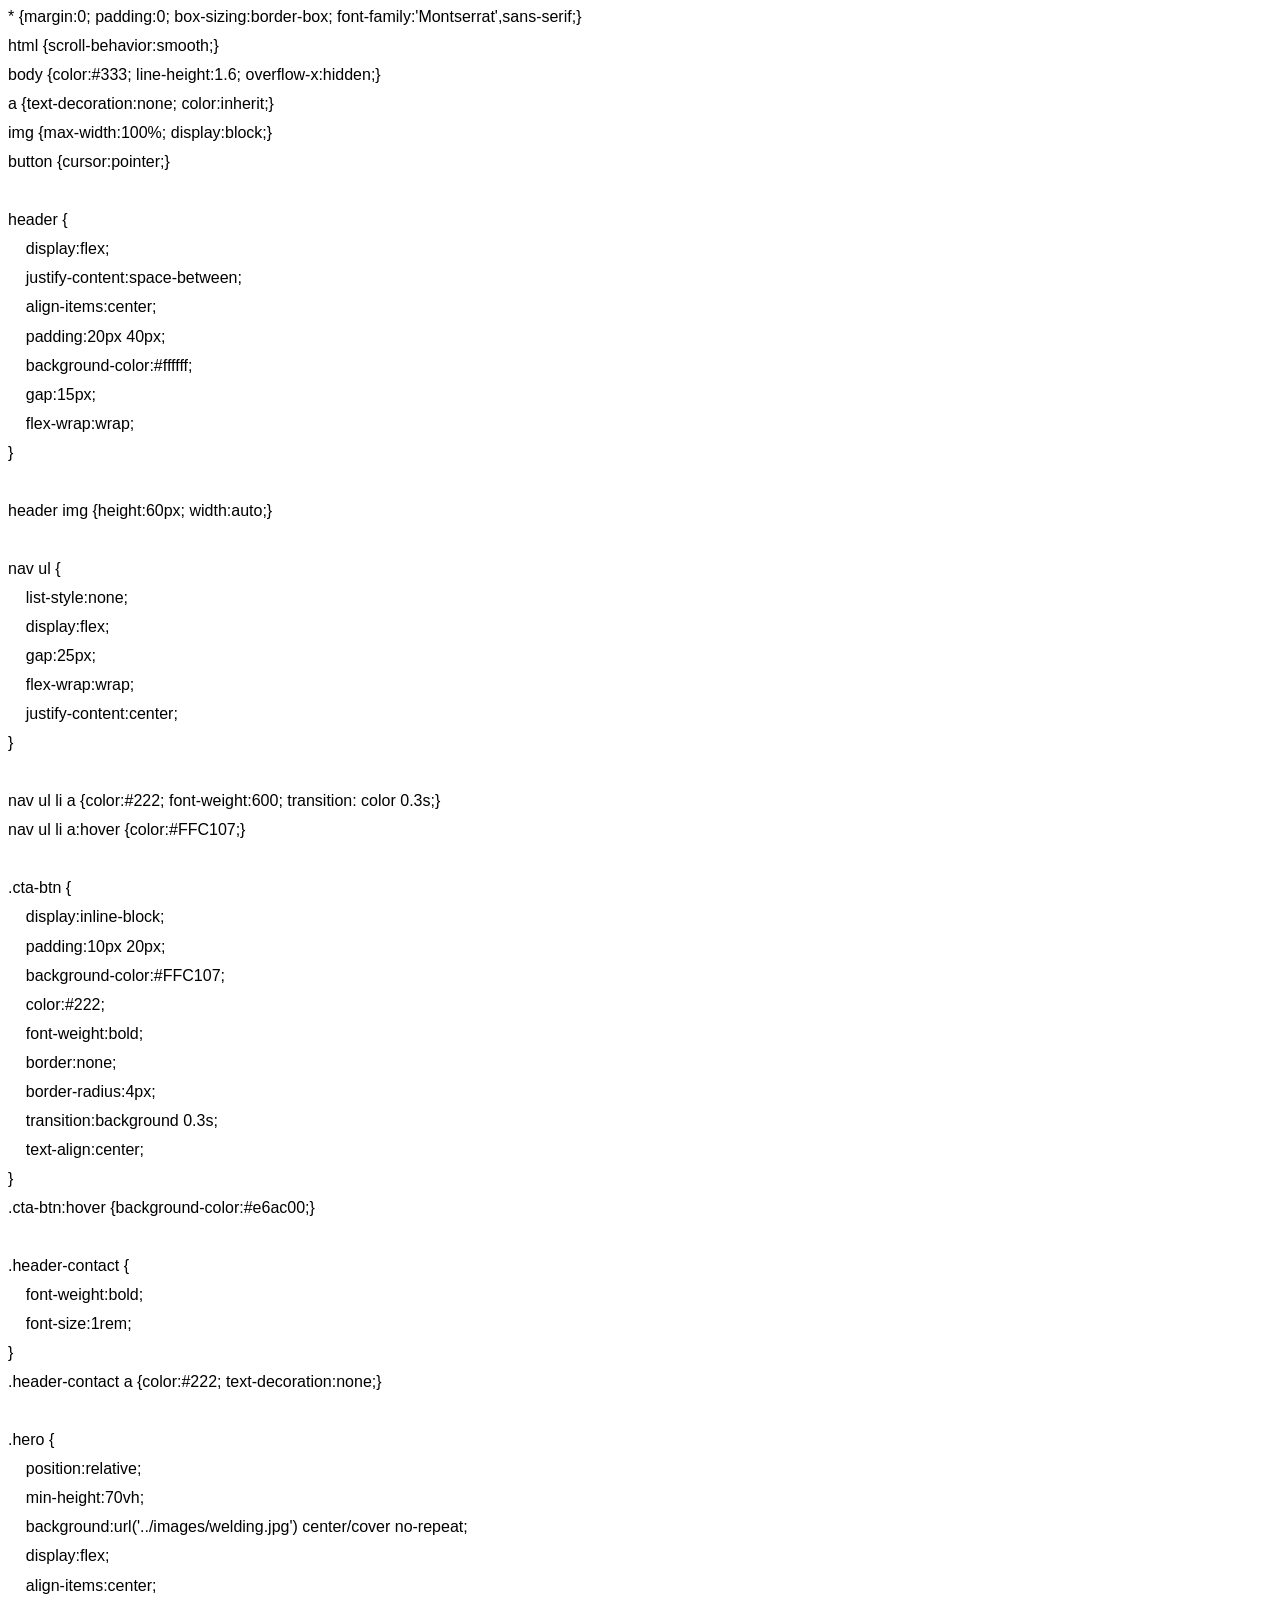
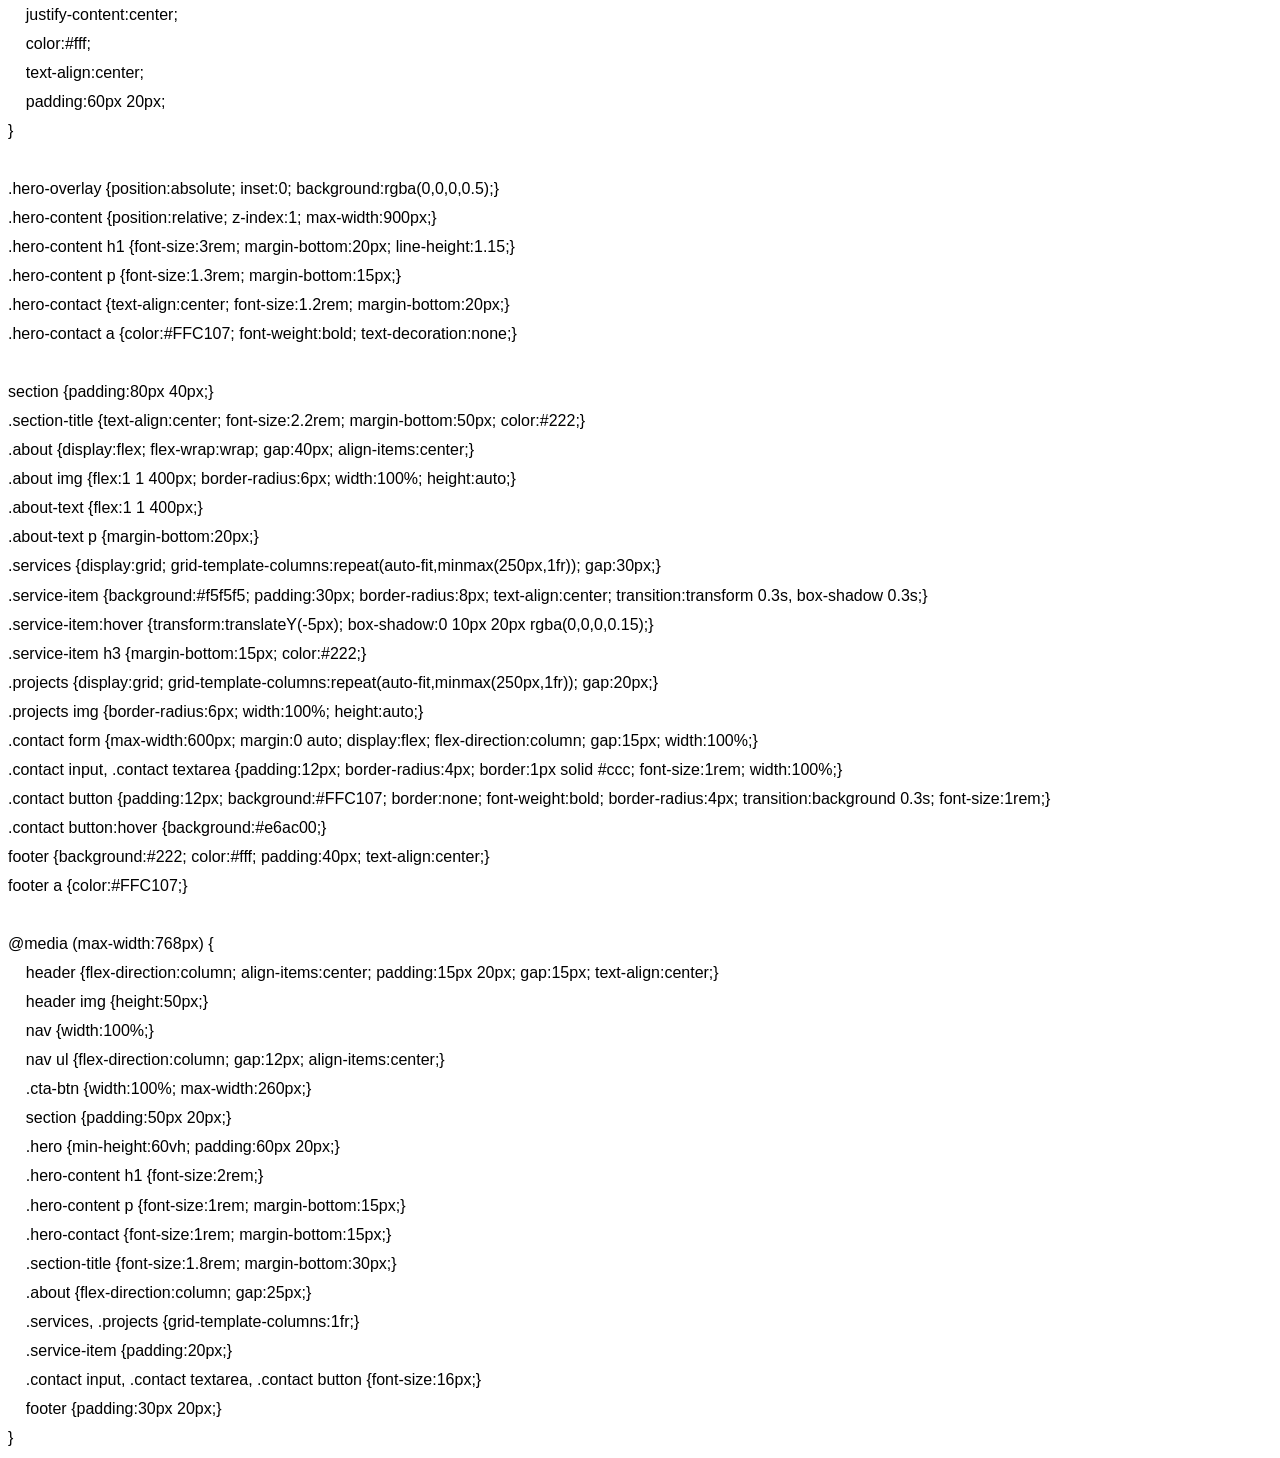
<file: style.htm>
<html xmlns:v="urn:schemas-microsoft-com:vml"
xmlns:o="urn:schemas-microsoft-com:office:office"
xmlns:w="urn:schemas-microsoft-com:office:word"
xmlns:m="http://schemas.microsoft.com/office/2004/12/omml"
xmlns="http://www.w3.org/TR/REC-html40">

<head>
<meta http-equiv=Content-Type content="text/html; charset=windows-1252">
<meta name=ProgId content=Word.Document>
<meta name=Generator content="Microsoft Word 15">
<meta name=Originator content="Microsoft Word 15">
<link rel=File-List href="style_files/filelist.xml">
<!--[if gte mso 9]><xml>
 <o:DocumentProperties>
  <o:Author>james twinley</o:Author>
  <o:Template>Normal</o:Template>
  <o:LastAuthor>james twinley</o:LastAuthor>
  <o:Revision>2</o:Revision>
  <o:TotalTime>6</o:TotalTime>
  <o:Created>2026-04-08T12:08:00Z</o:Created>
  <o:LastSaved>2026-04-08T12:08:00Z</o:LastSaved>
  <o:Pages>1</o:Pages>
  <o:Words>588</o:Words>
  <o:Characters>3357</o:Characters>
  <o:Lines>27</o:Lines>
  <o:Paragraphs>7</o:Paragraphs>
  <o:CharactersWithSpaces>3938</o:CharactersWithSpaces>
  <o:Version>16.00</o:Version>
 </o:DocumentProperties>
 <o:OfficeDocumentSettings>
  <o:AllowPNG/>
 </o:OfficeDocumentSettings>
</xml><![endif]-->
<link rel=themeData href="style_files/themedata.thmx">
<link rel=colorSchemeMapping href="style_files/colorschememapping.xml">
<!--[if gte mso 9]><xml>
 <w:WordDocument>
  <w:TrackMoves>false</w:TrackMoves>
  <w:TrackFormatting/>
  <w:PunctuationKerning/>
  <w:ValidateAgainstSchemas/>
  <w:SaveIfXMLInvalid>false</w:SaveIfXMLInvalid>
  <w:IgnoreMixedContent>false</w:IgnoreMixedContent>
  <w:AlwaysShowPlaceholderText>false</w:AlwaysShowPlaceholderText>
  <w:DoNotPromoteQF/>
  <w:LidThemeOther>EN-GB</w:LidThemeOther>
  <w:LidThemeAsian>X-NONE</w:LidThemeAsian>
  <w:LidThemeComplexScript>X-NONE</w:LidThemeComplexScript>
  <w:Compatibility>
   <w:BreakWrappedTables/>
   <w:SnapToGridInCell/>
   <w:WrapTextWithPunct/>
   <w:UseAsianBreakRules/>
   <w:DontGrowAutofit/>
   <w:SplitPgBreakAndParaMark/>
   <w:EnableOpenTypeKerning/>
   <w:DontFlipMirrorIndents/>
   <w:OverrideTableStyleHps/>
  </w:Compatibility>
  <m:mathPr>
   <m:mathFont m:val="Cambria Math"/>
   <m:brkBin m:val="before"/>
   <m:brkBinSub m:val="&#45;-"/>
   <m:smallFrac m:val="off"/>
   <m:dispDef/>
   <m:lMargin m:val="0"/>
   <m:rMargin m:val="0"/>
   <m:defJc m:val="centerGroup"/>
   <m:wrapIndent m:val="1440"/>
   <m:intLim m:val="subSup"/>
   <m:naryLim m:val="undOvr"/>
  </m:mathPr></w:WordDocument>
</xml><![endif]--><!--[if gte mso 9]><xml>
 <w:LatentStyles DefLockedState="false" DefUnhideWhenUsed="false"
  DefSemiHidden="false" DefQFormat="false" DefPriority="99"
  LatentStyleCount="376">
  <w:LsdException Locked="false" Priority="0" QFormat="true" Name="Normal"/>
  <w:LsdException Locked="false" Priority="9" QFormat="true" Name="heading 1"/>
  <w:LsdException Locked="false" Priority="9" SemiHidden="true"
   UnhideWhenUsed="true" QFormat="true" Name="heading 2"/>
  <w:LsdException Locked="false" Priority="9" SemiHidden="true"
   UnhideWhenUsed="true" QFormat="true" Name="heading 3"/>
  <w:LsdException Locked="false" Priority="9" SemiHidden="true"
   UnhideWhenUsed="true" QFormat="true" Name="heading 4"/>
  <w:LsdException Locked="false" Priority="9" SemiHidden="true"
   UnhideWhenUsed="true" QFormat="true" Name="heading 5"/>
  <w:LsdException Locked="false" Priority="9" SemiHidden="true"
   UnhideWhenUsed="true" QFormat="true" Name="heading 6"/>
  <w:LsdException Locked="false" Priority="9" SemiHidden="true"
   UnhideWhenUsed="true" QFormat="true" Name="heading 7"/>
  <w:LsdException Locked="false" Priority="9" SemiHidden="true"
   UnhideWhenUsed="true" QFormat="true" Name="heading 8"/>
  <w:LsdException Locked="false" Priority="9" SemiHidden="true"
   UnhideWhenUsed="true" QFormat="true" Name="heading 9"/>
  <w:LsdException Locked="false" SemiHidden="true" UnhideWhenUsed="true"
   Name="index 1"/>
  <w:LsdException Locked="false" SemiHidden="true" UnhideWhenUsed="true"
   Name="index 2"/>
  <w:LsdException Locked="false" SemiHidden="true" UnhideWhenUsed="true"
   Name="index 3"/>
  <w:LsdException Locked="false" SemiHidden="true" UnhideWhenUsed="true"
   Name="index 4"/>
  <w:LsdException Locked="false" SemiHidden="true" UnhideWhenUsed="true"
   Name="index 5"/>
  <w:LsdException Locked="false" SemiHidden="true" UnhideWhenUsed="true"
   Name="index 6"/>
  <w:LsdException Locked="false" SemiHidden="true" UnhideWhenUsed="true"
   Name="index 7"/>
  <w:LsdException Locked="false" SemiHidden="true" UnhideWhenUsed="true"
   Name="index 8"/>
  <w:LsdException Locked="false" SemiHidden="true" UnhideWhenUsed="true"
   Name="index 9"/>
  <w:LsdException Locked="false" Priority="39" SemiHidden="true"
   UnhideWhenUsed="true" Name="toc 1"/>
  <w:LsdException Locked="false" Priority="39" SemiHidden="true"
   UnhideWhenUsed="true" Name="toc 2"/>
  <w:LsdException Locked="false" Priority="39" SemiHidden="true"
   UnhideWhenUsed="true" Name="toc 3"/>
  <w:LsdException Locked="false" Priority="39" SemiHidden="true"
   UnhideWhenUsed="true" Name="toc 4"/>
  <w:LsdException Locked="false" Priority="39" SemiHidden="true"
   UnhideWhenUsed="true" Name="toc 5"/>
  <w:LsdException Locked="false" Priority="39" SemiHidden="true"
   UnhideWhenUsed="true" Name="toc 6"/>
  <w:LsdException Locked="false" Priority="39" SemiHidden="true"
   UnhideWhenUsed="true" Name="toc 7"/>
  <w:LsdException Locked="false" Priority="39" SemiHidden="true"
   UnhideWhenUsed="true" Name="toc 8"/>
  <w:LsdException Locked="false" Priority="39" SemiHidden="true"
   UnhideWhenUsed="true" Name="toc 9"/>
  <w:LsdException Locked="false" SemiHidden="true" UnhideWhenUsed="true"
   Name="Normal Indent"/>
  <w:LsdException Locked="false" SemiHidden="true" UnhideWhenUsed="true"
   Name="footnote text"/>
  <w:LsdException Locked="false" SemiHidden="true" UnhideWhenUsed="true"
   Name="annotation text"/>
  <w:LsdException Locked="false" SemiHidden="true" UnhideWhenUsed="true"
   Name="header"/>
  <w:LsdException Locked="false" SemiHidden="true" UnhideWhenUsed="true"
   Name="footer"/>
  <w:LsdException Locked="false" SemiHidden="true" UnhideWhenUsed="true"
   Name="index heading"/>
  <w:LsdException Locked="false" Priority="35" SemiHidden="true"
   UnhideWhenUsed="true" QFormat="true" Name="caption"/>
  <w:LsdException Locked="false" SemiHidden="true" UnhideWhenUsed="true"
   Name="table of figures"/>
  <w:LsdException Locked="false" SemiHidden="true" UnhideWhenUsed="true"
   Name="envelope address"/>
  <w:LsdException Locked="false" SemiHidden="true" UnhideWhenUsed="true"
   Name="envelope return"/>
  <w:LsdException Locked="false" SemiHidden="true" UnhideWhenUsed="true"
   Name="footnote reference"/>
  <w:LsdException Locked="false" SemiHidden="true" UnhideWhenUsed="true"
   Name="annotation reference"/>
  <w:LsdException Locked="false" SemiHidden="true" UnhideWhenUsed="true"
   Name="line number"/>
  <w:LsdException Locked="false" SemiHidden="true" UnhideWhenUsed="true"
   Name="page number"/>
  <w:LsdException Locked="false" SemiHidden="true" UnhideWhenUsed="true"
   Name="endnote reference"/>
  <w:LsdException Locked="false" SemiHidden="true" UnhideWhenUsed="true"
   Name="endnote text"/>
  <w:LsdException Locked="false" SemiHidden="true" UnhideWhenUsed="true"
   Name="table of authorities"/>
  <w:LsdException Locked="false" SemiHidden="true" UnhideWhenUsed="true"
   Name="macro"/>
  <w:LsdException Locked="false" SemiHidden="true" UnhideWhenUsed="true"
   Name="toa heading"/>
  <w:LsdException Locked="false" SemiHidden="true" UnhideWhenUsed="true"
   Name="List"/>
  <w:LsdException Locked="false" SemiHidden="true" UnhideWhenUsed="true"
   Name="List Bullet"/>
  <w:LsdException Locked="false" SemiHidden="true" UnhideWhenUsed="true"
   Name="List Number"/>
  <w:LsdException Locked="false" SemiHidden="true" UnhideWhenUsed="true"
   Name="List 2"/>
  <w:LsdException Locked="false" SemiHidden="true" UnhideWhenUsed="true"
   Name="List 3"/>
  <w:LsdException Locked="false" SemiHidden="true" UnhideWhenUsed="true"
   Name="List 4"/>
  <w:LsdException Locked="false" SemiHidden="true" UnhideWhenUsed="true"
   Name="List 5"/>
  <w:LsdException Locked="false" SemiHidden="true" UnhideWhenUsed="true"
   Name="List Bullet 2"/>
  <w:LsdException Locked="false" SemiHidden="true" UnhideWhenUsed="true"
   Name="List Bullet 3"/>
  <w:LsdException Locked="false" SemiHidden="true" UnhideWhenUsed="true"
   Name="List Bullet 4"/>
  <w:LsdException Locked="false" SemiHidden="true" UnhideWhenUsed="true"
   Name="List Bullet 5"/>
  <w:LsdException Locked="false" SemiHidden="true" UnhideWhenUsed="true"
   Name="List Number 2"/>
  <w:LsdException Locked="false" SemiHidden="true" UnhideWhenUsed="true"
   Name="List Number 3"/>
  <w:LsdException Locked="false" SemiHidden="true" UnhideWhenUsed="true"
   Name="List Number 4"/>
  <w:LsdException Locked="false" SemiHidden="true" UnhideWhenUsed="true"
   Name="List Number 5"/>
  <w:LsdException Locked="false" Priority="10" QFormat="true" Name="Title"/>
  <w:LsdException Locked="false" SemiHidden="true" UnhideWhenUsed="true"
   Name="Closing"/>
  <w:LsdException Locked="false" SemiHidden="true" UnhideWhenUsed="true"
   Name="Signature"/>
  <w:LsdException Locked="false" Priority="1" SemiHidden="true"
   UnhideWhenUsed="true" Name="Default Paragraph Font"/>
  <w:LsdException Locked="false" SemiHidden="true" UnhideWhenUsed="true"
   Name="Body Text"/>
  <w:LsdException Locked="false" SemiHidden="true" UnhideWhenUsed="true"
   Name="Body Text Indent"/>
  <w:LsdException Locked="false" SemiHidden="true" UnhideWhenUsed="true"
   Name="List Continue"/>
  <w:LsdException Locked="false" SemiHidden="true" UnhideWhenUsed="true"
   Name="List Continue 2"/>
  <w:LsdException Locked="false" SemiHidden="true" UnhideWhenUsed="true"
   Name="List Continue 3"/>
  <w:LsdException Locked="false" SemiHidden="true" UnhideWhenUsed="true"
   Name="List Continue 4"/>
  <w:LsdException Locked="false" SemiHidden="true" UnhideWhenUsed="true"
   Name="List Continue 5"/>
  <w:LsdException Locked="false" SemiHidden="true" UnhideWhenUsed="true"
   Name="Message Header"/>
  <w:LsdException Locked="false" Priority="11" QFormat="true" Name="Subtitle"/>
  <w:LsdException Locked="false" SemiHidden="true" UnhideWhenUsed="true"
   Name="Salutation"/>
  <w:LsdException Locked="false" SemiHidden="true" UnhideWhenUsed="true"
   Name="Date"/>
  <w:LsdException Locked="false" SemiHidden="true" UnhideWhenUsed="true"
   Name="Body Text First Indent"/>
  <w:LsdException Locked="false" SemiHidden="true" UnhideWhenUsed="true"
   Name="Body Text First Indent 2"/>
  <w:LsdException Locked="false" SemiHidden="true" UnhideWhenUsed="true"
   Name="Note Heading"/>
  <w:LsdException Locked="false" SemiHidden="true" UnhideWhenUsed="true"
   Name="Body Text 2"/>
  <w:LsdException Locked="false" SemiHidden="true" UnhideWhenUsed="true"
   Name="Body Text 3"/>
  <w:LsdException Locked="false" SemiHidden="true" UnhideWhenUsed="true"
   Name="Body Text Indent 2"/>
  <w:LsdException Locked="false" SemiHidden="true" UnhideWhenUsed="true"
   Name="Body Text Indent 3"/>
  <w:LsdException Locked="false" SemiHidden="true" UnhideWhenUsed="true"
   Name="Block Text"/>
  <w:LsdException Locked="false" SemiHidden="true" UnhideWhenUsed="true"
   Name="Hyperlink"/>
  <w:LsdException Locked="false" SemiHidden="true" UnhideWhenUsed="true"
   Name="FollowedHyperlink"/>
  <w:LsdException Locked="false" Priority="22" QFormat="true" Name="Strong"/>
  <w:LsdException Locked="false" Priority="20" QFormat="true" Name="Emphasis"/>
  <w:LsdException Locked="false" SemiHidden="true" UnhideWhenUsed="true"
   Name="Document Map"/>
  <w:LsdException Locked="false" SemiHidden="true" UnhideWhenUsed="true"
   Name="Plain Text"/>
  <w:LsdException Locked="false" SemiHidden="true" UnhideWhenUsed="true"
   Name="E-mail Signature"/>
  <w:LsdException Locked="false" SemiHidden="true" UnhideWhenUsed="true"
   Name="HTML Top of Form"/>
  <w:LsdException Locked="false" SemiHidden="true" UnhideWhenUsed="true"
   Name="HTML Bottom of Form"/>
  <w:LsdException Locked="false" SemiHidden="true" UnhideWhenUsed="true"
   Name="Normal (Web)"/>
  <w:LsdException Locked="false" SemiHidden="true" UnhideWhenUsed="true"
   Name="HTML Acronym"/>
  <w:LsdException Locked="false" SemiHidden="true" UnhideWhenUsed="true"
   Name="HTML Address"/>
  <w:LsdException Locked="false" SemiHidden="true" UnhideWhenUsed="true"
   Name="HTML Cite"/>
  <w:LsdException Locked="false" SemiHidden="true" UnhideWhenUsed="true"
   Name="HTML Code"/>
  <w:LsdException Locked="false" SemiHidden="true" UnhideWhenUsed="true"
   Name="HTML Definition"/>
  <w:LsdException Locked="false" SemiHidden="true" UnhideWhenUsed="true"
   Name="HTML Keyboard"/>
  <w:LsdException Locked="false" SemiHidden="true" UnhideWhenUsed="true"
   Name="HTML Preformatted"/>
  <w:LsdException Locked="false" SemiHidden="true" UnhideWhenUsed="true"
   Name="HTML Sample"/>
  <w:LsdException Locked="false" SemiHidden="true" UnhideWhenUsed="true"
   Name="HTML Typewriter"/>
  <w:LsdException Locked="false" SemiHidden="true" UnhideWhenUsed="true"
   Name="HTML Variable"/>
  <w:LsdException Locked="false" SemiHidden="true" UnhideWhenUsed="true"
   Name="Normal Table"/>
  <w:LsdException Locked="false" SemiHidden="true" UnhideWhenUsed="true"
   Name="annotation subject"/>
  <w:LsdException Locked="false" SemiHidden="true" UnhideWhenUsed="true"
   Name="No List"/>
  <w:LsdException Locked="false" SemiHidden="true" UnhideWhenUsed="true"
   Name="Outline List 1"/>
  <w:LsdException Locked="false" SemiHidden="true" UnhideWhenUsed="true"
   Name="Outline List 2"/>
  <w:LsdException Locked="false" SemiHidden="true" UnhideWhenUsed="true"
   Name="Outline List 3"/>
  <w:LsdException Locked="false" SemiHidden="true" UnhideWhenUsed="true"
   Name="Table Simple 1"/>
  <w:LsdException Locked="false" SemiHidden="true" UnhideWhenUsed="true"
   Name="Table Simple 2"/>
  <w:LsdException Locked="false" SemiHidden="true" UnhideWhenUsed="true"
   Name="Table Simple 3"/>
  <w:LsdException Locked="false" SemiHidden="true" UnhideWhenUsed="true"
   Name="Table Classic 1"/>
  <w:LsdException Locked="false" SemiHidden="true" UnhideWhenUsed="true"
   Name="Table Classic 2"/>
  <w:LsdException Locked="false" SemiHidden="true" UnhideWhenUsed="true"
   Name="Table Classic 3"/>
  <w:LsdException Locked="false" SemiHidden="true" UnhideWhenUsed="true"
   Name="Table Classic 4"/>
  <w:LsdException Locked="false" SemiHidden="true" UnhideWhenUsed="true"
   Name="Table Colorful 1"/>
  <w:LsdException Locked="false" SemiHidden="true" UnhideWhenUsed="true"
   Name="Table Colorful 2"/>
  <w:LsdException Locked="false" SemiHidden="true" UnhideWhenUsed="true"
   Name="Table Colorful 3"/>
  <w:LsdException Locked="false" SemiHidden="true" UnhideWhenUsed="true"
   Name="Table Columns 1"/>
  <w:LsdException Locked="false" SemiHidden="true" UnhideWhenUsed="true"
   Name="Table Columns 2"/>
  <w:LsdException Locked="false" SemiHidden="true" UnhideWhenUsed="true"
   Name="Table Columns 3"/>
  <w:LsdException Locked="false" SemiHidden="true" UnhideWhenUsed="true"
   Name="Table Columns 4"/>
  <w:LsdException Locked="false" SemiHidden="true" UnhideWhenUsed="true"
   Name="Table Columns 5"/>
  <w:LsdException Locked="false" SemiHidden="true" UnhideWhenUsed="true"
   Name="Table Grid 1"/>
  <w:LsdException Locked="false" SemiHidden="true" UnhideWhenUsed="true"
   Name="Table Grid 2"/>
  <w:LsdException Locked="false" SemiHidden="true" UnhideWhenUsed="true"
   Name="Table Grid 3"/>
  <w:LsdException Locked="false" SemiHidden="true" UnhideWhenUsed="true"
   Name="Table Grid 4"/>
  <w:LsdException Locked="false" SemiHidden="true" UnhideWhenUsed="true"
   Name="Table Grid 5"/>
  <w:LsdException Locked="false" SemiHidden="true" UnhideWhenUsed="true"
   Name="Table Grid 6"/>
  <w:LsdException Locked="false" SemiHidden="true" UnhideWhenUsed="true"
   Name="Table Grid 7"/>
  <w:LsdException Locked="false" SemiHidden="true" UnhideWhenUsed="true"
   Name="Table Grid 8"/>
  <w:LsdException Locked="false" SemiHidden="true" UnhideWhenUsed="true"
   Name="Table List 1"/>
  <w:LsdException Locked="false" SemiHidden="true" UnhideWhenUsed="true"
   Name="Table List 2"/>
  <w:LsdException Locked="false" SemiHidden="true" UnhideWhenUsed="true"
   Name="Table List 3"/>
  <w:LsdException Locked="false" SemiHidden="true" UnhideWhenUsed="true"
   Name="Table List 4"/>
  <w:LsdException Locked="false" SemiHidden="true" UnhideWhenUsed="true"
   Name="Table List 5"/>
  <w:LsdException Locked="false" SemiHidden="true" UnhideWhenUsed="true"
   Name="Table List 6"/>
  <w:LsdException Locked="false" SemiHidden="true" UnhideWhenUsed="true"
   Name="Table List 7"/>
  <w:LsdException Locked="false" SemiHidden="true" UnhideWhenUsed="true"
   Name="Table List 8"/>
  <w:LsdException Locked="false" SemiHidden="true" UnhideWhenUsed="true"
   Name="Table 3D effects 1"/>
  <w:LsdException Locked="false" SemiHidden="true" UnhideWhenUsed="true"
   Name="Table 3D effects 2"/>
  <w:LsdException Locked="false" SemiHidden="true" UnhideWhenUsed="true"
   Name="Table 3D effects 3"/>
  <w:LsdException Locked="false" SemiHidden="true" UnhideWhenUsed="true"
   Name="Table Contemporary"/>
  <w:LsdException Locked="false" SemiHidden="true" UnhideWhenUsed="true"
   Name="Table Elegant"/>
  <w:LsdException Locked="false" SemiHidden="true" UnhideWhenUsed="true"
   Name="Table Professional"/>
  <w:LsdException Locked="false" SemiHidden="true" UnhideWhenUsed="true"
   Name="Table Subtle 1"/>
  <w:LsdException Locked="false" SemiHidden="true" UnhideWhenUsed="true"
   Name="Table Subtle 2"/>
  <w:LsdException Locked="false" SemiHidden="true" UnhideWhenUsed="true"
   Name="Table Web 1"/>
  <w:LsdException Locked="false" SemiHidden="true" UnhideWhenUsed="true"
   Name="Table Web 2"/>
  <w:LsdException Locked="false" SemiHidden="true" UnhideWhenUsed="true"
   Name="Table Web 3"/>
  <w:LsdException Locked="false" SemiHidden="true" UnhideWhenUsed="true"
   Name="Balloon Text"/>
  <w:LsdException Locked="false" Priority="39" Name="Table Grid"/>
  <w:LsdException Locked="false" SemiHidden="true" UnhideWhenUsed="true"
   Name="Table Theme"/>
  <w:LsdException Locked="false" SemiHidden="true" Name="Placeholder Text"/>
  <w:LsdException Locked="false" Priority="1" QFormat="true" Name="No Spacing"/>
  <w:LsdException Locked="false" Priority="60" Name="Light Shading"/>
  <w:LsdException Locked="false" Priority="61" Name="Light List"/>
  <w:LsdException Locked="false" Priority="62" Name="Light Grid"/>
  <w:LsdException Locked="false" Priority="63" Name="Medium Shading 1"/>
  <w:LsdException Locked="false" Priority="64" Name="Medium Shading 2"/>
  <w:LsdException Locked="false" Priority="65" Name="Medium List 1"/>
  <w:LsdException Locked="false" Priority="66" Name="Medium List 2"/>
  <w:LsdException Locked="false" Priority="67" Name="Medium Grid 1"/>
  <w:LsdException Locked="false" Priority="68" Name="Medium Grid 2"/>
  <w:LsdException Locked="false" Priority="69" Name="Medium Grid 3"/>
  <w:LsdException Locked="false" Priority="70" Name="Dark List"/>
  <w:LsdException Locked="false" Priority="71" Name="Colorful Shading"/>
  <w:LsdException Locked="false" Priority="72" Name="Colorful List"/>
  <w:LsdException Locked="false" Priority="73" Name="Colorful Grid"/>
  <w:LsdException Locked="false" Priority="60" Name="Light Shading Accent 1"/>
  <w:LsdException Locked="false" Priority="61" Name="Light List Accent 1"/>
  <w:LsdException Locked="false" Priority="62" Name="Light Grid Accent 1"/>
  <w:LsdException Locked="false" Priority="63" Name="Medium Shading 1 Accent 1"/>
  <w:LsdException Locked="false" Priority="64" Name="Medium Shading 2 Accent 1"/>
  <w:LsdException Locked="false" Priority="65" Name="Medium List 1 Accent 1"/>
  <w:LsdException Locked="false" SemiHidden="true" Name="Revision"/>
  <w:LsdException Locked="false" Priority="34" QFormat="true"
   Name="List Paragraph"/>
  <w:LsdException Locked="false" Priority="29" QFormat="true" Name="Quote"/>
  <w:LsdException Locked="false" Priority="30" QFormat="true"
   Name="Intense Quote"/>
  <w:LsdException Locked="false" Priority="66" Name="Medium List 2 Accent 1"/>
  <w:LsdException Locked="false" Priority="67" Name="Medium Grid 1 Accent 1"/>
  <w:LsdException Locked="false" Priority="68" Name="Medium Grid 2 Accent 1"/>
  <w:LsdException Locked="false" Priority="69" Name="Medium Grid 3 Accent 1"/>
  <w:LsdException Locked="false" Priority="70" Name="Dark List Accent 1"/>
  <w:LsdException Locked="false" Priority="71" Name="Colorful Shading Accent 1"/>
  <w:LsdException Locked="false" Priority="72" Name="Colorful List Accent 1"/>
  <w:LsdException Locked="false" Priority="73" Name="Colorful Grid Accent 1"/>
  <w:LsdException Locked="false" Priority="60" Name="Light Shading Accent 2"/>
  <w:LsdException Locked="false" Priority="61" Name="Light List Accent 2"/>
  <w:LsdException Locked="false" Priority="62" Name="Light Grid Accent 2"/>
  <w:LsdException Locked="false" Priority="63" Name="Medium Shading 1 Accent 2"/>
  <w:LsdException Locked="false" Priority="64" Name="Medium Shading 2 Accent 2"/>
  <w:LsdException Locked="false" Priority="65" Name="Medium List 1 Accent 2"/>
  <w:LsdException Locked="false" Priority="66" Name="Medium List 2 Accent 2"/>
  <w:LsdException Locked="false" Priority="67" Name="Medium Grid 1 Accent 2"/>
  <w:LsdException Locked="false" Priority="68" Name="Medium Grid 2 Accent 2"/>
  <w:LsdException Locked="false" Priority="69" Name="Medium Grid 3 Accent 2"/>
  <w:LsdException Locked="false" Priority="70" Name="Dark List Accent 2"/>
  <w:LsdException Locked="false" Priority="71" Name="Colorful Shading Accent 2"/>
  <w:LsdException Locked="false" Priority="72" Name="Colorful List Accent 2"/>
  <w:LsdException Locked="false" Priority="73" Name="Colorful Grid Accent 2"/>
  <w:LsdException Locked="false" Priority="60" Name="Light Shading Accent 3"/>
  <w:LsdException Locked="false" Priority="61" Name="Light List Accent 3"/>
  <w:LsdException Locked="false" Priority="62" Name="Light Grid Accent 3"/>
  <w:LsdException Locked="false" Priority="63" Name="Medium Shading 1 Accent 3"/>
  <w:LsdException Locked="false" Priority="64" Name="Medium Shading 2 Accent 3"/>
  <w:LsdException Locked="false" Priority="65" Name="Medium List 1 Accent 3"/>
  <w:LsdException Locked="false" Priority="66" Name="Medium List 2 Accent 3"/>
  <w:LsdException Locked="false" Priority="67" Name="Medium Grid 1 Accent 3"/>
  <w:LsdException Locked="false" Priority="68" Name="Medium Grid 2 Accent 3"/>
  <w:LsdException Locked="false" Priority="69" Name="Medium Grid 3 Accent 3"/>
  <w:LsdException Locked="false" Priority="70" Name="Dark List Accent 3"/>
  <w:LsdException Locked="false" Priority="71" Name="Colorful Shading Accent 3"/>
  <w:LsdException Locked="false" Priority="72" Name="Colorful List Accent 3"/>
  <w:LsdException Locked="false" Priority="73" Name="Colorful Grid Accent 3"/>
  <w:LsdException Locked="false" Priority="60" Name="Light Shading Accent 4"/>
  <w:LsdException Locked="false" Priority="61" Name="Light List Accent 4"/>
  <w:LsdException Locked="false" Priority="62" Name="Light Grid Accent 4"/>
  <w:LsdException Locked="false" Priority="63" Name="Medium Shading 1 Accent 4"/>
  <w:LsdException Locked="false" Priority="64" Name="Medium Shading 2 Accent 4"/>
  <w:LsdException Locked="false" Priority="65" Name="Medium List 1 Accent 4"/>
  <w:LsdException Locked="false" Priority="66" Name="Medium List 2 Accent 4"/>
  <w:LsdException Locked="false" Priority="67" Name="Medium Grid 1 Accent 4"/>
  <w:LsdException Locked="false" Priority="68" Name="Medium Grid 2 Accent 4"/>
  <w:LsdException Locked="false" Priority="69" Name="Medium Grid 3 Accent 4"/>
  <w:LsdException Locked="false" Priority="70" Name="Dark List Accent 4"/>
  <w:LsdException Locked="false" Priority="71" Name="Colorful Shading Accent 4"/>
  <w:LsdException Locked="false" Priority="72" Name="Colorful List Accent 4"/>
  <w:LsdException Locked="false" Priority="73" Name="Colorful Grid Accent 4"/>
  <w:LsdException Locked="false" Priority="60" Name="Light Shading Accent 5"/>
  <w:LsdException Locked="false" Priority="61" Name="Light List Accent 5"/>
  <w:LsdException Locked="false" Priority="62" Name="Light Grid Accent 5"/>
  <w:LsdException Locked="false" Priority="63" Name="Medium Shading 1 Accent 5"/>
  <w:LsdException Locked="false" Priority="64" Name="Medium Shading 2 Accent 5"/>
  <w:LsdException Locked="false" Priority="65" Name="Medium List 1 Accent 5"/>
  <w:LsdException Locked="false" Priority="66" Name="Medium List 2 Accent 5"/>
  <w:LsdException Locked="false" Priority="67" Name="Medium Grid 1 Accent 5"/>
  <w:LsdException Locked="false" Priority="68" Name="Medium Grid 2 Accent 5"/>
  <w:LsdException Locked="false" Priority="69" Name="Medium Grid 3 Accent 5"/>
  <w:LsdException Locked="false" Priority="70" Name="Dark List Accent 5"/>
  <w:LsdException Locked="false" Priority="71" Name="Colorful Shading Accent 5"/>
  <w:LsdException Locked="false" Priority="72" Name="Colorful List Accent 5"/>
  <w:LsdException Locked="false" Priority="73" Name="Colorful Grid Accent 5"/>
  <w:LsdException Locked="false" Priority="60" Name="Light Shading Accent 6"/>
  <w:LsdException Locked="false" Priority="61" Name="Light List Accent 6"/>
  <w:LsdException Locked="false" Priority="62" Name="Light Grid Accent 6"/>
  <w:LsdException Locked="false" Priority="63" Name="Medium Shading 1 Accent 6"/>
  <w:LsdException Locked="false" Priority="64" Name="Medium Shading 2 Accent 6"/>
  <w:LsdException Locked="false" Priority="65" Name="Medium List 1 Accent 6"/>
  <w:LsdException Locked="false" Priority="66" Name="Medium List 2 Accent 6"/>
  <w:LsdException Locked="false" Priority="67" Name="Medium Grid 1 Accent 6"/>
  <w:LsdException Locked="false" Priority="68" Name="Medium Grid 2 Accent 6"/>
  <w:LsdException Locked="false" Priority="69" Name="Medium Grid 3 Accent 6"/>
  <w:LsdException Locked="false" Priority="70" Name="Dark List Accent 6"/>
  <w:LsdException Locked="false" Priority="71" Name="Colorful Shading Accent 6"/>
  <w:LsdException Locked="false" Priority="72" Name="Colorful List Accent 6"/>
  <w:LsdException Locked="false" Priority="73" Name="Colorful Grid Accent 6"/>
  <w:LsdException Locked="false" Priority="19" QFormat="true"
   Name="Subtle Emphasis"/>
  <w:LsdException Locked="false" Priority="21" QFormat="true"
   Name="Intense Emphasis"/>
  <w:LsdException Locked="false" Priority="31" QFormat="true"
   Name="Subtle Reference"/>
  <w:LsdException Locked="false" Priority="32" QFormat="true"
   Name="Intense Reference"/>
  <w:LsdException Locked="false" Priority="33" QFormat="true" Name="Book Title"/>
  <w:LsdException Locked="false" Priority="37" SemiHidden="true"
   UnhideWhenUsed="true" Name="Bibliography"/>
  <w:LsdException Locked="false" Priority="39" SemiHidden="true"
   UnhideWhenUsed="true" QFormat="true" Name="TOC Heading"/>
  <w:LsdException Locked="false" Priority="41" Name="Plain Table 1"/>
  <w:LsdException Locked="false" Priority="42" Name="Plain Table 2"/>
  <w:LsdException Locked="false" Priority="43" Name="Plain Table 3"/>
  <w:LsdException Locked="false" Priority="44" Name="Plain Table 4"/>
  <w:LsdException Locked="false" Priority="45" Name="Plain Table 5"/>
  <w:LsdException Locked="false" Priority="40" Name="Grid Table Light"/>
  <w:LsdException Locked="false" Priority="46" Name="Grid Table 1 Light"/>
  <w:LsdException Locked="false" Priority="47" Name="Grid Table 2"/>
  <w:LsdException Locked="false" Priority="48" Name="Grid Table 3"/>
  <w:LsdException Locked="false" Priority="49" Name="Grid Table 4"/>
  <w:LsdException Locked="false" Priority="50" Name="Grid Table 5 Dark"/>
  <w:LsdException Locked="false" Priority="51" Name="Grid Table 6 Colorful"/>
  <w:LsdException Locked="false" Priority="52" Name="Grid Table 7 Colorful"/>
  <w:LsdException Locked="false" Priority="46"
   Name="Grid Table 1 Light Accent 1"/>
  <w:LsdException Locked="false" Priority="47" Name="Grid Table 2 Accent 1"/>
  <w:LsdException Locked="false" Priority="48" Name="Grid Table 3 Accent 1"/>
  <w:LsdException Locked="false" Priority="49" Name="Grid Table 4 Accent 1"/>
  <w:LsdException Locked="false" Priority="50" Name="Grid Table 5 Dark Accent 1"/>
  <w:LsdException Locked="false" Priority="51"
   Name="Grid Table 6 Colorful Accent 1"/>
  <w:LsdException Locked="false" Priority="52"
   Name="Grid Table 7 Colorful Accent 1"/>
  <w:LsdException Locked="false" Priority="46"
   Name="Grid Table 1 Light Accent 2"/>
  <w:LsdException Locked="false" Priority="47" Name="Grid Table 2 Accent 2"/>
  <w:LsdException Locked="false" Priority="48" Name="Grid Table 3 Accent 2"/>
  <w:LsdException Locked="false" Priority="49" Name="Grid Table 4 Accent 2"/>
  <w:LsdException Locked="false" Priority="50" Name="Grid Table 5 Dark Accent 2"/>
  <w:LsdException Locked="false" Priority="51"
   Name="Grid Table 6 Colorful Accent 2"/>
  <w:LsdException Locked="false" Priority="52"
   Name="Grid Table 7 Colorful Accent 2"/>
  <w:LsdException Locked="false" Priority="46"
   Name="Grid Table 1 Light Accent 3"/>
  <w:LsdException Locked="false" Priority="47" Name="Grid Table 2 Accent 3"/>
  <w:LsdException Locked="false" Priority="48" Name="Grid Table 3 Accent 3"/>
  <w:LsdException Locked="false" Priority="49" Name="Grid Table 4 Accent 3"/>
  <w:LsdException Locked="false" Priority="50" Name="Grid Table 5 Dark Accent 3"/>
  <w:LsdException Locked="false" Priority="51"
   Name="Grid Table 6 Colorful Accent 3"/>
  <w:LsdException Locked="false" Priority="52"
   Name="Grid Table 7 Colorful Accent 3"/>
  <w:LsdException Locked="false" Priority="46"
   Name="Grid Table 1 Light Accent 4"/>
  <w:LsdException Locked="false" Priority="47" Name="Grid Table 2 Accent 4"/>
  <w:LsdException Locked="false" Priority="48" Name="Grid Table 3 Accent 4"/>
  <w:LsdException Locked="false" Priority="49" Name="Grid Table 4 Accent 4"/>
  <w:LsdException Locked="false" Priority="50" Name="Grid Table 5 Dark Accent 4"/>
  <w:LsdException Locked="false" Priority="51"
   Name="Grid Table 6 Colorful Accent 4"/>
  <w:LsdException Locked="false" Priority="52"
   Name="Grid Table 7 Colorful Accent 4"/>
  <w:LsdException Locked="false" Priority="46"
   Name="Grid Table 1 Light Accent 5"/>
  <w:LsdException Locked="false" Priority="47" Name="Grid Table 2 Accent 5"/>
  <w:LsdException Locked="false" Priority="48" Name="Grid Table 3 Accent 5"/>
  <w:LsdException Locked="false" Priority="49" Name="Grid Table 4 Accent 5"/>
  <w:LsdException Locked="false" Priority="50" Name="Grid Table 5 Dark Accent 5"/>
  <w:LsdException Locked="false" Priority="51"
   Name="Grid Table 6 Colorful Accent 5"/>
  <w:LsdException Locked="false" Priority="52"
   Name="Grid Table 7 Colorful Accent 5"/>
  <w:LsdException Locked="false" Priority="46"
   Name="Grid Table 1 Light Accent 6"/>
  <w:LsdException Locked="false" Priority="47" Name="Grid Table 2 Accent 6"/>
  <w:LsdException Locked="false" Priority="48" Name="Grid Table 3 Accent 6"/>
  <w:LsdException Locked="false" Priority="49" Name="Grid Table 4 Accent 6"/>
  <w:LsdException Locked="false" Priority="50" Name="Grid Table 5 Dark Accent 6"/>
  <w:LsdException Locked="false" Priority="51"
   Name="Grid Table 6 Colorful Accent 6"/>
  <w:LsdException Locked="false" Priority="52"
   Name="Grid Table 7 Colorful Accent 6"/>
  <w:LsdException Locked="false" Priority="46" Name="List Table 1 Light"/>
  <w:LsdException Locked="false" Priority="47" Name="List Table 2"/>
  <w:LsdException Locked="false" Priority="48" Name="List Table 3"/>
  <w:LsdException Locked="false" Priority="49" Name="List Table 4"/>
  <w:LsdException Locked="false" Priority="50" Name="List Table 5 Dark"/>
  <w:LsdException Locked="false" Priority="51" Name="List Table 6 Colorful"/>
  <w:LsdException Locked="false" Priority="52" Name="List Table 7 Colorful"/>
  <w:LsdException Locked="false" Priority="46"
   Name="List Table 1 Light Accent 1"/>
  <w:LsdException Locked="false" Priority="47" Name="List Table 2 Accent 1"/>
  <w:LsdException Locked="false" Priority="48" Name="List Table 3 Accent 1"/>
  <w:LsdException Locked="false" Priority="49" Name="List Table 4 Accent 1"/>
  <w:LsdException Locked="false" Priority="50" Name="List Table 5 Dark Accent 1"/>
  <w:LsdException Locked="false" Priority="51"
   Name="List Table 6 Colorful Accent 1"/>
  <w:LsdException Locked="false" Priority="52"
   Name="List Table 7 Colorful Accent 1"/>
  <w:LsdException Locked="false" Priority="46"
   Name="List Table 1 Light Accent 2"/>
  <w:LsdException Locked="false" Priority="47" Name="List Table 2 Accent 2"/>
  <w:LsdException Locked="false" Priority="48" Name="List Table 3 Accent 2"/>
  <w:LsdException Locked="false" Priority="49" Name="List Table 4 Accent 2"/>
  <w:LsdException Locked="false" Priority="50" Name="List Table 5 Dark Accent 2"/>
  <w:LsdException Locked="false" Priority="51"
   Name="List Table 6 Colorful Accent 2"/>
  <w:LsdException Locked="false" Priority="52"
   Name="List Table 7 Colorful Accent 2"/>
  <w:LsdException Locked="false" Priority="46"
   Name="List Table 1 Light Accent 3"/>
  <w:LsdException Locked="false" Priority="47" Name="List Table 2 Accent 3"/>
  <w:LsdException Locked="false" Priority="48" Name="List Table 3 Accent 3"/>
  <w:LsdException Locked="false" Priority="49" Name="List Table 4 Accent 3"/>
  <w:LsdException Locked="false" Priority="50" Name="List Table 5 Dark Accent 3"/>
  <w:LsdException Locked="false" Priority="51"
   Name="List Table 6 Colorful Accent 3"/>
  <w:LsdException Locked="false" Priority="52"
   Name="List Table 7 Colorful Accent 3"/>
  <w:LsdException Locked="false" Priority="46"
   Name="List Table 1 Light Accent 4"/>
  <w:LsdException Locked="false" Priority="47" Name="List Table 2 Accent 4"/>
  <w:LsdException Locked="false" Priority="48" Name="List Table 3 Accent 4"/>
  <w:LsdException Locked="false" Priority="49" Name="List Table 4 Accent 4"/>
  <w:LsdException Locked="false" Priority="50" Name="List Table 5 Dark Accent 4"/>
  <w:LsdException Locked="false" Priority="51"
   Name="List Table 6 Colorful Accent 4"/>
  <w:LsdException Locked="false" Priority="52"
   Name="List Table 7 Colorful Accent 4"/>
  <w:LsdException Locked="false" Priority="46"
   Name="List Table 1 Light Accent 5"/>
  <w:LsdException Locked="false" Priority="47" Name="List Table 2 Accent 5"/>
  <w:LsdException Locked="false" Priority="48" Name="List Table 3 Accent 5"/>
  <w:LsdException Locked="false" Priority="49" Name="List Table 4 Accent 5"/>
  <w:LsdException Locked="false" Priority="50" Name="List Table 5 Dark Accent 5"/>
  <w:LsdException Locked="false" Priority="51"
   Name="List Table 6 Colorful Accent 5"/>
  <w:LsdException Locked="false" Priority="52"
   Name="List Table 7 Colorful Accent 5"/>
  <w:LsdException Locked="false" Priority="46"
   Name="List Table 1 Light Accent 6"/>
  <w:LsdException Locked="false" Priority="47" Name="List Table 2 Accent 6"/>
  <w:LsdException Locked="false" Priority="48" Name="List Table 3 Accent 6"/>
  <w:LsdException Locked="false" Priority="49" Name="List Table 4 Accent 6"/>
  <w:LsdException Locked="false" Priority="50" Name="List Table 5 Dark Accent 6"/>
  <w:LsdException Locked="false" Priority="51"
   Name="List Table 6 Colorful Accent 6"/>
  <w:LsdException Locked="false" Priority="52"
   Name="List Table 7 Colorful Accent 6"/>
  <w:LsdException Locked="false" SemiHidden="true" UnhideWhenUsed="true"
   Name="Mention"/>
  <w:LsdException Locked="false" SemiHidden="true" UnhideWhenUsed="true"
   Name="Smart Hyperlink"/>
  <w:LsdException Locked="false" SemiHidden="true" UnhideWhenUsed="true"
   Name="Hashtag"/>
  <w:LsdException Locked="false" SemiHidden="true" UnhideWhenUsed="true"
   Name="Unresolved Mention"/>
  <w:LsdException Locked="false" SemiHidden="true" UnhideWhenUsed="true"
   Name="Smart Link"/>
 </w:LatentStyles>
</xml><![endif]-->
<style>
<!--
 /* Font Definitions */
 @font-face
	{font-family:"Cambria Math";
	panose-1:2 4 5 3 5 4 6 3 2 4;
	mso-font-charset:0;
	mso-generic-font-family:roman;
	mso-font-pitch:variable;
	mso-font-signature:-536869121 1107305727 33554432 0 415 0;}
@font-face
	{font-family:Aptos;
	mso-font-charset:0;
	mso-generic-font-family:swiss;
	mso-font-pitch:variable;
	mso-font-signature:536871559 3 0 0 415 0;}
 /* Style Definitions */
 p.MsoNormal, li.MsoNormal, div.MsoNormal
	{mso-style-unhide:no;
	mso-style-qformat:yes;
	mso-style-parent:"";
	margin-top:0cm;
	margin-right:0cm;
	margin-bottom:8.0pt;
	margin-left:0cm;
	line-height:115%;
	mso-pagination:widow-orphan;
	font-size:12.0pt;
	font-family:"Aptos",sans-serif;
	mso-ascii-font-family:Aptos;
	mso-ascii-theme-font:minor-latin;
	mso-fareast-font-family:Aptos;
	mso-fareast-theme-font:minor-latin;
	mso-hansi-font-family:Aptos;
	mso-hansi-theme-font:minor-latin;
	mso-bidi-font-family:"Times New Roman";
	mso-bidi-theme-font:minor-bidi;
	mso-font-kerning:1.0pt;
	mso-ligatures:standardcontextual;
	mso-fareast-language:EN-US;}
h1
	{mso-style-priority:9;
	mso-style-unhide:no;
	mso-style-qformat:yes;
	mso-style-link:"Heading 1 Char";
	mso-style-next:Normal;
	margin-top:18.0pt;
	margin-right:0cm;
	margin-bottom:4.0pt;
	margin-left:0cm;
	line-height:115%;
	mso-pagination:widow-orphan lines-together;
	page-break-after:avoid;
	mso-outline-level:1;
	font-size:20.0pt;
	font-family:"Aptos Display",sans-serif;
	mso-ascii-font-family:"Aptos Display";
	mso-ascii-theme-font:major-latin;
	mso-fareast-font-family:"Times New Roman";
	mso-fareast-theme-font:major-fareast;
	mso-hansi-font-family:"Aptos Display";
	mso-hansi-theme-font:major-latin;
	mso-bidi-font-family:"Times New Roman";
	mso-bidi-theme-font:major-bidi;
	color:#0F4761;
	mso-themecolor:accent1;
	mso-themeshade:191;
	mso-font-kerning:1.0pt;
	mso-ligatures:standardcontextual;
	mso-fareast-language:EN-US;
	font-weight:normal;}
h2
	{mso-style-noshow:yes;
	mso-style-priority:9;
	mso-style-qformat:yes;
	mso-style-link:"Heading 2 Char";
	mso-style-next:Normal;
	margin-top:8.0pt;
	margin-right:0cm;
	margin-bottom:4.0pt;
	margin-left:0cm;
	line-height:115%;
	mso-pagination:widow-orphan lines-together;
	page-break-after:avoid;
	mso-outline-level:2;
	font-size:16.0pt;
	font-family:"Aptos Display",sans-serif;
	mso-ascii-font-family:"Aptos Display";
	mso-ascii-theme-font:major-latin;
	mso-fareast-font-family:"Times New Roman";
	mso-fareast-theme-font:major-fareast;
	mso-hansi-font-family:"Aptos Display";
	mso-hansi-theme-font:major-latin;
	mso-bidi-font-family:"Times New Roman";
	mso-bidi-theme-font:major-bidi;
	color:#0F4761;
	mso-themecolor:accent1;
	mso-themeshade:191;
	mso-font-kerning:1.0pt;
	mso-ligatures:standardcontextual;
	mso-fareast-language:EN-US;
	font-weight:normal;}
h3
	{mso-style-noshow:yes;
	mso-style-priority:9;
	mso-style-qformat:yes;
	mso-style-link:"Heading 3 Char";
	mso-style-next:Normal;
	margin-top:8.0pt;
	margin-right:0cm;
	margin-bottom:4.0pt;
	margin-left:0cm;
	line-height:115%;
	mso-pagination:widow-orphan lines-together;
	page-break-after:avoid;
	mso-outline-level:3;
	font-size:14.0pt;
	font-family:"Aptos",sans-serif;
	mso-ascii-font-family:Aptos;
	mso-ascii-theme-font:minor-latin;
	mso-fareast-font-family:"Times New Roman";
	mso-fareast-theme-font:major-fareast;
	mso-hansi-font-family:Aptos;
	mso-hansi-theme-font:minor-latin;
	mso-bidi-font-family:"Times New Roman";
	mso-bidi-theme-font:major-bidi;
	color:#0F4761;
	mso-themecolor:accent1;
	mso-themeshade:191;
	mso-font-kerning:1.0pt;
	mso-ligatures:standardcontextual;
	mso-fareast-language:EN-US;
	font-weight:normal;}
h4
	{mso-style-noshow:yes;
	mso-style-priority:9;
	mso-style-qformat:yes;
	mso-style-link:"Heading 4 Char";
	mso-style-next:Normal;
	margin-top:4.0pt;
	margin-right:0cm;
	margin-bottom:2.0pt;
	margin-left:0cm;
	line-height:115%;
	mso-pagination:widow-orphan lines-together;
	page-break-after:avoid;
	mso-outline-level:4;
	font-size:12.0pt;
	font-family:"Aptos",sans-serif;
	mso-ascii-font-family:Aptos;
	mso-ascii-theme-font:minor-latin;
	mso-fareast-font-family:"Times New Roman";
	mso-fareast-theme-font:major-fareast;
	mso-hansi-font-family:Aptos;
	mso-hansi-theme-font:minor-latin;
	mso-bidi-font-family:"Times New Roman";
	mso-bidi-theme-font:major-bidi;
	color:#0F4761;
	mso-themecolor:accent1;
	mso-themeshade:191;
	mso-font-kerning:1.0pt;
	mso-ligatures:standardcontextual;
	mso-fareast-language:EN-US;
	font-weight:normal;
	font-style:italic;}
h5
	{mso-style-noshow:yes;
	mso-style-priority:9;
	mso-style-qformat:yes;
	mso-style-link:"Heading 5 Char";
	mso-style-next:Normal;
	margin-top:4.0pt;
	margin-right:0cm;
	margin-bottom:2.0pt;
	margin-left:0cm;
	line-height:115%;
	mso-pagination:widow-orphan lines-together;
	page-break-after:avoid;
	mso-outline-level:5;
	font-size:12.0pt;
	font-family:"Aptos",sans-serif;
	mso-ascii-font-family:Aptos;
	mso-ascii-theme-font:minor-latin;
	mso-fareast-font-family:"Times New Roman";
	mso-fareast-theme-font:major-fareast;
	mso-hansi-font-family:Aptos;
	mso-hansi-theme-font:minor-latin;
	mso-bidi-font-family:"Times New Roman";
	mso-bidi-theme-font:major-bidi;
	color:#0F4761;
	mso-themecolor:accent1;
	mso-themeshade:191;
	mso-font-kerning:1.0pt;
	mso-ligatures:standardcontextual;
	mso-fareast-language:EN-US;
	font-weight:normal;}
h6
	{mso-style-noshow:yes;
	mso-style-priority:9;
	mso-style-qformat:yes;
	mso-style-link:"Heading 6 Char";
	mso-style-next:Normal;
	margin-top:2.0pt;
	margin-right:0cm;
	margin-bottom:0cm;
	margin-left:0cm;
	line-height:115%;
	mso-pagination:widow-orphan lines-together;
	page-break-after:avoid;
	mso-outline-level:6;
	font-size:12.0pt;
	font-family:"Aptos",sans-serif;
	mso-ascii-font-family:Aptos;
	mso-ascii-theme-font:minor-latin;
	mso-fareast-font-family:"Times New Roman";
	mso-fareast-theme-font:major-fareast;
	mso-hansi-font-family:Aptos;
	mso-hansi-theme-font:minor-latin;
	mso-bidi-font-family:"Times New Roman";
	mso-bidi-theme-font:major-bidi;
	color:#595959;
	mso-themecolor:text1;
	mso-themetint:166;
	mso-font-kerning:1.0pt;
	mso-ligatures:standardcontextual;
	mso-fareast-language:EN-US;
	font-weight:normal;
	font-style:italic;}
p.MsoHeading7, li.MsoHeading7, div.MsoHeading7
	{mso-style-noshow:yes;
	mso-style-priority:9;
	mso-style-qformat:yes;
	mso-style-link:"Heading 7 Char";
	mso-style-next:Normal;
	margin-top:2.0pt;
	margin-right:0cm;
	margin-bottom:0cm;
	margin-left:0cm;
	line-height:115%;
	mso-pagination:widow-orphan lines-together;
	page-break-after:avoid;
	mso-outline-level:7;
	font-size:12.0pt;
	font-family:"Aptos",sans-serif;
	mso-ascii-font-family:Aptos;
	mso-ascii-theme-font:minor-latin;
	mso-fareast-font-family:"Times New Roman";
	mso-fareast-theme-font:major-fareast;
	mso-hansi-font-family:Aptos;
	mso-hansi-theme-font:minor-latin;
	mso-bidi-font-family:"Times New Roman";
	mso-bidi-theme-font:major-bidi;
	color:#595959;
	mso-themecolor:text1;
	mso-themetint:166;
	mso-font-kerning:1.0pt;
	mso-ligatures:standardcontextual;
	mso-fareast-language:EN-US;}
p.MsoHeading8, li.MsoHeading8, div.MsoHeading8
	{mso-style-noshow:yes;
	mso-style-priority:9;
	mso-style-qformat:yes;
	mso-style-link:"Heading 8 Char";
	mso-style-next:Normal;
	margin:0cm;
	line-height:115%;
	mso-pagination:widow-orphan lines-together;
	page-break-after:avoid;
	mso-outline-level:8;
	font-size:12.0pt;
	font-family:"Aptos",sans-serif;
	mso-ascii-font-family:Aptos;
	mso-ascii-theme-font:minor-latin;
	mso-fareast-font-family:"Times New Roman";
	mso-fareast-theme-font:major-fareast;
	mso-hansi-font-family:Aptos;
	mso-hansi-theme-font:minor-latin;
	mso-bidi-font-family:"Times New Roman";
	mso-bidi-theme-font:major-bidi;
	color:#272727;
	mso-themecolor:text1;
	mso-themetint:216;
	mso-font-kerning:1.0pt;
	mso-ligatures:standardcontextual;
	mso-fareast-language:EN-US;
	font-style:italic;}
p.MsoHeading9, li.MsoHeading9, div.MsoHeading9
	{mso-style-noshow:yes;
	mso-style-priority:9;
	mso-style-qformat:yes;
	mso-style-link:"Heading 9 Char";
	mso-style-next:Normal;
	margin:0cm;
	line-height:115%;
	mso-pagination:widow-orphan lines-together;
	page-break-after:avoid;
	mso-outline-level:9;
	font-size:12.0pt;
	font-family:"Aptos",sans-serif;
	mso-ascii-font-family:Aptos;
	mso-ascii-theme-font:minor-latin;
	mso-fareast-font-family:"Times New Roman";
	mso-fareast-theme-font:major-fareast;
	mso-hansi-font-family:Aptos;
	mso-hansi-theme-font:minor-latin;
	mso-bidi-font-family:"Times New Roman";
	mso-bidi-theme-font:major-bidi;
	color:#272727;
	mso-themecolor:text1;
	mso-themetint:216;
	mso-font-kerning:1.0pt;
	mso-ligatures:standardcontextual;
	mso-fareast-language:EN-US;}
p.MsoTitle, li.MsoTitle, div.MsoTitle
	{mso-style-priority:10;
	mso-style-unhide:no;
	mso-style-qformat:yes;
	mso-style-link:"Title Char";
	mso-style-next:Normal;
	margin-top:0cm;
	margin-right:0cm;
	margin-bottom:4.0pt;
	margin-left:0cm;
	mso-add-space:auto;
	mso-pagination:widow-orphan;
	font-size:28.0pt;
	font-family:"Aptos Display",sans-serif;
	mso-ascii-font-family:"Aptos Display";
	mso-ascii-theme-font:major-latin;
	mso-fareast-font-family:"Times New Roman";
	mso-fareast-theme-font:major-fareast;
	mso-hansi-font-family:"Aptos Display";
	mso-hansi-theme-font:major-latin;
	mso-bidi-font-family:"Times New Roman";
	mso-bidi-theme-font:major-bidi;
	letter-spacing:-.5pt;
	mso-font-kerning:14.0pt;
	mso-ligatures:standardcontextual;
	mso-fareast-language:EN-US;}
p.MsoTitleCxSpFirst, li.MsoTitleCxSpFirst, div.MsoTitleCxSpFirst
	{mso-style-priority:10;
	mso-style-unhide:no;
	mso-style-qformat:yes;
	mso-style-link:"Title Char";
	mso-style-next:Normal;
	mso-style-type:export-only;
	margin:0cm;
	mso-add-space:auto;
	mso-pagination:widow-orphan;
	font-size:28.0pt;
	font-family:"Aptos Display",sans-serif;
	mso-ascii-font-family:"Aptos Display";
	mso-ascii-theme-font:major-latin;
	mso-fareast-font-family:"Times New Roman";
	mso-fareast-theme-font:major-fareast;
	mso-hansi-font-family:"Aptos Display";
	mso-hansi-theme-font:major-latin;
	mso-bidi-font-family:"Times New Roman";
	mso-bidi-theme-font:major-bidi;
	letter-spacing:-.5pt;
	mso-font-kerning:14.0pt;
	mso-ligatures:standardcontextual;
	mso-fareast-language:EN-US;}
p.MsoTitleCxSpMiddle, li.MsoTitleCxSpMiddle, div.MsoTitleCxSpMiddle
	{mso-style-priority:10;
	mso-style-unhide:no;
	mso-style-qformat:yes;
	mso-style-link:"Title Char";
	mso-style-next:Normal;
	mso-style-type:export-only;
	margin:0cm;
	mso-add-space:auto;
	mso-pagination:widow-orphan;
	font-size:28.0pt;
	font-family:"Aptos Display",sans-serif;
	mso-ascii-font-family:"Aptos Display";
	mso-ascii-theme-font:major-latin;
	mso-fareast-font-family:"Times New Roman";
	mso-fareast-theme-font:major-fareast;
	mso-hansi-font-family:"Aptos Display";
	mso-hansi-theme-font:major-latin;
	mso-bidi-font-family:"Times New Roman";
	mso-bidi-theme-font:major-bidi;
	letter-spacing:-.5pt;
	mso-font-kerning:14.0pt;
	mso-ligatures:standardcontextual;
	mso-fareast-language:EN-US;}
p.MsoTitleCxSpLast, li.MsoTitleCxSpLast, div.MsoTitleCxSpLast
	{mso-style-priority:10;
	mso-style-unhide:no;
	mso-style-qformat:yes;
	mso-style-link:"Title Char";
	mso-style-next:Normal;
	mso-style-type:export-only;
	margin-top:0cm;
	margin-right:0cm;
	margin-bottom:4.0pt;
	margin-left:0cm;
	mso-add-space:auto;
	mso-pagination:widow-orphan;
	font-size:28.0pt;
	font-family:"Aptos Display",sans-serif;
	mso-ascii-font-family:"Aptos Display";
	mso-ascii-theme-font:major-latin;
	mso-fareast-font-family:"Times New Roman";
	mso-fareast-theme-font:major-fareast;
	mso-hansi-font-family:"Aptos Display";
	mso-hansi-theme-font:major-latin;
	mso-bidi-font-family:"Times New Roman";
	mso-bidi-theme-font:major-bidi;
	letter-spacing:-.5pt;
	mso-font-kerning:14.0pt;
	mso-ligatures:standardcontextual;
	mso-fareast-language:EN-US;}
p.MsoSubtitle, li.MsoSubtitle, div.MsoSubtitle
	{mso-style-priority:11;
	mso-style-unhide:no;
	mso-style-qformat:yes;
	mso-style-link:"Subtitle Char";
	mso-style-next:Normal;
	margin-top:0cm;
	margin-right:0cm;
	margin-bottom:8.0pt;
	margin-left:0cm;
	line-height:115%;
	mso-pagination:widow-orphan;
	font-size:14.0pt;
	font-family:"Aptos",sans-serif;
	mso-ascii-font-family:Aptos;
	mso-ascii-theme-font:minor-latin;
	mso-fareast-font-family:"Times New Roman";
	mso-fareast-theme-font:major-fareast;
	mso-hansi-font-family:Aptos;
	mso-hansi-theme-font:minor-latin;
	mso-bidi-font-family:"Times New Roman";
	mso-bidi-theme-font:major-bidi;
	color:#595959;
	mso-themecolor:text1;
	mso-themetint:166;
	letter-spacing:.75pt;
	mso-font-kerning:1.0pt;
	mso-ligatures:standardcontextual;
	mso-fareast-language:EN-US;}
p.MsoListParagraph, li.MsoListParagraph, div.MsoListParagraph
	{mso-style-priority:34;
	mso-style-unhide:no;
	mso-style-qformat:yes;
	margin-top:0cm;
	margin-right:0cm;
	margin-bottom:8.0pt;
	margin-left:36.0pt;
	mso-add-space:auto;
	line-height:115%;
	mso-pagination:widow-orphan;
	font-size:12.0pt;
	font-family:"Aptos",sans-serif;
	mso-ascii-font-family:Aptos;
	mso-ascii-theme-font:minor-latin;
	mso-fareast-font-family:Aptos;
	mso-fareast-theme-font:minor-latin;
	mso-hansi-font-family:Aptos;
	mso-hansi-theme-font:minor-latin;
	mso-bidi-font-family:"Times New Roman";
	mso-bidi-theme-font:minor-bidi;
	mso-font-kerning:1.0pt;
	mso-ligatures:standardcontextual;
	mso-fareast-language:EN-US;}
p.MsoListParagraphCxSpFirst, li.MsoListParagraphCxSpFirst, div.MsoListParagraphCxSpFirst
	{mso-style-priority:34;
	mso-style-unhide:no;
	mso-style-qformat:yes;
	mso-style-type:export-only;
	margin-top:0cm;
	margin-right:0cm;
	margin-bottom:0cm;
	margin-left:36.0pt;
	mso-add-space:auto;
	line-height:115%;
	mso-pagination:widow-orphan;
	font-size:12.0pt;
	font-family:"Aptos",sans-serif;
	mso-ascii-font-family:Aptos;
	mso-ascii-theme-font:minor-latin;
	mso-fareast-font-family:Aptos;
	mso-fareast-theme-font:minor-latin;
	mso-hansi-font-family:Aptos;
	mso-hansi-theme-font:minor-latin;
	mso-bidi-font-family:"Times New Roman";
	mso-bidi-theme-font:minor-bidi;
	mso-font-kerning:1.0pt;
	mso-ligatures:standardcontextual;
	mso-fareast-language:EN-US;}
p.MsoListParagraphCxSpMiddle, li.MsoListParagraphCxSpMiddle, div.MsoListParagraphCxSpMiddle
	{mso-style-priority:34;
	mso-style-unhide:no;
	mso-style-qformat:yes;
	mso-style-type:export-only;
	margin-top:0cm;
	margin-right:0cm;
	margin-bottom:0cm;
	margin-left:36.0pt;
	mso-add-space:auto;
	line-height:115%;
	mso-pagination:widow-orphan;
	font-size:12.0pt;
	font-family:"Aptos",sans-serif;
	mso-ascii-font-family:Aptos;
	mso-ascii-theme-font:minor-latin;
	mso-fareast-font-family:Aptos;
	mso-fareast-theme-font:minor-latin;
	mso-hansi-font-family:Aptos;
	mso-hansi-theme-font:minor-latin;
	mso-bidi-font-family:"Times New Roman";
	mso-bidi-theme-font:minor-bidi;
	mso-font-kerning:1.0pt;
	mso-ligatures:standardcontextual;
	mso-fareast-language:EN-US;}
p.MsoListParagraphCxSpLast, li.MsoListParagraphCxSpLast, div.MsoListParagraphCxSpLast
	{mso-style-priority:34;
	mso-style-unhide:no;
	mso-style-qformat:yes;
	mso-style-type:export-only;
	margin-top:0cm;
	margin-right:0cm;
	margin-bottom:8.0pt;
	margin-left:36.0pt;
	mso-add-space:auto;
	line-height:115%;
	mso-pagination:widow-orphan;
	font-size:12.0pt;
	font-family:"Aptos",sans-serif;
	mso-ascii-font-family:Aptos;
	mso-ascii-theme-font:minor-latin;
	mso-fareast-font-family:Aptos;
	mso-fareast-theme-font:minor-latin;
	mso-hansi-font-family:Aptos;
	mso-hansi-theme-font:minor-latin;
	mso-bidi-font-family:"Times New Roman";
	mso-bidi-theme-font:minor-bidi;
	mso-font-kerning:1.0pt;
	mso-ligatures:standardcontextual;
	mso-fareast-language:EN-US;}
p.MsoQuote, li.MsoQuote, div.MsoQuote
	{mso-style-priority:29;
	mso-style-unhide:no;
	mso-style-qformat:yes;
	mso-style-link:"Quote Char";
	mso-style-next:Normal;
	margin-top:8.0pt;
	margin-right:0cm;
	margin-bottom:8.0pt;
	margin-left:0cm;
	text-align:center;
	line-height:115%;
	mso-pagination:widow-orphan;
	font-size:12.0pt;
	font-family:"Aptos",sans-serif;
	mso-ascii-font-family:Aptos;
	mso-ascii-theme-font:minor-latin;
	mso-fareast-font-family:Aptos;
	mso-fareast-theme-font:minor-latin;
	mso-hansi-font-family:Aptos;
	mso-hansi-theme-font:minor-latin;
	mso-bidi-font-family:"Times New Roman";
	mso-bidi-theme-font:minor-bidi;
	color:#404040;
	mso-themecolor:text1;
	mso-themetint:191;
	mso-font-kerning:1.0pt;
	mso-ligatures:standardcontextual;
	mso-fareast-language:EN-US;
	font-style:italic;}
p.MsoIntenseQuote, li.MsoIntenseQuote, div.MsoIntenseQuote
	{mso-style-priority:30;
	mso-style-unhide:no;
	mso-style-qformat:yes;
	mso-style-link:"Intense Quote Char";
	mso-style-next:Normal;
	margin-top:18.0pt;
	margin-right:43.2pt;
	margin-bottom:18.0pt;
	margin-left:43.2pt;
	text-align:center;
	line-height:115%;
	mso-pagination:widow-orphan;
	border:none;
	mso-border-top-alt:solid #0F4761 .5pt;
	mso-border-top-themecolor:accent1;
	mso-border-top-themeshade:191;
	mso-border-bottom-alt:solid #0F4761 .5pt;
	mso-border-bottom-themecolor:accent1;
	mso-border-bottom-themeshade:191;
	padding:0cm;
	mso-padding-alt:10.0pt 0cm 10.0pt 0cm;
	font-size:12.0pt;
	font-family:"Aptos",sans-serif;
	mso-ascii-font-family:Aptos;
	mso-ascii-theme-font:minor-latin;
	mso-fareast-font-family:Aptos;
	mso-fareast-theme-font:minor-latin;
	mso-hansi-font-family:Aptos;
	mso-hansi-theme-font:minor-latin;
	mso-bidi-font-family:"Times New Roman";
	mso-bidi-theme-font:minor-bidi;
	color:#0F4761;
	mso-themecolor:accent1;
	mso-themeshade:191;
	mso-font-kerning:1.0pt;
	mso-ligatures:standardcontextual;
	mso-fareast-language:EN-US;
	font-style:italic;}
span.MsoIntenseEmphasis
	{mso-style-priority:21;
	mso-style-unhide:no;
	mso-style-qformat:yes;
	color:#0F4761;
	mso-themecolor:accent1;
	mso-themeshade:191;
	font-style:italic;}
span.MsoIntenseReference
	{mso-style-priority:32;
	mso-style-unhide:no;
	mso-style-qformat:yes;
	font-variant:small-caps;
	color:#0F4761;
	mso-themecolor:accent1;
	mso-themeshade:191;
	letter-spacing:.25pt;
	font-weight:bold;}
span.Heading1Char
	{mso-style-name:"Heading 1 Char";
	mso-style-priority:9;
	mso-style-unhide:no;
	mso-style-locked:yes;
	mso-style-link:"Heading 1";
	mso-ansi-font-size:20.0pt;
	mso-bidi-font-size:20.0pt;
	font-family:"Aptos Display",sans-serif;
	mso-ascii-font-family:"Aptos Display";
	mso-ascii-theme-font:major-latin;
	mso-fareast-font-family:"Times New Roman";
	mso-fareast-theme-font:major-fareast;
	mso-hansi-font-family:"Aptos Display";
	mso-hansi-theme-font:major-latin;
	mso-bidi-font-family:"Times New Roman";
	mso-bidi-theme-font:major-bidi;
	color:#0F4761;
	mso-themecolor:accent1;
	mso-themeshade:191;}
span.Heading2Char
	{mso-style-name:"Heading 2 Char";
	mso-style-noshow:yes;
	mso-style-priority:9;
	mso-style-unhide:no;
	mso-style-locked:yes;
	mso-style-link:"Heading 2";
	mso-ansi-font-size:16.0pt;
	mso-bidi-font-size:16.0pt;
	font-family:"Aptos Display",sans-serif;
	mso-ascii-font-family:"Aptos Display";
	mso-ascii-theme-font:major-latin;
	mso-fareast-font-family:"Times New Roman";
	mso-fareast-theme-font:major-fareast;
	mso-hansi-font-family:"Aptos Display";
	mso-hansi-theme-font:major-latin;
	mso-bidi-font-family:"Times New Roman";
	mso-bidi-theme-font:major-bidi;
	color:#0F4761;
	mso-themecolor:accent1;
	mso-themeshade:191;}
span.Heading3Char
	{mso-style-name:"Heading 3 Char";
	mso-style-noshow:yes;
	mso-style-priority:9;
	mso-style-unhide:no;
	mso-style-locked:yes;
	mso-style-link:"Heading 3";
	mso-ansi-font-size:14.0pt;
	mso-bidi-font-size:14.0pt;
	font-family:"Times New Roman",serif;
	mso-fareast-font-family:"Times New Roman";
	mso-fareast-theme-font:major-fareast;
	mso-bidi-font-family:"Times New Roman";
	mso-bidi-theme-font:major-bidi;
	color:#0F4761;
	mso-themecolor:accent1;
	mso-themeshade:191;}
span.Heading4Char
	{mso-style-name:"Heading 4 Char";
	mso-style-noshow:yes;
	mso-style-priority:9;
	mso-style-unhide:no;
	mso-style-locked:yes;
	mso-style-link:"Heading 4";
	font-family:"Times New Roman",serif;
	mso-fareast-font-family:"Times New Roman";
	mso-fareast-theme-font:major-fareast;
	mso-bidi-font-family:"Times New Roman";
	mso-bidi-theme-font:major-bidi;
	color:#0F4761;
	mso-themecolor:accent1;
	mso-themeshade:191;
	font-style:italic;}
span.Heading5Char
	{mso-style-name:"Heading 5 Char";
	mso-style-noshow:yes;
	mso-style-priority:9;
	mso-style-unhide:no;
	mso-style-locked:yes;
	mso-style-link:"Heading 5";
	font-family:"Times New Roman",serif;
	mso-fareast-font-family:"Times New Roman";
	mso-fareast-theme-font:major-fareast;
	mso-bidi-font-family:"Times New Roman";
	mso-bidi-theme-font:major-bidi;
	color:#0F4761;
	mso-themecolor:accent1;
	mso-themeshade:191;}
span.Heading6Char
	{mso-style-name:"Heading 6 Char";
	mso-style-noshow:yes;
	mso-style-priority:9;
	mso-style-unhide:no;
	mso-style-locked:yes;
	mso-style-link:"Heading 6";
	font-family:"Times New Roman",serif;
	mso-fareast-font-family:"Times New Roman";
	mso-fareast-theme-font:major-fareast;
	mso-bidi-font-family:"Times New Roman";
	mso-bidi-theme-font:major-bidi;
	color:#595959;
	mso-themecolor:text1;
	mso-themetint:166;
	font-style:italic;}
span.Heading7Char
	{mso-style-name:"Heading 7 Char";
	mso-style-noshow:yes;
	mso-style-priority:9;
	mso-style-unhide:no;
	mso-style-locked:yes;
	mso-style-link:"Heading 7";
	font-family:"Times New Roman",serif;
	mso-fareast-font-family:"Times New Roman";
	mso-fareast-theme-font:major-fareast;
	mso-bidi-font-family:"Times New Roman";
	mso-bidi-theme-font:major-bidi;
	color:#595959;
	mso-themecolor:text1;
	mso-themetint:166;}
span.Heading8Char
	{mso-style-name:"Heading 8 Char";
	mso-style-noshow:yes;
	mso-style-priority:9;
	mso-style-unhide:no;
	mso-style-locked:yes;
	mso-style-link:"Heading 8";
	font-family:"Times New Roman",serif;
	mso-fareast-font-family:"Times New Roman";
	mso-fareast-theme-font:major-fareast;
	mso-bidi-font-family:"Times New Roman";
	mso-bidi-theme-font:major-bidi;
	color:#272727;
	mso-themecolor:text1;
	mso-themetint:216;
	font-style:italic;}
span.Heading9Char
	{mso-style-name:"Heading 9 Char";
	mso-style-noshow:yes;
	mso-style-priority:9;
	mso-style-unhide:no;
	mso-style-locked:yes;
	mso-style-link:"Heading 9";
	font-family:"Times New Roman",serif;
	mso-fareast-font-family:"Times New Roman";
	mso-fareast-theme-font:major-fareast;
	mso-bidi-font-family:"Times New Roman";
	mso-bidi-theme-font:major-bidi;
	color:#272727;
	mso-themecolor:text1;
	mso-themetint:216;}
span.TitleChar
	{mso-style-name:"Title Char";
	mso-style-priority:10;
	mso-style-unhide:no;
	mso-style-locked:yes;
	mso-style-link:Title;
	mso-ansi-font-size:28.0pt;
	mso-bidi-font-size:28.0pt;
	font-family:"Aptos Display",sans-serif;
	mso-ascii-font-family:"Aptos Display";
	mso-ascii-theme-font:major-latin;
	mso-fareast-font-family:"Times New Roman";
	mso-fareast-theme-font:major-fareast;
	mso-hansi-font-family:"Aptos Display";
	mso-hansi-theme-font:major-latin;
	mso-bidi-font-family:"Times New Roman";
	mso-bidi-theme-font:major-bidi;
	letter-spacing:-.5pt;
	mso-font-kerning:14.0pt;}
span.SubtitleChar
	{mso-style-name:"Subtitle Char";
	mso-style-priority:11;
	mso-style-unhide:no;
	mso-style-locked:yes;
	mso-style-link:Subtitle;
	mso-ansi-font-size:14.0pt;
	mso-bidi-font-size:14.0pt;
	font-family:"Times New Roman",serif;
	mso-fareast-font-family:"Times New Roman";
	mso-fareast-theme-font:major-fareast;
	mso-bidi-font-family:"Times New Roman";
	mso-bidi-theme-font:major-bidi;
	color:#595959;
	mso-themecolor:text1;
	mso-themetint:166;
	letter-spacing:.75pt;}
span.QuoteChar
	{mso-style-name:"Quote Char";
	mso-style-priority:29;
	mso-style-unhide:no;
	mso-style-locked:yes;
	mso-style-link:Quote;
	color:#404040;
	mso-themecolor:text1;
	mso-themetint:191;
	font-style:italic;}
span.IntenseQuoteChar
	{mso-style-name:"Intense Quote Char";
	mso-style-priority:30;
	mso-style-unhide:no;
	mso-style-locked:yes;
	mso-style-link:"Intense Quote";
	color:#0F4761;
	mso-themecolor:accent1;
	mso-themeshade:191;
	font-style:italic;}
.MsoChpDefault
	{mso-style-type:export-only;
	mso-default-props:yes;
	font-family:"Aptos",sans-serif;
	mso-ascii-font-family:Aptos;
	mso-ascii-theme-font:minor-latin;
	mso-fareast-font-family:Aptos;
	mso-fareast-theme-font:minor-latin;
	mso-hansi-font-family:Aptos;
	mso-hansi-theme-font:minor-latin;
	mso-bidi-font-family:"Times New Roman";
	mso-bidi-theme-font:minor-bidi;
	mso-fareast-language:EN-US;}
.MsoPapDefault
	{mso-style-type:export-only;
	margin-bottom:8.0pt;
	line-height:115%;}
@page WordSection1
	{size:595.3pt 841.9pt;
	margin:72.0pt 72.0pt 72.0pt 72.0pt;
	mso-header-margin:35.4pt;
	mso-footer-margin:35.4pt;
	mso-paper-source:0;}
div.WordSection1
	{page:WordSection1;}
-->
</style>
<!--[if gte mso 10]>
<style>
 /* Style Definitions */
 table.MsoNormalTable
	{mso-style-name:"Table Normal";
	mso-tstyle-rowband-size:0;
	mso-tstyle-colband-size:0;
	mso-style-noshow:yes;
	mso-style-priority:99;
	mso-style-parent:"";
	mso-padding-alt:0cm 5.4pt 0cm 5.4pt;
	mso-para-margin-top:0cm;
	mso-para-margin-right:0cm;
	mso-para-margin-bottom:8.0pt;
	mso-para-margin-left:0cm;
	line-height:115%;
	mso-pagination:widow-orphan;
	font-size:12.0pt;
	font-family:"Aptos",sans-serif;
	mso-ascii-font-family:Aptos;
	mso-ascii-theme-font:minor-latin;
	mso-hansi-font-family:Aptos;
	mso-hansi-theme-font:minor-latin;
	mso-font-kerning:1.0pt;
	mso-ligatures:standardcontextual;
	mso-fareast-language:EN-US;}
</style>
<![endif]--><!--[if gte mso 9]><xml>
 <o:shapedefaults v:ext="edit" spidmax="1026"/>
</xml><![endif]--><!--[if gte mso 9]><xml>
 <o:shapelayout v:ext="edit">
  <o:idmap v:ext="edit" data="1"/>
 </o:shapelayout></xml><![endif]-->
</head>

<body lang=EN-GB style='tab-interval:36.0pt;word-wrap:break-word'>

<div class=WordSection1>

<p class=MsoNormal>* {margin:0; padding:0; box-sizing:border-box;
font-family:'Montserrat',sans-serif;}<o:p></o:p></p>

<p class=MsoNormal>html {scroll-behavior:smooth;}<o:p></o:p></p>

<p class=MsoNormal>body {color:#333; line-height:1.6; overflow-x:hidden;}<o:p></o:p></p>

<p class=MsoNormal>a {text-decoration:none; color:inherit;}<o:p></o:p></p>

<p class=MsoNormal>img {max-width:100%; display:block;}<o:p></o:p></p>

<p class=MsoNormal>button {cursor:pointer;}<o:p></o:p></p>

<p class=MsoNormal><o:p>&nbsp;</o:p></p>

<p class=MsoNormal>header {<o:p></o:p></p>

<p class=MsoNormal><span style='mso-spacerun:yes'>��� </span>display:flex;<o:p></o:p></p>

<p class=MsoNormal><span style='mso-spacerun:yes'>���
</span>justify-content:space-between;<o:p></o:p></p>

<p class=MsoNormal><span style='mso-spacerun:yes'>���
</span>align-items:center;<o:p></o:p></p>

<p class=MsoNormal><span style='mso-spacerun:yes'>��� </span>padding:20px 40px;<o:p></o:p></p>

<p class=MsoNormal><span style='mso-spacerun:yes'>���
</span>background-color:#ffffff;<o:p></o:p></p>

<p class=MsoNormal><span style='mso-spacerun:yes'>��� </span>gap:15px;<o:p></o:p></p>

<p class=MsoNormal><span style='mso-spacerun:yes'>��� </span>flex-wrap:wrap;<o:p></o:p></p>

<p class=MsoNormal>}<o:p></o:p></p>

<p class=MsoNormal><o:p>&nbsp;</o:p></p>

<p class=MsoNormal>header img {height:60px; width:auto;}<o:p></o:p></p>

<p class=MsoNormal><o:p>&nbsp;</o:p></p>

<p class=MsoNormal>nav ul {<o:p></o:p></p>

<p class=MsoNormal><span style='mso-spacerun:yes'>��� </span>list-style:none;<o:p></o:p></p>

<p class=MsoNormal><span style='mso-spacerun:yes'>��� </span>display:flex;<o:p></o:p></p>

<p class=MsoNormal><span style='mso-spacerun:yes'>��� </span>gap:25px;<o:p></o:p></p>

<p class=MsoNormal><span style='mso-spacerun:yes'>��� </span>flex-wrap:wrap;<o:p></o:p></p>

<p class=MsoNormal><span style='mso-spacerun:yes'>���
</span>justify-content:center;<o:p></o:p></p>

<p class=MsoNormal>}<o:p></o:p></p>

<p class=MsoNormal><o:p>&nbsp;</o:p></p>

<p class=MsoNormal>nav ul li a {color:#222; font-weight:600; transition: color
0.3s;}<o:p></o:p></p>

<p class=MsoNormal>nav ul li a:hover {color:#FFC107;}<o:p></o:p></p>

<p class=MsoNormal><o:p>&nbsp;</o:p></p>

<p class=MsoNormal>.cta-btn {<o:p></o:p></p>

<p class=MsoNormal><span style='mso-spacerun:yes'>���
</span>display:inline-block;<o:p></o:p></p>

<p class=MsoNormal><span style='mso-spacerun:yes'>��� </span>padding:10px 20px;<o:p></o:p></p>

<p class=MsoNormal><span style='mso-spacerun:yes'>���
</span>background-color:#FFC107;<o:p></o:p></p>

<p class=MsoNormal><span style='mso-spacerun:yes'>��� </span>color:#222;<o:p></o:p></p>

<p class=MsoNormal><span style='mso-spacerun:yes'>��� </span>font-weight:bold;<o:p></o:p></p>

<p class=MsoNormal><span style='mso-spacerun:yes'>��� </span>border:none;<o:p></o:p></p>

<p class=MsoNormal><span style='mso-spacerun:yes'>��� </span>border-radius:4px;<o:p></o:p></p>

<p class=MsoNormal><span style='mso-spacerun:yes'>���
</span>transition:background 0.3s;<o:p></o:p></p>

<p class=MsoNormal><span style='mso-spacerun:yes'>��� </span>text-align:center;<o:p></o:p></p>

<p class=MsoNormal>}<o:p></o:p></p>

<p class=MsoNormal>.cta-btn:hover {background-color:#e6ac00;}<o:p></o:p></p>

<p class=MsoNormal><o:p>&nbsp;</o:p></p>

<p class=MsoNormal>.header-contact {<o:p></o:p></p>

<p class=MsoNormal><span style='mso-spacerun:yes'>��� </span>font-weight:bold;<o:p></o:p></p>

<p class=MsoNormal><span style='mso-spacerun:yes'>��� </span>font-size:1rem;<o:p></o:p></p>

<p class=MsoNormal>}<o:p></o:p></p>

<p class=MsoNormal>.header-contact a {color:#222; text-decoration:none;}<o:p></o:p></p>

<p class=MsoNormal><o:p>&nbsp;</o:p></p>

<p class=MsoNormal>.hero {<o:p></o:p></p>

<p class=MsoNormal><span style='mso-spacerun:yes'>��� </span>position:relative;<o:p></o:p></p>

<p class=MsoNormal><span style='mso-spacerun:yes'>��� </span>min-height:70vh;<o:p></o:p></p>

<p class=MsoNormal><span style='mso-spacerun:yes'>���
</span>background:url('../images/welding.jpg') center/cover no-repeat;<o:p></o:p></p>

<p class=MsoNormal><span style='mso-spacerun:yes'>��� </span>display:flex;<o:p></o:p></p>

<p class=MsoNormal><span style='mso-spacerun:yes'>���
</span>align-items:center;<o:p></o:p></p>

<p class=MsoNormal><span style='mso-spacerun:yes'>���
</span>justify-content:center;<o:p></o:p></p>

<p class=MsoNormal><span style='mso-spacerun:yes'>��� </span>color:#fff;<o:p></o:p></p>

<p class=MsoNormal><span style='mso-spacerun:yes'>��� </span>text-align:center;<o:p></o:p></p>

<p class=MsoNormal><span style='mso-spacerun:yes'>��� </span>padding:60px 20px;<o:p></o:p></p>

<p class=MsoNormal>}<o:p></o:p></p>

<p class=MsoNormal><o:p>&nbsp;</o:p></p>

<p class=MsoNormal>.hero-overlay {position:absolute; inset:0;
background:rgba(0,0,0,0.5);}<o:p></o:p></p>

<p class=MsoNormal>.hero-content {position:relative; z-index:1;
max-width:900px;}<o:p></o:p></p>

<p class=MsoNormal>.hero-content h1 {font-size:3rem; margin-bottom:20px;
line-height:1.15;}<o:p></o:p></p>

<p class=MsoNormal>.hero-content p {font-size:1.3rem; margin-bottom:15px;}<o:p></o:p></p>

<p class=MsoNormal>.hero-contact {text-align:center; font-size:1.2rem;
margin-bottom:20px;}<o:p></o:p></p>

<p class=MsoNormal>.hero-contact a {color:#FFC107; font-weight:bold;
text-decoration:none;}<o:p></o:p></p>

<p class=MsoNormal><o:p>&nbsp;</o:p></p>

<p class=MsoNormal>section {padding:80px 40px;}<o:p></o:p></p>

<p class=MsoNormal>.section-title {text-align:center; font-size:2.2rem;
margin-bottom:50px; color:#222;}<o:p></o:p></p>

<p class=MsoNormal>.about {display:flex; flex-wrap:wrap; gap:40px;
align-items:center;}<o:p></o:p></p>

<p class=MsoNormal>.about img {flex:1 1 400px; border-radius:6px; width:100%;
height:auto;}<o:p></o:p></p>

<p class=MsoNormal>.about-text {flex:1 1 400px;}<o:p></o:p></p>

<p class=MsoNormal>.about-text p {margin-bottom:20px;}<o:p></o:p></p>

<p class=MsoNormal>.services {display:grid;
grid-template-columns:repeat(auto-fit,minmax(250px,1fr)); gap:30px;}<o:p></o:p></p>

<p class=MsoNormal>.service-item {background:#f5f5f5; padding:30px;
border-radius:8px; text-align:center; transition:transform 0.3s, box-shadow
0.3s;}<o:p></o:p></p>

<p class=MsoNormal>.service-item:hover {transform:translateY(-5px);
box-shadow:0 10px 20px rgba(0,0,0,0.15);}<o:p></o:p></p>

<p class=MsoNormal>.service-item h3 {margin-bottom:15px; color:#222;}<o:p></o:p></p>

<p class=MsoNormal>.projects {display:grid;
grid-template-columns:repeat(auto-fit,minmax(250px,1fr)); gap:20px;}<o:p></o:p></p>

<p class=MsoNormal>.projects img {border-radius:6px; width:100%; height:auto;}<o:p></o:p></p>

<p class=MsoNormal>.contact form {max-width:600px; margin:0 auto; display:flex;
flex-direction:column; gap:15px; width:100%;}<o:p></o:p></p>

<p class=MsoNormal>.contact input, .contact textarea {padding:12px;
border-radius:4px; border:1px solid #ccc; font-size:1rem; width:100%;}<o:p></o:p></p>

<p class=MsoNormal>.contact button {padding:12px; background:#FFC107;
border:none; font-weight:bold; border-radius:4px; transition:background 0.3s;
font-size:1rem;}<o:p></o:p></p>

<p class=MsoNormal>.contact button:hover {background:#e6ac00;}<o:p></o:p></p>

<p class=MsoNormal>footer {background:#222; color:#fff; padding:40px;
text-align:center;}<o:p></o:p></p>

<p class=MsoNormal>footer a {color:#FFC107;}<o:p></o:p></p>

<p class=MsoNormal><o:p>&nbsp;</o:p></p>

<p class=MsoNormal>@media (max-width:768px) {<o:p></o:p></p>

<p class=MsoNormal><span style='mso-spacerun:yes'>��� </span>header
{flex-direction:column; align-items:center; padding:15px 20px; gap:15px;
text-align:center;}<o:p></o:p></p>

<p class=MsoNormal><span style='mso-spacerun:yes'>��� </span>header img
{height:50px;}<o:p></o:p></p>

<p class=MsoNormal><span style='mso-spacerun:yes'>��� </span>nav {width:100%;}<o:p></o:p></p>

<p class=MsoNormal><span style='mso-spacerun:yes'>��� </span>nav ul
{flex-direction:column; gap:12px; align-items:center;}<o:p></o:p></p>

<p class=MsoNormal><span style='mso-spacerun:yes'>��� </span>.cta-btn
{width:100%; max-width:260px;}<o:p></o:p></p>

<p class=MsoNormal><span style='mso-spacerun:yes'>��� </span>section
{padding:50px 20px;}<o:p></o:p></p>

<p class=MsoNormal><span style='mso-spacerun:yes'>��� </span>.hero
{min-height:60vh; padding:60px 20px;}<o:p></o:p></p>

<p class=MsoNormal><span style='mso-spacerun:yes'>��� </span>.hero-content h1
{font-size:2rem;}<o:p></o:p></p>

<p class=MsoNormal><span style='mso-spacerun:yes'>��� </span>.hero-content p
{font-size:1rem; margin-bottom:15px;}<o:p></o:p></p>

<p class=MsoNormal><span style='mso-spacerun:yes'>��� </span>.hero-contact
{font-size:1rem; margin-bottom:15px;}<o:p></o:p></p>

<p class=MsoNormal><span style='mso-spacerun:yes'>��� </span>.section-title
{font-size:1.8rem; margin-bottom:30px;}<o:p></o:p></p>

<p class=MsoNormal><span style='mso-spacerun:yes'>��� </span>.about
{flex-direction:column; gap:25px;}<o:p></o:p></p>

<p class=MsoNormal><span style='mso-spacerun:yes'>��� </span>.services,
.projects {grid-template-columns:1fr;}<o:p></o:p></p>

<p class=MsoNormal><span style='mso-spacerun:yes'>��� </span>.service-item
{padding:20px;}<o:p></o:p></p>

<p class=MsoNormal><span style='mso-spacerun:yes'>��� </span>.contact input,
.contact textarea, .contact button {font-size:16px;}<o:p></o:p></p>

<p class=MsoNormal><span style='mso-spacerun:yes'>��� </span>footer
{padding:30px 20px;}<o:p></o:p></p>

<p class=MsoNormal>}</p>

</div>

</body>

</html>
</file>
